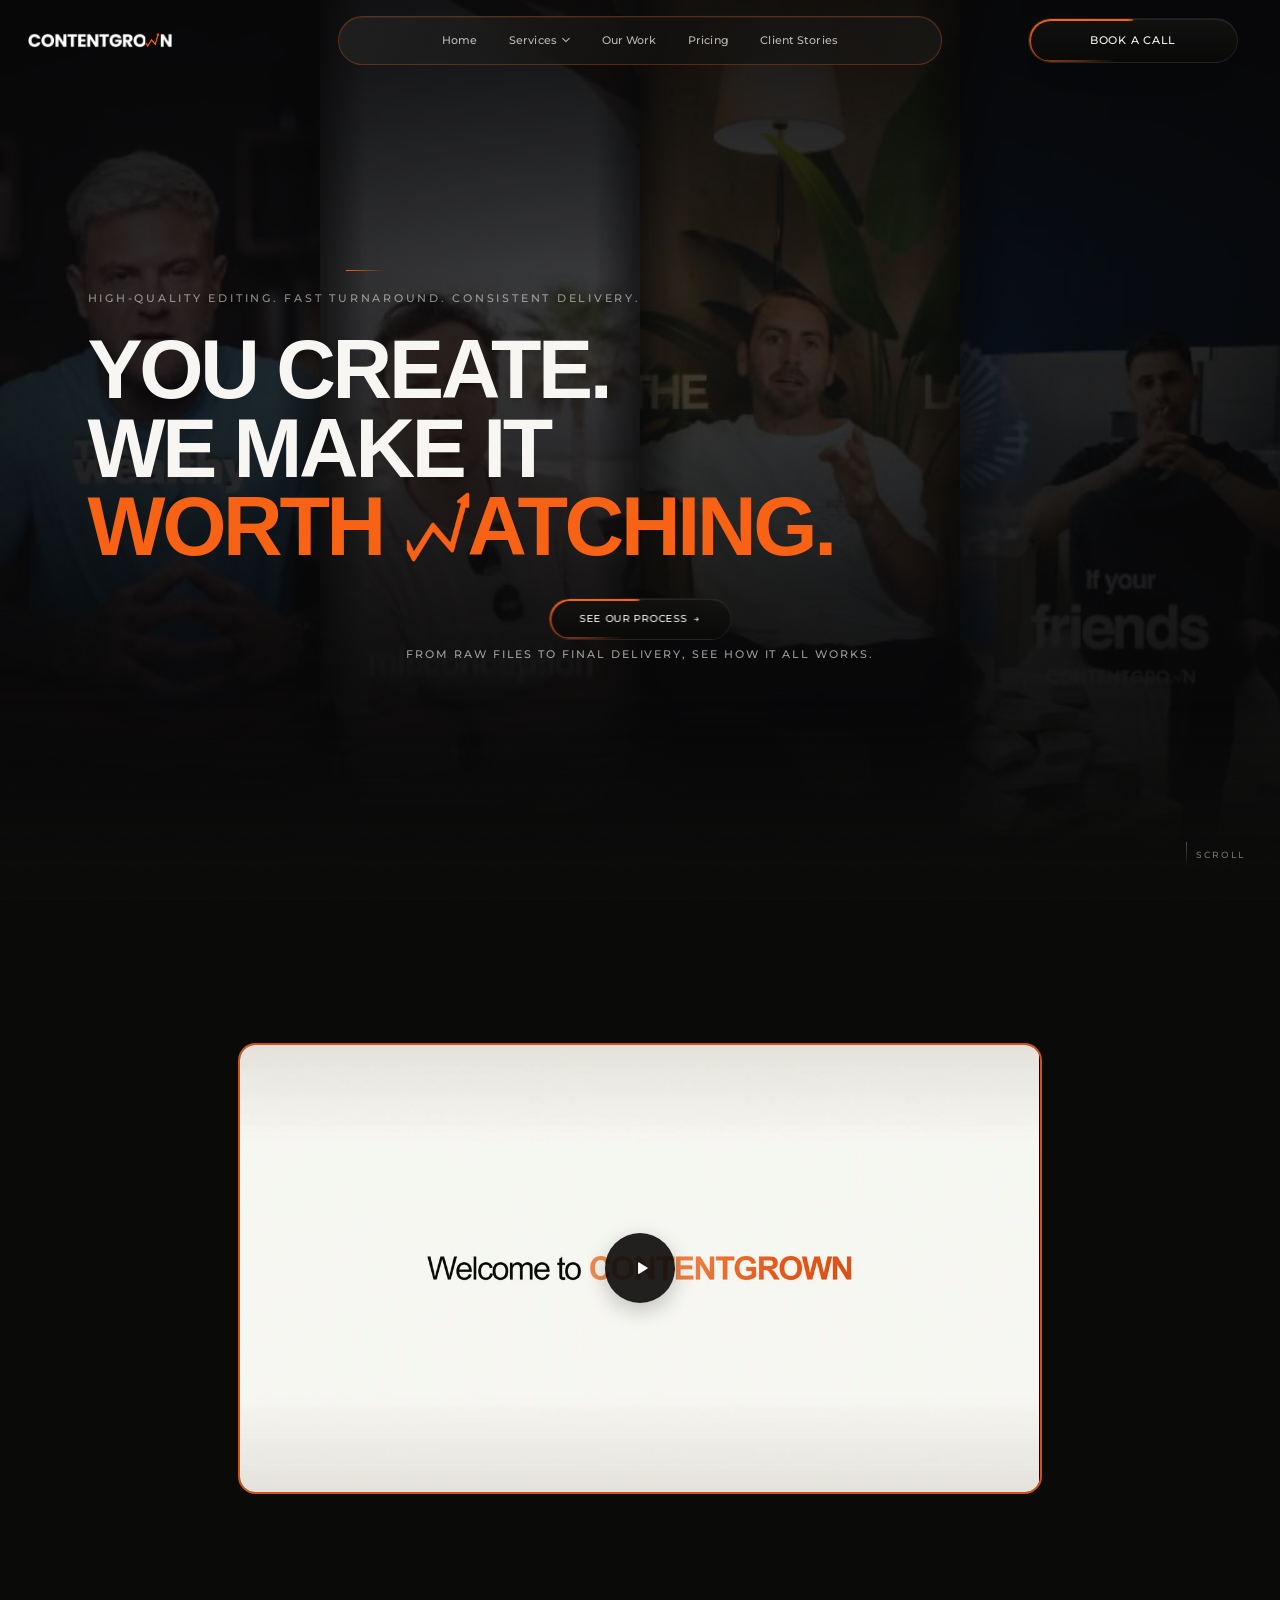
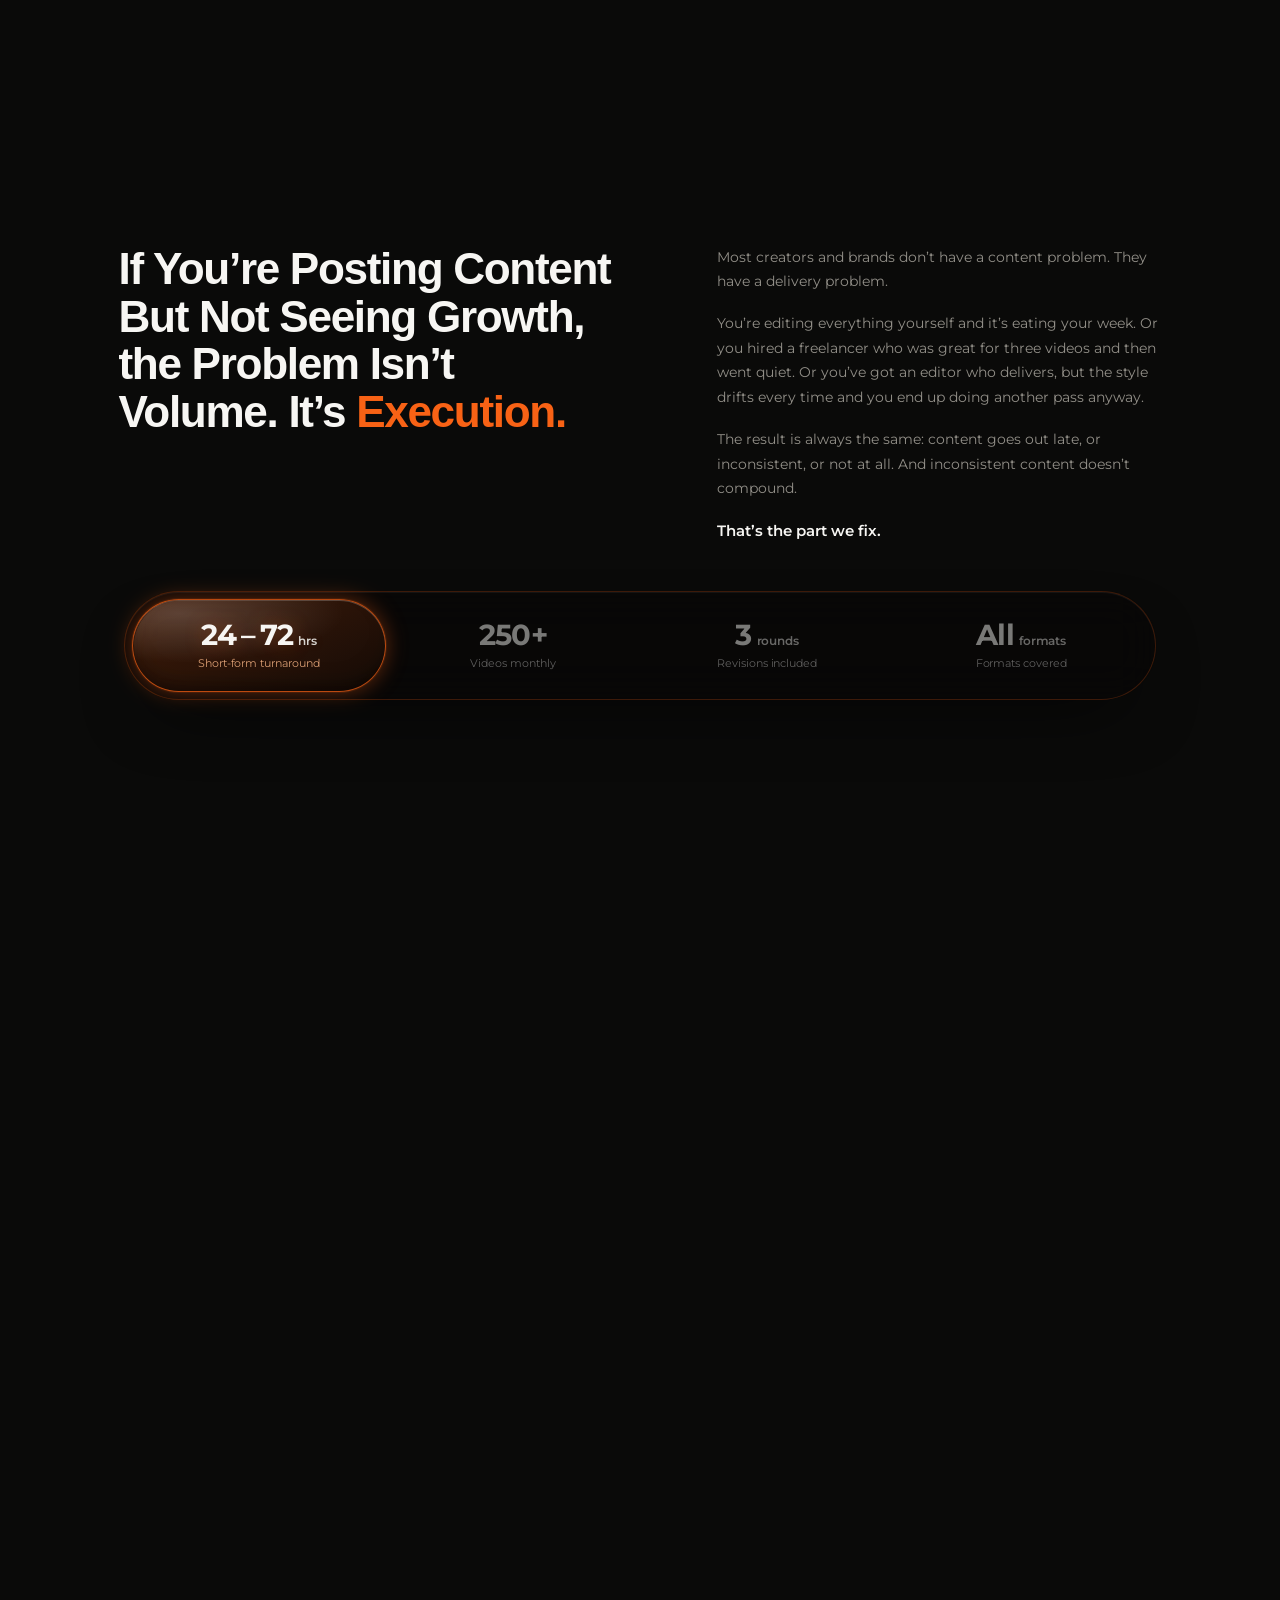
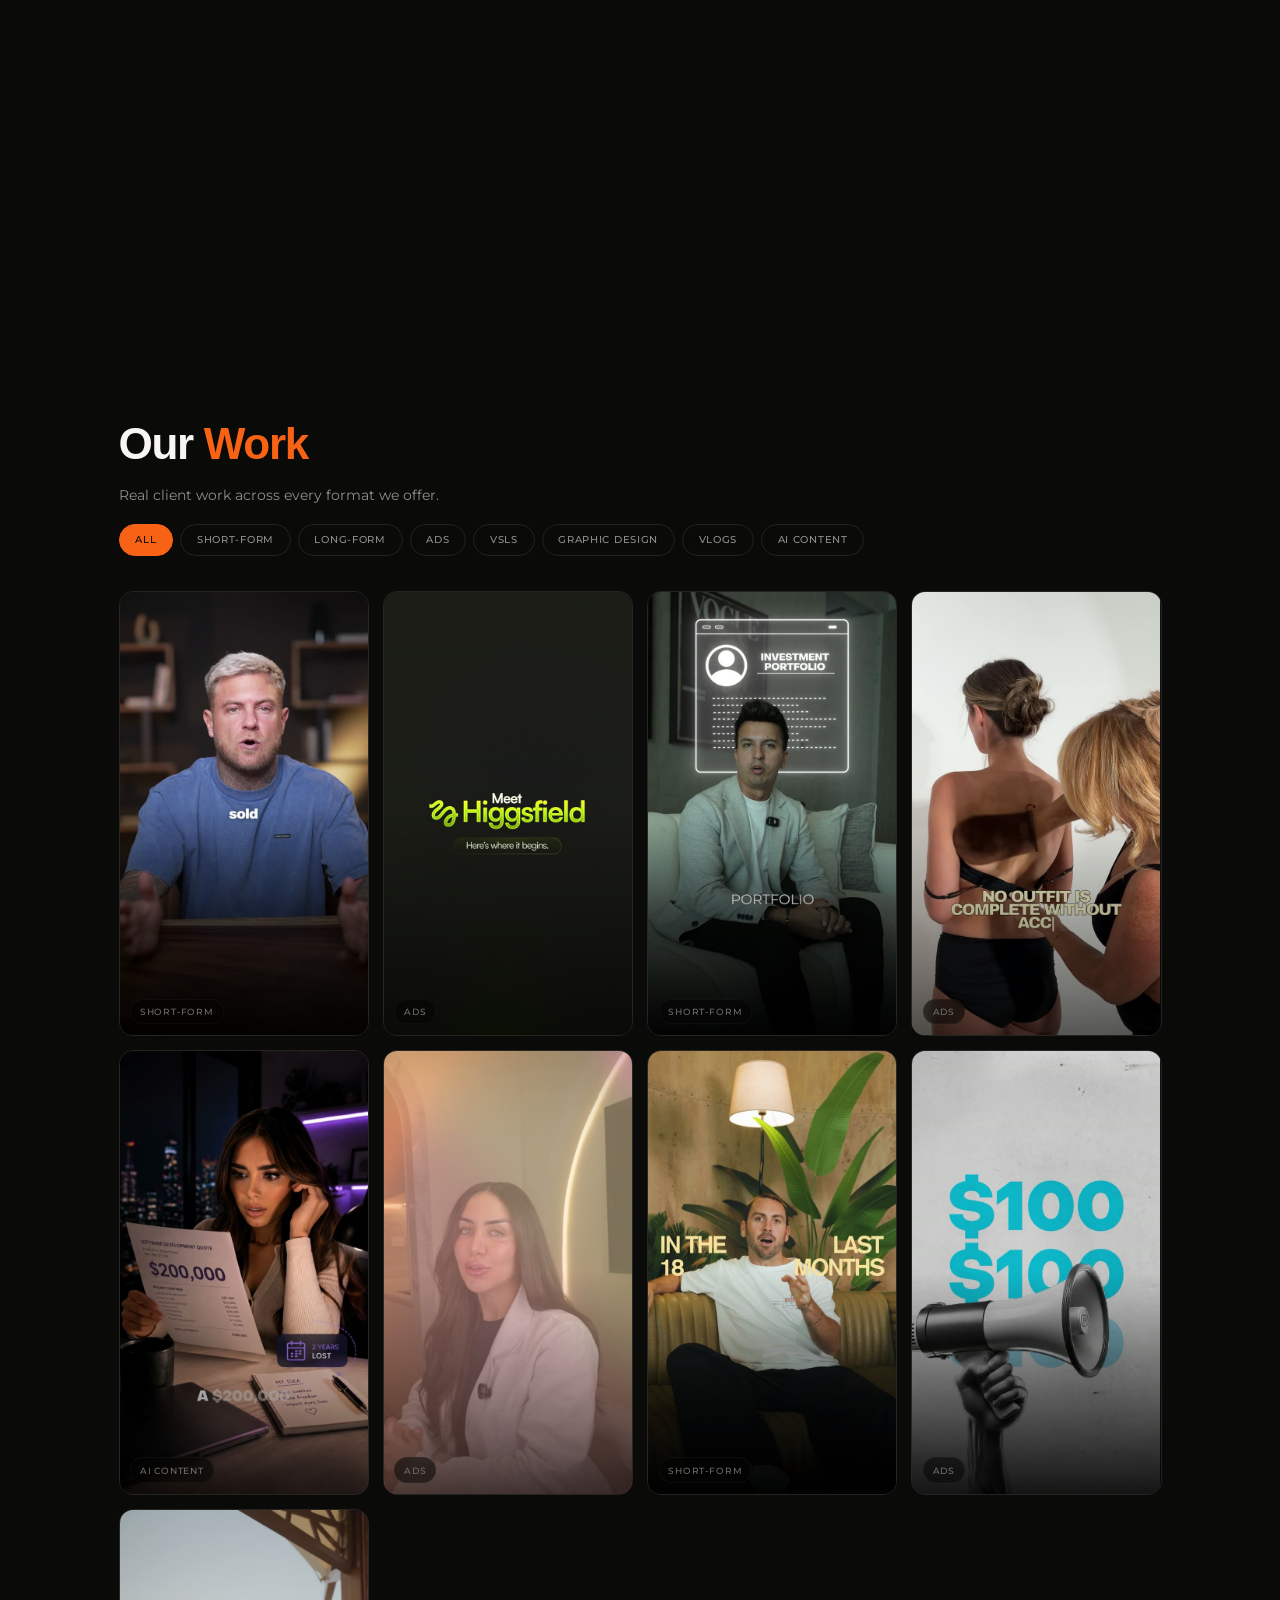
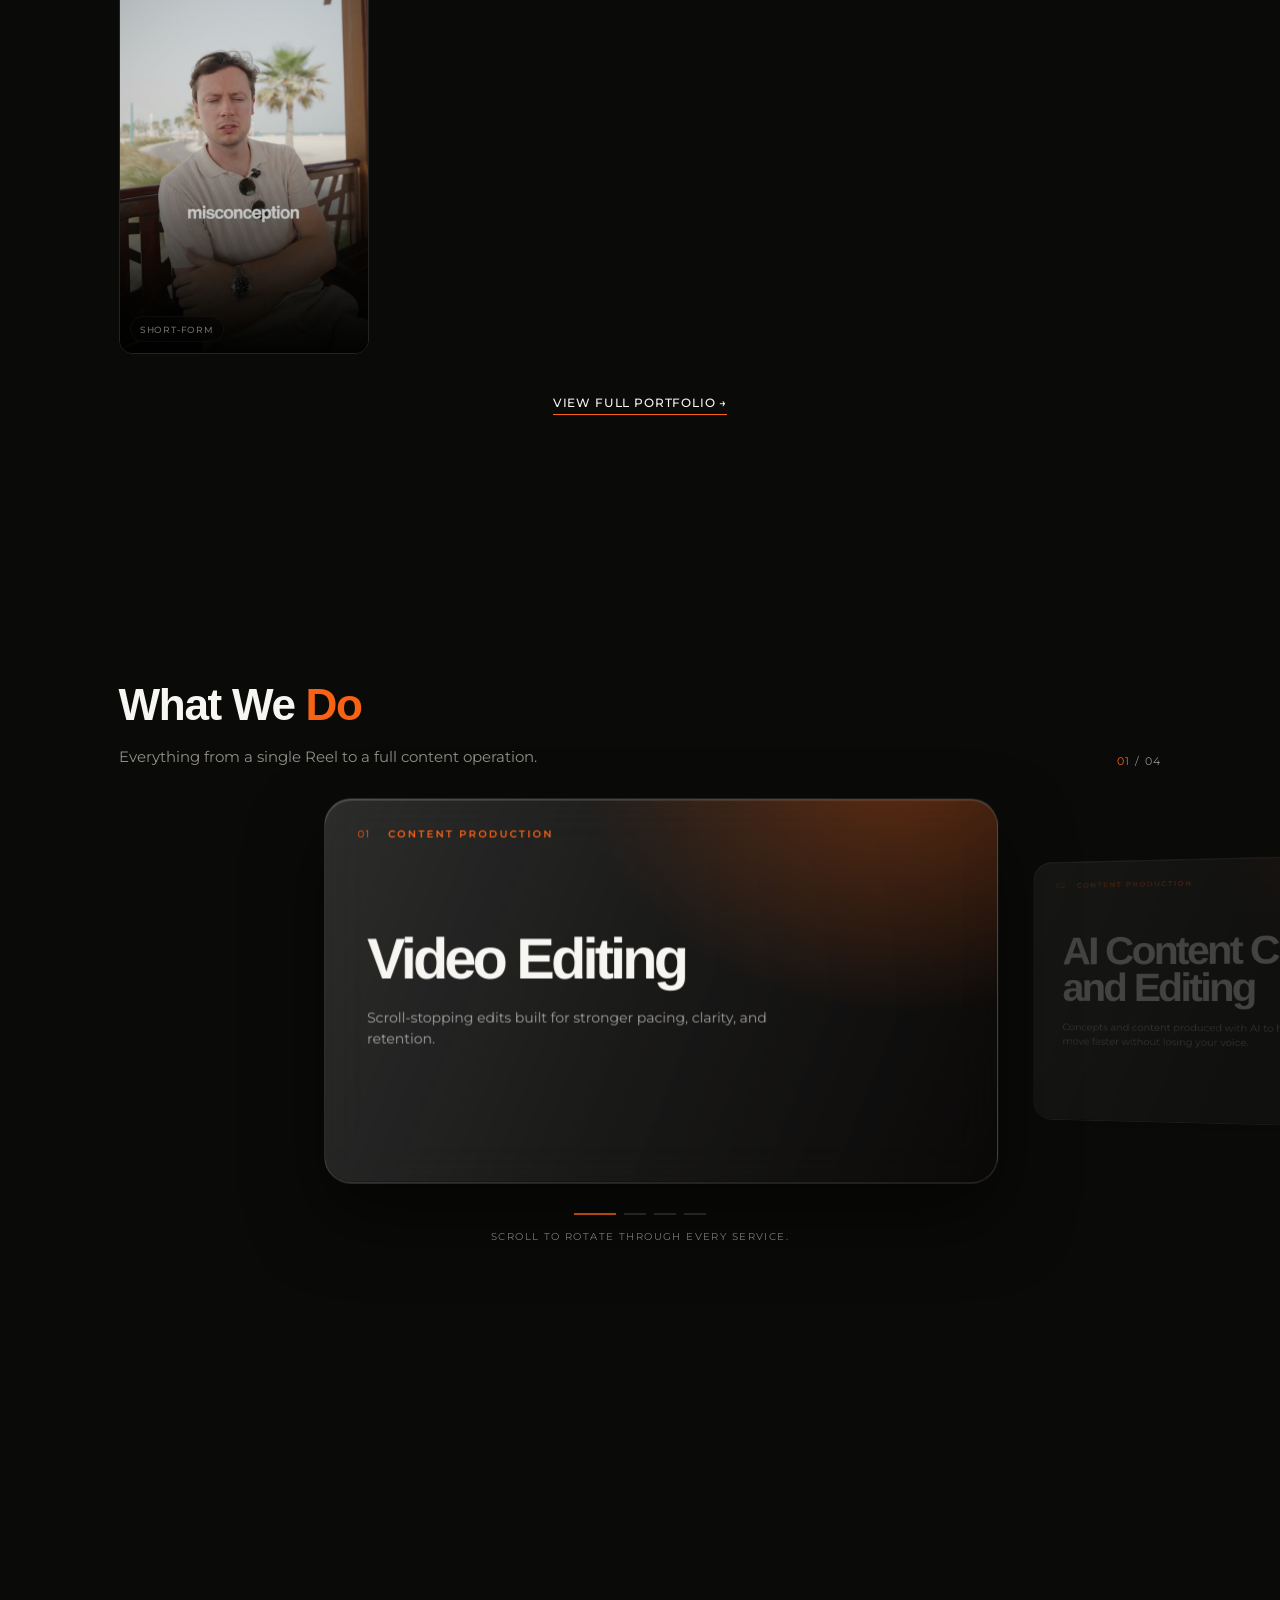
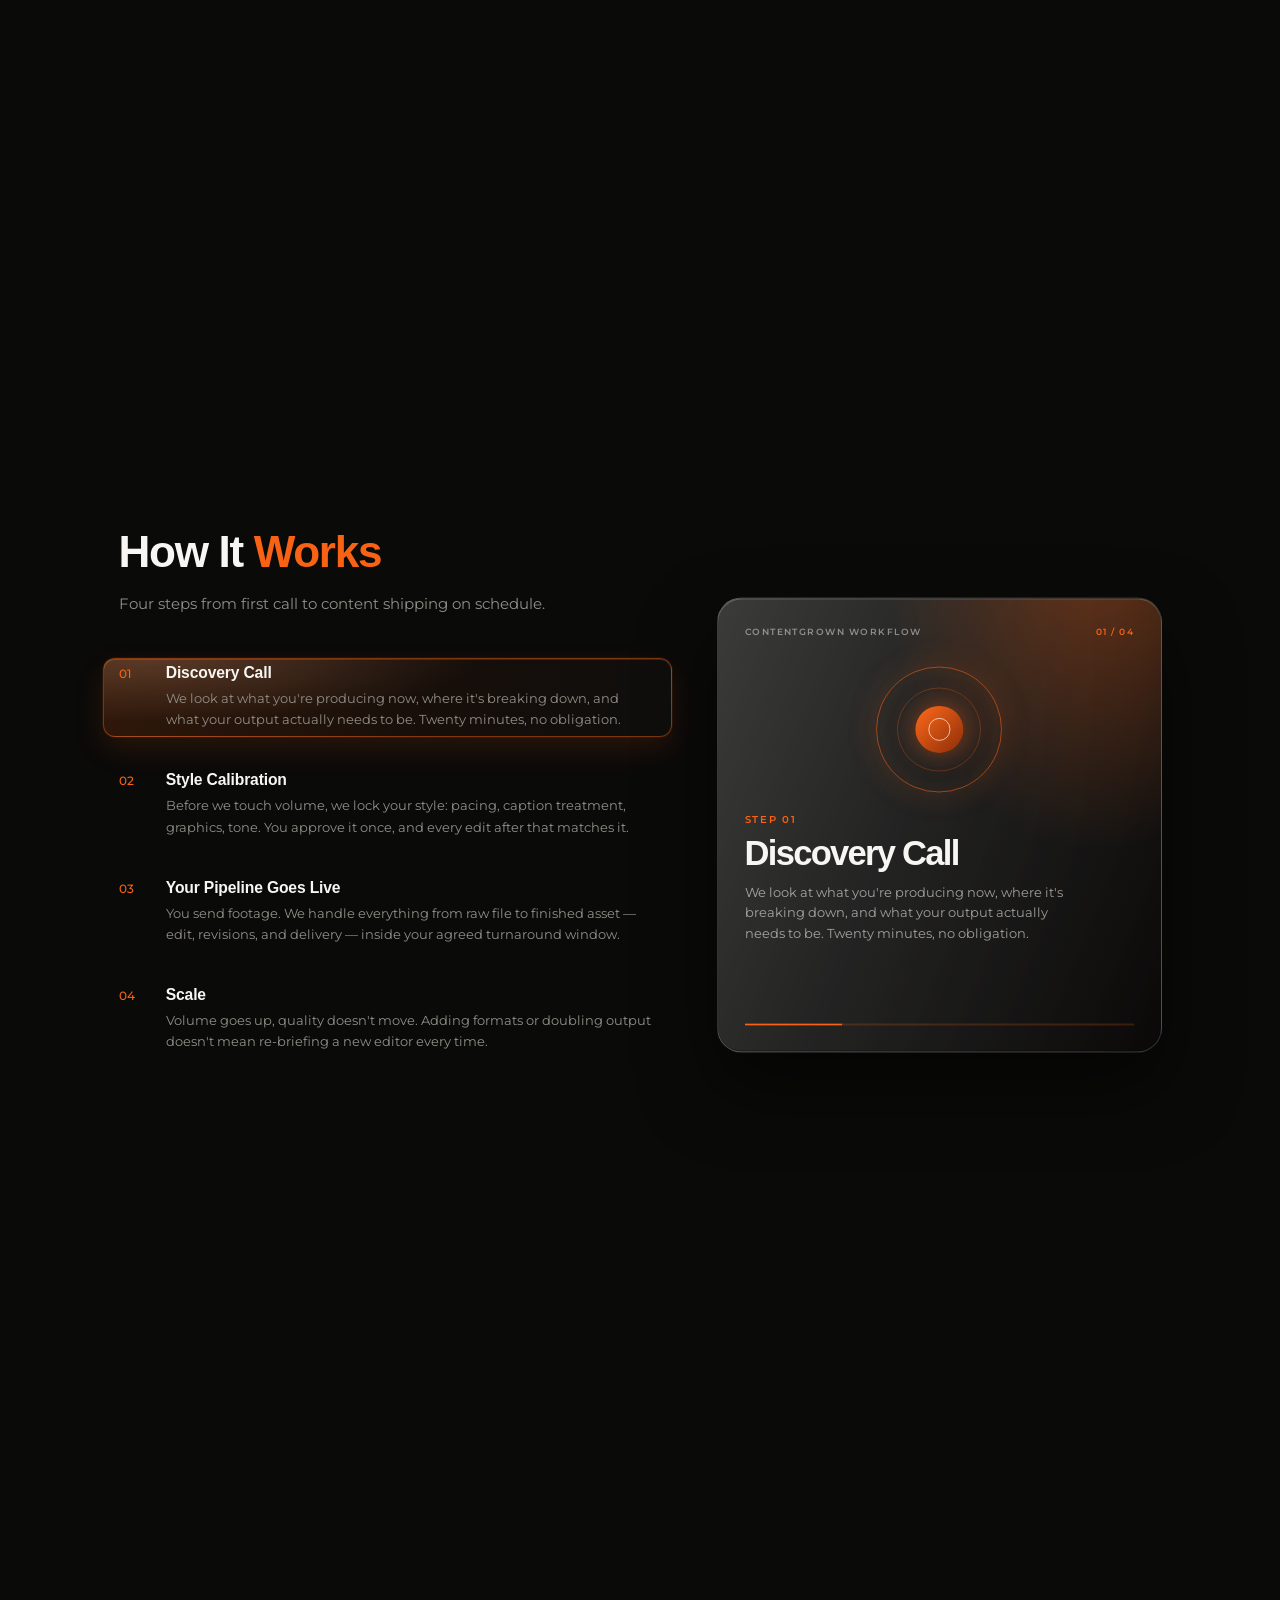
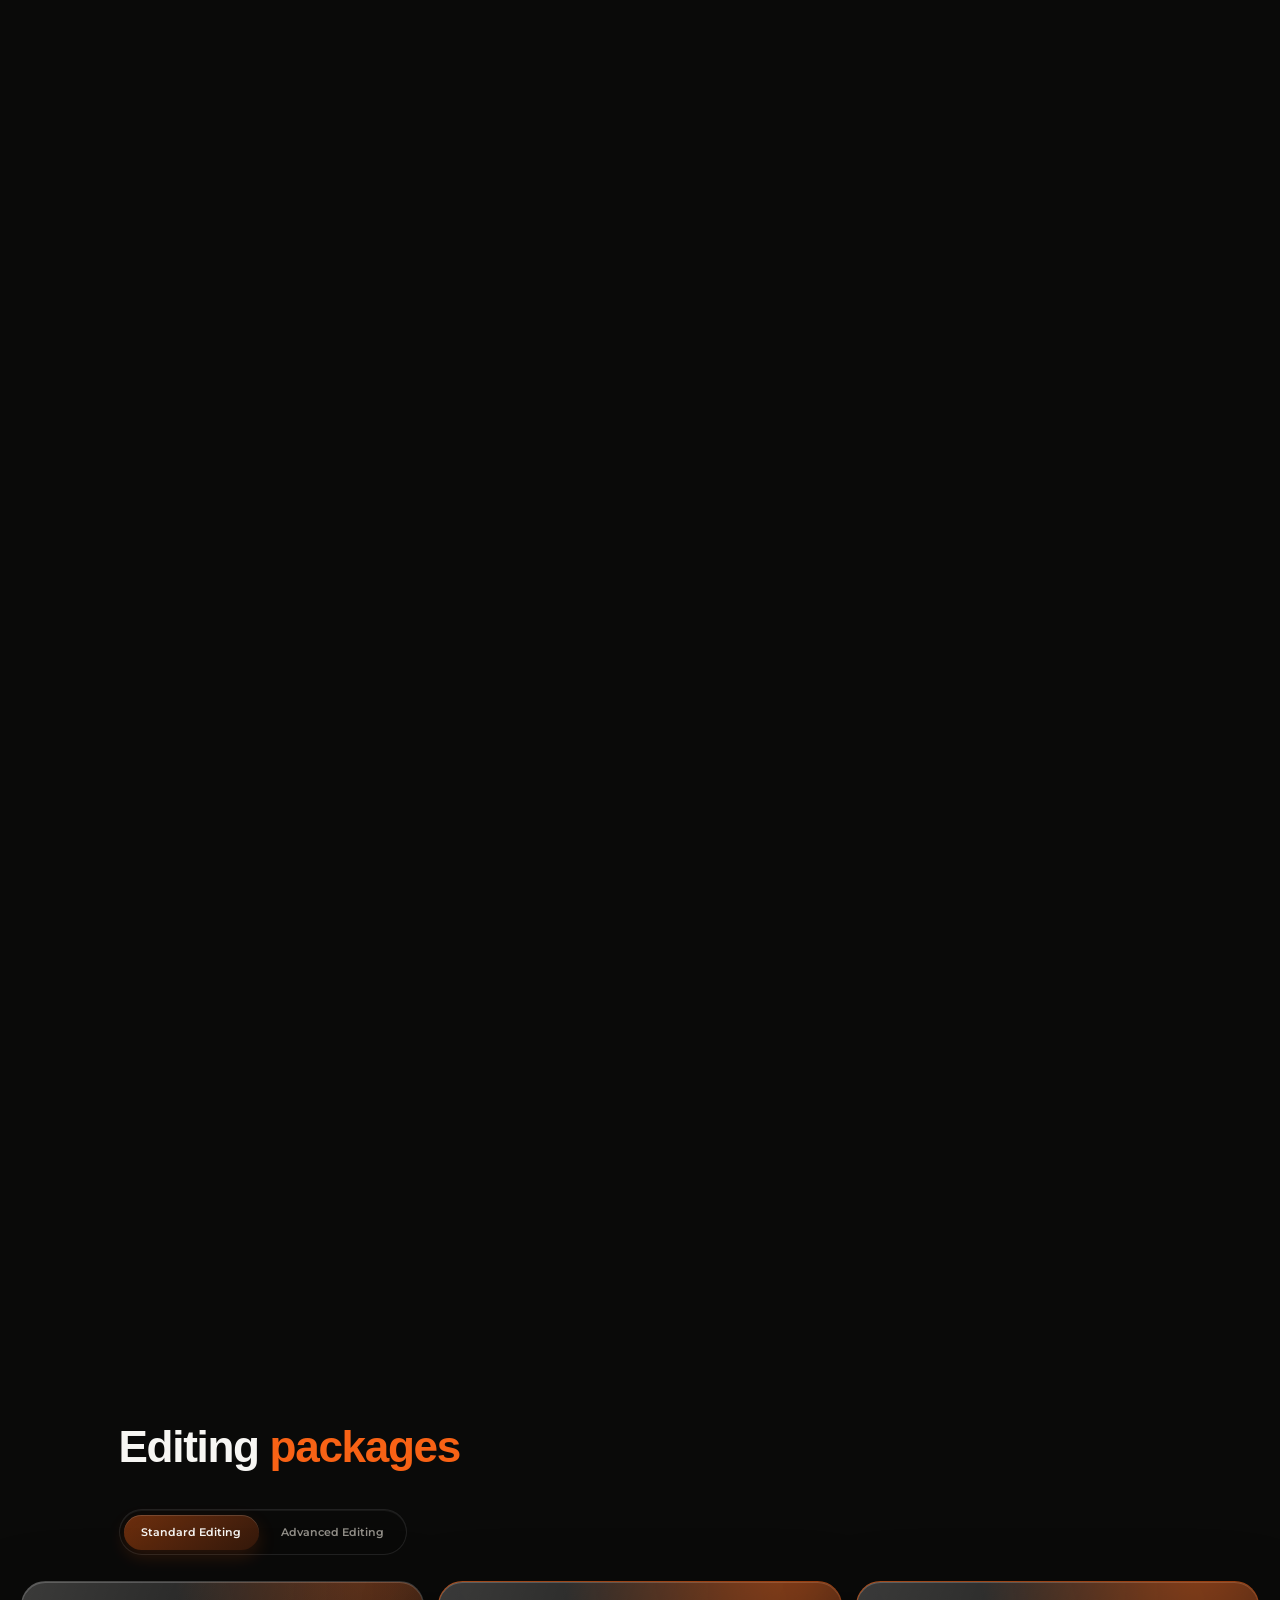
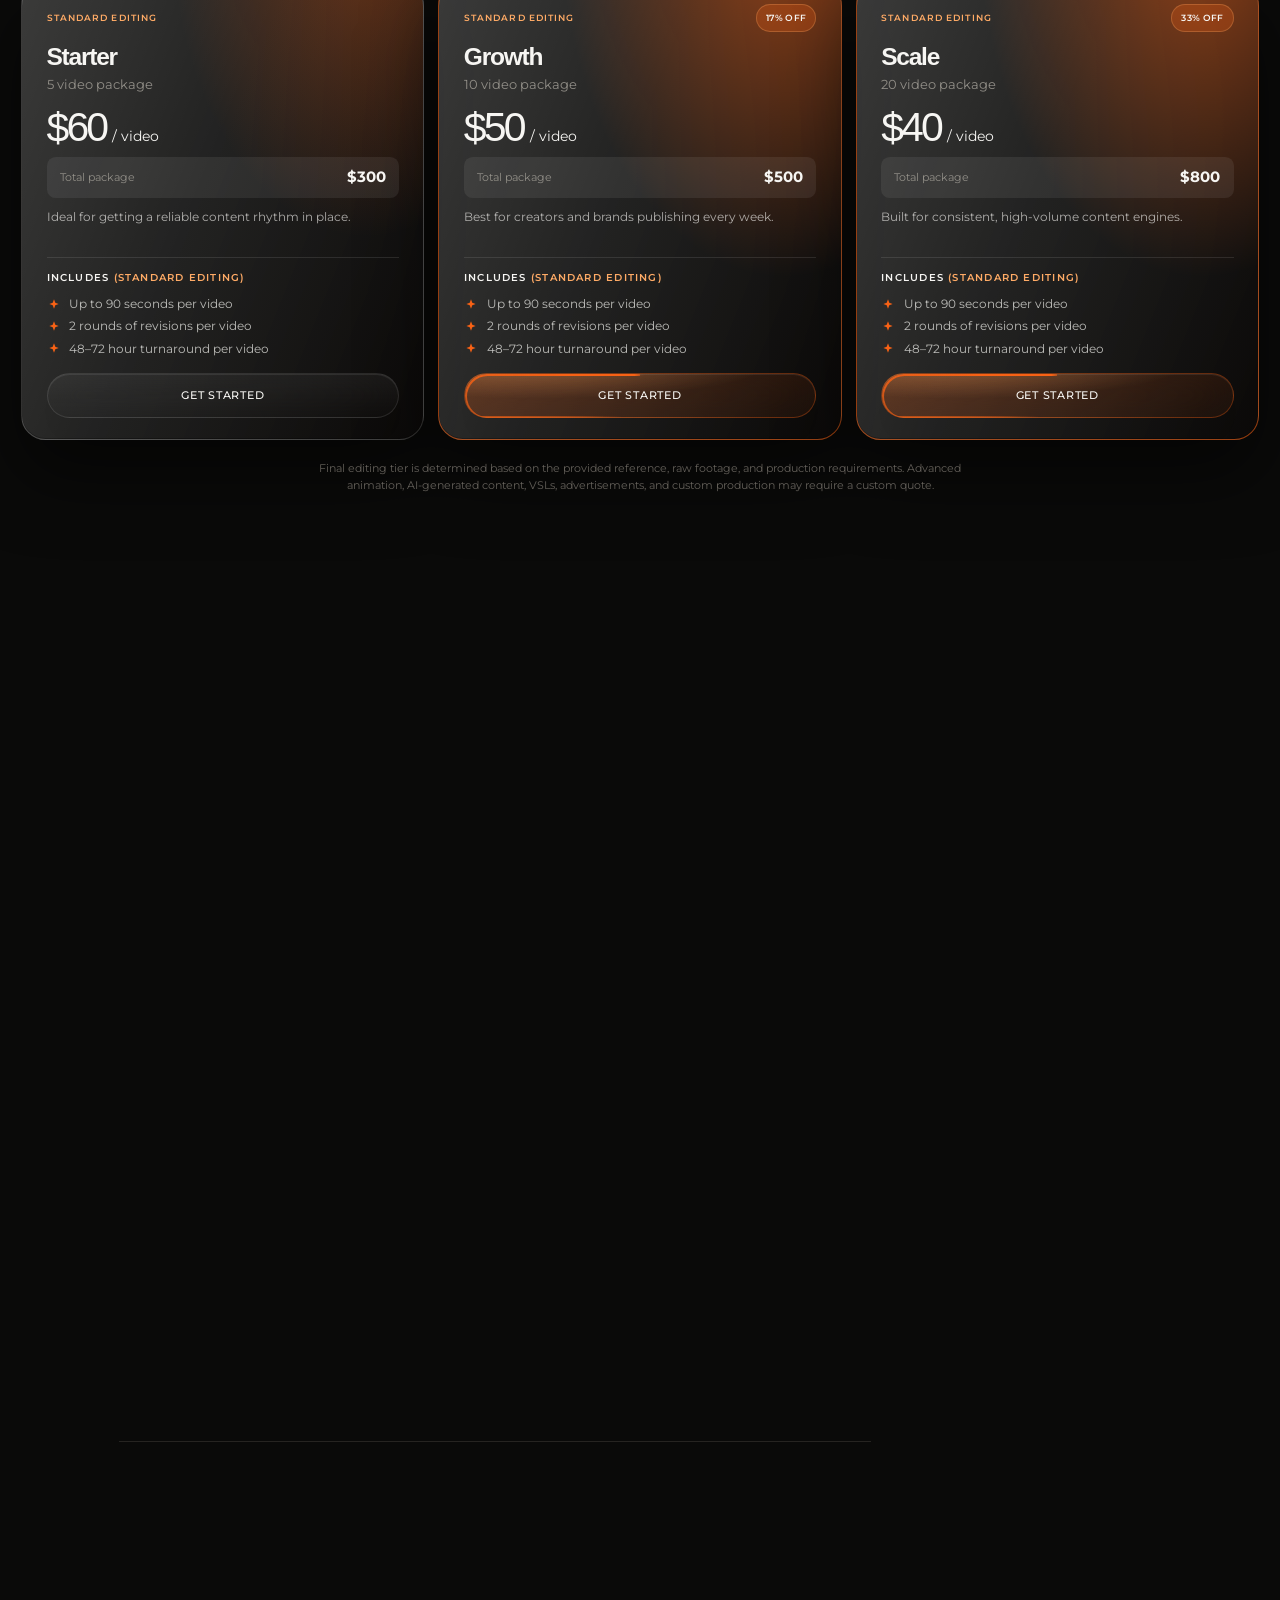
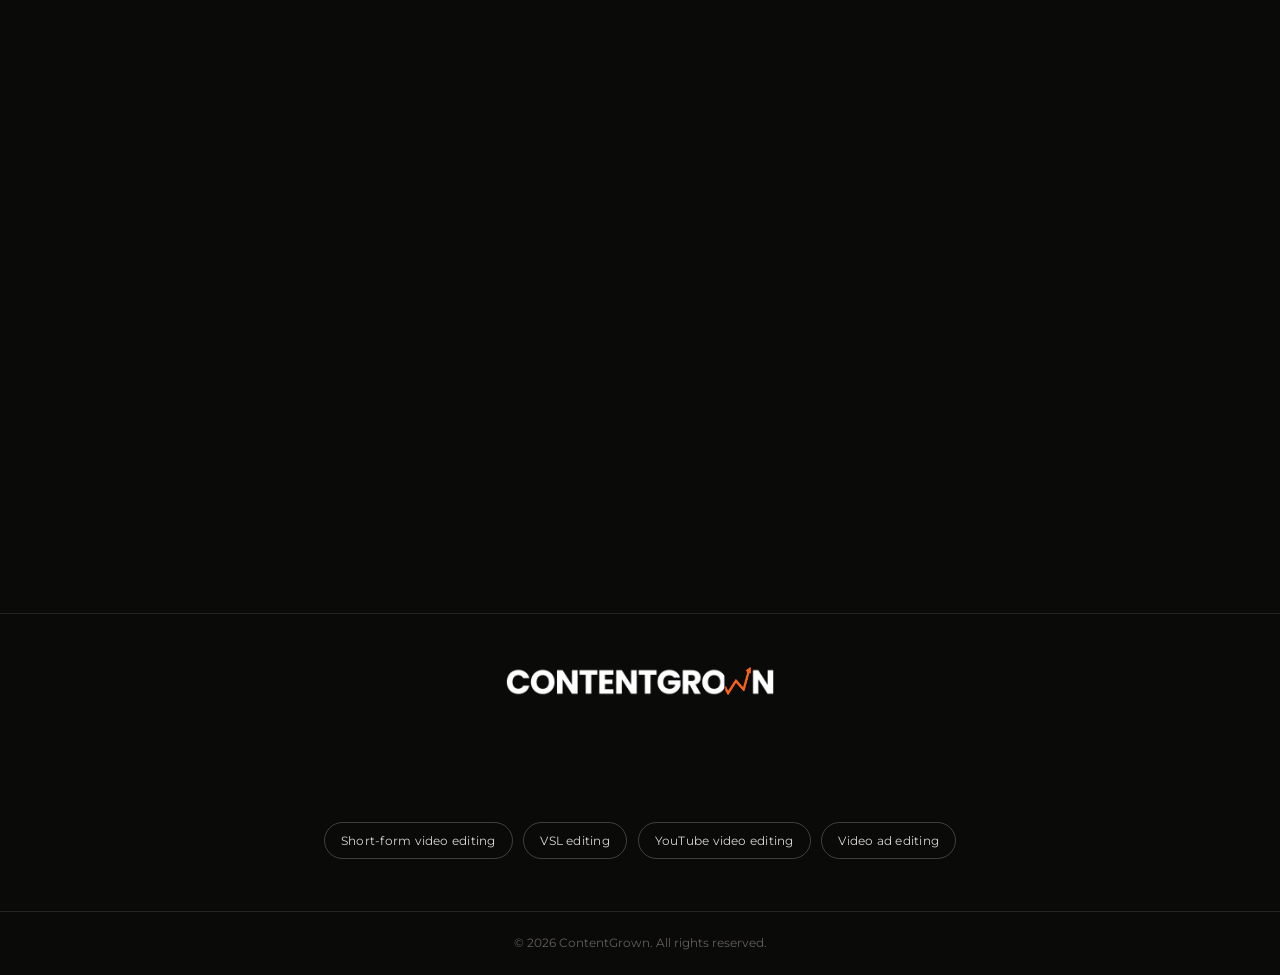
<file: index.html>
<!DOCTYPE html>
<html lang="en">
<head>
<meta charset="UTF-8">
<meta name="viewport" content="width=device-width, initial-scale=1.0">
<title>CONTENTGROWN | Video Editing for Creators, Brands &amp; Agencies</title>
<meta name="description" content="CONTENTGROWN is a video editing agency for creators, brands and agencies. Short-form, long-form, VSL and ad editing. You create. We make it worth watching.">
<link rel="canonical" href="https://contentgrown.com/">
<meta name="robots" content="index, follow, max-image-preview:large, max-snippet:-1, max-video-preview:-1">
<meta property="og:type" content="website">
<meta property="og:site_name" content="CONTENTGROWN">
<meta property="og:url" content="https://contentgrown.com/">
<meta property="og:title" content="Contentgrown | Video editing &amp; content for brands, creators &amp; agencies">
<meta property="og:description" content="Contentgrown is a design-driven creative studio. You create. We make it worth watching.">
<meta property="og:image" content="https://contentgrown.com/assets/og-image.jpg">
<meta property="og:image:width" content="1200">
<meta property="og:image:height" content="630">
<meta property="og:image:alt" content="CONTENTGROWN. You create. We make it worth watching. Video editing &amp; content for brands, creators &amp; agencies.">
<meta name="twitter:card" content="summary_large_image">
<meta name="twitter:title" content="Contentgrown | Video editing &amp; content for brands, creators &amp; agencies">
<meta name="twitter:description" content="Contentgrown is a design-driven creative studio. You create. We make it worth watching.">
<meta name="twitter:image" content="https://contentgrown.com/assets/og-image.jpg">
<meta name="twitter:image:alt" content="CONTENTGROWN. You create. We make it worth watching. Video editing &amp; content for brands, creators &amp; agencies.">
<!-- Structured data (schema.org JSON-LD): the organisation, the site, and the four services listed in "What We Do".
     Only facts the page itself states. If a social profile or contact link in the footer changes, change it here too. -->
<script type="application/ld+json">
{
  "@context": "https://schema.org",
  "@graph": [
    {
      "@type": "Organization",
      "@id": "https://contentgrown.com/#organization",
      "name": "CONTENTGROWN",
      "alternateName": ["Content Grown", "Contentgrown"],
      "url": "https://contentgrown.com/",
      "logo": "https://contentgrown.com/assets/favicon-192.png",
      "description": "Video editing and content for brands, creators and agencies. You create. We make it worth watching.",
      "slogan": "You create. We make it worth watching.",
      "areaServed": "Worldwide",
      "email": "contentgrown@gmail.com",
      "sameAs": [
        "https://www.instagram.com/contentgrown/",
        "https://www.linkedin.com/company/content-grown/",
        "https://www.facebook.com/profile.php?id=61595439915254"
      ],
      "contactPoint": [
        { "@type": "ContactPoint", "contactType": "customer service", "email": "contentgrown@gmail.com" },
        { "@type": "ContactPoint", "contactType": "customer service", "url": "https://wa.me/923181183581" },
        { "@type": "ContactPoint", "contactType": "sales", "url": "https://calendly.com/contentgrownn/15mincall" }
      ]
    },
    {
      "@type": "WebSite",
      "@id": "https://contentgrown.com/#website",
      "name": "CONTENTGROWN",
      "alternateName": ["Content Grown", "Contentgrown", "contentgrown.com"],
      "url": "https://contentgrown.com/",
      "inLanguage": "en",
      "publisher": { "@id": "https://contentgrown.com/#organization" }
    },
    {
      "@type": "VideoObject",
      "@id": "https://contentgrown.com/#intro-video",
      "name": "Welcome to CONTENTGROWN - introduction video",
      "description": "Introduction video from CONTENTGROWN: how the video editing and content service works, from the first call to content shipping on schedule.",
      "thumbnailUrl": "https://contentgrown.com/assets/vsl/contentgrown-vsl-v2-centered-poster.jpg",
      "uploadDate": "2026-10-10T12:48:34+05:00",
      "duration": "PT1M20S",
      "contentUrl": "https://contentgrown.com/assets/vsl/contentgrown-vsl-v2.mp4",
      "inLanguage": "en",
      "publisher": { "@id": "https://contentgrown.com/#organization" }
    },
    {
      "@type": "Service",
      "@id": "https://contentgrown.com/#service-video-editing",
      "name": "Video Editing",
      "serviceType": "Video Editing",
      "category": "Content Production",
      "description": "Scroll-stopping edits built for stronger pacing, clarity, and retention.",
      "url": "https://contentgrown.com/#services",
      "provider": { "@id": "https://contentgrown.com/#organization" }
    },
    {
      "@type": "Service",
      "@id": "https://contentgrown.com/#service-ai-content",
      "name": "AI Content Creation and Editing",
      "serviceType": "AI Content Creation and Editing",
      "category": "Content Production",
      "description": "Concepts and content produced with AI to help you move faster without losing your voice.",
      "url": "https://contentgrown.com/#services",
      "provider": { "@id": "https://contentgrown.com/#organization" }
    },
    {
      "@type": "Service",
      "@id": "https://contentgrown.com/#service-graphic-design",
      "name": "Graphic Design",
      "serviceType": "Graphic Design",
      "category": "Design & Motion",
      "description": "Thumbnails, covers, and visual assets that make your content instantly recognisable.",
      "url": "https://contentgrown.com/#services",
      "provider": { "@id": "https://contentgrown.com/#organization" }
    },
    {
      "@type": "Service",
      "@id": "https://contentgrown.com/#service-social-media",
      "name": "Social Media Management",
      "serviceType": "Social Media Management",
      "category": "Growth & Distribution",
      "description": "A dependable content system for planning, publishing, and growing your presence.",
      "url": "https://contentgrown.com/#services",
      "provider": { "@id": "https://contentgrown.com/#organization" }
    }
  ]
}
</script>
<!-- Hero clips 3 and 4 are hidden on phones (max-width 700px), so they carry data-src and get their file the moment the
     parser creates them on wider screens. Runs before the stylesheets so it never waits for them; script.js repeats the
     same step as a safety net. -->
<script>(function(){if(!window.MutationObserver||window.matchMedia("(max-width: 700px)").matches)return;var m=new MutationObserver(function(){var v=document.querySelectorAll(".hero-loop[data-src]");for(var i=0;i<v.length;i++)if(!v[i].getAttribute("src")){v[i].defaultMuted=true;v[i].muted=true;v[i].src=v[i].getAttribute("data-src");}});m.observe(document,{childList:true,subtree:true});document.addEventListener("DOMContentLoaded",function(){m.disconnect();});})();</script>
<link rel="icon" href="assets/favicon.ico" sizes="32x32">
<link rel="icon" type="image/png" href="assets/favicon-16x16.png" sizes="16x16">
<link rel="icon" type="image/png" href="assets/favicon-32x32.png" sizes="32x32">
<link rel="icon" type="image/png" href="assets/favicon-192.png" sizes="192x192">
<link rel="apple-touch-icon" href="assets/apple-touch-icon.png">
<!-- Stills for the four hero clips: painted straight away while the clips themselves start up. -->
<link rel="preload" as="image" href="assets/hero-videos/video-01.jpg?v=2" fetchpriority="high">
<link rel="preload" as="image" href="assets/hero-videos/video-1.jpg?v=2" fetchpriority="high">
<link rel="preload" as="image" href="assets/hero-videos/video-3.jpg?v=2" fetchpriority="high">
<link rel="preload" as="image" href="assets/hero-videos/video-27.jpg?v=2" fetchpriority="high">
<link rel="preconnect" href="https://fonts.googleapis.com">
<link rel="preconnect" href="https://fonts.gstatic.com" crossorigin>
<!-- The font stylesheet comes from another origin, so it must not hold up the first paint or script.js:
     it loads as "print" (never blocks) and switches to "all" the moment it arrives (display=swap: text shows
     at once in the fallback face, then Montserrat takes over). -->
<link href="https://fonts.googleapis.com/css2?family=Montserrat:wght@300;400;500;600;700;800;900&display=swap" rel="stylesheet" media="print" onload="this.media='all'">
<noscript><link href="https://fonts.googleapis.com/css2?family=Montserrat:wght@300;400;500;600;700;800;900&display=swap" rel="stylesheet"></noscript>
<link rel="stylesheet" href="styles.css">
</head>
<body>

<div class="bg-fixed" aria-hidden="true">
  <!-- The ~20 MB site background is only fetched once the visitor scrolls past most of the hero (see script.js), so the four hero clips have the connection and the decoders to themselves. -->
  <video class="bg-fixed-video" id="bg-fixed-video-a" data-src="assets/site-bg.mp4" style="opacity:0" muted loop playsinline preload="none"></video>
  <video class="bg-fixed-video" id="bg-fixed-video-b" data-src="assets/site-bg.mp4" style="opacity:0" muted loop playsinline preload="none"></video>
  <div class="aurora"></div>
  <div class="blob blob-1"></div>
  <div class="blob blob-2"></div>
  <div class="blob blob-3"></div>
  <div class="grain"></div>
</div>
<header class="site-header" id="site-header">
  <div class="header-row">
    <a href="#top" class="logo"><img src="assets/logo-white.png" alt="CONTENTGROWN" class="logo-img" width="1240" height="136" decoding="async" fetchpriority="high"><span class="logo-arrow-overlay" aria-hidden="true"></span></a>
    <nav class="nav">
      <ul class="nav-links" id="nav-links">
        <li><a href="#top" data-target="hero">Home</a></li>
        <li class="nav-item-dropdown" id="services-dropdown-wrap">
          <button type="button" class="nav-dropdown-trigger" id="services-trigger" data-target="services" aria-haspopup="true" aria-expanded="false" aria-controls="services-dropdown">
            Services
            <svg class="nav-chevron" viewBox="0 0 12 8" fill="none" xmlns="http://www.w3.org/2000/svg"><path d="M1 1.5L6 6.5L11 1.5" stroke="currentColor" stroke-width="1.6" stroke-linecap="round" stroke-linejoin="round"/></svg>
          </button>
          <ul class="services-dropdown" id="services-dropdown" role="menu" aria-labelledby="services-trigger"></ul>
        </li>
        <li><a href="#work" data-target="work">Our Work</a></li>
        <li><a href="#pricing" data-target="pricing">Pricing</a></li>
        <li><a href="#proof" data-target="proof">Client Stories</a></li>
      </ul>
      <span class="nav-indicator" id="nav-indicator" aria-hidden="true"></span>
    </nav>
    <a href="https://calendly.com/contentgrownn/15mincall" target="_blank" rel="noopener" class="btn btn-solid btn-glass nav-cta"><span class="btn-label">Book a Call</span></a>
    <button class="hamburger" id="hamburger" aria-label="Menu">
      <span></span><span></span><span></span>
    </button>
  </div>
  <div class="mobile-menu" id="mobile-menu">
    <a href="#top">Home</a>
    <button class="mobile-services-toggle" id="mobile-services-toggle" type="button" aria-expanded="false" aria-controls="mobile-services-list">
      Services
      <svg class="nav-chevron" viewBox="0 0 12 8" fill="none" xmlns="http://www.w3.org/2000/svg"><path d="M1 1.5L6 6.5L11 1.5" stroke="currentColor" stroke-width="1.6" stroke-linecap="round" stroke-linejoin="round"/></svg>
    </button>
    <ul class="mobile-services-list" id="mobile-services-list"></ul>
    <a href="#work">Our Work</a>
    <a href="#pricing">Pricing</a>
    <a href="#proof">Client Stories</a>
    <a href="https://calendly.com/contentgrownn/15mincall" target="_blank" rel="noopener" class="btn btn-solid btn-glass">Book a Call<span class="btn-beam" aria-hidden="true"></span></a>
  </div>
</header>

<main id="top">

  <section class="hero" id="hero">
    <div class="hero-bg" id="hero-bg" aria-hidden="true">
      <div class="hero-bg-col"><video class="hero-loop" muted autoplay loop playsinline preload="auto" poster="assets/hero-videos/video-01.jpg?v=2" src="assets/hero-videos/video-01.mp4?v=2"></video></div>
      <div class="hero-bg-col"><video class="hero-loop" muted autoplay loop playsinline preload="auto" poster="assets/hero-videos/video-1.jpg?v=2" src="assets/hero-videos/video-1.mp4?v=2"></video></div>
      <div class="hero-bg-col"><video class="hero-loop" muted autoplay loop playsinline preload="auto" poster="assets/hero-videos/video-3.jpg?v=2" data-src="assets/hero-videos/video-3.mp4?v=2"></video></div>
      <div class="hero-bg-col"><video class="hero-loop" muted autoplay loop playsinline preload="auto" poster="assets/hero-videos/video-27.jpg?v=2" data-src="assets/hero-videos/video-27.mp4?v=2"></video></div>
    </div>
    <div class="hero-content">
      <div class="eyebrow-rule"></div>
      <p class="eyebrow">High-quality editing. <span class="eyebrow-focus">Fast turnaround.</span> Consistent delivery.</p>
      <h1 class="hero-title" aria-label="You Create. We Make It Worth Watching.">You Create. We Make It <span class="amber-word">Worth <span class="w-letter-word"><span class="w-letter" role="img" aria-label="W"></span><span class="w-letter-text" aria-hidden="true">W</span>atching.</span></span></h1>
      <div class="hero-actions">
        <a href="#how" class="btn btn-solid btn-glass hero-cta"><span class="btn-label">See Our Process <span aria-hidden="true">→</span></span><span class="btn-beam" aria-hidden="true"></span></a>
        <p class="hero-sub">From raw files to final delivery, see how it all works.</p>
      </div>
    </div>
    <div class="scroll-indicator"><span></span>Scroll</div>
  </section>

  <section class="hero-showcase">
    <div class="section-inner">
      <div class="hero-showcase-frame">
        <div class="vsl-player reveal" id="vsl-player">
          <video id="vsl-video" aria-label="Welcome to CONTENTGROWN - introduction video" src="assets/vsl/contentgrown-vsl-v2.mp4" poster="assets/vsl/contentgrown-vsl-v2-centered-poster.jpg" playsinline preload="none"></video>
          <button class="vsl-play" id="vsl-play" type="button" aria-label="Play video">
            <svg viewBox="0 0 24 24" aria-hidden="true"><path d="M8 5.5v13a1 1 0 0 0 1.5.86l10.6-6.5a1 1 0 0 0 0-1.72L9.5 4.64A1 1 0 0 0 8 5.5Z" fill="currentColor"/></svg>
          </button>
        </div>
      </div>
    </div>
  </section>

  <section class="problem" id="problem">
    <div class="problem-stage">
    <div class="section-inner problem-grid">
      <div>
        <h2 class="reveal">If You&rsquo;re Posting Content But Not Seeing Growth, the Problem Isn&rsquo;t Volume. It&rsquo;s <span class="amber-word">Execution.</span></h2>
      </div>
      <div class="problem-copy">
        <p class="reveal">Most creators and brands don&rsquo;t have a content problem. They have a delivery problem.</p>
        <p class="reveal">You&rsquo;re editing everything yourself and it&rsquo;s eating your week. Or you hired a freelancer who was great for three videos and then went quiet. Or you&rsquo;ve got an editor who delivers, but the style drifts every time and you end up doing another pass anyway.</p>
        <p class="reveal">The result is always the same: content goes out late, or inconsistent, or not at all. And inconsistent content doesn&rsquo;t compound.</p>
        <p class="reveal problem-emphasis">That&rsquo;s the part we fix.</p>
      </div>
    </div>
    <div class="stat-bar-section" id="stat-bar-section">
      <div class="stat-bar-inner">
        <div class="stat-bar" id="stat-bar" aria-label="ContentGrown delivery highlights">
          <div class="stat-bubble" id="stat-bubble" aria-hidden="true"></div>
          <div class="stat-item" data-index="0">
            <span class="stat-item-value"><span class="stat-range"><span>24</span><span class="stat-range-dash">–</span><span>72</span></span><span class="stat-item-unit">hrs</span></span>
            <span class="stat-item-label">Short-form turnaround</span>
          </div>
          <div class="stat-item" data-index="1">
            <span class="stat-item-value">250+</span>
            <span class="stat-item-label">Videos monthly</span>
          </div>
          <div class="stat-item" data-index="2">
            <span class="stat-item-value">3<span class="stat-item-unit">rounds</span></span>
            <span class="stat-item-label">Revisions included</span>
          </div>
          <div class="stat-item" data-index="3">
            <span class="stat-item-value">All<span class="stat-item-unit">formats</span></span>
            <span class="stat-item-label">Formats covered</span>
          </div>
        </div>
      </div>
    </div>
    </div>
  </section>

  <section class="work" id="work">
    <div class="section-inner">
      <h2 class="reveal">Our <span class="amber-word">Work</span></h2>
      <div class="work-toprow reveal">
        <p class="work-sub">Real client work across every format we offer.</p>
        <div class="filter-tabs">
          <button class="filter-tab active" data-filter="all">All</button>
          <button class="filter-tab" data-filter="short">Short-Form</button>
          <button class="filter-tab" data-filter="long">Long-Form</button>
          <button class="filter-tab" data-filter="ads">Ads</button>
          <button class="filter-tab" data-filter="vsl">VSLs</button>
          <button class="filter-tab" data-filter="graphic">Graphic Design</button>
          <button class="filter-tab" data-filter="vlogs">Vlogs</button>
          <button class="filter-tab" data-filter="ai">AI Content</button>
        </div>
      </div>

      <div class="work-grid" id="work-grid"></div>

      <div class="work-portfolio-link reveal">
        <a href="https://f.io/B4Xwe_ll" target="_blank" rel="noopener">View Full Portfolio <span>→</span></a>
      </div>
    </div>
  </section>

  <section class="services" id="services">
    <div class="section-inner">
      <div class="services-heading">
        <div>
          <h2>What We <span class="amber-word">Do</span></h2>
          <p class="section-sub">Everything from a single Reel to a full content operation.</p>
        </div>
        <div class="services-counter"><span id="service-current">01</span> / 04</div>
      </div>
      <div class="services-list" id="services-list"></div>
      <div class="services-dots" id="services-dots" aria-hidden="true"></div>
      <p class="services-note">Scroll to rotate through every service.</p>
    </div>
  </section>

  <section class="how" id="how">
    <div class="section-inner how-grid">
      <div>
        <h2 class="reveal">How It <span class="amber-word">Works</span></h2>
        <p class="section-sub reveal">Four steps from first call to content shipping on schedule.</p>
        <div class="how-steps" id="how-steps"></div>
      </div>
      <aside class="how-preview reveal" id="how-preview" aria-live="polite">
        <div class="how-preview-head">
          <span>CONTENTGROWN WORKFLOW</span>
          <span id="how-preview-count">01 / 04</span>
        </div>
        <div class="how-preview-orbit" aria-hidden="true">
          <span class="how-preview-core"></span>
          <span class="how-preview-ring"></span>
          <span class="how-preview-pulse"></span>
        </div>
        <div class="how-preview-copy">
          <span class="how-preview-kicker" id="how-preview-kicker">STEP 01</span>
          <h3 id="how-preview-title">Discovery Call</h3>
          <p id="how-preview-desc">We get clear on what is holding your content back and what output you actually need.</p>
        </div>
        <div class="how-preview-progress" aria-hidden="true"><span id="how-preview-progress"></span></div>
      </aside>
    </div>
  </section>

  <section class="pricing" id="pricing">
    <div class="section-inner">
      <div class="pricing-heading reveal">
        <h2>Editing <span class="amber-word">packages</span></h2>
      </div>

      <div class="pricing-toggle reveal" role="tablist" aria-label="Editing level">
        <button class="pricing-toggle-option active" type="button" role="tab" aria-selected="true" data-tier="standard">Standard Editing</button>
        <button class="pricing-toggle-option" type="button" role="tab" aria-selected="false" data-tier="advanced">Advanced Editing</button>
      </div>

      <div class="pricing-grid" id="pricing-grid" aria-live="polite"></div>

      <p class="pricing-disclaimer reveal">Final editing tier is determined based on the provided reference, raw footage, and production requirements. Advanced animation, AI-generated content, VSLs, advertisements, and custom production may require a custom quote.</p>

      <div class="custom-production reveal">
        <div>
          <span class="custom-production-kicker">CUSTOM PRODUCTION</span>
          <h3>Need something more <span class="amber-word">complex?</span></h3>
          <p>Animation-heavy edits, AI-generated visuals, ads, VSLs, custom illustrations, extensive compositing, and highly complex SaaS animations are quoted separately.</p>
        </div>
        <a class="btn btn-glass custom-production-cta" href="#book">Get a Custom Quote <span aria-hidden="true">→</span></a>
      </div>
    </div>
  </section>

  <section class="proof" id="proof">
    <div class="section-inner">
      <h2 class="reveal">What Our Clients <span class="amber-word">Say</span></h2>

      <div class="proof-video-grid" id="proof-video-grid"></div>
    </div>
  </section>

  <section class="faqs" id="faqs">
    <div class="section-inner">
      <h2 class="reveal">Frequently Asked <span class="amber-word">Questions</span></h2>
      <div class="faq-list" id="faq-list"></div>
    </div>
  </section>

  <section class="cta" id="book">
    <div class="section-inner cta-inner">
      <h2 class="reveal">Ready to Scale Your <span class="amber-word">Content?</span></h2>
      <a href="https://calendly.com/contentgrownn/15mincall" target="_blank" rel="noopener" class="btn btn-solid btn-glass reveal">Book a Call<span class="btn-beam" aria-hidden="true"></span></a>
    </div>
  </section>

</main>

<footer class="site-footer">
  <div class="section-inner footer-inner">
    <div class="footer-brand">
      <a href="#top" class="logo"><img src="assets/logo-white.png" alt="CONTENTGROWN" class="logo-img" width="1240" height="136" decoding="async"><span class="logo-arrow-overlay" aria-hidden="true"></span></a>
    </div>

    <!-- Social / contact buttons. To change a profile link, edit the three hrefs marked TODO-URL below. -->
    <ul class="social-cluster reveal">
      <li>
        <!-- TODO-URL: Instagram profile link (replace the href) -->
        <a class="social-btn social-btn--instagram" aria-label="Instagram" title="Instagram" href="https://www.instagram.com/contentgrown/" target="_blank" rel="noopener">
          <svg class="social-icon" viewBox="0 0 24 24" aria-hidden="true" focusable="false"><defs><linearGradient id="ig-grad" x1="0" y1="1" x2="1" y2="0"><stop offset="0" stop-color="#FEDA75"/><stop offset=".28" stop-color="#FA7E1E"/><stop offset=".55" stop-color="#D62976"/><stop offset=".8" stop-color="#962FBF"/><stop offset="1" stop-color="#4F5BD5"/></linearGradient></defs><path fill="url(#ig-grad)" d="M7.0301.084c-1.2768.0602-2.1487.264-2.911.5634-.7888.3075-1.4575.72-2.1228 1.3877-.6652.6677-1.075 1.3368-1.3802 2.127-.2954.7638-.4956 1.6365-.552 2.914-.0564 1.2775-.0689 1.6882-.0626 4.947.0062 3.2586.0206 3.6671.0825 4.9473.061 1.2765.264 2.1482.5635 2.9107.308.7889.72 1.4573 1.388 2.1228.6679.6655 1.3365 1.0743 2.1285 1.38.7632.295 1.6361.4961 2.9134.552 1.2773.056 1.6884.069 4.9462.0627 3.2578-.0062 3.668-.0207 4.9478-.0814 1.28-.0607 2.147-.2652 2.9098-.5633.7889-.3086 1.4578-.72 2.1228-1.3881.665-.6682 1.0745-1.3378 1.3795-2.1284.2957-.7632.4966-1.636.552-2.9124.056-1.2809.0692-1.6898.063-4.948-.0063-3.2583-.021-3.6668-.0817-4.9465-.0607-1.2797-.264-2.1487-.5633-2.9117-.3084-.7889-.72-1.4568-1.3876-2.1228C21.2982 1.33 20.628.9208 19.8378.6165 19.074.321 18.2017.1197 16.9244.0645 15.6471.0093 15.236-.005 11.977.0014 8.718.0076 8.31.0215 7.0301.0839m.1402 21.6932c-1.17-.0509-1.8053-.2453-2.2287-.408-.5606-.216-.96-.4771-1.3819-.895-.422-.4178-.6811-.8186-.9-1.378-.1644-.4234-.3624-1.058-.4171-2.228-.0595-1.2645-.072-1.6442-.079-4.848-.007-3.2037.0053-3.583.0607-4.848.05-1.169.2456-1.805.408-2.2282.216-.5613.4762-.96.895-1.3816.4188-.4217.8184-.6814 1.3783-.9003.423-.1651 1.0575-.3614 2.227-.4171 1.2655-.06 1.6447-.072 4.848-.079 3.2033-.007 3.5835.005 4.8495.0608 1.169.0508 1.8053.2445 2.228.408.5608.216.96.4754 1.3816.895.4217.4194.6816.8176.9005 1.3787.1653.4217.3617 1.056.4169 2.2263.0602 1.2655.0739 1.645.0796 4.848.0058 3.203-.0055 3.5834-.061 4.848-.051 1.17-.245 1.8055-.408 2.2294-.216.5604-.4763.96-.8954 1.3814-.419.4215-.8181.6811-1.3783.9-.4224.1649-1.0577.3617-2.2262.4174-1.2656.0595-1.6448.072-4.8493.079-3.2045.007-3.5825-.006-4.848-.0608M16.953 5.5864A1.44 1.44 0 1 0 18.39 4.144a1.44 1.44 0 0 0-1.437 1.4424M5.8385 12.012c.0067 3.4032 2.7706 6.1557 6.173 6.1493 3.4026-.0065 6.157-2.7701 6.1506-6.1733-.0065-3.4032-2.771-6.1565-6.174-6.1498-3.403.0067-6.156 2.771-6.1496 6.1738M8 12.0077a4 4 0 1 1 4.008 3.9921A3.9996 3.9996 0 0 1 8 12.0077"/></svg>
        </a>
      </li>
      <li>
        <!-- TODO-URL: Facebook page link (replace the href) -->
        <a class="social-btn social-btn--facebook" aria-label="Facebook" title="Facebook" href="https://www.facebook.com/profile.php?id=61595439915254" target="_blank" rel="noopener">
          <svg class="social-icon" viewBox="0 0 24 24" aria-hidden="true" focusable="false"><path fill="currentColor" d="M9.101 23.691v-7.98H6.627v-3.667h2.474v-1.58c0-4.085 1.848-5.978 5.858-5.978.401 0 .955.042 1.468.103a8.68 8.68 0 0 1 1.141.195v3.325a8.623 8.623 0 0 0-.653-.036 26.805 26.805 0 0 0-.733-.009c-.707 0-1.259.096-1.675.309a1.686 1.686 0 0 0-.679.622c-.258.42-.374.995-.374 1.752v1.297h3.919l-.386 2.103-.287 1.564h-3.246v8.245C19.396 23.238 24 18.179 24 12.044c0-6.627-5.373-12-12-12s-12 5.373-12 12c0 5.628 3.874 10.35 9.101 11.647Z"/></svg>
        </a>
      </li>
      <li>
        <!-- TODO-URL: LinkedIn page link (replace the href) -->
        <a class="social-btn social-btn--linkedin" aria-label="LinkedIn" title="LinkedIn" href="https://www.linkedin.com/company/content-grown/" target="_blank" rel="noopener">
          <svg class="social-icon" viewBox="0 0 24 24" aria-hidden="true" focusable="false"><path fill="currentColor" d="M20.447 20.452h-3.554v-5.569c0-1.328-.027-3.037-1.852-3.037-1.853 0-2.136 1.445-2.136 2.939v5.667H9.351V9h3.414v1.561h.046c.477-.9 1.637-1.85 3.37-1.85 3.601 0 4.267 2.37 4.267 5.455v6.286zM5.337 7.433c-1.144 0-2.063-.926-2.063-2.065 0-1.138.92-2.063 2.063-2.063 1.14 0 2.064.925 2.064 2.063 0 1.139-.925 2.065-2.064 2.065zm1.782 13.019H3.555V9h3.564v11.452zM22.225 0H1.771C.792 0 0 .774 0 1.729v20.542C0 23.227.792 24 1.771 24h20.451C23.2 24 24 23.227 24 22.271V1.729C24 .774 23.2 0 22.222 0h.003z"/></svg>
        </a>
      </li>
      <li>
        <a class="social-btn social-btn--whatsapp" aria-label="WhatsApp" title="WhatsApp" href="https://wa.me/923181183581" target="_blank" rel="noopener">
          <svg class="social-icon" viewBox="0 0 24 24" aria-hidden="true" focusable="false"><path fill="currentColor" d="M17.472 14.382c-.297-.149-1.758-.867-2.03-.967-.273-.099-.471-.148-.67.15-.197.297-.767.966-.94 1.164-.173.199-.347.223-.644.075-.297-.15-1.255-.463-2.39-1.475-.883-.788-1.48-1.761-1.653-2.059-.173-.297-.018-.458.13-.606.134-.133.298-.347.446-.52.149-.174.198-.298.298-.497.099-.198.05-.371-.025-.52-.075-.149-.669-1.612-.916-2.207-.242-.579-.487-.5-.669-.51-.173-.008-.371-.01-.57-.01-.198 0-.52.074-.792.372-.272.297-1.04 1.016-1.04 2.479 0 1.462 1.065 2.875 1.213 3.074.149.198 2.096 3.2 5.077 4.487.709.306 1.262.489 1.694.625.712.227 1.36.195 1.871.118.571-.085 1.758-.719 2.006-1.413.248-.694.248-1.289.173-1.413-.074-.124-.272-.198-.57-.347m-5.421 7.403h-.004a9.87 9.87 0 01-5.031-1.378l-.361-.214-3.741.982.998-3.648-.235-.374a9.86 9.86 0 01-1.51-5.26c.001-5.45 4.436-9.884 9.888-9.884 2.64 0 5.122 1.03 6.988 2.898a9.825 9.825 0 012.893 6.994c-.003 5.45-4.437 9.884-9.885 9.884m8.413-18.297A11.815 11.815 0 0012.05 0C5.495 0 .16 5.335.157 11.892c0 2.096.547 4.142 1.588 5.945L.057 24l6.305-1.654a11.882 11.882 0 005.683 1.448h.005c6.554 0 11.89-5.335 11.893-11.893a11.821 11.821 0 00-3.48-8.413Z"/></svg>
        </a>
      </li>
      <li>
        <a class="social-btn social-btn--gmail" aria-label="Email us" title="Email us" href="mailto:contentgrown@gmail.com">
          <svg class="social-icon" viewBox="0 0 24 24" aria-hidden="true" focusable="false"><path fill="currentColor" d="M24 5.457v13.909c0 .904-.732 1.636-1.636 1.636h-3.819V11.73L12 16.64l-6.545-4.91v9.273H1.636A1.636 1.636 0 0 1 0 19.366V5.457c0-2.023 2.309-3.178 3.927-1.964L5.455 4.64 12 9.548l6.545-4.91 1.528-1.145C21.69 2.28 24 3.434 24 5.457z"/></svg>
        </a>
      </li>
    </ul>

    <!-- Links to the four service pages (helps visitors and search engines find them) -->
    <nav class="footer-links" aria-label="Services">
      <a href="/short-form-video-editing">Short-form video editing</a>
      <a href="/vsl-editing">VSL editing</a>
      <a href="/youtube-video-editing">YouTube video editing</a>
      <a href="/video-ad-editing">Video ad editing</a>
    </nav>
  </div>

  <!-- Sits outside .footer-inner so its top line runs edge to edge of the viewport -->
  <p class="footer-legal">&copy; 2026 ContentGrown. All rights reserved.</p>
</footer>

<div class="lightbox" id="lightbox">
  <button class="lightbox-close" id="lightbox-close" aria-label="Close">&times;</button>
  <video id="lightbox-video" aria-label="Video player" controls loop playsinline></video>
</div>

<script src="script.js"></script>
</body>
</html>
</file>
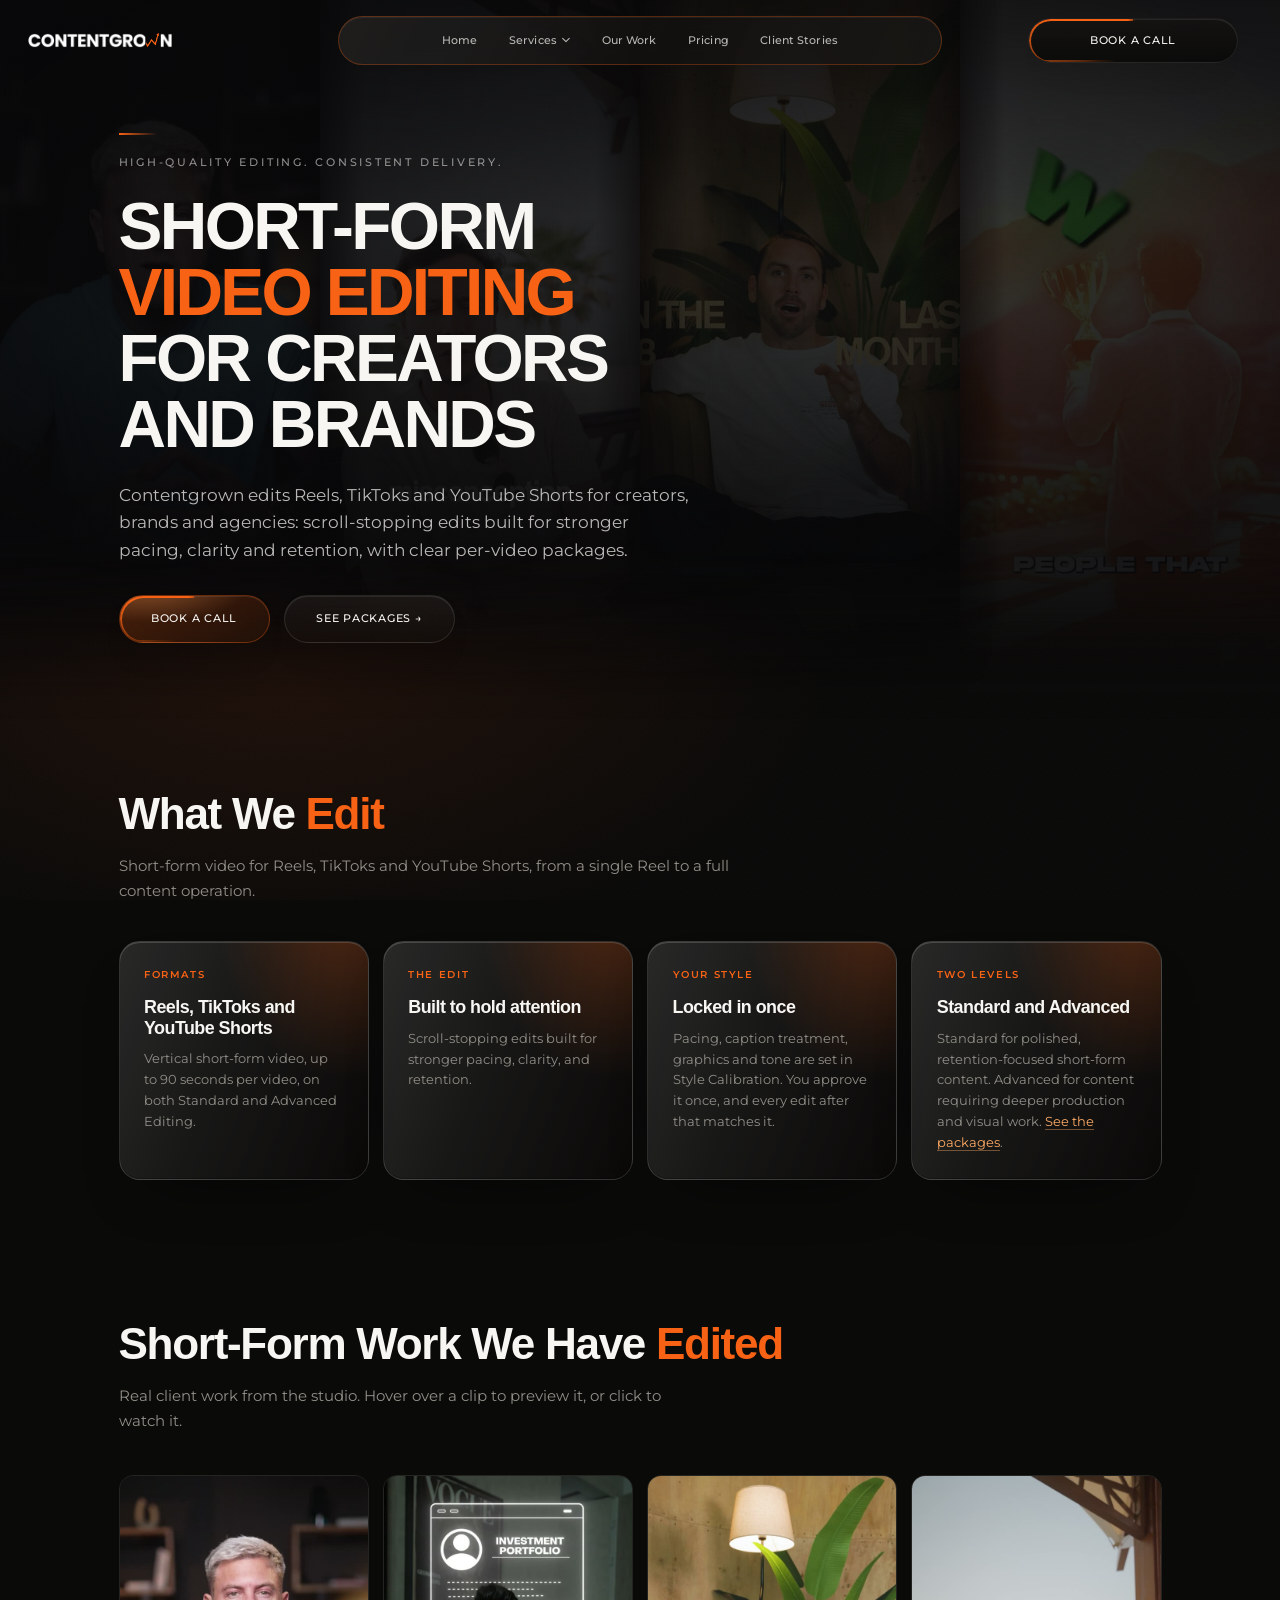
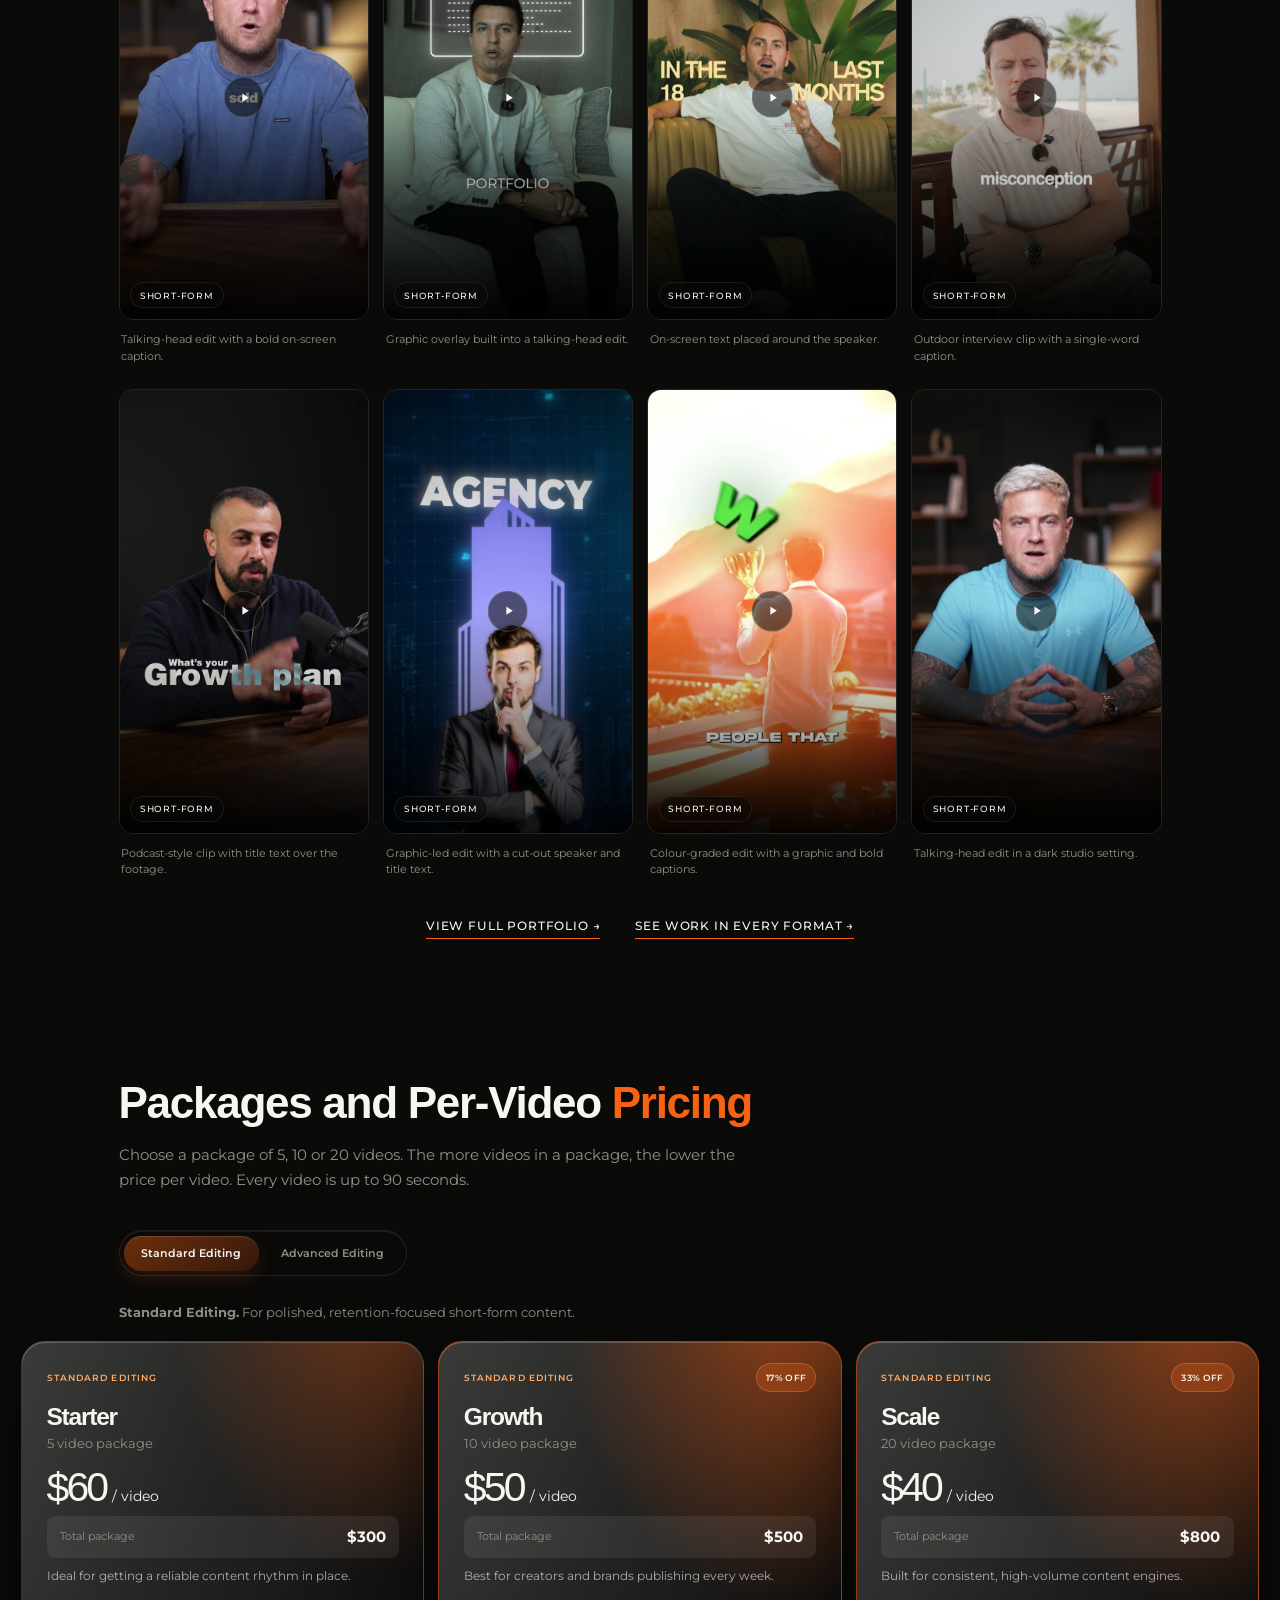
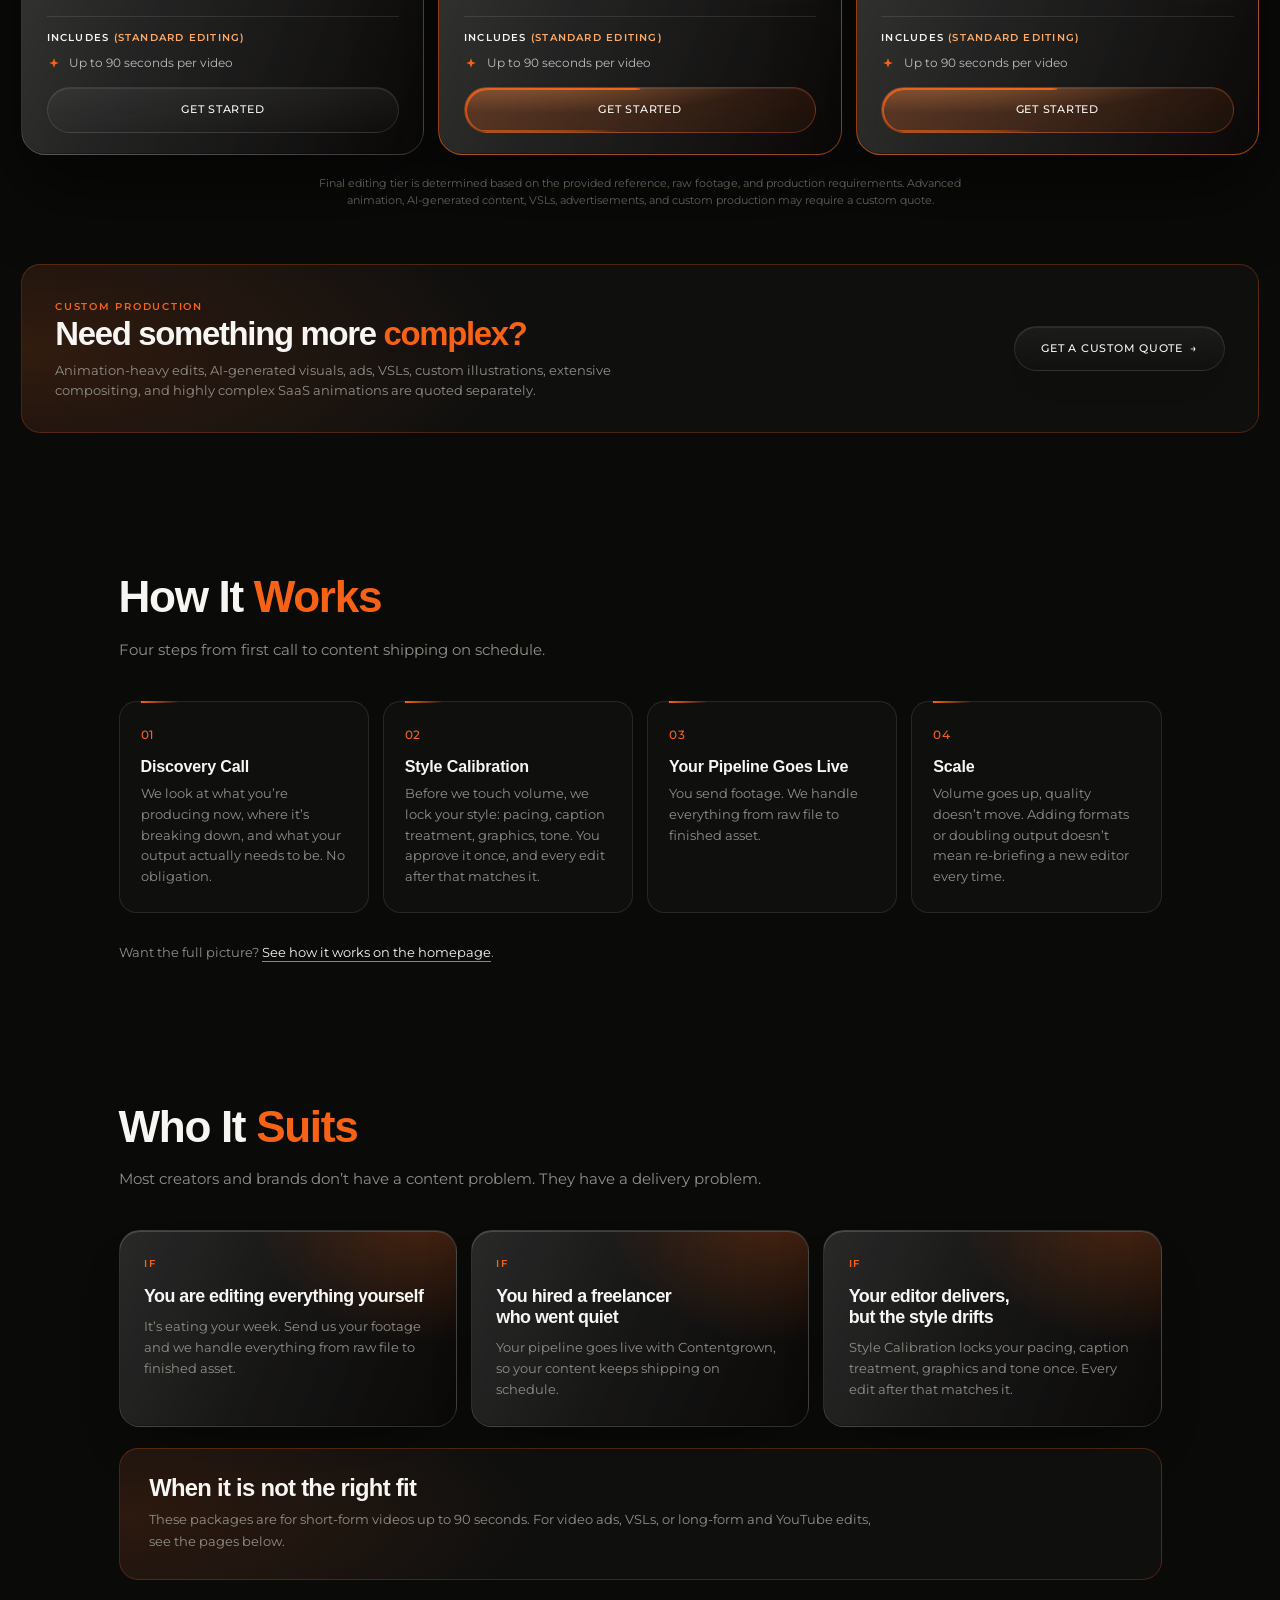
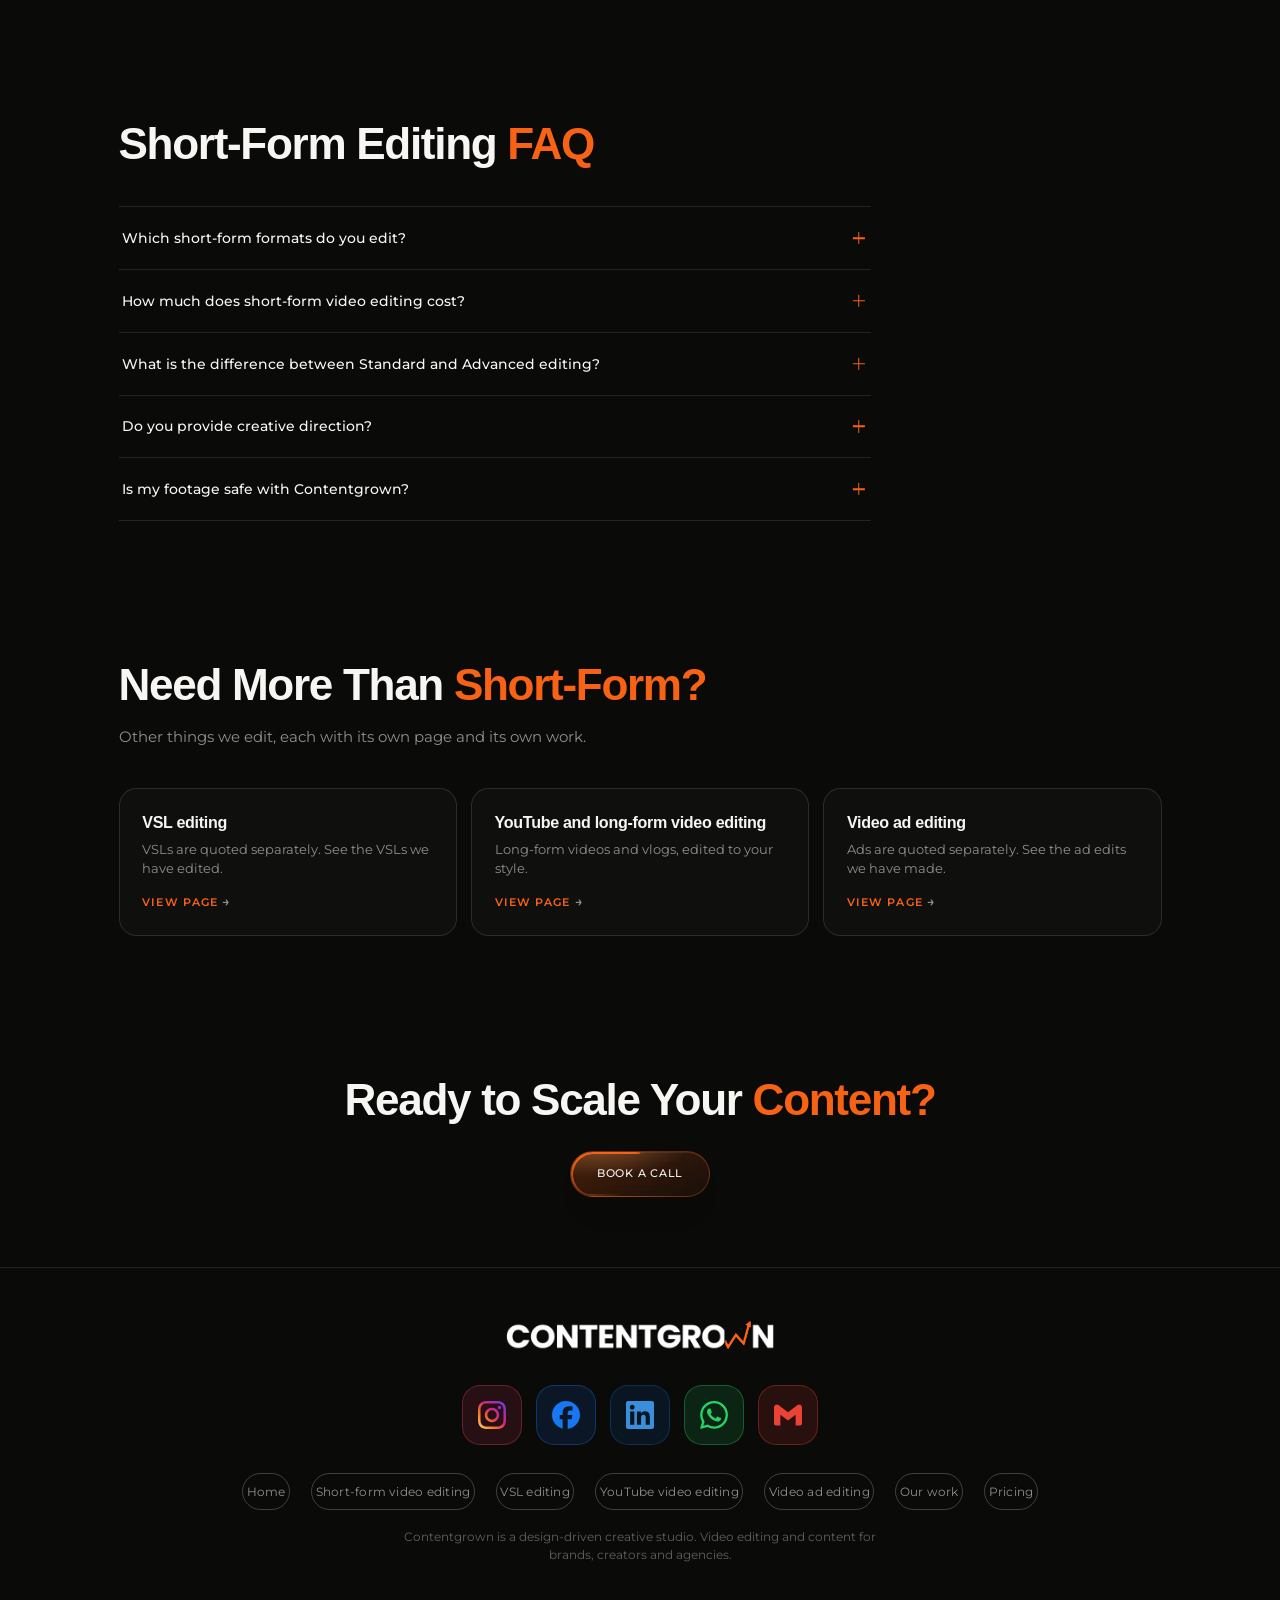
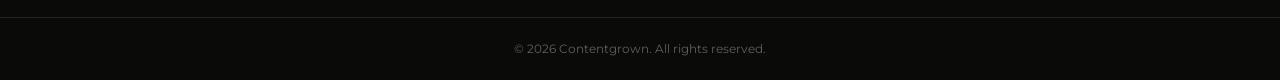
<file: short-form-video-editing/index.html>
<!DOCTYPE html>
<!--
  LANDING PAGE TEMPLATE  (this file is the master copy: the other landing pages are built from it)
  See PAGE-TEMPLATE.md at the repo root for the long version. Short version:

  FILES        /styles.css (homepage stylesheet, never edited for these pages) + /page.css (extras) + /page.js (behaviour).
               The big homepage script.js is NOT loaded here: it assumes the homepage DOM.
               Every path is absolute (/styles.css, /assets/...) because the page lives in a folder (<slug>/index.html)
               and may be served with or without a trailing slash.

  SECTIONS     1 header (same as homepage; Services menu = links to the 4 landing pages)
               2 hero (H1 + lead + Book a Call / See Packages; still frames, no video)
               3 "What We Edit" (4 feature cards)
               4 clips (8 real portfolio clips, poster first, hover preview, click = lightbox)
               5 packages (pricing cards, Standard / Advanced toggle; only on pages that have prices)
               6 "How It Works" (4 site steps)
               7 "Who It Suits" (3 cards + a note box)
               8 FAQ (accordion, answers are in the HTML)
               9 "Need More ...?" (3 links to sibling landing pages)
              10 closing call to action (Book a Call) and the footer

  PER PAGE     <title>, meta description, canonical, og:url / og:title / og:description, twitter:title / twitter:description,
  (change)     the JSON-LD block (names, urls, description, breadcrumb label), the hero (eyebrow, H1, lead, 4 still frames),
               section copy, the clips (data-full / data-preview / poster / alt / caption / label), the pricing block (or
               remove it and use the "custom quote" box), the FAQ, the three sibling cards, aria-current="page" on the
               matching Services-menu link and footer link.  Then add the URL to /sitemap.xml.

  KEEP         header, mobile menu, footer markup and the icon block, lightbox markup, skip link, the inline "js" class
               script, fonts and favicon links, the Calendly link, class names (page.js and page.css look for them).

  RULES        Only facts the homepage already states. No client names or logos. Follow the owner exclusions listed under
               "Content rules" in PAGE-TEMPLATE.md. No FAQPage / Review / rating / price schema. One H1. Alt text or
               aria-label on every image and video. Brand: CONTENTGROWN for the wordmark, "Contentgrown" inside sentences.
-->
<html lang="en">
<head>
<meta charset="UTF-8">
<meta name="viewport" content="width=device-width, initial-scale=1.0">
<title>Short-Form Video Editing Service | CONTENTGROWN</title>
<meta name="description" content="Short-form video editing for creators and brands: Reels, TikToks and Shorts with clear per-video packages and prices. See real client work.">
<link rel="canonical" href="https://contentgrown.com/short-form-video-editing">
<meta name="robots" content="index,follow,max-image-preview:large">
<meta property="og:type" content="website">
<meta property="og:site_name" content="CONTENTGROWN">
<meta property="og:url" content="https://contentgrown.com/short-form-video-editing">
<meta property="og:title" content="Short-Form Video Editing Service | CONTENTGROWN">
<meta property="og:description" content="Short-form video editing for creators and brands: Reels, TikToks and Shorts with clear per-video packages and prices. See real client work.">
<meta property="og:image" content="https://contentgrown.com/assets/og-image.jpg">
<meta property="og:image:width" content="1200">
<meta property="og:image:height" content="630">
<meta property="og:image:alt" content="CONTENTGROWN. You create. We make it worth watching. Video editing &amp; content for brands, creators &amp; agencies.">
<meta name="twitter:card" content="summary_large_image">
<meta name="twitter:title" content="Short-Form Video Editing Service | CONTENTGROWN">
<meta name="twitter:description" content="Short-form video editing for creators and brands: Reels, TikToks and Shorts with clear per-video packages and prices. See real client work.">
<meta name="twitter:image" content="https://contentgrown.com/assets/og-image.jpg">
<meta name="twitter:image:alt" content="CONTENTGROWN. You create. We make it worth watching. Video editing &amp; content for brands, creators &amp; agencies.">
<!-- Structured data: breadcrumb, the service and this page. The provider is the same organisation node (@id) the homepage
     defines. No prices, ratings, reviews or FAQ markup, and nothing the page does not itself state. -->
<script type="application/ld+json">
{
  "@context": "https://schema.org",
  "@graph": [
    {
      "@type": "BreadcrumbList",
      "@id": "https://contentgrown.com/short-form-video-editing#breadcrumb",
      "itemListElement": [
        { "@type": "ListItem", "position": 1, "name": "Home", "item": "https://contentgrown.com/" },
        { "@type": "ListItem", "position": 2, "name": "Short-form video editing", "item": "https://contentgrown.com/short-form-video-editing" }
      ]
    },
    {
      "@type": "Service",
      "@id": "https://contentgrown.com/short-form-video-editing#service",
      "name": "Short-Form Video Editing",
      "serviceType": "Short-form video editing",
      "category": "Content Production",
      "description": "Short-form video editing for creators, brands and agencies: edits for Reels, TikToks and YouTube Shorts, up to 90 seconds per video, sold in clear per-video packages.",
      "url": "https://contentgrown.com/short-form-video-editing",
      "provider": {
        "@type": "Organization",
        "@id": "https://contentgrown.com/#organization",
        "name": "CONTENTGROWN",
        "url": "https://contentgrown.com/"
      },
      "audience": { "@type": "Audience", "audienceType": "Creators, brands and agencies" }
    },
    {
      "@type": "WebPage",
      "@id": "https://contentgrown.com/short-form-video-editing#webpage",
      "url": "https://contentgrown.com/short-form-video-editing",
      "name": "Short-Form Video Editing Service | CONTENTGROWN",
      "description": "Short-form video editing for creators and brands: Reels, TikToks and Shorts with clear per-video packages and prices. See real client work.",
      "inLanguage": "en",
      "isPartOf": { "@id": "https://contentgrown.com/#website" },
      "breadcrumb": { "@id": "https://contentgrown.com/short-form-video-editing#breadcrumb" },
      "mainEntity": { "@id": "https://contentgrown.com/short-form-video-editing#service" },
      "primaryImageOfPage": { "@type": "ImageObject", "url": "https://contentgrown.com/assets/og-image.jpg", "width": 1200, "height": 630 }
    }
  ]
}
</script>
<script>document.documentElement.classList.add("js");</script>
<link rel="icon" href="/assets/favicon.ico" sizes="32x32">
<link rel="icon" type="image/png" href="/assets/favicon-16x16.png" sizes="16x16">
<link rel="icon" type="image/png" href="/assets/favicon-32x32.png" sizes="32x32">
<link rel="icon" type="image/png" href="/assets/favicon-192.png" sizes="192x192">
<link rel="apple-touch-icon" href="/assets/apple-touch-icon.png">
<link rel="preconnect" href="https://fonts.googleapis.com">
<link rel="preconnect" href="https://fonts.gstatic.com" crossorigin>
<!-- The font stylesheet is on another origin: it loads as "print" (never blocks rendering) and switches to "all" on arrival (same as the homepage). -->
<link href="https://fonts.googleapis.com/css2?family=Montserrat:wght@300;400;500;600;700;800;900&amp;display=swap" rel="stylesheet" media="print" onload="this.media='all'">
<noscript><link href="https://fonts.googleapis.com/css2?family=Montserrat:wght@300;400;500;600;700;800;900&amp;display=swap" rel="stylesheet"></noscript>
<link rel="stylesheet" href="/styles.css">
<link rel="stylesheet" href="/page.css">
</head>
<body class="page-landing">
<a class="skip-link" href="#main">Skip to content</a>

<div class="bg-fixed" aria-hidden="true">
  <div class="aurora"></div>
  <div class="grain"></div>
</div>

<header class="site-header" id="site-header">
  <div class="header-row">
    <a href="/" class="logo"><img src="/assets/logo-white.png" alt="CONTENTGROWN" class="logo-img" width="1240" height="136" decoding="async" fetchpriority="high"><span class="logo-arrow-overlay" aria-hidden="true"></span></a>
    <nav class="nav" aria-label="Main">
      <ul class="nav-links" id="nav-links">
        <li><a href="/">Home</a></li>
        <li class="nav-item-dropdown" id="services-dropdown-wrap">
          <button type="button" class="nav-dropdown-trigger" id="services-trigger" aria-expanded="false" aria-controls="services-dropdown">
            Services
            <svg class="nav-chevron" viewBox="0 0 12 8" fill="none" xmlns="http://www.w3.org/2000/svg" aria-hidden="true"><path d="M1 1.5L6 6.5L11 1.5" stroke="currentColor" stroke-width="1.6" stroke-linecap="round" stroke-linejoin="round"/></svg>
          </button>
          <ul class="services-dropdown" id="services-dropdown" aria-labelledby="services-trigger">
            <li><a href="/short-form-video-editing" aria-current="page">Short-form video editing</a></li>
            <li><a href="/vsl-editing">VSL editing</a></li>
            <li><a href="/youtube-video-editing">YouTube video editing</a></li>
            <li><a href="/video-ad-editing">Video ad editing</a></li>
            <li class="services-dropdown-all"><a href="/#services">All services</a></li>
          </ul>
        </li>
        <li><a href="/#work">Our Work</a></li>
        <li><a href="/#pricing">Pricing</a></li>
        <li><a href="/#proof">Client Stories</a></li>
      </ul>
      <span class="nav-indicator" id="nav-indicator" aria-hidden="true"></span>
    </nav>
    <a href="https://calendly.com/contentgrownn/15mincall" target="_blank" rel="noopener" class="btn btn-solid btn-glass nav-cta"><span class="btn-label">Book a Call</span></a>
    <button class="hamburger" id="hamburger" type="button" aria-label="Menu" aria-expanded="false" aria-controls="mobile-menu">
      <span></span><span></span><span></span>
    </button>
  </div>
  <div class="mobile-menu" id="mobile-menu">
    <a href="/">Home</a>
    <button class="mobile-services-toggle" id="mobile-services-toggle" type="button" aria-expanded="false" aria-controls="mobile-services-list">
      Services
      <svg class="nav-chevron" viewBox="0 0 12 8" fill="none" xmlns="http://www.w3.org/2000/svg" aria-hidden="true"><path d="M1 1.5L6 6.5L11 1.5" stroke="currentColor" stroke-width="1.6" stroke-linecap="round" stroke-linejoin="round"/></svg>
    </button>
    <ul class="mobile-services-list" id="mobile-services-list">
      <li><a href="/short-form-video-editing" aria-current="page">Short-form video editing</a></li>
      <li><a href="/vsl-editing">VSL editing</a></li>
      <li><a href="/youtube-video-editing">YouTube video editing</a></li>
      <li><a href="/video-ad-editing">Video ad editing</a></li>
      <li><a href="/#services">All services</a></li>
    </ul>
    <a href="/#work">Our Work</a>
    <a href="/#pricing">Pricing</a>
    <a href="/#proof">Client Stories</a>
    <a href="https://calendly.com/contentgrownn/15mincall" target="_blank" rel="noopener" class="btn btn-solid btn-glass">Book a Call<span class="btn-beam" aria-hidden="true"></span></a>
  </div>
</header>

<main id="main">

  <!-- 2. HERO. Same hero as the homepage (.hero / .hero-bg), with still frames from the studio's own clips instead of four playing videos. -->
  <section class="hero page-hero" id="top">
    <div class="hero-bg" aria-hidden="true">
      <div class="hero-bg-col page-hero-still" style="background-image:url(/assets/portfolio/posters/video-01.jpg)"></div>
      <div class="hero-bg-col page-hero-still" style="background-image:url(/assets/portfolio/posters/video-1.jpg)"></div>
      <div class="hero-bg-col page-hero-still" style="background-image:url(/assets/portfolio/posters/video-3.jpg)"></div>
      <div class="hero-bg-col page-hero-still" style="background-image:url(/assets/portfolio/posters/video-5.jpg)"></div>
    </div>
    <div class="hero-content">
      <div class="eyebrow-rule"></div>
      <p class="eyebrow">High-quality editing. Consistent delivery.</p>
      <h1 class="hero-title">Short-Form <span class="amber-word">Video Editing</span> for Creators and Brands</h1>
      <p class="page-hero-lead">Contentgrown edits Reels, TikToks and YouTube Shorts for creators, brands and agencies: scroll-stopping edits built for stronger pacing, clarity and retention, with clear per-video packages.</p>
      <div class="page-cta-row">
        <a href="https://calendly.com/contentgrownn/15mincall" target="_blank" rel="noopener" class="btn btn-solid btn-glass">Book a Call<span class="btn-beam" aria-hidden="true"></span></a>
        <a href="#packages" class="btn btn-glass"><span class="btn-label">See Packages <span aria-hidden="true">&rarr;</span></span></a>
      </div>
    </div>
  </section>

  <!-- 3. WHAT WE EDIT -->
  <section class="page-section" id="what-we-edit" aria-labelledby="what-we-edit-title">
    <div class="section-inner">
      <h2 id="what-we-edit-title" class="reveal">What We <span class="amber-word">Edit</span></h2>
      <p class="section-sub reveal">Short-form video for Reels, TikToks and YouTube Shorts, from a single Reel to a full content operation.</p>
      <div class="feature-grid">
        <article class="feature-card reveal">
          <span class="feature-kicker">Formats</span>
          <h3>Reels, TikToks and YouTube Shorts</h3>
          <p>Vertical short-form video, up to 90 seconds per video, on both Standard and Advanced Editing.</p>
        </article>
        <article class="feature-card reveal">
          <span class="feature-kicker">The edit</span>
          <h3>Built to hold attention</h3>
          <p>Scroll-stopping edits built for stronger pacing, clarity, and retention.</p>
        </article>
        <article class="feature-card reveal">
          <span class="feature-kicker">Your style</span>
          <h3>Locked in once</h3>
          <p>Pacing, caption treatment, graphics and tone are set in Style Calibration. You approve it once, and every edit after that matches it.</p>
        </article>
        <article class="feature-card reveal">
          <span class="feature-kicker">Two levels</span>
          <h3>Standard and Advanced</h3>
          <p>Standard for polished, retention-focused short-form content. Advanced for content requiring deeper production and visual work. <a href="#packages">See the packages</a>.</p>
        </article>
      </div>
    </div>
  </section>

  <!-- 4. CLIPS. Poster images load lazily; a clip's small preview file is only fetched on hover, and the full clip only when it is opened. -->
  <section class="work page-work" id="clips" aria-labelledby="clips-title">
    <div class="section-inner">
      <h2 id="clips-title" class="reveal">Short-Form Work We Have <span class="amber-word">Edited</span></h2>
      <p class="section-sub reveal">Real client work from the studio. Hover over a clip to preview it, or click to watch it.</p>
      <div class="work-grid">

        <figure class="clip reveal">
          <button class="work-card" type="button" data-full="/assets/portfolio/shortform/video-4.mp4" data-preview="/assets/portfolio/shortform/video-4-grid.mp4" data-label="Short-form client work sample 1" aria-label="Play short-form client work sample 1" aria-haspopup="dialog">
            <img class="clip-poster" src="/assets/portfolio/posters/video-4.jpg" width="640" height="1138" loading="lazy" decoding="async" alt="Short-form edit: a man in a blue t-shirt speaking to camera at a desk, with the word 'sold' as an on-screen caption.">
            <span class="clip-play" aria-hidden="true"><svg viewBox="0 0 24 24" fill="currentColor" aria-hidden="true"><path d="M8 5v14l11-7z"/></svg></span>
            <span class="work-card-tag">Short-Form</span>
          </button>
          <figcaption>Talking-head edit with a bold on-screen caption.</figcaption>
        </figure>

        <figure class="clip reveal">
          <button class="work-card" type="button" data-full="/assets/portfolio/shortform/video-2.mp4" data-preview="/assets/portfolio/shortform/video-2-grid.mp4" data-label="Short-form client work sample 2" aria-label="Play short-form client work sample 2" aria-haspopup="dialog">
            <img class="clip-poster" src="/assets/portfolio/posters/video-2.jpg" width="640" height="1138" loading="lazy" decoding="async" alt="Short-form edit: a man in a light blazer sitting on a sofa, with an 'Investment portfolio' graphic window behind him and the caption 'portfolio'.">
            <span class="clip-play" aria-hidden="true"><svg viewBox="0 0 24 24" fill="currentColor" aria-hidden="true"><path d="M8 5v14l11-7z"/></svg></span>
            <span class="work-card-tag">Short-Form</span>
          </button>
          <figcaption>Graphic overlay built into a talking-head edit.</figcaption>
        </figure>

        <figure class="clip reveal">
          <button class="work-card" type="button" data-full="/assets/portfolio/shortform/video-3.mp4" data-preview="/assets/portfolio/shortform/video-3-grid.mp4" data-label="Short-form client work sample 3" aria-label="Play short-form client work sample 3" aria-haspopup="dialog">
            <img class="clip-poster" src="/assets/portfolio/posters/video-3.jpg" width="640" height="1138" loading="lazy" decoding="async" alt="Short-form edit: a man gesturing on a green leather sofa in front of large plants, with the on-screen text 'In the last 18 months'.">
            <span class="clip-play" aria-hidden="true"><svg viewBox="0 0 24 24" fill="currentColor" aria-hidden="true"><path d="M8 5v14l11-7z"/></svg></span>
            <span class="work-card-tag">Short-Form</span>
          </button>
          <figcaption>On-screen text placed around the speaker.</figcaption>
        </figure>

        <figure class="clip reveal">
          <button class="work-card" type="button" data-full="/assets/portfolio/shortform/video-1.mp4" data-preview="/assets/portfolio/shortform/video-1-grid.mp4" data-label="Short-form client work sample 4" aria-label="Play short-form client work sample 4" aria-haspopup="dialog">
            <img class="clip-poster" src="/assets/portfolio/posters/video-1.jpg" width="640" height="1138" loading="lazy" decoding="async" alt="Short-form edit: a man in a beige polo shirt on a wooden bench by a beach, with the word 'misconception' as an on-screen caption.">
            <span class="clip-play" aria-hidden="true"><svg viewBox="0 0 24 24" fill="currentColor" aria-hidden="true"><path d="M8 5v14l11-7z"/></svg></span>
            <span class="work-card-tag">Short-Form</span>
          </button>
          <figcaption>Outdoor interview clip with a single-word caption.</figcaption>
        </figure>

        <figure class="clip reveal">
          <button class="work-card" type="button" data-full="/assets/portfolio/shortform/video-6.mp4" data-preview="/assets/portfolio/shortform/video-6-grid.mp4" data-label="Short-form client work sample 5" aria-label="Play short-form client work sample 5" aria-haspopup="dialog">
            <img class="clip-poster" src="/assets/portfolio/posters/video-6.jpg" width="640" height="1138" loading="lazy" decoding="async" alt="Short-form edit: a bearded man in a dark zip-up top at a table with a microphone, with the caption 'What's your growth plan'.">
            <span class="clip-play" aria-hidden="true"><svg viewBox="0 0 24 24" fill="currentColor" aria-hidden="true"><path d="M8 5v14l11-7z"/></svg></span>
            <span class="work-card-tag">Short-Form</span>
          </button>
          <figcaption>Podcast-style clip with title text over the footage.</figcaption>
        </figure>

        <figure class="clip reveal">
          <button class="work-card" type="button" data-full="/assets/portfolio/shortform/video-7.mp4" data-preview="/assets/portfolio/shortform/video-7-grid.mp4" data-label="Short-form client work sample 6" aria-label="Play short-form client work sample 6" aria-haspopup="dialog">
            <img class="clip-poster" src="/assets/portfolio/posters/video-7.jpg" width="640" height="1138" loading="lazy" decoding="async" alt="Short-form edit: a man in a suit with a finger on his lips in front of a building graphic, with the title 'Agency' on a blue digital background.">
            <span class="clip-play" aria-hidden="true"><svg viewBox="0 0 24 24" fill="currentColor" aria-hidden="true"><path d="M8 5v14l11-7z"/></svg></span>
            <span class="work-card-tag">Short-Form</span>
          </button>
          <figcaption>Graphic-led edit with a cut-out speaker and title text.</figcaption>
        </figure>

        <figure class="clip reveal">
          <button class="work-card" type="button" data-full="/assets/portfolio/shortform/video-5.mp4" data-preview="/assets/portfolio/shortform/video-5-grid.mp4" data-label="Short-form client work sample 7" aria-label="Play short-form client work sample 7" aria-haspopup="dialog">
            <img class="clip-poster" src="/assets/portfolio/posters/video-5.jpg" width="608" height="1080" loading="lazy" decoding="async" alt="Short-form edit: a warm, orange-toned shot of a man seen from behind holding a trophy, with a green 'W' graphic and the caption 'People that'.">
            <span class="clip-play" aria-hidden="true"><svg viewBox="0 0 24 24" fill="currentColor" aria-hidden="true"><path d="M8 5v14l11-7z"/></svg></span>
            <span class="work-card-tag">Short-Form</span>
          </button>
          <figcaption>Colour-graded edit with a graphic and bold captions.</figcaption>
        </figure>

        <figure class="clip reveal">
          <button class="work-card" type="button" data-full="/assets/portfolio/shortform/video-01.mp4" data-preview="/assets/portfolio/shortform/video-01-grid.mp4" data-label="Short-form client work sample 8" aria-label="Play short-form client work sample 8" aria-haspopup="dialog">
            <img class="clip-poster" src="/assets/portfolio/posters/video-01.jpg" width="640" height="1138" loading="lazy" decoding="async" alt="Short-form edit: a man in a light-blue t-shirt with his hands together on a wooden desk, speaking to camera in front of dark shelves.">
            <span class="clip-play" aria-hidden="true"><svg viewBox="0 0 24 24" fill="currentColor" aria-hidden="true"><path d="M8 5v14l11-7z"/></svg></span>
            <span class="work-card-tag">Short-Form</span>
          </button>
          <figcaption>Talking-head edit in a dark studio setting.</figcaption>
        </figure>

      </div>
      <div class="work-portfolio-link reveal">
        <a href="https://f.io/B4Xwe_ll" target="_blank" rel="noopener">View Full Portfolio <span aria-hidden="true">&rarr;</span></a>
        <a href="/#work">See Work in Every Format <span aria-hidden="true">&rarr;</span></a>
      </div>
    </div>
  </section>

  <!-- 5. PACKAGES. The same prices and wording as the homepage's pricing data, minus the lines the owner excluded (see PAGE-TEMPLATE.md). -->
  <section class="pricing" id="packages" aria-labelledby="packages-title">
    <div class="section-inner">
      <div class="pricing-heading reveal">
        <h2 id="packages-title">Packages and Per-Video <span class="amber-word">Pricing</span></h2>
        <p class="pricing-intro">Choose a package of 5, 10 or 20 videos. The more videos in a package, the lower the price per video. Every video is up to 90 seconds.</p>
      </div>

      <div class="pricing-toggle reveal" role="tablist" aria-label="Editing level">
        <button class="pricing-toggle-option active" type="button" role="tab" id="tab-standard" aria-selected="true" aria-controls="pricing-standard" data-tier="standard">Standard Editing</button>
        <button class="pricing-toggle-option" type="button" role="tab" id="tab-advanced" aria-selected="false" aria-controls="pricing-advanced" data-tier="advanced" tabindex="-1">Advanced Editing</button>
      </div>

      <div class="pricing-panel is-active" id="pricing-standard" role="tabpanel" aria-labelledby="tab-standard" data-tier="standard">
        <p class="pricing-tier-note"><strong>Standard Editing.</strong> For polished, retention-focused short-form content.</p>
        <div class="pricing-grid">
          <article class="pricing-card">
            <div class="pricing-card-topline"><span>Standard Editing</span></div>
            <h3>Starter<span class="sr-only"> (Standard Editing)</span></h3>
            <p class="pricing-videos">5 video package</p>
            <div class="pricing-price"><strong>$60</strong><span>/ video</span></div>
            <div class="pricing-total"><span>Total package</span><strong>$300</strong></div>
            <p class="pricing-best">Ideal for getting a reliable content rhythm in place.</p>
            <p class="pricing-includes-title">Includes <span class="pricing-includes-tier">(Standard Editing)</span></p>
            <ul class="pricing-features">
              <li><svg class="pricing-icon" viewBox="0 0 24 24" aria-hidden="true"><path class="pricing-icon-fill" d="M12 4l2.2 5.8L20 12l-5.8 2.2L12 20l-2.2-5.8L4 12l5.8-2.2z"/></svg><span>Up to 90 seconds per video</span></li>
            </ul>
            <div class="pricing-actions"><a class="btn btn-glass" href="#book" data-tier-label="Standard Editing" data-plan="Starter" data-videos="5" data-per="60" data-total="300" aria-haspopup="dialog">Get Started<span class="sr-only"> with Standard Editing, Starter package</span></a></div>
          </article>
          <article class="pricing-card pricing-card--featured">
            <div class="pricing-card-topline"><span>Standard Editing</span><span class="pricing-badge">17% OFF</span></div>
            <h3>Growth<span class="sr-only"> (Standard Editing)</span></h3>
            <p class="pricing-videos">10 video package</p>
            <div class="pricing-price"><strong>$50</strong><span>/ video</span></div>
            <div class="pricing-total"><span>Total package</span><strong>$500</strong></div>
            <p class="pricing-best">Best for creators and brands publishing every week.</p>
            <p class="pricing-includes-title">Includes <span class="pricing-includes-tier">(Standard Editing)</span></p>
            <ul class="pricing-features">
              <li><svg class="pricing-icon" viewBox="0 0 24 24" aria-hidden="true"><path class="pricing-icon-fill" d="M12 4l2.2 5.8L20 12l-5.8 2.2L12 20l-2.2-5.8L4 12l5.8-2.2z"/></svg><span>Up to 90 seconds per video</span></li>
            </ul>
            <div class="pricing-actions"><a class="btn btn-solid btn-glass" href="#book" data-tier-label="Standard Editing" data-plan="Growth" data-videos="10" data-per="50" data-total="500" aria-haspopup="dialog">Get Started<span class="sr-only"> with Standard Editing, Growth package</span><span class="btn-beam" aria-hidden="true"></span></a></div>
          </article>
          <article class="pricing-card pricing-card--featured">
            <div class="pricing-card-topline"><span>Standard Editing</span><span class="pricing-badge">33% OFF</span></div>
            <h3>Scale<span class="sr-only"> (Standard Editing)</span></h3>
            <p class="pricing-videos">20 video package</p>
            <div class="pricing-price"><strong>$40</strong><span>/ video</span></div>
            <div class="pricing-total"><span>Total package</span><strong>$800</strong></div>
            <p class="pricing-best">Built for consistent, high-volume content engines.</p>
            <p class="pricing-includes-title">Includes <span class="pricing-includes-tier">(Standard Editing)</span></p>
            <ul class="pricing-features">
              <li><svg class="pricing-icon" viewBox="0 0 24 24" aria-hidden="true"><path class="pricing-icon-fill" d="M12 4l2.2 5.8L20 12l-5.8 2.2L12 20l-2.2-5.8L4 12l5.8-2.2z"/></svg><span>Up to 90 seconds per video</span></li>
            </ul>
            <div class="pricing-actions"><a class="btn btn-solid btn-glass" href="#book" data-tier-label="Standard Editing" data-plan="Scale" data-videos="20" data-per="40" data-total="800" aria-haspopup="dialog">Get Started<span class="sr-only"> with Standard Editing, Scale package</span><span class="btn-beam" aria-hidden="true"></span></a></div>
          </article>
        </div>
      </div>

      <div class="pricing-panel" id="pricing-advanced" role="tabpanel" aria-labelledby="tab-advanced" data-tier="advanced">
        <p class="pricing-tier-note"><strong>Advanced Editing.</strong> For content requiring deeper production and visual work.</p>
        <div class="pricing-grid">
          <article class="pricing-card">
            <div class="pricing-card-topline"><span>Advanced Editing</span></div>
            <h3>Starter<span class="sr-only"> (Advanced Editing)</span></h3>
            <p class="pricing-videos">5 video package</p>
            <div class="pricing-price"><strong>$85</strong><span>/ video</span></div>
            <div class="pricing-total"><span>Total package</span><strong>$425</strong></div>
            <p class="pricing-best">Ideal for elevated content with a stronger visual story.</p>
            <p class="pricing-includes-title">Includes <span class="pricing-includes-tier">(Advanced Editing)</span></p>
            <ul class="pricing-features">
              <li><svg class="pricing-icon" viewBox="0 0 24 24" aria-hidden="true"><path class="pricing-icon-fill" d="M12 4l2.2 5.8L20 12l-5.8 2.2L12 20l-2.2-5.8L4 12l5.8-2.2z"/></svg><span>Up to 90 seconds per video</span></li>
              <li><svg class="pricing-icon" viewBox="0 0 24 24" aria-hidden="true"><path class="pricing-icon-fill" d="M12 4l2.2 5.8L20 12l-5.8 2.2L12 20l-2.2-5.8L4 12l5.8-2.2z"/></svg><span>Detailed motion graphics &amp; custom visual elements</span></li>
              <li><svg class="pricing-icon" viewBox="0 0 24 24" aria-hidden="true"><path class="pricing-icon-fill" d="M12 4l2.2 5.8L20 12l-5.8 2.2L12 20l-2.2-5.8L4 12l5.8-2.2z"/></svg><span>Advanced animation, masking &amp; compositing</span></li>
            </ul>
            <div class="pricing-actions"><a class="btn btn-glass" href="#book" data-tier-label="Advanced Editing" data-plan="Starter" data-videos="5" data-per="85" data-total="425" aria-haspopup="dialog">Get Started<span class="sr-only"> with Advanced Editing, Starter package</span></a></div>
          </article>
          <article class="pricing-card pricing-card--featured">
            <div class="pricing-card-topline"><span>Advanced Editing</span><span class="pricing-badge">12% OFF</span></div>
            <h3>Growth<span class="sr-only"> (Advanced Editing)</span></h3>
            <p class="pricing-videos">10 video package</p>
            <div class="pricing-price"><strong>$75</strong><span>/ video</span></div>
            <div class="pricing-total"><span>Total package</span><strong>$750</strong></div>
            <p class="pricing-best">Best for brands producing premium content every week.</p>
            <p class="pricing-includes-title">Includes <span class="pricing-includes-tier">(Advanced Editing)</span></p>
            <ul class="pricing-features">
              <li><svg class="pricing-icon" viewBox="0 0 24 24" aria-hidden="true"><path class="pricing-icon-fill" d="M12 4l2.2 5.8L20 12l-5.8 2.2L12 20l-2.2-5.8L4 12l5.8-2.2z"/></svg><span>Up to 90 seconds per video</span></li>
              <li><svg class="pricing-icon" viewBox="0 0 24 24" aria-hidden="true"><path class="pricing-icon-fill" d="M12 4l2.2 5.8L20 12l-5.8 2.2L12 20l-2.2-5.8L4 12l5.8-2.2z"/></svg><span>Detailed motion graphics &amp; custom visual elements</span></li>
              <li><svg class="pricing-icon" viewBox="0 0 24 24" aria-hidden="true"><path class="pricing-icon-fill" d="M12 4l2.2 5.8L20 12l-5.8 2.2L12 20l-2.2-5.8L4 12l5.8-2.2z"/></svg><span>Advanced animation, masking &amp; compositing</span></li>
            </ul>
            <div class="pricing-actions"><a class="btn btn-solid btn-glass" href="#book" data-tier-label="Advanced Editing" data-plan="Growth" data-videos="10" data-per="75" data-total="750" aria-haspopup="dialog">Get Started<span class="sr-only"> with Advanced Editing, Growth package</span><span class="btn-beam" aria-hidden="true"></span></a></div>
          </article>
          <article class="pricing-card pricing-card--featured">
            <div class="pricing-card-topline"><span>Advanced Editing</span><span class="pricing-badge">24% OFF</span></div>
            <h3>Scale<span class="sr-only"> (Advanced Editing)</span></h3>
            <p class="pricing-videos">20 video package</p>
            <div class="pricing-price"><strong>$65</strong><span>/ video</span></div>
            <div class="pricing-total"><span>Total package</span><strong>$1,300</strong></div>
            <p class="pricing-best">Made for serious output with premium production value.</p>
            <p class="pricing-includes-title">Includes <span class="pricing-includes-tier">(Advanced Editing)</span></p>
            <ul class="pricing-features">
              <li><svg class="pricing-icon" viewBox="0 0 24 24" aria-hidden="true"><path class="pricing-icon-fill" d="M12 4l2.2 5.8L20 12l-5.8 2.2L12 20l-2.2-5.8L4 12l5.8-2.2z"/></svg><span>Up to 90 seconds per video</span></li>
              <li><svg class="pricing-icon" viewBox="0 0 24 24" aria-hidden="true"><path class="pricing-icon-fill" d="M12 4l2.2 5.8L20 12l-5.8 2.2L12 20l-2.2-5.8L4 12l5.8-2.2z"/></svg><span>Detailed motion graphics &amp; custom visual elements</span></li>
              <li><svg class="pricing-icon" viewBox="0 0 24 24" aria-hidden="true"><path class="pricing-icon-fill" d="M12 4l2.2 5.8L20 12l-5.8 2.2L12 20l-2.2-5.8L4 12l5.8-2.2z"/></svg><span>Advanced animation, masking &amp; compositing</span></li>
            </ul>
            <div class="pricing-actions"><a class="btn btn-solid btn-glass" href="#book" data-tier-label="Advanced Editing" data-plan="Scale" data-videos="20" data-per="65" data-total="1300" aria-haspopup="dialog">Get Started<span class="sr-only"> with Advanced Editing, Scale package</span><span class="btn-beam" aria-hidden="true"></span></a></div>
          </article>
        </div>
      </div>

      <p class="pricing-disclaimer reveal">Final editing tier is determined based on the provided reference, raw footage, and production requirements. Advanced animation, AI-generated content, VSLs, advertisements, and custom production may require a custom quote.</p>

      <div class="custom-production reveal">
        <div>
          <span class="custom-production-kicker">CUSTOM PRODUCTION</span>
          <h3>Need something more <span class="amber-word">complex?</span></h3>
          <p>Animation-heavy edits, AI-generated visuals, ads, VSLs, custom illustrations, extensive compositing, and highly complex SaaS animations are quoted separately.</p>
        </div>
        <a class="btn btn-glass custom-production-cta" href="#book">Get a Custom Quote <span aria-hidden="true">&rarr;</span></a>
      </div>
    </div>
  </section>

  <!-- 6. HOW IT WORKS. The four steps from the homepage, flat, minus the phrases the owner excluded (see PAGE-TEMPLATE.md). -->
  <section class="page-section" id="how-it-works" aria-labelledby="how-it-works-title">
    <div class="section-inner">
      <h2 id="how-it-works-title" class="reveal">How It <span class="amber-word">Works</span></h2>
      <p class="section-sub reveal">Four steps from first call to content shipping on schedule.</p>
      <ol class="steps">
        <li class="step reveal">
          <span class="step-num">01</span>
          <h3>Discovery Call</h3>
          <p>We look at what you&rsquo;re producing now, where it&rsquo;s breaking down, and what your output actually needs to be. No obligation.</p>
        </li>
        <li class="step reveal">
          <span class="step-num">02</span>
          <h3>Style Calibration</h3>
          <p>Before we touch volume, we lock your style: pacing, caption treatment, graphics, tone. You approve it once, and every edit after that matches it.</p>
        </li>
        <li class="step reveal">
          <span class="step-num">03</span>
          <h3>Your Pipeline Goes Live</h3>
          <p>You send footage. We handle everything from raw file to finished asset.</p>
        </li>
        <li class="step reveal">
          <span class="step-num">04</span>
          <h3>Scale</h3>
          <p>Volume goes up, quality doesn&rsquo;t move. Adding formats or doubling output doesn&rsquo;t mean re-briefing a new editor every time.</p>
        </li>
      </ol>
      <p class="steps-more reveal">Want the full picture? <a class="text-link" href="/#how">See how it works on the homepage</a>.</p>
    </div>
  </section>

  <!-- 7. WHO IT SUITS -->
  <section class="page-section" id="who-it-suits" aria-labelledby="who-it-suits-title">
    <div class="section-inner">
      <h2 id="who-it-suits-title" class="reveal">Who It <span class="amber-word">Suits</span></h2>
      <p class="section-sub reveal">Most creators and brands don&rsquo;t have a content problem. They have a delivery problem.</p>
      <div class="feature-grid feature-grid--3">
        <article class="feature-card reveal">
          <span class="feature-kicker">If</span>
          <h3>You are editing everything yourself</h3>
          <p>It&rsquo;s eating your week. Send us your footage and we handle everything from raw file to finished asset.</p>
        </article>
        <article class="feature-card reveal">
          <span class="feature-kicker">If</span>
          <h3>You hired a freelancer who went quiet</h3>
          <p>Your pipeline goes live with Contentgrown, so your content keeps shipping on schedule.</p>
        </article>
        <article class="feature-card reveal">
          <span class="feature-kicker">If</span>
          <h3>Your editor delivers, but the style drifts</h3>
          <p>Style Calibration locks your pacing, caption treatment, graphics and tone once. Every edit after that matches it.</p>
        </article>
      </div>
      <div class="note-box reveal">
        <h3>When it is not the right fit</h3>
        <p>These packages are for short-form videos up to 90 seconds. For video ads, VSLs, or long-form and YouTube edits, see the pages below.</p>
      </div>
    </div>
  </section>

  <!-- 8. FAQ. Answers use only what the homepage states about pricing, editing levels and footage. Visible text only, no FAQ markup. -->
  <section class="faqs" id="faqs" aria-labelledby="faqs-title">
    <div class="section-inner">
      <h2 id="faqs-title" class="reveal">Short-Form Editing <span class="amber-word">FAQ</span></h2>
      <div class="faq-list">
        <div class="faq-item reveal">
          <h3 class="faq-heading"><button class="faq-question" type="button" id="faq-q1" aria-expanded="false" aria-controls="faq-a1"><span>Which short-form formats do you edit?</span><span class="faq-icon" aria-hidden="true"></span></button></h3>
          <div class="faq-answer" id="faq-a1" role="region" aria-labelledby="faq-q1">
            <p>Reels, TikToks and YouTube Shorts: vertical short-form video, up to 90 seconds per video on both Standard and Advanced Editing. For long-form videos, see our <a href="/youtube-video-editing">YouTube and long-form video editing</a> page.</p>
          </div>
        </div>
        <div class="faq-item reveal">
          <h3 class="faq-heading"><button class="faq-question" type="button" id="faq-q2" aria-expanded="false" aria-controls="faq-a2"><span>How much does short-form video editing cost?</span><span class="faq-icon" aria-hidden="true"></span></button></h3>
          <div class="faq-answer" id="faq-a2" role="region" aria-labelledby="faq-q2">
            <p>Standard Editing is $60 per video in the 5-video Starter package, $50 per video in the 10-video Growth package and $40 per video in the 20-video Scale package. Advanced Editing is $85, $75 and $65 per video across the same three packages. Each video is up to 90 seconds.</p>
            <p>Ads, VSLs, AI-generated content and other custom production may require a custom quote. See the <a href="#packages">packages</a> above.</p>
          </div>
        </div>
        <div class="faq-item reveal">
          <h3 class="faq-heading"><button class="faq-question" type="button" id="faq-q3" aria-expanded="false" aria-controls="faq-a3"><span>What is the difference between Standard and Advanced editing?</span><span class="faq-icon" aria-hidden="true"></span></button></h3>
          <div class="faq-answer" id="faq-a3" role="region" aria-labelledby="faq-q3">
            <p>Standard Editing is for polished, retention-focused short-form content. Advanced Editing is for content requiring deeper production and visual work: detailed motion graphics and custom visual elements, plus advanced animation, masking and compositing. The final editing tier is determined based on the provided reference, raw footage, and production requirements.</p>
          </div>
        </div>
        <div class="faq-item reveal">
          <h3 class="faq-heading"><button class="faq-question" type="button" id="faq-q4" aria-expanded="false" aria-controls="faq-a4"><span>Do you provide creative direction?</span><span class="faq-icon" aria-hidden="true"></span></button></h3>
          <div class="faq-answer" id="faq-a4" role="region" aria-labelledby="faq-q4">
            <p>Yes, we provide creative direction as well. If you don&rsquo;t have brand fonts or guidelines, our team will use its own creative direction and pick the fonts and colours that look best for your content. We do need you to share references, though, so we can understand your vision and what you have in mind.</p>
          </div>
        </div>
        <div class="faq-item reveal">
          <h3 class="faq-heading"><button class="faq-question" type="button" id="faq-q5" aria-expanded="false" aria-controls="faq-a5"><span>Is my footage safe with Contentgrown?</span><span class="faq-icon" aria-hidden="true"></span></button></h3>
          <div class="faq-answer" id="faq-a5" role="region" aria-labelledby="faq-q5">
            <p>Yes. Your files are stored securely, and only the team members working on your project can access them. We never share your raw footage or personal information with third parties without your consent. The only material we ever feature on our social channels is the finished, edited version of your video, shared to showcase our editing work.</p>
          </div>
        </div>
      </div>
    </div>
  </section>

  <!-- 9. SIBLING PAGES. Three links to the other landing pages (never to this one). -->
  <section class="page-section" id="more" aria-labelledby="more-title">
    <div class="section-inner">
      <h2 id="more-title" class="reveal">Need More Than <span class="amber-word">Short-Form?</span></h2>
      <p class="section-sub reveal">Other things we edit, each with its own page and its own work.</p>
      <div class="related-grid">
        <a class="related-card reveal" href="/vsl-editing">
          <strong>VSL editing</strong>
          <span>VSLs are quoted separately. See the VSLs we have edited.</span>
          <span class="related-go">View page <span aria-hidden="true">&rarr;</span></span>
        </a>
        <a class="related-card reveal" href="/youtube-video-editing">
          <strong>YouTube and long-form video editing</strong>
          <span>Long-form videos and vlogs, edited to your style.</span>
          <span class="related-go">View page <span aria-hidden="true">&rarr;</span></span>
        </a>
        <a class="related-card reveal" href="/video-ad-editing">
          <strong>Video ad editing</strong>
          <span>Ads are quoted separately. See the ad edits we have made.</span>
          <span class="related-go">View page <span aria-hidden="true">&rarr;</span></span>
        </a>
      </div>
    </div>
  </section>

  <!-- 10. CLOSING CALL TO ACTION -->
  <section class="cta" id="book">
    <div class="section-inner cta-inner">
      <h2 class="reveal">Ready to Scale Your <span class="amber-word">Content?</span></h2>
      <a href="https://calendly.com/contentgrownn/15mincall" target="_blank" rel="noopener" class="btn btn-solid btn-glass reveal">Book a Call<span class="btn-beam" aria-hidden="true"></span></a>
    </div>
  </section>

</main>

<footer class="site-footer">
  <div class="section-inner footer-inner">
    <div class="footer-brand">
      <a href="/" class="logo"><img src="/assets/logo-white.png" alt="CONTENTGROWN" class="logo-img" width="1240" height="136" loading="lazy" decoding="async"><span class="logo-arrow-overlay" aria-hidden="true"></span></a>
    </div>

    <ul class="social-cluster reveal">
      <li>
        <a class="social-btn social-btn--instagram" aria-label="Instagram" title="Instagram" href="https://www.instagram.com/contentgrown/" target="_blank" rel="noopener">
          <svg class="social-icon" viewBox="0 0 24 24" aria-hidden="true" focusable="false"><defs><linearGradient id="ig-grad" x1="0" y1="1" x2="1" y2="0"><stop offset="0" stop-color="#FEDA75"/><stop offset=".28" stop-color="#FA7E1E"/><stop offset=".55" stop-color="#D62976"/><stop offset=".8" stop-color="#962FBF"/><stop offset="1" stop-color="#4F5BD5"/></linearGradient></defs><path fill="url(#ig-grad)" d="M7.0301.084c-1.2768.0602-2.1487.264-2.911.5634-.7888.3075-1.4575.72-2.1228 1.3877-.6652.6677-1.075 1.3368-1.3802 2.127-.2954.7638-.4956 1.6365-.552 2.914-.0564 1.2775-.0689 1.6882-.0626 4.947.0062 3.2586.0206 3.6671.0825 4.9473.061 1.2765.264 2.1482.5635 2.9107.308.7889.72 1.4573 1.388 2.1228.6679.6655 1.3365 1.0743 2.1285 1.38.7632.295 1.6361.4961 2.9134.552 1.2773.056 1.6884.069 4.9462.0627 3.2578-.0062 3.668-.0207 4.9478-.0814 1.28-.0607 2.147-.2652 2.9098-.5633.7889-.3086 1.4578-.72 2.1228-1.3881.665-.6682 1.0745-1.3378 1.3795-2.1284.2957-.7632.4966-1.636.552-2.9124.056-1.2809.0692-1.6898.063-4.948-.0063-3.2583-.021-3.6668-.0817-4.9465-.0607-1.2797-.264-2.1487-.5633-2.9117-.3084-.7889-.72-1.4568-1.3876-2.1228C21.2982 1.33 20.628.9208 19.8378.6165 19.074.321 18.2017.1197 16.9244.0645 15.6471.0093 15.236-.005 11.977.0014 8.718.0076 8.31.0215 7.0301.0839m.1402 21.6932c-1.17-.0509-1.8053-.2453-2.2287-.408-.5606-.216-.96-.4771-1.3819-.895-.422-.4178-.6811-.8186-.9-1.378-.1644-.4234-.3624-1.058-.4171-2.228-.0595-1.2645-.072-1.6442-.079-4.848-.007-3.2037.0053-3.583.0607-4.848.05-1.169.2456-1.805.408-2.2282.216-.5613.4762-.96.895-1.3816.4188-.4217.8184-.6814 1.3783-.9003.423-.1651 1.0575-.3614 2.227-.4171 1.2655-.06 1.6447-.072 4.848-.079 3.2033-.007 3.5835.005 4.8495.0608 1.169.0508 1.8053.2445 2.228.408.5608.216.96.4754 1.3816.895.4217.4194.6816.8176.9005 1.3787.1653.4217.3617 1.056.4169 2.2263.0602 1.2655.0739 1.645.0796 4.848.0058 3.203-.0055 3.5834-.061 4.848-.051 1.17-.245 1.8055-.408 2.2294-.216.5604-.4763.96-.8954 1.3814-.419.4215-.8181.6811-1.3783.9-.4224.1649-1.0577.3617-2.2262.4174-1.2656.0595-1.6448.072-4.8493.079-3.2045.007-3.5825-.006-4.848-.0608M16.953 5.5864A1.44 1.44 0 1 0 18.39 4.144a1.44 1.44 0 0 0-1.437 1.4424M5.8385 12.012c.0067 3.4032 2.7706 6.1557 6.173 6.1493 3.4026-.0065 6.157-2.7701 6.1506-6.1733-.0065-3.4032-2.771-6.1565-6.174-6.1498-3.403.0067-6.156 2.771-6.1496 6.1738M8 12.0077a4 4 0 1 1 4.008 3.9921A3.9996 3.9996 0 0 1 8 12.0077"/></svg>
        </a>
      </li>
      <li>
        <a class="social-btn social-btn--facebook" aria-label="Facebook" title="Facebook" href="https://www.facebook.com/profile.php?id=61595439915254" target="_blank" rel="noopener">
          <svg class="social-icon" viewBox="0 0 24 24" aria-hidden="true" focusable="false"><path fill="currentColor" d="M9.101 23.691v-7.98H6.627v-3.667h2.474v-1.58c0-4.085 1.848-5.978 5.858-5.978.401 0 .955.042 1.468.103a8.68 8.68 0 0 1 1.141.195v3.325a8.623 8.623 0 0 0-.653-.036 26.805 26.805 0 0 0-.733-.009c-.707 0-1.259.096-1.675.309a1.686 1.686 0 0 0-.679.622c-.258.42-.374.995-.374 1.752v1.297h3.919l-.386 2.103-.287 1.564h-3.246v8.245C19.396 23.238 24 18.179 24 12.044c0-6.627-5.373-12-12-12s-12 5.373-12 12c0 5.628 3.874 10.35 9.101 11.647Z"/></svg>
        </a>
      </li>
      <li>
        <a class="social-btn social-btn--linkedin" aria-label="LinkedIn" title="LinkedIn" href="https://www.linkedin.com/company/content-grown/" target="_blank" rel="noopener">
          <svg class="social-icon" viewBox="0 0 24 24" aria-hidden="true" focusable="false"><path fill="currentColor" d="M20.447 20.452h-3.554v-5.569c0-1.328-.027-3.037-1.852-3.037-1.853 0-2.136 1.445-2.136 2.939v5.667H9.351V9h3.414v1.561h.046c.477-.9 1.637-1.85 3.37-1.85 3.601 0 4.267 2.37 4.267 5.455v6.286zM5.337 7.433c-1.144 0-2.063-.926-2.063-2.065 0-1.138.92-2.063 2.063-2.063 1.14 0 2.064.925 2.064 2.063 0 1.139-.925 2.065-2.064 2.065zm1.782 13.019H3.555V9h3.564v11.452zM22.225 0H1.771C.792 0 0 .774 0 1.729v20.542C0 23.227.792 24 1.771 24h20.451C23.2 24 24 23.227 24 22.271V1.729C24 .774 23.2 0 22.222 0h.003z"/></svg>
        </a>
      </li>
      <li>
        <a class="social-btn social-btn--whatsapp" aria-label="WhatsApp" title="WhatsApp" href="https://wa.me/923181183581" target="_blank" rel="noopener">
          <svg class="social-icon" viewBox="0 0 24 24" aria-hidden="true" focusable="false"><path fill="currentColor" d="M17.472 14.382c-.297-.149-1.758-.867-2.03-.967-.273-.099-.471-.148-.67.15-.197.297-.767.966-.94 1.164-.173.199-.347.223-.644.075-.297-.15-1.255-.463-2.39-1.475-.883-.788-1.48-1.761-1.653-2.059-.173-.297-.018-.458.13-.606.134-.133.298-.347.446-.52.149-.174.198-.298.298-.497.099-.198.05-.371-.025-.52-.075-.149-.669-1.612-.916-2.207-.242-.579-.487-.5-.669-.51-.173-.008-.371-.01-.57-.01-.198 0-.52.074-.792.372-.272.297-1.04 1.016-1.04 2.479 0 1.462 1.065 2.875 1.213 3.074.149.198 2.096 3.2 5.077 4.487.709.306 1.262.489 1.694.625.712.227 1.36.195 1.871.118.571-.085 1.758-.719 2.006-1.413.248-.694.248-1.289.173-1.413-.074-.124-.272-.198-.57-.347m-5.421 7.403h-.004a9.87 9.87 0 01-5.031-1.378l-.361-.214-3.741.982.998-3.648-.235-.374a9.86 9.86 0 01-1.51-5.26c.001-5.45 4.436-9.884 9.888-9.884 2.64 0 5.122 1.03 6.988 2.898a9.825 9.825 0 012.893 6.994c-.003 5.45-4.437 9.884-9.885 9.884m8.413-18.297A11.815 11.815 0 0012.05 0C5.495 0 .16 5.335.157 11.892c0 2.096.547 4.142 1.588 5.945L.057 24l6.305-1.654a11.882 11.882 0 005.683 1.448h.005c6.554 0 11.89-5.335 11.893-11.893a11.821 11.821 0 00-3.48-8.413Z"/></svg>
        </a>
      </li>
      <li>
        <a class="social-btn social-btn--gmail" aria-label="Email us" title="Email us" href="mailto:contentgrown@gmail.com">
          <svg class="social-icon" viewBox="0 0 24 24" aria-hidden="true" focusable="false"><path fill="currentColor" d="M24 5.457v13.909c0 .904-.732 1.636-1.636 1.636h-3.819V11.73L12 16.64l-6.545-4.91v9.273H1.636A1.636 1.636 0 0 1 0 19.366V5.457c0-2.023 2.309-3.178 3.927-1.964L5.455 4.64 12 9.548l6.545-4.91 1.528-1.145C21.69 2.28 24 3.434 24 5.457z"/></svg>
        </a>
      </li>
    </ul>

    <nav class="footer-links" aria-label="Footer">
      <a href="/">Home</a>
      <a href="/short-form-video-editing" aria-current="page">Short-form video editing</a>
      <a href="/vsl-editing">VSL editing</a>
      <a href="/youtube-video-editing">YouTube video editing</a>
      <a href="/video-ad-editing">Video ad editing</a>
      <a href="/#work">Our work</a>
      <a href="/#pricing">Pricing</a>
    </nav>
    <p class="footer-tagline">Contentgrown is a design-driven creative studio. Video editing and content for brands, creators and agencies.</p>
  </div>

  <p class="footer-legal">&copy; 2026 Contentgrown. All rights reserved.</p>
</footer>

<div class="lightbox" id="lightbox" role="dialog" aria-modal="true" aria-label="Video player">
  <button class="lightbox-close" id="lightbox-close" type="button" aria-label="Close video">&times;</button>
  <video id="lightbox-video" aria-label="Short-form client work sample" controls loop playsinline preload="none"></video>
</div>

<script src="/page.js" defer></script>
</body>
</html>
</file>
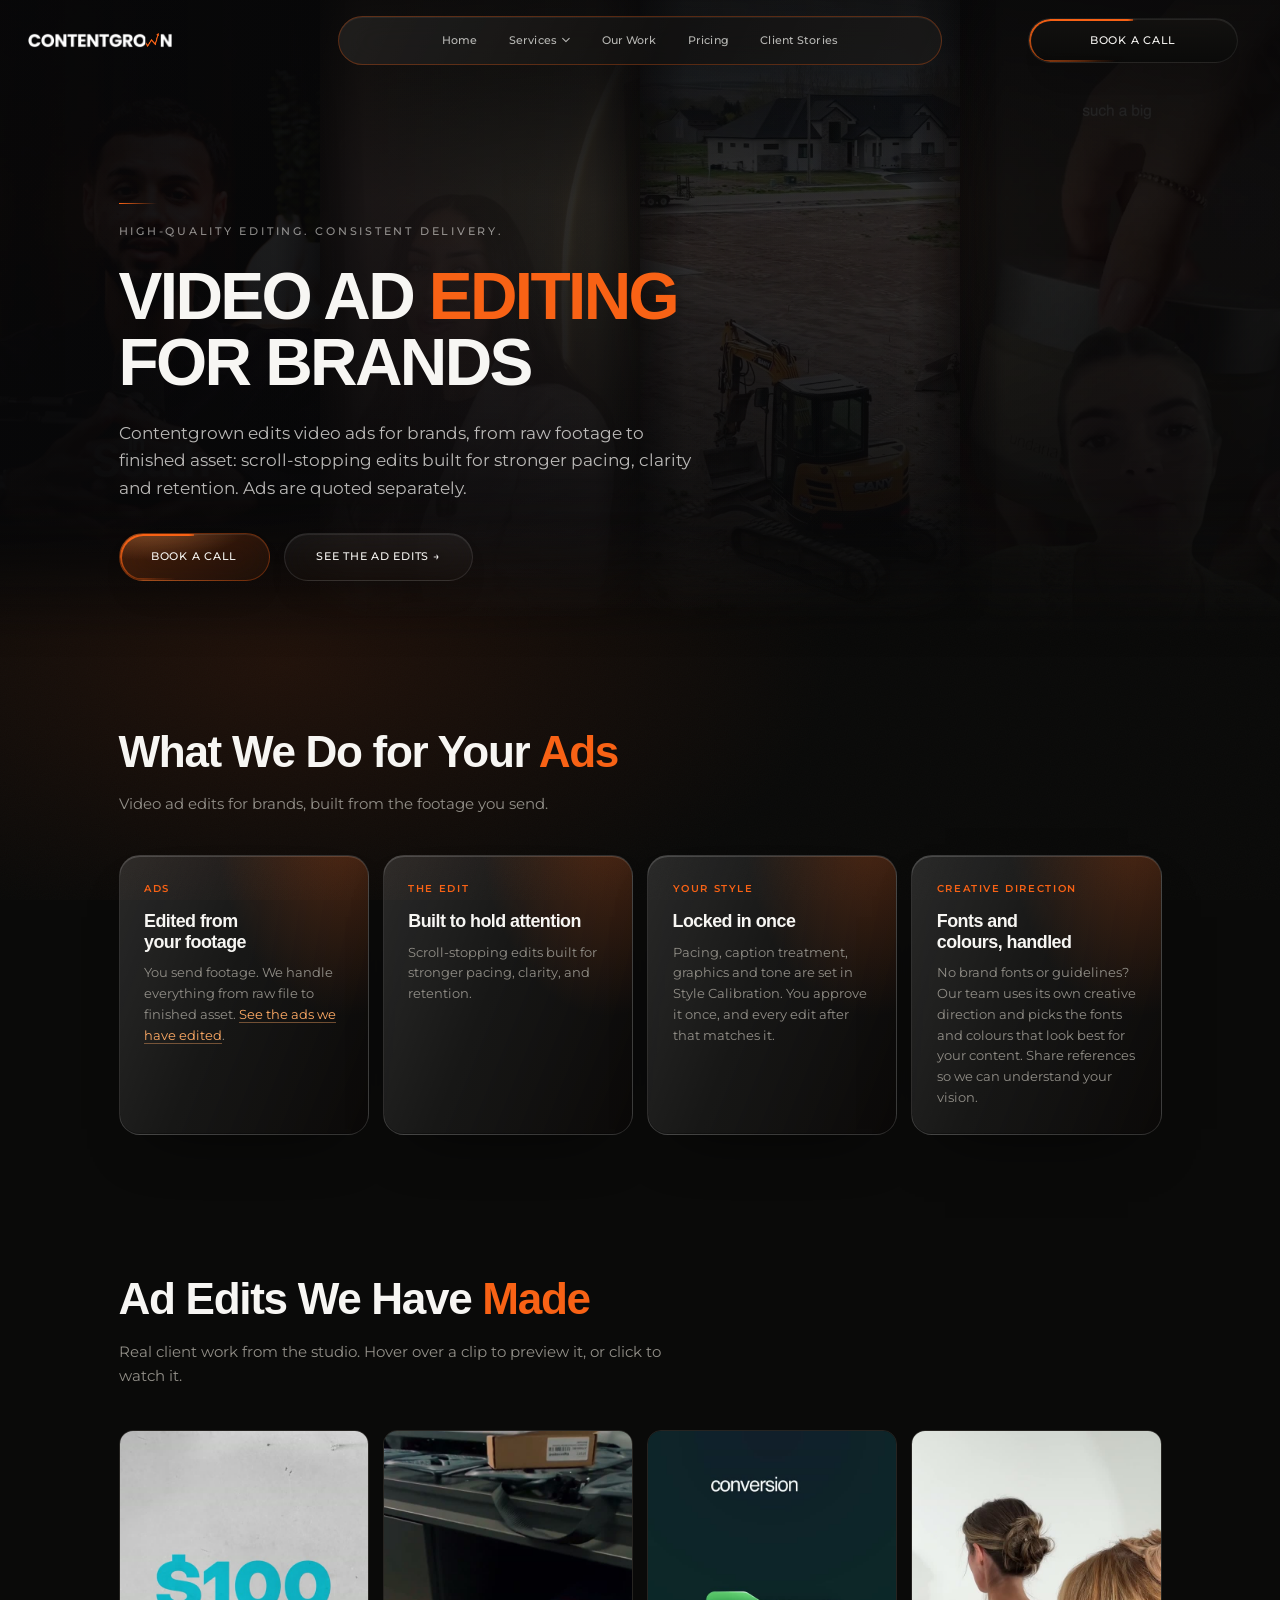
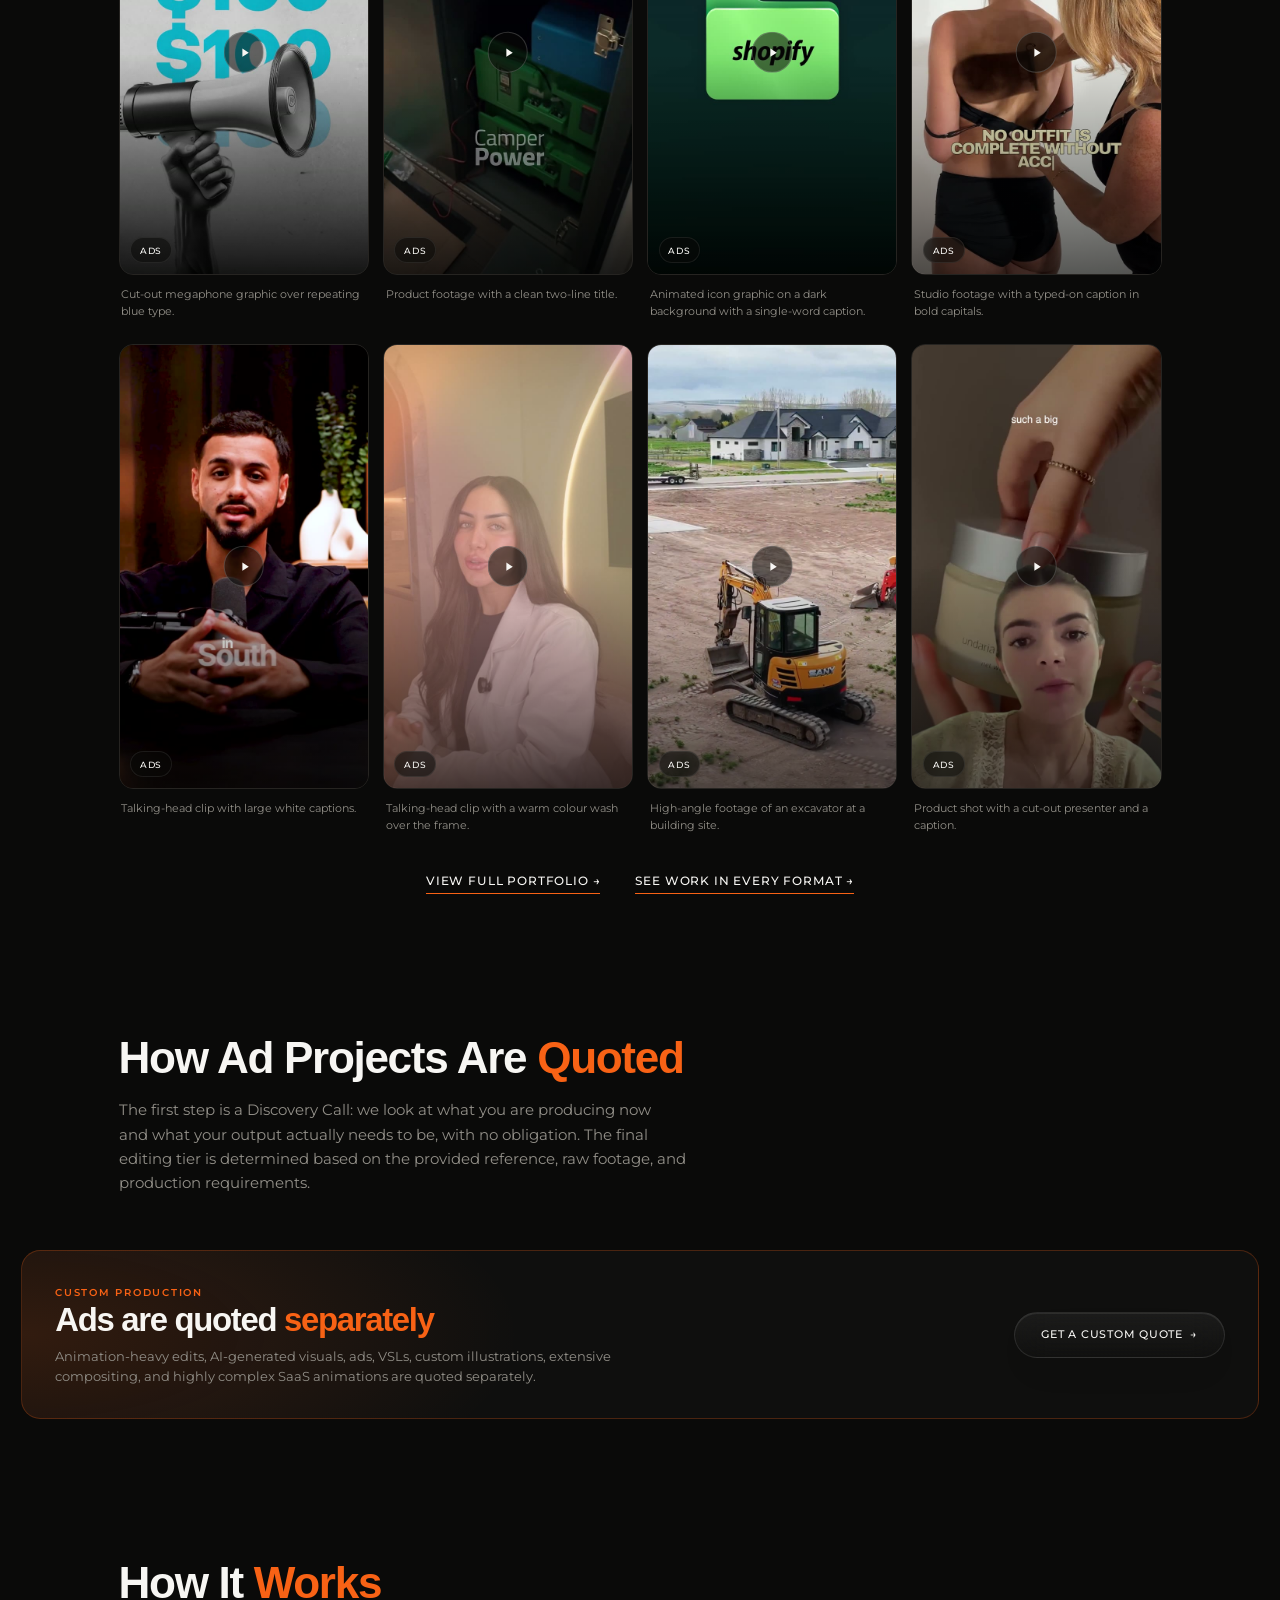
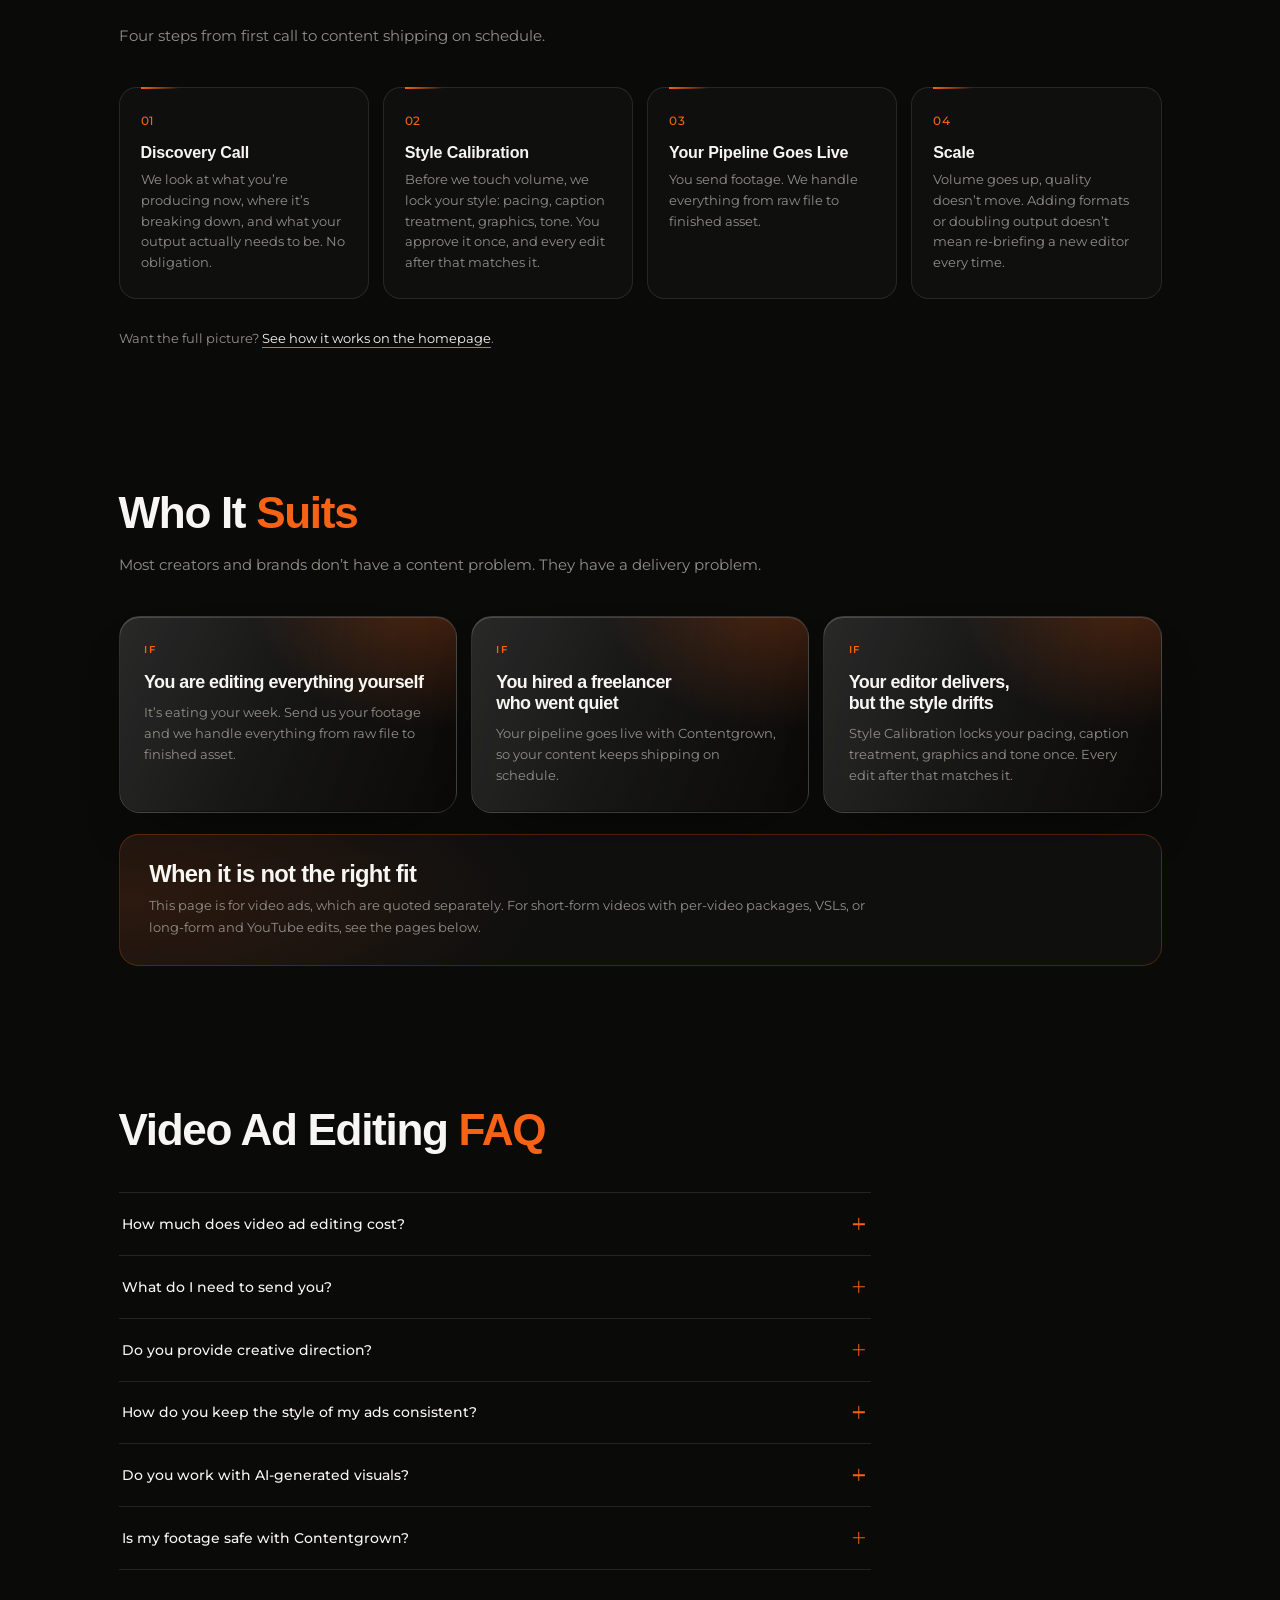
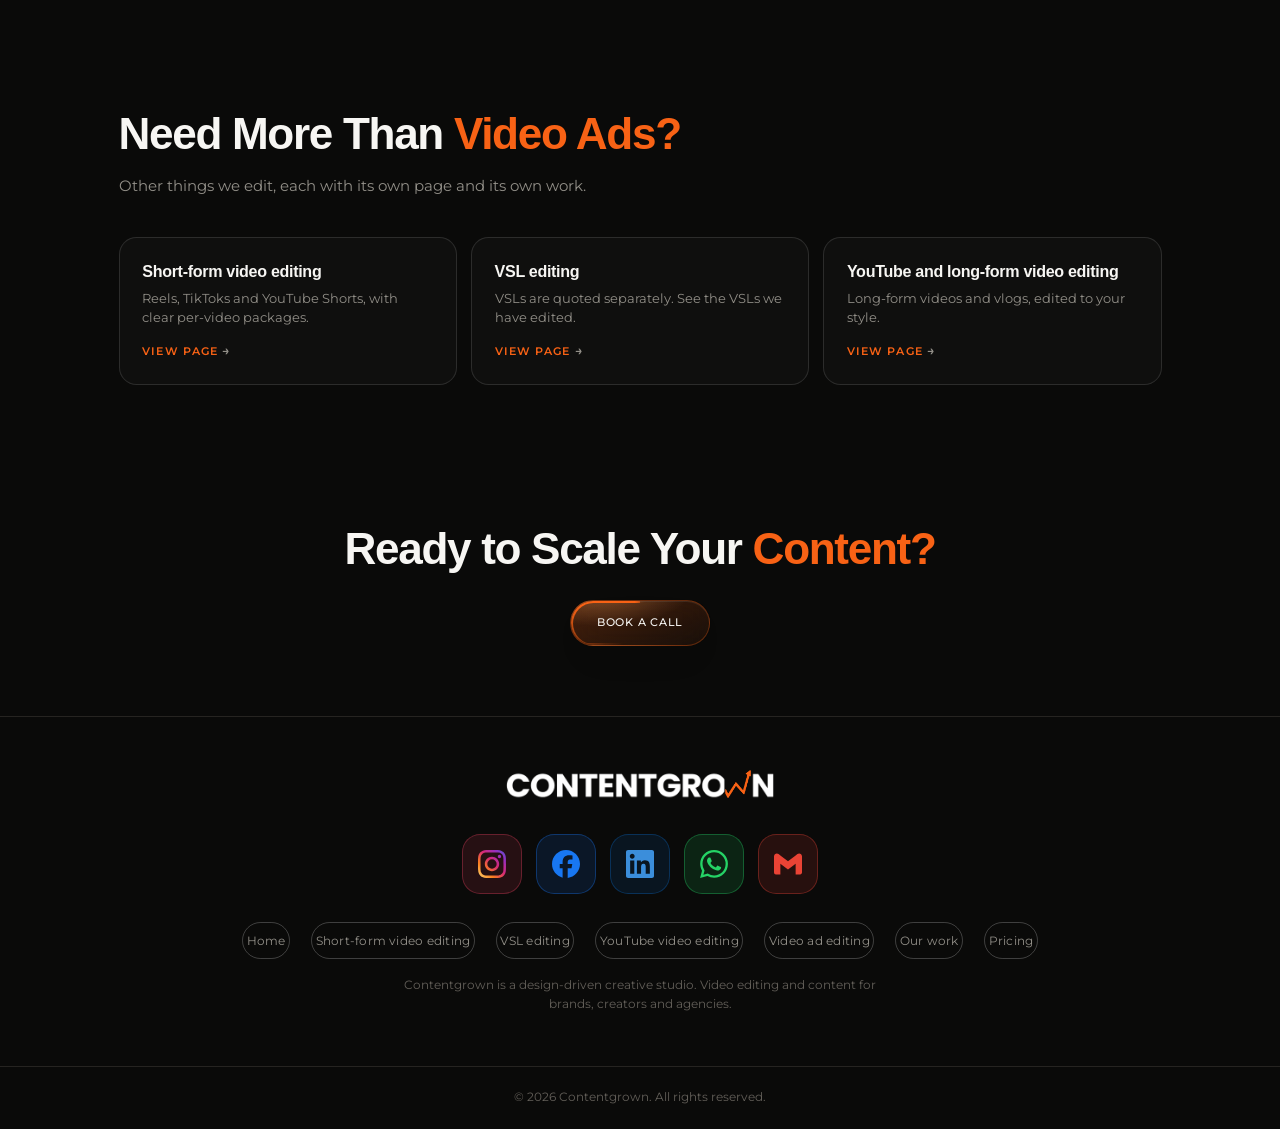
<file: video-ad-editing/index.html>
<!DOCTYPE html>
<!--
  LANDING PAGE TEMPLATE  (this file is the master copy: the other landing pages are built from it)
  See PAGE-TEMPLATE.md at the repo root for the long version. Short version:

  FILES        /styles.css (homepage stylesheet, never edited for these pages) + /page.css (extras) + /page.js (behaviour).
               The big homepage script.js is NOT loaded here: it assumes the homepage DOM.
               Every path is absolute (/styles.css, /assets/...) because the page lives in a folder (<slug>/index.html)
               and may be served with or without a trailing slash.

  SECTIONS     1 header (same as homepage; Services menu = links to the 4 landing pages)
               2 hero (H1 + lead + Book a Call / See Packages; still frames, no video)
               3 "What We Edit" (4 feature cards)
               4 clips (8 real portfolio clips, poster first, hover preview, click = lightbox)
               5 packages (pricing cards, Standard / Advanced toggle; only on pages that have prices)
               6 "How It Works" (4 site steps)
               7 "Who It Suits" (3 cards + a note box)
               8 FAQ (accordion, answers are in the HTML)
               9 "Need More ...?" (3 links to sibling landing pages)
              10 closing call to action (Book a Call) and the footer

  PER PAGE     <title>, meta description, canonical, og:url / og:title / og:description, twitter:title / twitter:description,
  (change)     the JSON-LD block (names, urls, description, breadcrumb label), the hero (eyebrow, H1, lead, 4 still frames),
               section copy, the clips (data-full / data-preview / poster / alt / caption / label), the pricing block (or
               remove it and use the "custom quote" box), the FAQ, the three sibling cards, aria-current="page" on the
               matching Services-menu link and footer link.  Then add the URL to /sitemap.xml.

  KEEP         header, mobile menu, footer markup and the icon block, lightbox markup, skip link, the inline "js" class
               script, fonts and favicon links, the Calendly link, class names (page.js and page.css look for them).

  RULES        Only facts the homepage already states. No client names or logos. Follow the owner exclusions listed under
               "Content rules" in PAGE-TEMPLATE.md. No FAQPage / Review / rating / price schema. One H1. Alt text or
               aria-label on every image and video. Brand: CONTENTGROWN for the wordmark, "Contentgrown" inside sentences.
-->
<html lang="en">
<head>
<meta charset="UTF-8">
<meta name="viewport" content="width=device-width, initial-scale=1.0">
<title>Video Ad Editing Service for Brands | CONTENTGROWN</title>
<meta name="description" content="Video ad editing for brands: scroll-stopping edits built for stronger pacing, clarity and retention. See real ad edits and get a custom quote.">
<link rel="canonical" href="https://contentgrown.com/video-ad-editing">
<meta name="robots" content="index,follow,max-image-preview:large">
<meta property="og:type" content="website">
<meta property="og:site_name" content="CONTENTGROWN">
<meta property="og:url" content="https://contentgrown.com/video-ad-editing">
<meta property="og:title" content="Video Ad Editing Service for Brands | CONTENTGROWN">
<meta property="og:description" content="Video ad editing for brands: scroll-stopping edits built for stronger pacing, clarity and retention. See real ad edits and get a custom quote.">
<meta property="og:image" content="https://contentgrown.com/assets/og-image.jpg">
<meta property="og:image:width" content="1200">
<meta property="og:image:height" content="630">
<meta property="og:image:alt" content="CONTENTGROWN. You create. We make it worth watching. Video editing &amp; content for brands, creators &amp; agencies.">
<meta name="twitter:card" content="summary_large_image">
<meta name="twitter:title" content="Video Ad Editing Service for Brands | CONTENTGROWN">
<meta name="twitter:description" content="Video ad editing for brands: scroll-stopping edits built for stronger pacing, clarity and retention. See real ad edits and get a custom quote.">
<meta name="twitter:image" content="https://contentgrown.com/assets/og-image.jpg">
<meta name="twitter:image:alt" content="CONTENTGROWN. You create. We make it worth watching. Video editing &amp; content for brands, creators &amp; agencies.">
<!-- Structured data: breadcrumb, the service and this page. The provider is the same organisation node (@id) the homepage
     defines. No prices, ratings, reviews or FAQ markup, and nothing the page does not itself state. -->
<script type="application/ld+json">
{
  "@context": "https://schema.org",
  "@graph": [
    {
      "@type": "BreadcrumbList",
      "@id": "https://contentgrown.com/video-ad-editing#breadcrumb",
      "itemListElement": [
        { "@type": "ListItem", "position": 1, "name": "Home", "item": "https://contentgrown.com/" },
        { "@type": "ListItem", "position": 2, "name": "Video ad editing", "item": "https://contentgrown.com/video-ad-editing" }
      ]
    },
    {
      "@type": "Service",
      "@id": "https://contentgrown.com/video-ad-editing#service",
      "name": "Video Ad Editing",
      "serviceType": "Video ad editing",
      "category": "Content Production",
      "description": "Video ad editing for brands: scroll-stopping edits built for stronger pacing, clarity and retention, from raw footage to finished asset. Ads are quoted separately as custom production.",
      "url": "https://contentgrown.com/video-ad-editing",
      "provider": {
        "@type": "Organization",
        "@id": "https://contentgrown.com/#organization",
        "name": "CONTENTGROWN",
        "url": "https://contentgrown.com/"
      },
      "audience": { "@type": "Audience", "audienceType": "Brands" }
    },
    {
      "@type": "WebPage",
      "@id": "https://contentgrown.com/video-ad-editing#webpage",
      "url": "https://contentgrown.com/video-ad-editing",
      "name": "Video Ad Editing Service for Brands | CONTENTGROWN",
      "description": "Video ad editing for brands: scroll-stopping edits built for stronger pacing, clarity and retention. See real ad edits and get a custom quote.",
      "inLanguage": "en",
      "isPartOf": { "@id": "https://contentgrown.com/#website" },
      "breadcrumb": { "@id": "https://contentgrown.com/video-ad-editing#breadcrumb" },
      "mainEntity": { "@id": "https://contentgrown.com/video-ad-editing#service" },
      "primaryImageOfPage": { "@type": "ImageObject", "url": "https://contentgrown.com/assets/og-image.jpg", "width": 1200, "height": 630 }
    }
  ]
}
</script>
<script>document.documentElement.classList.add("js");</script>
<link rel="icon" href="/assets/favicon.ico" sizes="32x32">
<link rel="icon" type="image/png" href="/assets/favicon-16x16.png" sizes="16x16">
<link rel="icon" type="image/png" href="/assets/favicon-32x32.png" sizes="32x32">
<link rel="icon" type="image/png" href="/assets/favicon-192.png" sizes="192x192">
<link rel="apple-touch-icon" href="/assets/apple-touch-icon.png">
<link rel="preconnect" href="https://fonts.googleapis.com">
<link rel="preconnect" href="https://fonts.gstatic.com" crossorigin>
<!-- The font stylesheet is on another origin: it loads as "print" (never blocks rendering) and switches to "all" on arrival (same as the homepage). -->
<link href="https://fonts.googleapis.com/css2?family=Montserrat:wght@300;400;500;600;700;800;900&amp;display=swap" rel="stylesheet" media="print" onload="this.media='all'">
<noscript><link href="https://fonts.googleapis.com/css2?family=Montserrat:wght@300;400;500;600;700;800;900&amp;display=swap" rel="stylesheet"></noscript>
<link rel="stylesheet" href="/styles.css">
<link rel="stylesheet" href="/page.css">
</head>
<body class="page-landing">
<a class="skip-link" href="#main">Skip to content</a>

<div class="bg-fixed" aria-hidden="true">
  <div class="aurora"></div>
  <div class="grain"></div>
</div>

<header class="site-header" id="site-header">
  <div class="header-row">
    <a href="/" class="logo"><img src="/assets/logo-white.png" alt="CONTENTGROWN" class="logo-img" width="1240" height="136" decoding="async" fetchpriority="high"><span class="logo-arrow-overlay" aria-hidden="true"></span></a>
    <nav class="nav" aria-label="Main">
      <ul class="nav-links" id="nav-links">
        <li><a href="/">Home</a></li>
        <li class="nav-item-dropdown" id="services-dropdown-wrap">
          <button type="button" class="nav-dropdown-trigger" id="services-trigger" aria-expanded="false" aria-controls="services-dropdown">
            Services
            <svg class="nav-chevron" viewBox="0 0 12 8" fill="none" xmlns="http://www.w3.org/2000/svg" aria-hidden="true"><path d="M1 1.5L6 6.5L11 1.5" stroke="currentColor" stroke-width="1.6" stroke-linecap="round" stroke-linejoin="round"/></svg>
          </button>
          <ul class="services-dropdown" id="services-dropdown" aria-labelledby="services-trigger">
            <li><a href="/short-form-video-editing">Short-form video editing</a></li>
            <li><a href="/vsl-editing">VSL editing</a></li>
            <li><a href="/youtube-video-editing">YouTube video editing</a></li>
            <li><a href="/video-ad-editing" aria-current="page">Video ad editing</a></li>
            <li class="services-dropdown-all"><a href="/#services">All services</a></li>
          </ul>
        </li>
        <li><a href="/#work">Our Work</a></li>
        <li><a href="/#pricing">Pricing</a></li>
        <li><a href="/#proof">Client Stories</a></li>
      </ul>
      <span class="nav-indicator" id="nav-indicator" aria-hidden="true"></span>
    </nav>
    <a href="https://calendly.com/contentgrownn/15mincall" target="_blank" rel="noopener" class="btn btn-solid btn-glass nav-cta"><span class="btn-label">Book a Call</span></a>
    <button class="hamburger" id="hamburger" type="button" aria-label="Menu" aria-expanded="false" aria-controls="mobile-menu">
      <span></span><span></span><span></span>
    </button>
  </div>
  <div class="mobile-menu" id="mobile-menu">
    <a href="/">Home</a>
    <button class="mobile-services-toggle" id="mobile-services-toggle" type="button" aria-expanded="false" aria-controls="mobile-services-list">
      Services
      <svg class="nav-chevron" viewBox="0 0 12 8" fill="none" xmlns="http://www.w3.org/2000/svg" aria-hidden="true"><path d="M1 1.5L6 6.5L11 1.5" stroke="currentColor" stroke-width="1.6" stroke-linecap="round" stroke-linejoin="round"/></svg>
    </button>
    <ul class="mobile-services-list" id="mobile-services-list">
      <li><a href="/short-form-video-editing">Short-form video editing</a></li>
      <li><a href="/vsl-editing">VSL editing</a></li>
      <li><a href="/youtube-video-editing">YouTube video editing</a></li>
      <li><a href="/video-ad-editing" aria-current="page">Video ad editing</a></li>
      <li><a href="/#services">All services</a></li>
    </ul>
    <a href="/#work">Our Work</a>
    <a href="/#pricing">Pricing</a>
    <a href="/#proof">Client Stories</a>
    <a href="https://calendly.com/contentgrownn/15mincall" target="_blank" rel="noopener" class="btn btn-solid btn-glass">Book a Call<span class="btn-beam" aria-hidden="true"></span></a>
  </div>
</header>

<main id="main">

  <!-- 2. HERO. Same hero as the homepage (.hero / .hero-bg), with still frames from the studio's own ad clips instead of four playing videos. -->
  <section class="hero page-hero" id="top">
    <div class="hero-bg" aria-hidden="true">
      <div class="hero-bg-col page-hero-still" style="background-image:url(/assets/portfolio/posters/ad-5.jpg)"></div>
      <div class="hero-bg-col page-hero-still" style="background-image:url(/assets/portfolio/posters/ad-6.jpg)"></div>
      <div class="hero-bg-col page-hero-still" style="background-image:url(/assets/portfolio/posters/ad-7.jpg)"></div>
      <div class="hero-bg-col page-hero-still" style="background-image:url(/assets/portfolio/posters/ad-8.jpg)"></div>
    </div>
    <div class="hero-content">
      <div class="eyebrow-rule"></div>
      <p class="eyebrow">High-quality editing. Consistent delivery.</p>
      <h1 class="hero-title">Video Ad <span class="amber-word">Editing</span> for Brands</h1>
      <p class="page-hero-lead">Contentgrown edits video ads for brands, from raw footage to finished asset: scroll-stopping edits built for stronger pacing, clarity and retention. Ads are quoted separately.</p>
      <div class="page-cta-row">
        <a href="https://calendly.com/contentgrownn/15mincall" target="_blank" rel="noopener" class="btn btn-solid btn-glass">Book a Call<span class="btn-beam" aria-hidden="true"></span></a>
        <a href="#clips" class="btn btn-glass"><span class="btn-label">See the Ad Edits <span aria-hidden="true">&rarr;</span></span></a>
      </div>
    </div>
  </section>

  <!-- 3. WHAT WE DO FOR ADS -->
  <section class="page-section" id="what-we-do" aria-labelledby="what-we-do-title">
    <div class="section-inner">
      <h2 id="what-we-do-title" class="reveal">What We Do for Your <span class="amber-word">Ads</span></h2>
      <p class="section-sub reveal">Video ad edits for brands, built from the footage you send.</p>
      <div class="feature-grid">
        <article class="feature-card reveal">
          <span class="feature-kicker">Ads</span>
          <h3>Edited from your footage</h3>
          <p>You send footage. We handle everything from raw file to finished asset. <a href="#clips">See the ads we have edited</a>.</p>
        </article>
        <article class="feature-card reveal">
          <span class="feature-kicker">The edit</span>
          <h3>Built to hold attention</h3>
          <p>Scroll-stopping edits built for stronger pacing, clarity, and retention.</p>
        </article>
        <article class="feature-card reveal">
          <span class="feature-kicker">Your style</span>
          <h3>Locked in once</h3>
          <p>Pacing, caption treatment, graphics and tone are set in Style Calibration. You approve it once, and every edit after that matches it.</p>
        </article>
        <article class="feature-card reveal">
          <span class="feature-kicker">Creative direction</span>
          <h3>Fonts and colours, handled</h3>
          <p>No brand fonts or guidelines? Our team uses its own creative direction and picks the fonts and colours that look best for your content. Share references so we can understand your vision.</p>
        </article>
      </div>
    </div>
  </section>

  <!-- 4. CLIPS. Poster images load lazily; a clip's small preview file is only fetched on hover, and the full clip only when it is opened.
       The studio's own ad edits only (the Ads category of the homepage Our Work). -->
  <section class="work page-work" id="clips" aria-labelledby="clips-title">
    <div class="section-inner">
      <h2 id="clips-title" class="reveal">Ad Edits We Have <span class="amber-word">Made</span></h2>
      <p class="section-sub reveal">Real client work from the studio. Hover over a clip to preview it, or click to watch it.</p>
      <div class="work-grid">

        <figure class="clip reveal">
          <button class="work-card" type="button" data-full="/assets/portfolio/ads/ad-1.mp4" data-preview="/assets/portfolio/ads/ad-1-grid.mp4" data-label="Ad client work sample 1" aria-label="Play ad client work sample 1" aria-haspopup="dialog">
            <img class="clip-poster" src="/assets/portfolio/posters/ad-1.jpg" width="640" height="1138" loading="lazy" decoding="async" alt="Ad edit: a black-and-white hand holding a megaphone in front of repeated large blue dollar-figure text on a grey textured background.">
            <span class="clip-play" aria-hidden="true"><svg viewBox="0 0 24 24" fill="currentColor" aria-hidden="true"><path d="M8 5v14l11-7z"/></svg></span>
            <span class="work-card-tag">Ads</span>
          </button>
          <figcaption>Cut-out megaphone graphic over repeating blue type.</figcaption>
        </figure>

        <figure class="clip reveal">
          <button class="work-card" type="button" data-full="/assets/portfolio/ads/ad-2.mp4" data-preview="/assets/portfolio/ads/ad-2-grid.mp4" data-label="Ad client work sample 2" aria-label="Play ad client work sample 2" aria-haspopup="dialog">
            <img class="clip-poster" src="/assets/portfolio/posters/ad-2.jpg" width="640" height="1138" loading="lazy" decoding="async" alt="Ad edit: a metal cabinet holding green and blue equipment, with a two-line white title in the lower half of the frame.">
            <span class="clip-play" aria-hidden="true"><svg viewBox="0 0 24 24" fill="currentColor" aria-hidden="true"><path d="M8 5v14l11-7z"/></svg></span>
            <span class="work-card-tag">Ads</span>
          </button>
          <figcaption>Product footage with a clean two-line title.</figcaption>
        </figure>

        <figure class="clip reveal">
          <button class="work-card" type="button" data-full="/assets/portfolio/ads/ad-3.mp4" data-preview="/assets/portfolio/ads/ad-3-grid.mp4" data-label="Ad client work sample 3" aria-label="Play ad client work sample 3" aria-haspopup="dialog">
            <img class="clip-poster" src="/assets/portfolio/posters/ad-3.jpg" width="640" height="1138" loading="lazy" decoding="async" alt="Ad edit: a glossy green folder icon with a brand name on it, centred on a dark teal background, with a single white word above it.">
            <span class="clip-play" aria-hidden="true"><svg viewBox="0 0 24 24" fill="currentColor" aria-hidden="true"><path d="M8 5v14l11-7z"/></svg></span>
            <span class="work-card-tag">Ads</span>
          </button>
          <figcaption>Animated icon graphic on a dark background with a single-word caption.</figcaption>
        </figure>

        <figure class="clip reveal">
          <button class="work-card" type="button" data-full="/assets/portfolio/ads/ad-4.mp4" data-preview="/assets/portfolio/ads/ad-4-grid.mp4" data-label="Ad client work sample 4" aria-label="Play ad client work sample 4" aria-haspopup="dialog">
            <img class="clip-poster" src="/assets/portfolio/posters/ad-4.jpg" width="640" height="1138" loading="lazy" decoding="async" alt="Ad edit: two women in a bright white studio, one seen from behind in black swimwear, with a bold cream caption typed across the lower half of the frame.">
            <span class="clip-play" aria-hidden="true"><svg viewBox="0 0 24 24" fill="currentColor" aria-hidden="true"><path d="M8 5v14l11-7z"/></svg></span>
            <span class="work-card-tag">Ads</span>
          </button>
          <figcaption>Studio footage with a typed-on caption in bold capitals.</figcaption>
        </figure>

        <figure class="clip reveal">
          <button class="work-card" type="button" data-full="/assets/portfolio/ads/ad-5.mp4" data-preview="/assets/portfolio/ads/ad-5-grid.mp4" data-label="Ad client work sample 5" aria-label="Play ad client work sample 5" aria-haspopup="dialog">
            <img class="clip-poster" src="/assets/portfolio/posters/ad-5.jpg" width="640" height="1138" loading="lazy" decoding="async" alt="Ad edit: a bearded man in a dark shirt speaking at a table with a microphone in a warm, dark room, with a large white caption over his hands.">
            <span class="clip-play" aria-hidden="true"><svg viewBox="0 0 24 24" fill="currentColor" aria-hidden="true"><path d="M8 5v14l11-7z"/></svg></span>
            <span class="work-card-tag">Ads</span>
          </button>
          <figcaption>Talking-head clip with large white captions.</figcaption>
        </figure>

        <figure class="clip reveal">
          <button class="work-card" type="button" data-full="/assets/portfolio/ads/ad-6.mp4" data-preview="/assets/portfolio/ads/ad-6-grid.mp4" data-label="Ad client work sample 6" aria-label="Play ad client work sample 6" aria-haspopup="dialog">
            <img class="clip-poster" src="/assets/portfolio/posters/ad-6.jpg" width="640" height="1138" loading="lazy" decoding="async" alt="Ad edit: a woman in a white coat with a clip-on microphone speaking to camera in a softly lit room, with a warm orange-and-pink colour wash over the frame.">
            <span class="clip-play" aria-hidden="true"><svg viewBox="0 0 24 24" fill="currentColor" aria-hidden="true"><path d="M8 5v14l11-7z"/></svg></span>
            <span class="work-card-tag">Ads</span>
          </button>
          <figcaption>Talking-head clip with a warm colour wash over the frame.</figcaption>
        </figure>

        <figure class="clip reveal">
          <button class="work-card" type="button" data-full="/assets/portfolio/ads/ad-7.mp4" data-preview="/assets/portfolio/ads/ad-7-grid.mp4" data-label="Ad client work sample 7" aria-label="Play ad client work sample 7" aria-haspopup="dialog">
            <img class="clip-poster" src="/assets/portfolio/posters/ad-7.jpg" width="640" height="1138" loading="lazy" decoding="async" alt="Ad edit: a high-angle shot of a yellow-and-black excavator on a cleared plot of land, with a large house and a red machine in the background.">
            <span class="clip-play" aria-hidden="true"><svg viewBox="0 0 24 24" fill="currentColor" aria-hidden="true"><path d="M8 5v14l11-7z"/></svg></span>
            <span class="work-card-tag">Ads</span>
          </button>
          <figcaption>High-angle footage of an excavator at a building site.</figcaption>
        </figure>

        <figure class="clip reveal">
          <button class="work-card" type="button" data-full="/assets/portfolio/ads/ad-8.mp4" data-preview="/assets/portfolio/ads/ad-8-grid.mp4" data-label="Ad client work sample 8" aria-label="Play ad client work sample 8" aria-haspopup="dialog">
            <img class="clip-poster" src="/assets/portfolio/posters/ad-8.jpg" width="640" height="1138" loading="lazy" decoding="async" alt="Ad edit: a hand holding a frosted-glass jar with a silver lid, with a cut-out of a woman's face in front of it and a small white caption above.">
            <span class="clip-play" aria-hidden="true"><svg viewBox="0 0 24 24" fill="currentColor" aria-hidden="true"><path d="M8 5v14l11-7z"/></svg></span>
            <span class="work-card-tag">Ads</span>
          </button>
          <figcaption>Product shot with a cut-out presenter and a caption.</figcaption>
        </figure>

      </div>
      <div class="work-portfolio-link reveal">
        <a href="https://f.io/B4Xwe_ll" target="_blank" rel="noopener">View Full Portfolio <span aria-hidden="true">&rarr;</span></a>
        <a href="/#work">See Work in Every Format <span aria-hidden="true">&rarr;</span></a>
      </div>
    </div>
  </section>

  <!-- 5. HOW ADS ARE QUOTED. Ads have no price list: this replaces the packages section with the homepage's "Custom production" box. -->
  <section class="pricing" id="quote" aria-labelledby="quote-title">
    <div class="section-inner">
      <div class="pricing-heading reveal">
        <h2 id="quote-title">How Ad Projects Are <span class="amber-word">Quoted</span></h2>
        <p class="pricing-intro">The first step is a Discovery Call: we look at what you are producing now and what your output actually needs to be, with no obligation. The final editing tier is determined based on the provided reference, raw footage, and production requirements.</p>
      </div>

      <div class="custom-production reveal">
        <div>
          <span class="custom-production-kicker">CUSTOM PRODUCTION</span>
          <h3>Ads are quoted <span class="amber-word">separately</span></h3>
          <p>Animation-heavy edits, AI-generated visuals, ads, VSLs, custom illustrations, extensive compositing, and highly complex SaaS animations are quoted separately.</p>
        </div>
        <a class="btn btn-glass custom-production-cta" href="#book">Get a Custom Quote <span aria-hidden="true">&rarr;</span></a>
      </div>
    </div>
  </section>

  <!-- 6. HOW IT WORKS. The four steps from the homepage, flat. -->
  <section class="page-section" id="how-it-works" aria-labelledby="how-it-works-title">
    <div class="section-inner">
      <h2 id="how-it-works-title" class="reveal">How It <span class="amber-word">Works</span></h2>
      <p class="section-sub reveal">Four steps from first call to content shipping on schedule.</p>
      <ol class="steps">
        <li class="step reveal">
          <span class="step-num">01</span>
          <h3>Discovery Call</h3>
          <p>We look at what you&rsquo;re producing now, where it&rsquo;s breaking down, and what your output actually needs to be. No obligation.</p>
        </li>
        <li class="step reveal">
          <span class="step-num">02</span>
          <h3>Style Calibration</h3>
          <p>Before we touch volume, we lock your style: pacing, caption treatment, graphics, tone. You approve it once, and every edit after that matches it.</p>
        </li>
        <li class="step reveal">
          <span class="step-num">03</span>
          <h3>Your Pipeline Goes Live</h3>
          <p>You send footage. We handle everything from raw file to finished asset.</p>
        </li>
        <li class="step reveal">
          <span class="step-num">04</span>
          <h3>Scale</h3>
          <p>Volume goes up, quality doesn&rsquo;t move. Adding formats or doubling output doesn&rsquo;t mean re-briefing a new editor every time.</p>
        </li>
      </ol>
      <p class="steps-more reveal">Want the full picture? <a class="text-link" href="/#how">See how it works on the homepage</a>.</p>
    </div>
  </section>

  <!-- 7. WHO IT SUITS -->
  <section class="page-section" id="who-it-suits" aria-labelledby="who-it-suits-title">
    <div class="section-inner">
      <h2 id="who-it-suits-title" class="reveal">Who It <span class="amber-word">Suits</span></h2>
      <p class="section-sub reveal">Most creators and brands don&rsquo;t have a content problem. They have a delivery problem.</p>
      <div class="feature-grid feature-grid--3">
        <article class="feature-card reveal">
          <span class="feature-kicker">If</span>
          <h3>You are editing everything yourself</h3>
          <p>It&rsquo;s eating your week. Send us your footage and we handle everything from raw file to finished asset.</p>
        </article>
        <article class="feature-card reveal">
          <span class="feature-kicker">If</span>
          <h3>You hired a freelancer who went quiet</h3>
          <p>Your pipeline goes live with Contentgrown, so your content keeps shipping on schedule.</p>
        </article>
        <article class="feature-card reveal">
          <span class="feature-kicker">If</span>
          <h3>Your editor delivers, but the style drifts</h3>
          <p>Style Calibration locks your pacing, caption treatment, graphics and tone once. Every edit after that matches it.</p>
        </article>
      </div>
      <div class="note-box reveal">
        <h3>When it is not the right fit</h3>
        <p>This page is for video ads, which are quoted separately. For short-form videos with per-video packages, VSLs, or long-form and YouTube edits, see the pages below.</p>
      </div>
    </div>
  </section>

  <!-- 8. FAQ. Answers use only what the homepage states about ads, custom quotes, footage, style and creative direction. Visible text only, no FAQ markup. -->
  <section class="faqs" id="faqs" aria-labelledby="faqs-title">
    <div class="section-inner">
      <h2 id="faqs-title" class="reveal">Video Ad Editing <span class="amber-word">FAQ</span></h2>
      <div class="faq-list">
        <div class="faq-item reveal">
          <h3 class="faq-heading"><button class="faq-question" type="button" id="faq-q1" aria-expanded="false" aria-controls="faq-a1"><span>How much does video ad editing cost?</span><span class="faq-icon" aria-hidden="true"></span></button></h3>
          <div class="faq-answer" id="faq-a1" role="region" aria-labelledby="faq-q1">
            <p>Ads are quoted separately. They are custom production rather than part of the <a href="/#pricing">editing packages</a> on our homepage. The final editing tier is determined based on the provided reference, raw footage, and production requirements.</p>
            <p>To get a custom quote, <a href="#book">book a call</a>.</p>
          </div>
        </div>
        <div class="faq-item reveal">
          <h3 class="faq-heading"><button class="faq-question" type="button" id="faq-q2" aria-expanded="false" aria-controls="faq-a2"><span>What do I need to send you?</span><span class="faq-icon" aria-hidden="true"></span></button></h3>
          <div class="faq-answer" id="faq-a2" role="region" aria-labelledby="faq-q2">
            <p>Your footage. You send it and we handle everything from raw file to finished asset. We also need you to share references, so we can understand your vision and what you have in mind.</p>
          </div>
        </div>
        <div class="faq-item reveal">
          <h3 class="faq-heading"><button class="faq-question" type="button" id="faq-q3" aria-expanded="false" aria-controls="faq-a3"><span>Do you provide creative direction?</span><span class="faq-icon" aria-hidden="true"></span></button></h3>
          <div class="faq-answer" id="faq-a3" role="region" aria-labelledby="faq-q3">
            <p>Yes, we provide creative direction as well. If you don&rsquo;t have brand fonts or guidelines, our team will use its own creative direction and pick the fonts and colours that look best for your content. We do need you to share references, though, so we can understand your vision and what you have in mind.</p>
          </div>
        </div>
        <div class="faq-item reveal">
          <h3 class="faq-heading"><button class="faq-question" type="button" id="faq-q4" aria-expanded="false" aria-controls="faq-a4"><span>How do you keep the style of my ads consistent?</span><span class="faq-icon" aria-hidden="true"></span></button></h3>
          <div class="faq-answer" id="faq-a4" role="region" aria-labelledby="faq-q4">
            <p>Before we touch volume, we lock your style in Style Calibration: pacing, caption treatment, graphics and tone. You approve it once, and every edit after that matches it. Adding formats or doubling output doesn&rsquo;t mean re-briefing a new editor every time.</p>
          </div>
        </div>
        <div class="faq-item reveal">
          <h3 class="faq-heading"><button class="faq-question" type="button" id="faq-q5" aria-expanded="false" aria-controls="faq-a5"><span>Do you work with AI-generated visuals?</span><span class="faq-icon" aria-hidden="true"></span></button></h3>
          <div class="faq-answer" id="faq-a5" role="region" aria-labelledby="faq-q5">
            <p>Yes. AI Content Creation and Editing is one of our services: concepts and content produced with AI to help you move faster without losing your voice. AI-generated visuals are quoted separately, like ads. You can see AI Content examples under <a href="/#work">Our Work</a> on the homepage.</p>
          </div>
        </div>
        <div class="faq-item reveal">
          <h3 class="faq-heading"><button class="faq-question" type="button" id="faq-q6" aria-expanded="false" aria-controls="faq-a6"><span>Is my footage safe with Contentgrown?</span><span class="faq-icon" aria-hidden="true"></span></button></h3>
          <div class="faq-answer" id="faq-a6" role="region" aria-labelledby="faq-q6">
            <p>Yes. Your files are stored securely, and only the team members working on your project can access them. We never share your raw footage or personal information with third parties without your consent. The only material we ever feature on our social channels is the finished, edited version of your video, shared to showcase our editing work.</p>
          </div>
        </div>
      </div>
    </div>
  </section>

  <!-- 9. SIBLING PAGES. Three links to the other landing pages (never to this one). -->
  <section class="page-section" id="more" aria-labelledby="more-title">
    <div class="section-inner">
      <h2 id="more-title" class="reveal">Need More Than <span class="amber-word">Video Ads?</span></h2>
      <p class="section-sub reveal">Other things we edit, each with its own page and its own work.</p>
      <div class="related-grid">
        <a class="related-card reveal" href="/short-form-video-editing">
          <strong>Short-form video editing</strong>
          <span>Reels, TikToks and YouTube Shorts, with clear per-video packages.</span>
          <span class="related-go">View page <span aria-hidden="true">&rarr;</span></span>
        </a>
        <a class="related-card reveal" href="/vsl-editing">
          <strong>VSL editing</strong>
          <span>VSLs are quoted separately. See the VSLs we have edited.</span>
          <span class="related-go">View page <span aria-hidden="true">&rarr;</span></span>
        </a>
        <a class="related-card reveal" href="/youtube-video-editing">
          <strong>YouTube and long-form video editing</strong>
          <span>Long-form videos and vlogs, edited to your style.</span>
          <span class="related-go">View page <span aria-hidden="true">&rarr;</span></span>
        </a>
      </div>
    </div>
  </section>

  <!-- 10. CLOSING CALL TO ACTION -->
  <section class="cta" id="book">
    <div class="section-inner cta-inner">
      <h2 class="reveal">Ready to Scale Your <span class="amber-word">Content?</span></h2>
      <a href="https://calendly.com/contentgrownn/15mincall" target="_blank" rel="noopener" class="btn btn-solid btn-glass reveal">Book a Call<span class="btn-beam" aria-hidden="true"></span></a>
    </div>
  </section>

</main>

<footer class="site-footer">
  <div class="section-inner footer-inner">
    <div class="footer-brand">
      <a href="/" class="logo"><img src="/assets/logo-white.png" alt="CONTENTGROWN" class="logo-img" width="1240" height="136" loading="lazy" decoding="async"><span class="logo-arrow-overlay" aria-hidden="true"></span></a>
    </div>

    <ul class="social-cluster reveal">
      <li>
        <a class="social-btn social-btn--instagram" aria-label="Instagram" title="Instagram" href="https://www.instagram.com/contentgrown/" target="_blank" rel="noopener">
          <svg class="social-icon" viewBox="0 0 24 24" aria-hidden="true" focusable="false"><defs><linearGradient id="ig-grad" x1="0" y1="1" x2="1" y2="0"><stop offset="0" stop-color="#FEDA75"/><stop offset=".28" stop-color="#FA7E1E"/><stop offset=".55" stop-color="#D62976"/><stop offset=".8" stop-color="#962FBF"/><stop offset="1" stop-color="#4F5BD5"/></linearGradient></defs><path fill="url(#ig-grad)" d="M7.0301.084c-1.2768.0602-2.1487.264-2.911.5634-.7888.3075-1.4575.72-2.1228 1.3877-.6652.6677-1.075 1.3368-1.3802 2.127-.2954.7638-.4956 1.6365-.552 2.914-.0564 1.2775-.0689 1.6882-.0626 4.947.0062 3.2586.0206 3.6671.0825 4.9473.061 1.2765.264 2.1482.5635 2.9107.308.7889.72 1.4573 1.388 2.1228.6679.6655 1.3365 1.0743 2.1285 1.38.7632.295 1.6361.4961 2.9134.552 1.2773.056 1.6884.069 4.9462.0627 3.2578-.0062 3.668-.0207 4.9478-.0814 1.28-.0607 2.147-.2652 2.9098-.5633.7889-.3086 1.4578-.72 2.1228-1.3881.665-.6682 1.0745-1.3378 1.3795-2.1284.2957-.7632.4966-1.636.552-2.9124.056-1.2809.0692-1.6898.063-4.948-.0063-3.2583-.021-3.6668-.0817-4.9465-.0607-1.2797-.264-2.1487-.5633-2.9117-.3084-.7889-.72-1.4568-1.3876-2.1228C21.2982 1.33 20.628.9208 19.8378.6165 19.074.321 18.2017.1197 16.9244.0645 15.6471.0093 15.236-.005 11.977.0014 8.718.0076 8.31.0215 7.0301.0839m.1402 21.6932c-1.17-.0509-1.8053-.2453-2.2287-.408-.5606-.216-.96-.4771-1.3819-.895-.422-.4178-.6811-.8186-.9-1.378-.1644-.4234-.3624-1.058-.4171-2.228-.0595-1.2645-.072-1.6442-.079-4.848-.007-3.2037.0053-3.583.0607-4.848.05-1.169.2456-1.805.408-2.2282.216-.5613.4762-.96.895-1.3816.4188-.4217.8184-.6814 1.3783-.9003.423-.1651 1.0575-.3614 2.227-.4171 1.2655-.06 1.6447-.072 4.848-.079 3.2033-.007 3.5835.005 4.8495.0608 1.169.0508 1.8053.2445 2.228.408.5608.216.96.4754 1.3816.895.4217.4194.6816.8176.9005 1.3787.1653.4217.3617 1.056.4169 2.2263.0602 1.2655.0739 1.645.0796 4.848.0058 3.203-.0055 3.5834-.061 4.848-.051 1.17-.245 1.8055-.408 2.2294-.216.5604-.4763.96-.8954 1.3814-.419.4215-.8181.6811-1.3783.9-.4224.1649-1.0577.3617-2.2262.4174-1.2656.0595-1.6448.072-4.8493.079-3.2045.007-3.5825-.006-4.848-.0608M16.953 5.5864A1.44 1.44 0 1 0 18.39 4.144a1.44 1.44 0 0 0-1.437 1.4424M5.8385 12.012c.0067 3.4032 2.7706 6.1557 6.173 6.1493 3.4026-.0065 6.157-2.7701 6.1506-6.1733-.0065-3.4032-2.771-6.1565-6.174-6.1498-3.403.0067-6.156 2.771-6.1496 6.1738M8 12.0077a4 4 0 1 1 4.008 3.9921A3.9996 3.9996 0 0 1 8 12.0077"/></svg>
        </a>
      </li>
      <li>
        <a class="social-btn social-btn--facebook" aria-label="Facebook" title="Facebook" href="https://www.facebook.com/profile.php?id=61595439915254" target="_blank" rel="noopener">
          <svg class="social-icon" viewBox="0 0 24 24" aria-hidden="true" focusable="false"><path fill="currentColor" d="M9.101 23.691v-7.98H6.627v-3.667h2.474v-1.58c0-4.085 1.848-5.978 5.858-5.978.401 0 .955.042 1.468.103a8.68 8.68 0 0 1 1.141.195v3.325a8.623 8.623 0 0 0-.653-.036 26.805 26.805 0 0 0-.733-.009c-.707 0-1.259.096-1.675.309a1.686 1.686 0 0 0-.679.622c-.258.42-.374.995-.374 1.752v1.297h3.919l-.386 2.103-.287 1.564h-3.246v8.245C19.396 23.238 24 18.179 24 12.044c0-6.627-5.373-12-12-12s-12 5.373-12 12c0 5.628 3.874 10.35 9.101 11.647Z"/></svg>
        </a>
      </li>
      <li>
        <a class="social-btn social-btn--linkedin" aria-label="LinkedIn" title="LinkedIn" href="https://www.linkedin.com/company/content-grown/" target="_blank" rel="noopener">
          <svg class="social-icon" viewBox="0 0 24 24" aria-hidden="true" focusable="false"><path fill="currentColor" d="M20.447 20.452h-3.554v-5.569c0-1.328-.027-3.037-1.852-3.037-1.853 0-2.136 1.445-2.136 2.939v5.667H9.351V9h3.414v1.561h.046c.477-.9 1.637-1.85 3.37-1.85 3.601 0 4.267 2.37 4.267 5.455v6.286zM5.337 7.433c-1.144 0-2.063-.926-2.063-2.065 0-1.138.92-2.063 2.063-2.063 1.14 0 2.064.925 2.064 2.063 0 1.139-.925 2.065-2.064 2.065zm1.782 13.019H3.555V9h3.564v11.452zM22.225 0H1.771C.792 0 0 .774 0 1.729v20.542C0 23.227.792 24 1.771 24h20.451C23.2 24 24 23.227 24 22.271V1.729C24 .774 23.2 0 22.222 0h.003z"/></svg>
        </a>
      </li>
      <li>
        <a class="social-btn social-btn--whatsapp" aria-label="WhatsApp" title="WhatsApp" href="https://wa.me/923181183581" target="_blank" rel="noopener">
          <svg class="social-icon" viewBox="0 0 24 24" aria-hidden="true" focusable="false"><path fill="currentColor" d="M17.472 14.382c-.297-.149-1.758-.867-2.03-.967-.273-.099-.471-.148-.67.15-.197.297-.767.966-.94 1.164-.173.199-.347.223-.644.075-.297-.15-1.255-.463-2.39-1.475-.883-.788-1.48-1.761-1.653-2.059-.173-.297-.018-.458.13-.606.134-.133.298-.347.446-.52.149-.174.198-.298.298-.497.099-.198.05-.371-.025-.52-.075-.149-.669-1.612-.916-2.207-.242-.579-.487-.5-.669-.51-.173-.008-.371-.01-.57-.01-.198 0-.52.074-.792.372-.272.297-1.04 1.016-1.04 2.479 0 1.462 1.065 2.875 1.213 3.074.149.198 2.096 3.2 5.077 4.487.709.306 1.262.489 1.694.625.712.227 1.36.195 1.871.118.571-.085 1.758-.719 2.006-1.413.248-.694.248-1.289.173-1.413-.074-.124-.272-.198-.57-.347m-5.421 7.403h-.004a9.87 9.87 0 01-5.031-1.378l-.361-.214-3.741.982.998-3.648-.235-.374a9.86 9.86 0 01-1.51-5.26c.001-5.45 4.436-9.884 9.888-9.884 2.64 0 5.122 1.03 6.988 2.898a9.825 9.825 0 012.893 6.994c-.003 5.45-4.437 9.884-9.885 9.884m8.413-18.297A11.815 11.815 0 0012.05 0C5.495 0 .16 5.335.157 11.892c0 2.096.547 4.142 1.588 5.945L.057 24l6.305-1.654a11.882 11.882 0 005.683 1.448h.005c6.554 0 11.89-5.335 11.893-11.893a11.821 11.821 0 00-3.48-8.413Z"/></svg>
        </a>
      </li>
      <li>
        <a class="social-btn social-btn--gmail" aria-label="Email us" title="Email us" href="mailto:contentgrown@gmail.com">
          <svg class="social-icon" viewBox="0 0 24 24" aria-hidden="true" focusable="false"><path fill="currentColor" d="M24 5.457v13.909c0 .904-.732 1.636-1.636 1.636h-3.819V11.73L12 16.64l-6.545-4.91v9.273H1.636A1.636 1.636 0 0 1 0 19.366V5.457c0-2.023 2.309-3.178 3.927-1.964L5.455 4.64 12 9.548l6.545-4.91 1.528-1.145C21.69 2.28 24 3.434 24 5.457z"/></svg>
        </a>
      </li>
    </ul>

    <nav class="footer-links" aria-label="Footer">
      <a href="/">Home</a>
      <a href="/short-form-video-editing">Short-form video editing</a>
      <a href="/vsl-editing">VSL editing</a>
      <a href="/youtube-video-editing">YouTube video editing</a>
      <a href="/video-ad-editing" aria-current="page">Video ad editing</a>
      <a href="/#work">Our work</a>
      <a href="/#pricing">Pricing</a>
    </nav>
    <p class="footer-tagline">Contentgrown is a design-driven creative studio. Video editing and content for brands, creators and agencies.</p>
  </div>

  <p class="footer-legal">&copy; 2026 Contentgrown. All rights reserved.</p>
</footer>

<div class="lightbox" id="lightbox" role="dialog" aria-modal="true" aria-label="Video player">
  <button class="lightbox-close" id="lightbox-close" type="button" aria-label="Close video">&times;</button>
  <video id="lightbox-video" aria-label="Ad client work sample" controls loop playsinline preload="none"></video>
</div>

<script src="/page.js" defer></script>
</body>
</html>
</file>
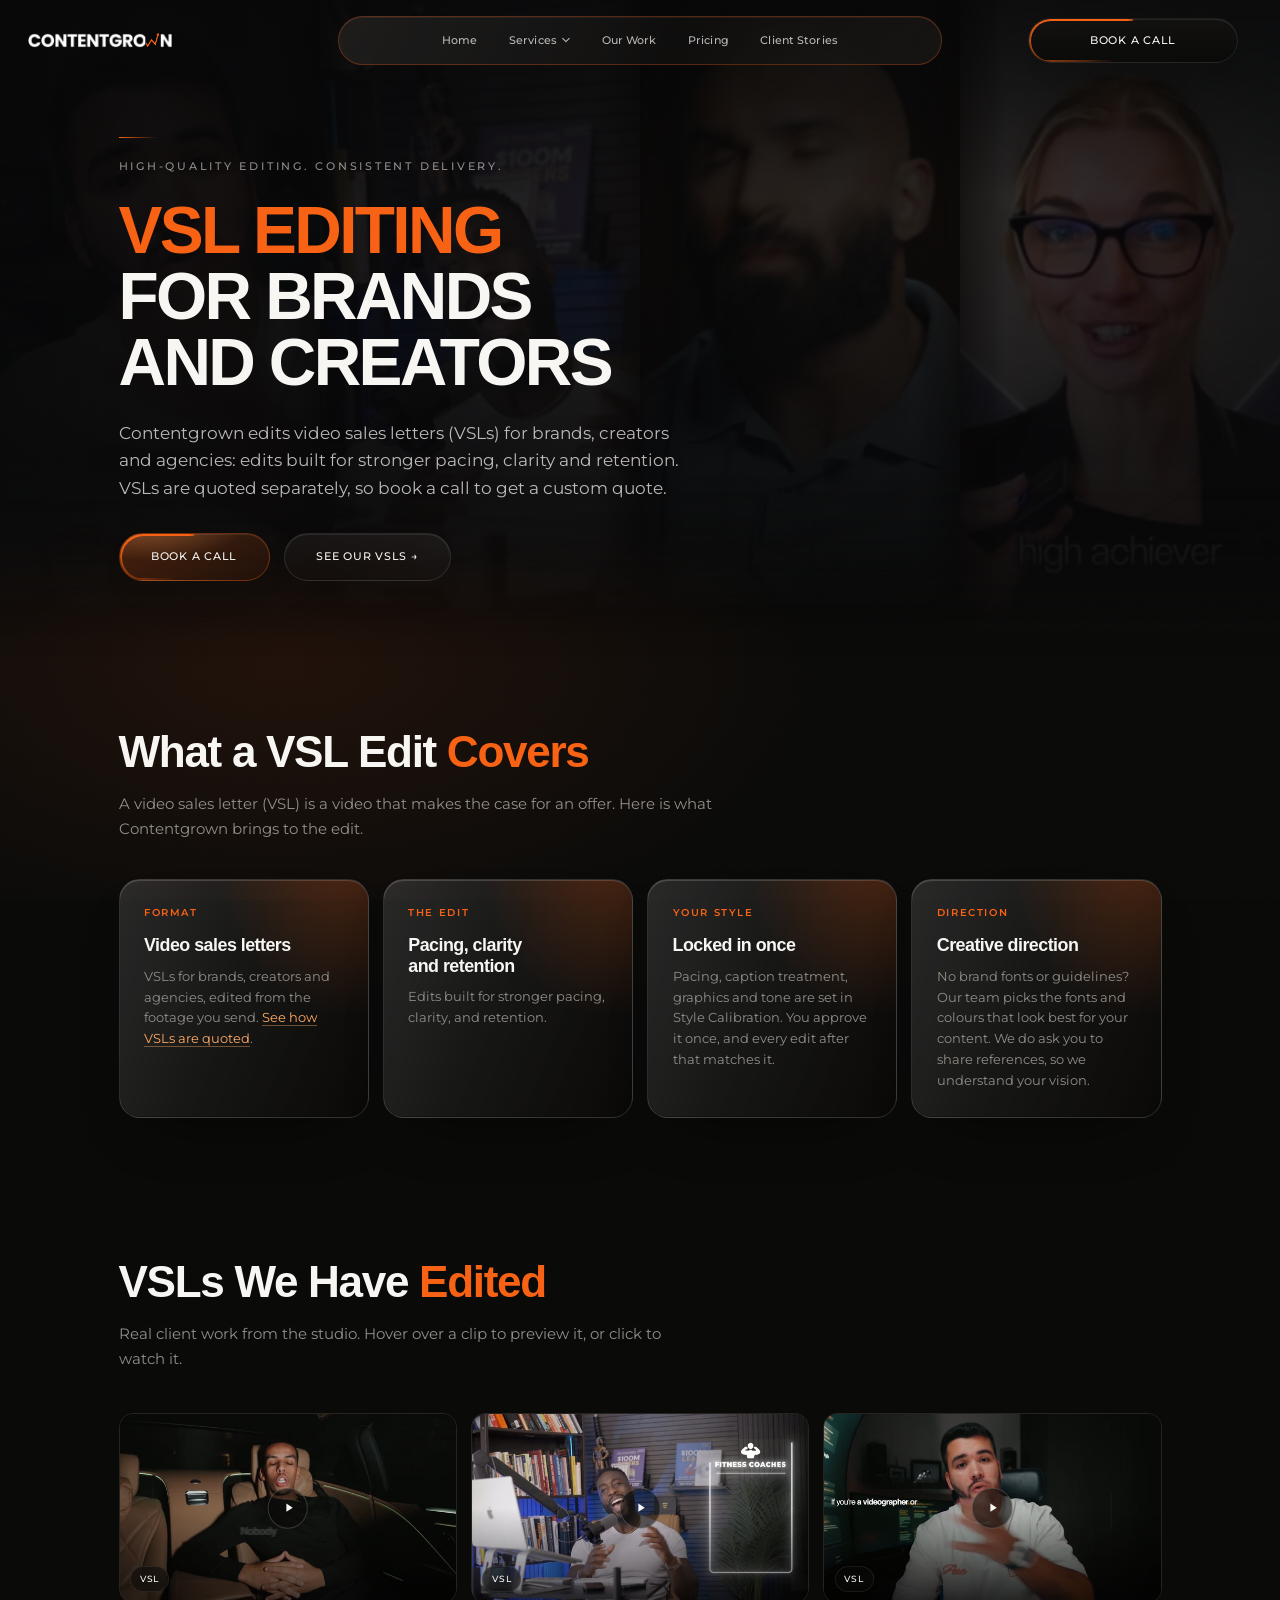
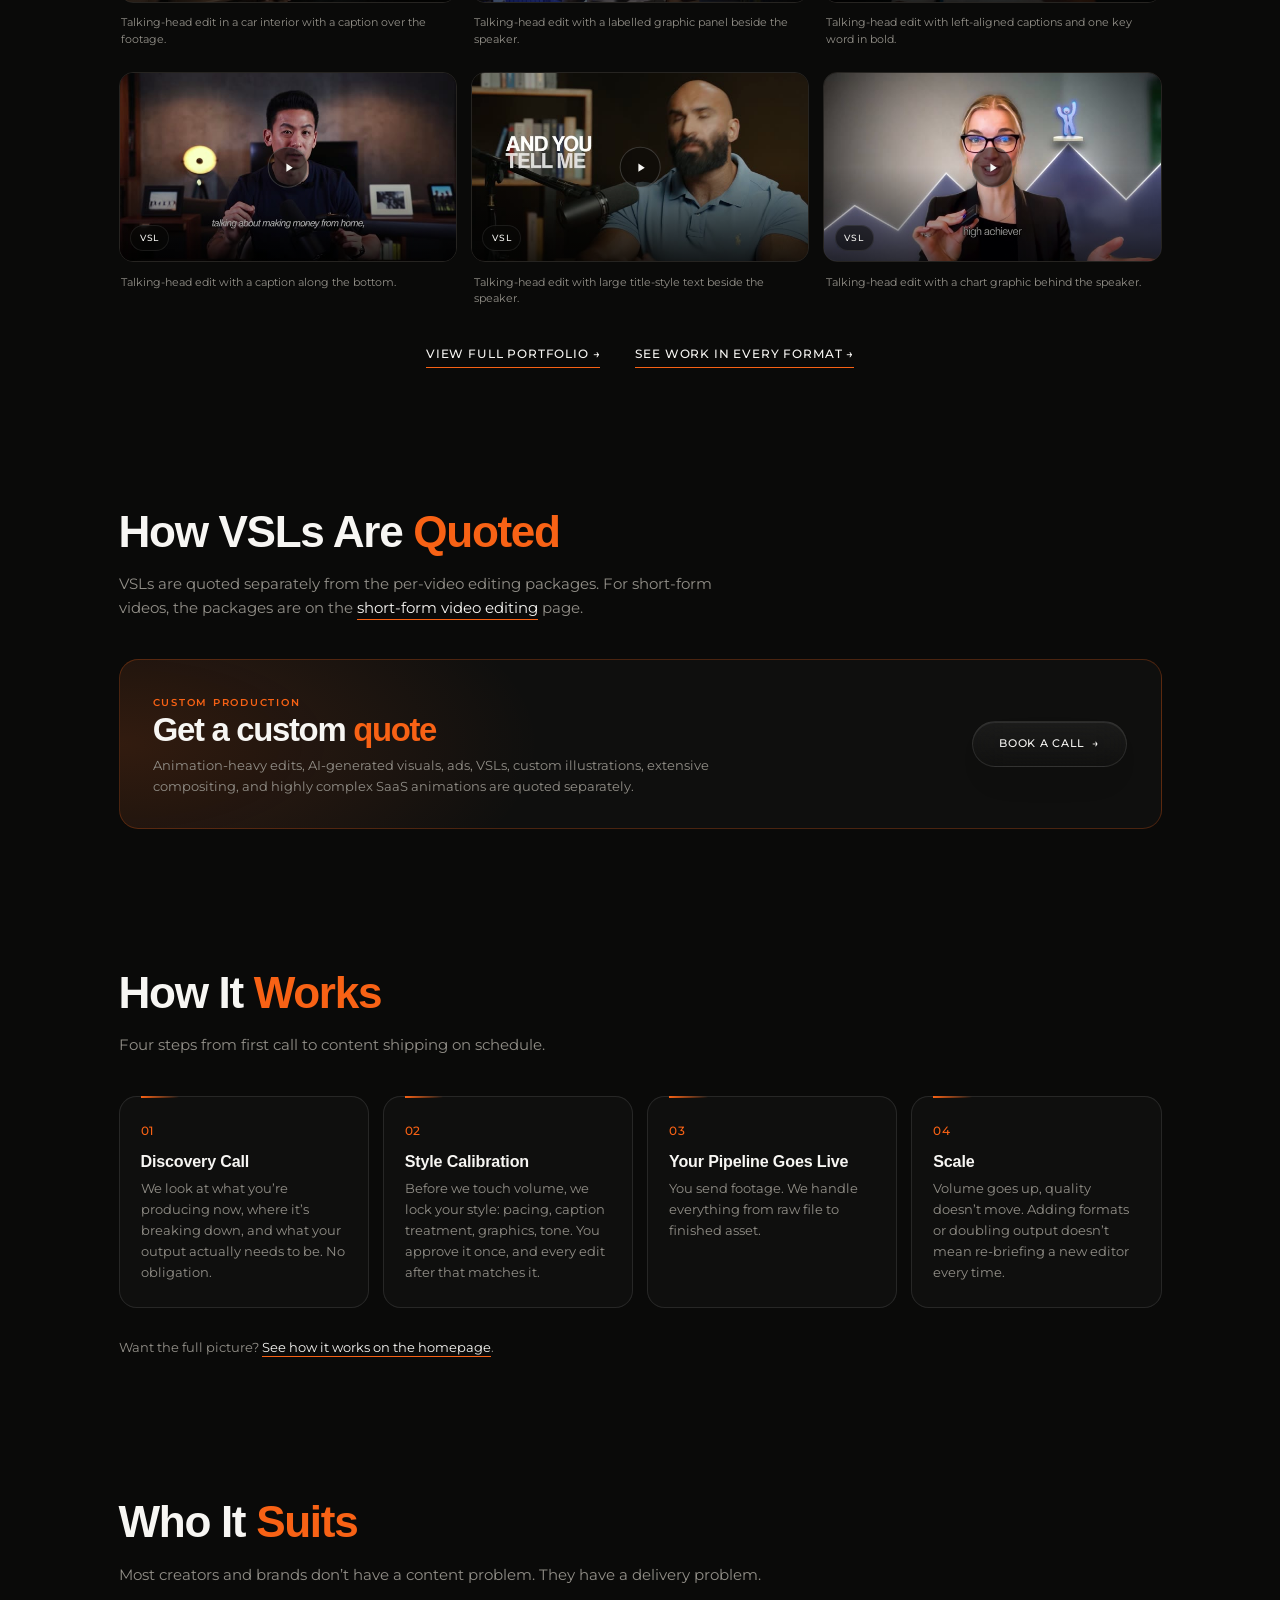
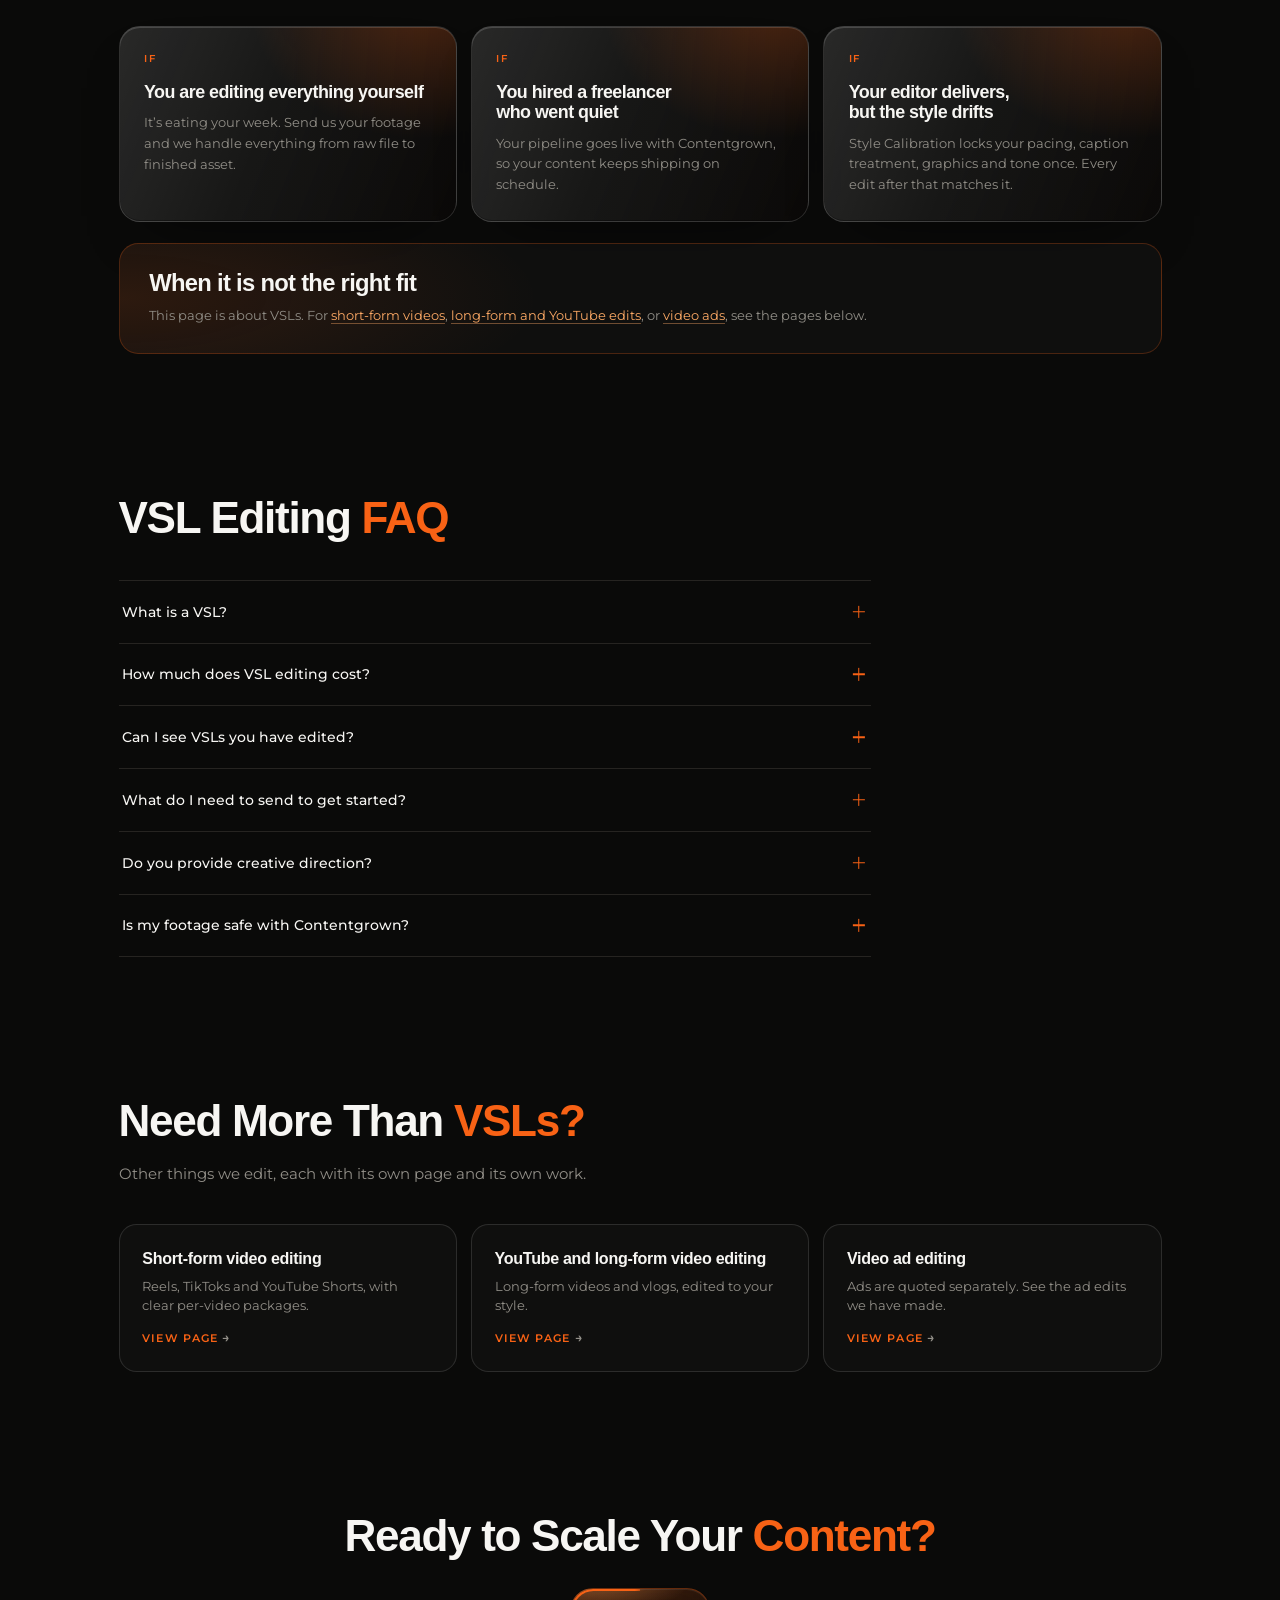
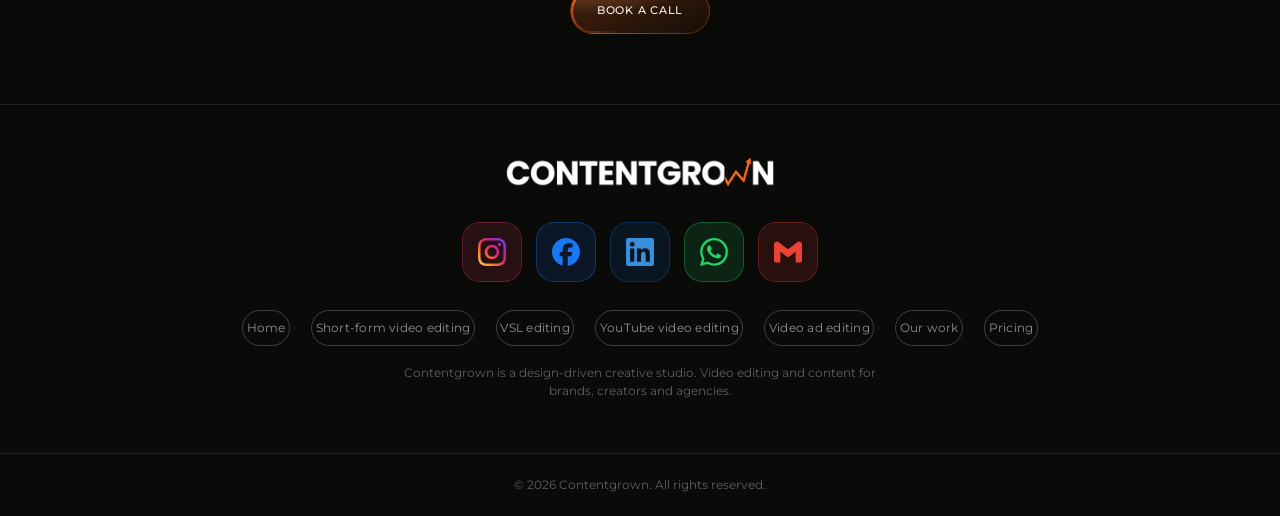
<file: vsl-editing/index.html>
<!DOCTYPE html>
<!--
  LANDING PAGE TEMPLATE  (this file is the master copy: the other landing pages are built from it)
  See PAGE-TEMPLATE.md at the repo root for the long version. Short version:

  FILES        /styles.css (homepage stylesheet, never edited for these pages) + /page.css (extras) + /page.js (behaviour).
               The big homepage script.js is NOT loaded here: it assumes the homepage DOM.
               Every path is absolute (/styles.css, /assets/...) because the page lives in a folder (<slug>/index.html)
               and may be served with or without a trailing slash.

  SECTIONS     1 header (same as homepage; Services menu = links to the 4 landing pages)
               2 hero (H1 + lead + Book a Call / See Packages; still frames, no video)
               3 "What We Edit" (4 feature cards)
               4 clips (8 real portfolio clips, poster first, hover preview, click = lightbox)
               5 packages (pricing cards, Standard / Advanced toggle; only on pages that have prices)
               6 "How It Works" (4 site steps)
               7 "Who It Suits" (3 cards + a note box)
               8 FAQ (accordion, answers are in the HTML)
               9 "Need More ...?" (3 links to sibling landing pages)
              10 closing call to action (Book a Call) and the footer

  PER PAGE     <title>, meta description, canonical, og:url / og:title / og:description, twitter:title / twitter:description,
  (change)     the JSON-LD block (names, urls, description, breadcrumb label), the hero (eyebrow, H1, lead, 4 still frames),
               section copy, the clips (data-full / data-preview / poster / alt / caption / label), the pricing block (or
               remove it and use the "custom quote" box), the FAQ, the three sibling cards, aria-current="page" on the
               matching Services-menu link and footer link.  Then add the URL to /sitemap.xml.

  KEEP         header, mobile menu, footer markup and the icon block, lightbox markup, skip link, the inline "js" class
               script, fonts and favicon links, the Calendly link, class names (page.js and page.css look for them).

  RULES        Only facts the homepage already states. No client names or logos. Follow the owner exclusions listed under
               "Content rules" in PAGE-TEMPLATE.md. No FAQPage / Review / rating / price schema. One H1. Alt text or
               aria-label on every image and video. Brand: CONTENTGROWN for the wordmark, "Contentgrown" inside sentences.
-->
<html lang="en">
<head>
<meta charset="UTF-8">
<meta name="viewport" content="width=device-width, initial-scale=1.0">
<title>VSL Editing Service | CONTENTGROWN</title>
<meta name="description" content="VSL editing for brands and creators: video sales letters edited for pacing, clarity and retention. See real VSLs we have edited and book a call.">
<link rel="canonical" href="https://contentgrown.com/vsl-editing">
<meta name="robots" content="index,follow,max-image-preview:large">
<meta property="og:type" content="website">
<meta property="og:site_name" content="CONTENTGROWN">
<meta property="og:url" content="https://contentgrown.com/vsl-editing">
<meta property="og:title" content="VSL Editing Service | CONTENTGROWN">
<meta property="og:description" content="VSL editing for brands and creators: video sales letters edited for pacing, clarity and retention. See real VSLs we have edited and book a call.">
<meta property="og:image" content="https://contentgrown.com/assets/og-image.jpg">
<meta property="og:image:width" content="1200">
<meta property="og:image:height" content="630">
<meta property="og:image:alt" content="CONTENTGROWN. You create. We make it worth watching. Video editing &amp; content for brands, creators &amp; agencies.">
<meta name="twitter:card" content="summary_large_image">
<meta name="twitter:title" content="VSL Editing Service | CONTENTGROWN">
<meta name="twitter:description" content="VSL editing for brands and creators: video sales letters edited for pacing, clarity and retention. See real VSLs we have edited and book a call.">
<meta name="twitter:image" content="https://contentgrown.com/assets/og-image.jpg">
<meta name="twitter:image:alt" content="CONTENTGROWN. You create. We make it worth watching. Video editing &amp; content for brands, creators &amp; agencies.">
<!-- Structured data: breadcrumb, the service and this page. The provider is the same organisation node (@id) the homepage
     defines. No prices, ratings, reviews or FAQ markup, and nothing the page does not itself state. -->
<script type="application/ld+json">
{
  "@context": "https://schema.org",
  "@graph": [
    {
      "@type": "BreadcrumbList",
      "@id": "https://contentgrown.com/vsl-editing#breadcrumb",
      "itemListElement": [
        { "@type": "ListItem", "position": 1, "name": "Home", "item": "https://contentgrown.com/" },
        { "@type": "ListItem", "position": 2, "name": "VSL editing", "item": "https://contentgrown.com/vsl-editing" }
      ]
    },
    {
      "@type": "Service",
      "@id": "https://contentgrown.com/vsl-editing#service",
      "name": "VSL Editing",
      "serviceType": "VSL editing",
      "category": "Content Production",
      "description": "Video sales letter (VSL) editing for brands, creators and agencies: VSLs edited for stronger pacing, clarity and retention, and quoted separately as a custom project.",
      "url": "https://contentgrown.com/vsl-editing",
      "provider": {
        "@type": "Organization",
        "@id": "https://contentgrown.com/#organization",
        "name": "CONTENTGROWN",
        "url": "https://contentgrown.com/"
      },
      "audience": { "@type": "Audience", "audienceType": "Brands, creators and agencies" }
    },
    {
      "@type": "WebPage",
      "@id": "https://contentgrown.com/vsl-editing#webpage",
      "url": "https://contentgrown.com/vsl-editing",
      "name": "VSL Editing Service | CONTENTGROWN",
      "description": "VSL editing for brands and creators: video sales letters edited for pacing, clarity and retention. See real VSLs we have edited and book a call.",
      "inLanguage": "en",
      "isPartOf": { "@id": "https://contentgrown.com/#website" },
      "breadcrumb": { "@id": "https://contentgrown.com/vsl-editing#breadcrumb" },
      "mainEntity": { "@id": "https://contentgrown.com/vsl-editing#service" },
      "primaryImageOfPage": { "@type": "ImageObject", "url": "https://contentgrown.com/assets/og-image.jpg", "width": 1200, "height": 630 }
    }
  ]
}
</script>
<script>document.documentElement.classList.add("js");</script>
<link rel="icon" href="/assets/favicon.ico" sizes="32x32">
<link rel="icon" type="image/png" href="/assets/favicon-16x16.png" sizes="16x16">
<link rel="icon" type="image/png" href="/assets/favicon-32x32.png" sizes="32x32">
<link rel="icon" type="image/png" href="/assets/favicon-192.png" sizes="192x192">
<link rel="apple-touch-icon" href="/assets/apple-touch-icon.png">
<link rel="preconnect" href="https://fonts.googleapis.com">
<link rel="preconnect" href="https://fonts.gstatic.com" crossorigin>
<!-- The font stylesheet is on another origin: it loads as "print" (never blocks rendering) and switches to "all" on arrival (same as the homepage). -->
<link href="https://fonts.googleapis.com/css2?family=Montserrat:wght@300;400;500;600;700;800;900&amp;display=swap" rel="stylesheet" media="print" onload="this.media='all'">
<noscript><link href="https://fonts.googleapis.com/css2?family=Montserrat:wght@300;400;500;600;700;800;900&amp;display=swap" rel="stylesheet"></noscript>
<link rel="stylesheet" href="/styles.css">
<link rel="stylesheet" href="/page.css">
<style>
/* This page only. The six VSL clips are 16:9, so they sit three to a row (the vertical short-form clips sit four to a row),
   and the custom-quote box sits directly under its heading (the box's top margin is meant for the pricing section it follows on the homepage). */
.page-work--landscape .work-grid { grid-template-columns: repeat(3, minmax(0, 1fr)); }
#custom-quote .custom-production { margin-top: 0; }
@media (max-width: 900px) { .page-work--landscape .work-grid { grid-template-columns: repeat(2, minmax(0, 1fr)); } }
@media (max-width: 560px) { .page-work--landscape .work-grid { grid-template-columns: minmax(0, 1fr); } }
</style>
</head>
<body class="page-landing">
<a class="skip-link" href="#main">Skip to content</a>

<div class="bg-fixed" aria-hidden="true">
  <div class="aurora"></div>
  <div class="grain"></div>
</div>

<header class="site-header" id="site-header">
  <div class="header-row">
    <a href="/" class="logo"><img src="/assets/logo-white.png" alt="CONTENTGROWN" class="logo-img" width="1240" height="136" decoding="async" fetchpriority="high"><span class="logo-arrow-overlay" aria-hidden="true"></span></a>
    <nav class="nav" aria-label="Main">
      <ul class="nav-links" id="nav-links">
        <li><a href="/">Home</a></li>
        <li class="nav-item-dropdown" id="services-dropdown-wrap">
          <button type="button" class="nav-dropdown-trigger" id="services-trigger" aria-expanded="false" aria-controls="services-dropdown">
            Services
            <svg class="nav-chevron" viewBox="0 0 12 8" fill="none" xmlns="http://www.w3.org/2000/svg" aria-hidden="true"><path d="M1 1.5L6 6.5L11 1.5" stroke="currentColor" stroke-width="1.6" stroke-linecap="round" stroke-linejoin="round"/></svg>
          </button>
          <ul class="services-dropdown" id="services-dropdown" aria-labelledby="services-trigger">
            <li><a href="/short-form-video-editing">Short-form video editing</a></li>
            <li><a href="/vsl-editing" aria-current="page">VSL editing</a></li>
            <li><a href="/youtube-video-editing">YouTube video editing</a></li>
            <li><a href="/video-ad-editing">Video ad editing</a></li>
            <li class="services-dropdown-all"><a href="/#services">All services</a></li>
          </ul>
        </li>
        <li><a href="/#work">Our Work</a></li>
        <li><a href="/#pricing">Pricing</a></li>
        <li><a href="/#proof">Client Stories</a></li>
      </ul>
      <span class="nav-indicator" id="nav-indicator" aria-hidden="true"></span>
    </nav>
    <a href="https://calendly.com/contentgrownn/15mincall" target="_blank" rel="noopener" class="btn btn-solid btn-glass nav-cta"><span class="btn-label">Book a Call</span></a>
    <button class="hamburger" id="hamburger" type="button" aria-label="Menu" aria-expanded="false" aria-controls="mobile-menu">
      <span></span><span></span><span></span>
    </button>
  </div>
  <div class="mobile-menu" id="mobile-menu">
    <a href="/">Home</a>
    <button class="mobile-services-toggle" id="mobile-services-toggle" type="button" aria-expanded="false" aria-controls="mobile-services-list">
      Services
      <svg class="nav-chevron" viewBox="0 0 12 8" fill="none" xmlns="http://www.w3.org/2000/svg" aria-hidden="true"><path d="M1 1.5L6 6.5L11 1.5" stroke="currentColor" stroke-width="1.6" stroke-linecap="round" stroke-linejoin="round"/></svg>
    </button>
    <ul class="mobile-services-list" id="mobile-services-list">
      <li><a href="/short-form-video-editing">Short-form video editing</a></li>
      <li><a href="/vsl-editing" aria-current="page">VSL editing</a></li>
      <li><a href="/youtube-video-editing">YouTube video editing</a></li>
      <li><a href="/video-ad-editing">Video ad editing</a></li>
      <li><a href="/#services">All services</a></li>
    </ul>
    <a href="/#work">Our Work</a>
    <a href="/#pricing">Pricing</a>
    <a href="/#proof">Client Stories</a>
    <a href="https://calendly.com/contentgrownn/15mincall" target="_blank" rel="noopener" class="btn btn-solid btn-glass">Book a Call<span class="btn-beam" aria-hidden="true"></span></a>
  </div>
</header>

<main id="main">

  <!-- 2. HERO. Same hero as the homepage (.hero / .hero-bg), with still frames from the studio's own clips instead of four playing videos. -->
  <section class="hero page-hero" id="top">
    <div class="hero-bg" aria-hidden="true">
      <div class="hero-bg-col page-hero-still" style="background-image:url(/assets/portfolio/posters/vsl-4k-preview.jpg);background-position:42% 28%"></div>
      <div class="hero-bg-col page-hero-still" style="background-image:url(/assets/portfolio/posters/vsl-1-preview.jpg);background-position:39% 28%"></div>
      <div class="hero-bg-col page-hero-still" style="background-image:url(/assets/portfolio/posters/vsl-5-preview.jpg);background-position:75% 28%"></div>
      <div class="hero-bg-col page-hero-still" style="background-image:url(/assets/portfolio/posters/vsl-6-preview.jpg)"></div>
    </div>
    <div class="hero-content">
      <div class="eyebrow-rule"></div>
      <p class="eyebrow">High-quality editing. Consistent delivery.</p>
      <h1 class="hero-title"><span class="amber-word">VSL Editing</span> for Brands and Creators</h1>
      <p class="page-hero-lead">Contentgrown edits video sales letters (VSLs) for brands, creators and agencies: edits built for stronger pacing, clarity and retention. VSLs are quoted separately, so book a call to get a custom quote.</p>
      <div class="page-cta-row">
        <a href="https://calendly.com/contentgrownn/15mincall" target="_blank" rel="noopener" class="btn btn-solid btn-glass">Book a Call<span class="btn-beam" aria-hidden="true"></span></a>
        <a href="#clips" class="btn btn-glass"><span class="btn-label">See Our VSLs <span aria-hidden="true">&rarr;</span></span></a>
      </div>
    </div>
  </section>

  <!-- 3. WHAT A VSL EDIT COVERS. Only what the homepage already says about the editing, the style lock and creative direction. -->
  <section class="page-section" id="what-we-edit" aria-labelledby="what-we-edit-title">
    <div class="section-inner">
      <h2 id="what-we-edit-title" class="reveal">What a VSL Edit <span class="amber-word">Covers</span></h2>
      <p class="section-sub reveal">A video sales letter (VSL) is a video that makes the case for an offer. Here is what Contentgrown brings to the edit.</p>
      <div class="feature-grid">
        <article class="feature-card reveal">
          <span class="feature-kicker">Format</span>
          <h3>Video sales letters</h3>
          <p>VSLs for brands, creators and agencies, edited from the footage you send. <a href="#custom-quote">See how VSLs are quoted</a>.</p>
        </article>
        <article class="feature-card reveal">
          <span class="feature-kicker">The edit</span>
          <h3>Pacing, clarity and retention</h3>
          <p>Edits built for stronger pacing, clarity, and retention.</p>
        </article>
        <article class="feature-card reveal">
          <span class="feature-kicker">Your style</span>
          <h3>Locked in once</h3>
          <p>Pacing, caption treatment, graphics and tone are set in Style Calibration. You approve it once, and every edit after that matches it.</p>
        </article>
        <article class="feature-card reveal">
          <span class="feature-kicker">Direction</span>
          <h3>Creative direction</h3>
          <p>No brand fonts or guidelines? Our team picks the fonts and colours that look best for your content. We do ask you to share references, so we understand your vision.</p>
        </article>
      </div>
    </div>
  </section>

  <!-- 4. CLIPS. The studio's six VSLs from the homepage's Our Work (VSLs tab). Poster images load lazily; a clip's small preview file is only
       fetched on hover, and the full clip only when it is opened. The clips are 16:9 (see the small style block in the head). -->
  <section class="work page-work page-work--landscape" id="clips" aria-labelledby="clips-title">
    <div class="section-inner">
      <h2 id="clips-title" class="reveal">VSLs We Have <span class="amber-word">Edited</span></h2>
      <p class="section-sub reveal">Real client work from the studio. Hover over a clip to preview it, or click to watch it.</p>
      <div class="work-grid">

        <figure class="clip reveal">
          <button class="work-card landscape" type="button" data-full="/assets/portfolio/vsls/office-vsl-preview.mp4" data-preview="/assets/portfolio/vsls/office-vsl-preview-grid.mp4" data-label="VSL client work sample 1" aria-label="Play VSL client work sample 1" aria-haspopup="dialog">
            <img class="clip-poster" src="/assets/portfolio/posters/office-vsl-preview.jpg" width="640" height="360" loading="lazy" decoding="async" alt="VSL edit: a man in a black sweater sitting in a tan leather car seat with his hands clasped, speaking, with the caption 'Nobody' on screen.">
            <span class="clip-play" aria-hidden="true"><svg viewBox="0 0 24 24" fill="currentColor" aria-hidden="true"><path d="M8 5v14l11-7z"/></svg></span>
            <span class="work-card-tag">VSL</span>
          </button>
          <figcaption>Talking-head edit in a car interior with a caption over the footage.</figcaption>
        </figure>

        <figure class="clip reveal">
          <button class="work-card landscape" type="button" data-full="/assets/portfolio/vsls/vsl-1-preview.mp4" data-preview="/assets/portfolio/vsls/vsl-1-preview-grid.mp4" data-label="VSL client work sample 2" aria-label="Play VSL client work sample 2" aria-haspopup="dialog">
            <img class="clip-poster" src="/assets/portfolio/posters/vsl-1-preview.jpg" width="640" height="360" loading="lazy" decoding="async" alt="VSL edit: a man in a white t-shirt laughing at a desk with a microphone and a laptop, bookshelves behind him and a graphic panel labelled 'Fitness coaches' beside him.">
            <span class="clip-play" aria-hidden="true"><svg viewBox="0 0 24 24" fill="currentColor" aria-hidden="true"><path d="M8 5v14l11-7z"/></svg></span>
            <span class="work-card-tag">VSL</span>
          </button>
          <figcaption>Talking-head edit with a labelled graphic panel beside the speaker.</figcaption>
        </figure>

        <figure class="clip reveal">
          <button class="work-card landscape" type="button" data-full="/assets/portfolio/vsls/vsl-4k-preview.mp4" data-preview="/assets/portfolio/vsls/vsl-4k-preview-grid.mp4" data-label="VSL client work sample 3" aria-label="Play VSL client work sample 3" aria-haspopup="dialog">
            <img class="clip-poster" src="/assets/portfolio/posters/vsl-4k-preview.jpg" width="640" height="360" loading="lazy" decoding="async" alt="VSL edit: a man in a white t-shirt with a red print speaking to camera with his hand raised in a dark desk setup, with the caption 'If you're a videographer or' at the left.">
            <span class="clip-play" aria-hidden="true"><svg viewBox="0 0 24 24" fill="currentColor" aria-hidden="true"><path d="M8 5v14l11-7z"/></svg></span>
            <span class="work-card-tag">VSL</span>
          </button>
          <figcaption>Talking-head edit with left-aligned captions and one key word in bold.</figcaption>
        </figure>

        <figure class="clip reveal">
          <button class="work-card landscape" type="button" data-full="/assets/portfolio/vsls/vsl-4-preview.mp4" data-preview="/assets/portfolio/vsls/vsl-4-preview-grid.mp4" data-label="VSL client work sample 4" aria-label="Play VSL client work sample 4" aria-haspopup="dialog">
            <img class="clip-poster" src="/assets/portfolio/posters/vsl-4-preview.jpg" width="640" height="360" loading="lazy" decoding="async" alt="VSL edit: a man in a navy t-shirt speaking to camera behind a microphone, with a lamp and framed pictures behind him and the caption 'talking about making money from home,'.">
            <span class="clip-play" aria-hidden="true"><svg viewBox="0 0 24 24" fill="currentColor" aria-hidden="true"><path d="M8 5v14l11-7z"/></svg></span>
            <span class="work-card-tag">VSL</span>
          </button>
          <figcaption>Talking-head edit with a caption along the bottom.</figcaption>
        </figure>

        <figure class="clip reveal">
          <button class="work-card landscape" type="button" data-full="/assets/portfolio/vsls/vsl-5-preview.mp4" data-preview="/assets/portfolio/vsls/vsl-5-preview-grid.mp4" data-label="VSL client work sample 5" aria-label="Play VSL client work sample 5" aria-haspopup="dialog">
            <img class="clip-poster" src="/assets/portfolio/posters/vsl-5-preview.jpg" width="640" height="360" loading="lazy" decoding="async" alt="VSL edit: a bald, bearded man in a light-blue polo shirt beside a microphone, with large on-screen text reading 'AND YOU TELL ME'.">
            <span class="clip-play" aria-hidden="true"><svg viewBox="0 0 24 24" fill="currentColor" aria-hidden="true"><path d="M8 5v14l11-7z"/></svg></span>
            <span class="work-card-tag">VSL</span>
          </button>
          <figcaption>Talking-head edit with large title-style text beside the speaker.</figcaption>
        </figure>

        <figure class="clip reveal">
          <button class="work-card landscape" type="button" data-full="/assets/portfolio/vsls/vsl-6-preview.mp4" data-preview="/assets/portfolio/vsls/vsl-6-preview-grid.mp4" data-label="VSL client work sample 6" aria-label="Play VSL client work sample 6" aria-haspopup="dialog">
            <img class="clip-poster" src="/assets/portfolio/posters/vsl-6-preview.jpg" width="640" height="360" loading="lazy" decoding="async" alt="VSL edit: a woman with glasses and a black blazer holding a small device, with a white line-chart graphic and a small blue figure with raised arms behind her, and the caption 'high achiever'.">
            <span class="clip-play" aria-hidden="true"><svg viewBox="0 0 24 24" fill="currentColor" aria-hidden="true"><path d="M8 5v14l11-7z"/></svg></span>
            <span class="work-card-tag">VSL</span>
          </button>
          <figcaption>Talking-head edit with a chart graphic behind the speaker.</figcaption>
        </figure>

      </div>
      <div class="work-portfolio-link reveal">
        <a href="https://f.io/B4Xwe_ll" target="_blank" rel="noopener">View Full Portfolio <span aria-hidden="true">&rarr;</span></a>
        <a href="/#work">See Work in Every Format <span aria-hidden="true">&rarr;</span></a>
      </div>
    </div>
  </section>

  <!-- 5. CUSTOM QUOTE. This page has no price list: the homepage says VSLs are quoted separately, so the packages section is replaced by
       the same "Custom production" box the homepage uses. -->
  <section class="page-section" id="custom-quote" aria-labelledby="custom-quote-title">
    <div class="section-inner">
      <h2 id="custom-quote-title" class="reveal">How VSLs Are <span class="amber-word">Quoted</span></h2>
      <p class="section-sub reveal">VSLs are quoted separately from the per-video editing packages. For short-form videos, the packages are on the <a class="text-link" href="/short-form-video-editing#packages">short-form video editing</a> page.</p>
      <div class="custom-production reveal">
        <div>
          <span class="custom-production-kicker">CUSTOM PRODUCTION</span>
          <h3>Get a custom <span class="amber-word">quote</span></h3>
          <p>Animation-heavy edits, AI-generated visuals, ads, VSLs, custom illustrations, extensive compositing, and highly complex SaaS animations are quoted separately.</p>
        </div>
        <a class="btn btn-glass custom-production-cta" href="https://calendly.com/contentgrownn/15mincall" target="_blank" rel="noopener">Book a Call <span aria-hidden="true">&rarr;</span></a>
      </div>
    </div>
  </section>

  <!-- 6. HOW IT WORKS. The four steps from the homepage, flat, minus the phrases the owner excluded (see PAGE-TEMPLATE.md). -->
  <section class="page-section" id="how-it-works" aria-labelledby="how-it-works-title">
    <div class="section-inner">
      <h2 id="how-it-works-title" class="reveal">How It <span class="amber-word">Works</span></h2>
      <p class="section-sub reveal">Four steps from first call to content shipping on schedule.</p>
      <ol class="steps">
        <li class="step reveal">
          <span class="step-num">01</span>
          <h3>Discovery Call</h3>
          <p>We look at what you&rsquo;re producing now, where it&rsquo;s breaking down, and what your output actually needs to be. No obligation.</p>
        </li>
        <li class="step reveal">
          <span class="step-num">02</span>
          <h3>Style Calibration</h3>
          <p>Before we touch volume, we lock your style: pacing, caption treatment, graphics, tone. You approve it once, and every edit after that matches it.</p>
        </li>
        <li class="step reveal">
          <span class="step-num">03</span>
          <h3>Your Pipeline Goes Live</h3>
          <p>You send footage. We handle everything from raw file to finished asset.</p>
        </li>
        <li class="step reveal">
          <span class="step-num">04</span>
          <h3>Scale</h3>
          <p>Volume goes up, quality doesn&rsquo;t move. Adding formats or doubling output doesn&rsquo;t mean re-briefing a new editor every time.</p>
        </li>
      </ol>
      <p class="steps-more reveal">Want the full picture? <a class="text-link" href="/#how">See how it works on the homepage</a>.</p>
    </div>
  </section>

  <!-- 7. WHO IT SUITS -->
  <section class="page-section" id="who-it-suits" aria-labelledby="who-it-suits-title">
    <div class="section-inner">
      <h2 id="who-it-suits-title" class="reveal">Who It <span class="amber-word">Suits</span></h2>
      <p class="section-sub reveal">Most creators and brands don&rsquo;t have a content problem. They have a delivery problem.</p>
      <div class="feature-grid feature-grid--3">
        <article class="feature-card reveal">
          <span class="feature-kicker">If</span>
          <h3>You are editing everything yourself</h3>
          <p>It&rsquo;s eating your week. Send us your footage and we handle everything from raw file to finished asset.</p>
        </article>
        <article class="feature-card reveal">
          <span class="feature-kicker">If</span>
          <h3>You hired a freelancer who went quiet</h3>
          <p>Your pipeline goes live with Contentgrown, so your content keeps shipping on schedule.</p>
        </article>
        <article class="feature-card reveal">
          <span class="feature-kicker">If</span>
          <h3>Your editor delivers, but the style drifts</h3>
          <p>Style Calibration locks your pacing, caption treatment, graphics and tone once. Every edit after that matches it.</p>
        </article>
      </div>
      <div class="note-box reveal">
        <h3>When it is not the right fit</h3>
        <p>This page is about VSLs. For <a href="/short-form-video-editing">short-form videos</a>, <a href="/youtube-video-editing">long-form and YouTube edits</a>, or <a href="/video-ad-editing">video ads</a>, see the pages below.</p>
      </div>
    </div>
  </section>

  <!-- 8. FAQ. Answers use only what the homepage states. Visible text only, no FAQ markup. -->
  <section class="faqs" id="faqs" aria-labelledby="faqs-title">
    <div class="section-inner">
      <h2 id="faqs-title" class="reveal">VSL Editing <span class="amber-word">FAQ</span></h2>
      <div class="faq-list">
        <div class="faq-item reveal">
          <h3 class="faq-heading"><button class="faq-question" type="button" id="faq-q1" aria-expanded="false" aria-controls="faq-a1"><span>What is a VSL?</span><span class="faq-icon" aria-hidden="true"></span></button></h3>
          <div class="faq-answer" id="faq-a1" role="region" aria-labelledby="faq-q1">
            <p>A VSL, or video sales letter, is a video that makes the case for an offer. Contentgrown edits VSLs for brands, creators and agencies, from the footage you send.</p>
          </div>
        </div>
        <div class="faq-item reveal">
          <h3 class="faq-heading"><button class="faq-question" type="button" id="faq-q2" aria-expanded="false" aria-controls="faq-a2"><span>How much does VSL editing cost?</span><span class="faq-icon" aria-hidden="true"></span></button></h3>
          <div class="faq-answer" id="faq-a2" role="region" aria-labelledby="faq-q2">
            <p>VSLs are quoted separately from the per-video editing packages on our site. Ads, AI-generated visuals and other custom production are quoted separately too. To get a custom quote for your VSL, <a href="#book">book a call</a>.</p>
          </div>
        </div>
        <div class="faq-item reveal">
          <h3 class="faq-heading"><button class="faq-question" type="button" id="faq-q3" aria-expanded="false" aria-controls="faq-a3"><span>Can I see VSLs you have edited?</span><span class="faq-icon" aria-hidden="true"></span></button></h3>
          <div class="faq-answer" id="faq-a3" role="region" aria-labelledby="faq-q3">
            <p>Yes. The six VSLs <a href="#clips">above</a> are real client work from the studio: hover over a clip to preview it, or click to watch it. You can also <a href="https://f.io/B4Xwe_ll" target="_blank" rel="noopener">view the full portfolio</a>.</p>
          </div>
        </div>
        <div class="faq-item reveal">
          <h3 class="faq-heading"><button class="faq-question" type="button" id="faq-q4" aria-expanded="false" aria-controls="faq-a4"><span>What do I need to send to get started?</span><span class="faq-icon" aria-hidden="true"></span></button></h3>
          <div class="faq-answer" id="faq-a4" role="region" aria-labelledby="faq-q4">
            <p>You send your footage and share references, so we can understand your vision and what you have in mind. We handle everything from raw file to finished asset. Before that, Style Calibration locks your pacing, caption treatment, graphics and tone: you approve it once, and every edit after that matches it.</p>
          </div>
        </div>
        <div class="faq-item reveal">
          <h3 class="faq-heading"><button class="faq-question" type="button" id="faq-q5" aria-expanded="false" aria-controls="faq-a5"><span>Do you provide creative direction?</span><span class="faq-icon" aria-hidden="true"></span></button></h3>
          <div class="faq-answer" id="faq-a5" role="region" aria-labelledby="faq-q5">
            <p>Yes, we provide creative direction as well. If you don&rsquo;t have brand fonts or guidelines, our team will use its own creative direction and pick the fonts and colours that look best for your content. We do need you to share references, though, so we can understand your vision and what you have in mind.</p>
          </div>
        </div>
        <div class="faq-item reveal">
          <h3 class="faq-heading"><button class="faq-question" type="button" id="faq-q6" aria-expanded="false" aria-controls="faq-a6"><span>Is my footage safe with Contentgrown?</span><span class="faq-icon" aria-hidden="true"></span></button></h3>
          <div class="faq-answer" id="faq-a6" role="region" aria-labelledby="faq-q6">
            <p>Yes. Your files are stored securely, and only the team members working on your project can access them. We never share your raw footage or personal information with third parties without your consent. The only material we ever feature on our social channels is the finished, edited version of your video, shared to showcase our editing work.</p>
          </div>
        </div>
      </div>
    </div>
  </section>

  <!-- 9. SIBLING PAGES. Three links to the other landing pages (never to this one). -->
  <section class="page-section" id="more" aria-labelledby="more-title">
    <div class="section-inner">
      <h2 id="more-title" class="reveal">Need More Than <span class="amber-word">VSLs?</span></h2>
      <p class="section-sub reveal">Other things we edit, each with its own page and its own work.</p>
      <div class="related-grid">
        <a class="related-card reveal" href="/short-form-video-editing">
          <strong>Short-form video editing</strong>
          <span>Reels, TikToks and YouTube Shorts, with clear per-video packages.</span>
          <span class="related-go">View page <span aria-hidden="true">&rarr;</span></span>
        </a>
        <a class="related-card reveal" href="/youtube-video-editing">
          <strong>YouTube and long-form video editing</strong>
          <span>Long-form videos and vlogs, edited to your style.</span>
          <span class="related-go">View page <span aria-hidden="true">&rarr;</span></span>
        </a>
        <a class="related-card reveal" href="/video-ad-editing">
          <strong>Video ad editing</strong>
          <span>Ads are quoted separately. See the ad edits we have made.</span>
          <span class="related-go">View page <span aria-hidden="true">&rarr;</span></span>
        </a>
      </div>
    </div>
  </section>

  <!-- 10. CLOSING CALL TO ACTION -->
  <section class="cta" id="book">
    <div class="section-inner cta-inner">
      <h2 class="reveal">Ready to Scale Your <span class="amber-word">Content?</span></h2>
      <a href="https://calendly.com/contentgrownn/15mincall" target="_blank" rel="noopener" class="btn btn-solid btn-glass reveal">Book a Call<span class="btn-beam" aria-hidden="true"></span></a>
    </div>
  </section>

</main>

<footer class="site-footer">
  <div class="section-inner footer-inner">
    <div class="footer-brand">
      <a href="/" class="logo"><img src="/assets/logo-white.png" alt="CONTENTGROWN" class="logo-img" width="1240" height="136" loading="lazy" decoding="async"><span class="logo-arrow-overlay" aria-hidden="true"></span></a>
    </div>

    <ul class="social-cluster reveal">
      <li>
        <a class="social-btn social-btn--instagram" aria-label="Instagram" title="Instagram" href="https://www.instagram.com/contentgrown/" target="_blank" rel="noopener">
          <svg class="social-icon" viewBox="0 0 24 24" aria-hidden="true" focusable="false"><defs><linearGradient id="ig-grad" x1="0" y1="1" x2="1" y2="0"><stop offset="0" stop-color="#FEDA75"/><stop offset=".28" stop-color="#FA7E1E"/><stop offset=".55" stop-color="#D62976"/><stop offset=".8" stop-color="#962FBF"/><stop offset="1" stop-color="#4F5BD5"/></linearGradient></defs><path fill="url(#ig-grad)" d="M7.0301.084c-1.2768.0602-2.1487.264-2.911.5634-.7888.3075-1.4575.72-2.1228 1.3877-.6652.6677-1.075 1.3368-1.3802 2.127-.2954.7638-.4956 1.6365-.552 2.914-.0564 1.2775-.0689 1.6882-.0626 4.947.0062 3.2586.0206 3.6671.0825 4.9473.061 1.2765.264 2.1482.5635 2.9107.308.7889.72 1.4573 1.388 2.1228.6679.6655 1.3365 1.0743 2.1285 1.38.7632.295 1.6361.4961 2.9134.552 1.2773.056 1.6884.069 4.9462.0627 3.2578-.0062 3.668-.0207 4.9478-.0814 1.28-.0607 2.147-.2652 2.9098-.5633.7889-.3086 1.4578-.72 2.1228-1.3881.665-.6682 1.0745-1.3378 1.3795-2.1284.2957-.7632.4966-1.636.552-2.9124.056-1.2809.0692-1.6898.063-4.948-.0063-3.2583-.021-3.6668-.0817-4.9465-.0607-1.2797-.264-2.1487-.5633-2.9117-.3084-.7889-.72-1.4568-1.3876-2.1228C21.2982 1.33 20.628.9208 19.8378.6165 19.074.321 18.2017.1197 16.9244.0645 15.6471.0093 15.236-.005 11.977.0014 8.718.0076 8.31.0215 7.0301.0839m.1402 21.6932c-1.17-.0509-1.8053-.2453-2.2287-.408-.5606-.216-.96-.4771-1.3819-.895-.422-.4178-.6811-.8186-.9-1.378-.1644-.4234-.3624-1.058-.4171-2.228-.0595-1.2645-.072-1.6442-.079-4.848-.007-3.2037.0053-3.583.0607-4.848.05-1.169.2456-1.805.408-2.2282.216-.5613.4762-.96.895-1.3816.4188-.4217.8184-.6814 1.3783-.9003.423-.1651 1.0575-.3614 2.227-.4171 1.2655-.06 1.6447-.072 4.848-.079 3.2033-.007 3.5835.005 4.8495.0608 1.169.0508 1.8053.2445 2.228.408.5608.216.96.4754 1.3816.895.4217.4194.6816.8176.9005 1.3787.1653.4217.3617 1.056.4169 2.2263.0602 1.2655.0739 1.645.0796 4.848.0058 3.203-.0055 3.5834-.061 4.848-.051 1.17-.245 1.8055-.408 2.2294-.216.5604-.4763.96-.8954 1.3814-.419.4215-.8181.6811-1.3783.9-.4224.1649-1.0577.3617-2.2262.4174-1.2656.0595-1.6448.072-4.8493.079-3.2045.007-3.5825-.006-4.848-.0608M16.953 5.5864A1.44 1.44 0 1 0 18.39 4.144a1.44 1.44 0 0 0-1.437 1.4424M5.8385 12.012c.0067 3.4032 2.7706 6.1557 6.173 6.1493 3.4026-.0065 6.157-2.7701 6.1506-6.1733-.0065-3.4032-2.771-6.1565-6.174-6.1498-3.403.0067-6.156 2.771-6.1496 6.1738M8 12.0077a4 4 0 1 1 4.008 3.9921A3.9996 3.9996 0 0 1 8 12.0077"/></svg>
        </a>
      </li>
      <li>
        <a class="social-btn social-btn--facebook" aria-label="Facebook" title="Facebook" href="https://www.facebook.com/profile.php?id=61595439915254" target="_blank" rel="noopener">
          <svg class="social-icon" viewBox="0 0 24 24" aria-hidden="true" focusable="false"><path fill="currentColor" d="M9.101 23.691v-7.98H6.627v-3.667h2.474v-1.58c0-4.085 1.848-5.978 5.858-5.978.401 0 .955.042 1.468.103a8.68 8.68 0 0 1 1.141.195v3.325a8.623 8.623 0 0 0-.653-.036 26.805 26.805 0 0 0-.733-.009c-.707 0-1.259.096-1.675.309a1.686 1.686 0 0 0-.679.622c-.258.42-.374.995-.374 1.752v1.297h3.919l-.386 2.103-.287 1.564h-3.246v8.245C19.396 23.238 24 18.179 24 12.044c0-6.627-5.373-12-12-12s-12 5.373-12 12c0 5.628 3.874 10.35 9.101 11.647Z"/></svg>
        </a>
      </li>
      <li>
        <a class="social-btn social-btn--linkedin" aria-label="LinkedIn" title="LinkedIn" href="https://www.linkedin.com/company/content-grown/" target="_blank" rel="noopener">
          <svg class="social-icon" viewBox="0 0 24 24" aria-hidden="true" focusable="false"><path fill="currentColor" d="M20.447 20.452h-3.554v-5.569c0-1.328-.027-3.037-1.852-3.037-1.853 0-2.136 1.445-2.136 2.939v5.667H9.351V9h3.414v1.561h.046c.477-.9 1.637-1.85 3.37-1.85 3.601 0 4.267 2.37 4.267 5.455v6.286zM5.337 7.433c-1.144 0-2.063-.926-2.063-2.065 0-1.138.92-2.063 2.063-2.063 1.14 0 2.064.925 2.064 2.063 0 1.139-.925 2.065-2.064 2.065zm1.782 13.019H3.555V9h3.564v11.452zM22.225 0H1.771C.792 0 0 .774 0 1.729v20.542C0 23.227.792 24 1.771 24h20.451C23.2 24 24 23.227 24 22.271V1.729C24 .774 23.2 0 22.222 0h.003z"/></svg>
        </a>
      </li>
      <li>
        <a class="social-btn social-btn--whatsapp" aria-label="WhatsApp" title="WhatsApp" href="https://wa.me/923181183581" target="_blank" rel="noopener">
          <svg class="social-icon" viewBox="0 0 24 24" aria-hidden="true" focusable="false"><path fill="currentColor" d="M17.472 14.382c-.297-.149-1.758-.867-2.03-.967-.273-.099-.471-.148-.67.15-.197.297-.767.966-.94 1.164-.173.199-.347.223-.644.075-.297-.15-1.255-.463-2.39-1.475-.883-.788-1.48-1.761-1.653-2.059-.173-.297-.018-.458.13-.606.134-.133.298-.347.446-.52.149-.174.198-.298.298-.497.099-.198.05-.371-.025-.52-.075-.149-.669-1.612-.916-2.207-.242-.579-.487-.5-.669-.51-.173-.008-.371-.01-.57-.01-.198 0-.52.074-.792.372-.272.297-1.04 1.016-1.04 2.479 0 1.462 1.065 2.875 1.213 3.074.149.198 2.096 3.2 5.077 4.487.709.306 1.262.489 1.694.625.712.227 1.36.195 1.871.118.571-.085 1.758-.719 2.006-1.413.248-.694.248-1.289.173-1.413-.074-.124-.272-.198-.57-.347m-5.421 7.403h-.004a9.87 9.87 0 01-5.031-1.378l-.361-.214-3.741.982.998-3.648-.235-.374a9.86 9.86 0 01-1.51-5.26c.001-5.45 4.436-9.884 9.888-9.884 2.64 0 5.122 1.03 6.988 2.898a9.825 9.825 0 012.893 6.994c-.003 5.45-4.437 9.884-9.885 9.884m8.413-18.297A11.815 11.815 0 0012.05 0C5.495 0 .16 5.335.157 11.892c0 2.096.547 4.142 1.588 5.945L.057 24l6.305-1.654a11.882 11.882 0 005.683 1.448h.005c6.554 0 11.89-5.335 11.893-11.893a11.821 11.821 0 00-3.48-8.413Z"/></svg>
        </a>
      </li>
      <li>
        <a class="social-btn social-btn--gmail" aria-label="Email us" title="Email us" href="mailto:contentgrown@gmail.com">
          <svg class="social-icon" viewBox="0 0 24 24" aria-hidden="true" focusable="false"><path fill="currentColor" d="M24 5.457v13.909c0 .904-.732 1.636-1.636 1.636h-3.819V11.73L12 16.64l-6.545-4.91v9.273H1.636A1.636 1.636 0 0 1 0 19.366V5.457c0-2.023 2.309-3.178 3.927-1.964L5.455 4.64 12 9.548l6.545-4.91 1.528-1.145C21.69 2.28 24 3.434 24 5.457z"/></svg>
        </a>
      </li>
    </ul>

    <nav class="footer-links" aria-label="Footer">
      <a href="/">Home</a>
      <a href="/short-form-video-editing">Short-form video editing</a>
      <a href="/vsl-editing" aria-current="page">VSL editing</a>
      <a href="/youtube-video-editing">YouTube video editing</a>
      <a href="/video-ad-editing">Video ad editing</a>
      <a href="/#work">Our work</a>
      <a href="/#pricing">Pricing</a>
    </nav>
    <p class="footer-tagline">Contentgrown is a design-driven creative studio. Video editing and content for brands, creators and agencies.</p>
  </div>

  <p class="footer-legal">&copy; 2026 Contentgrown. All rights reserved.</p>
</footer>

<div class="lightbox" id="lightbox" role="dialog" aria-modal="true" aria-label="Video player">
  <button class="lightbox-close" id="lightbox-close" type="button" aria-label="Close video">&times;</button>
  <video id="lightbox-video" aria-label="VSL client work sample" controls loop playsinline preload="none"></video>
</div>

<script src="/page.js" defer></script>
</body>
</html>
</file>
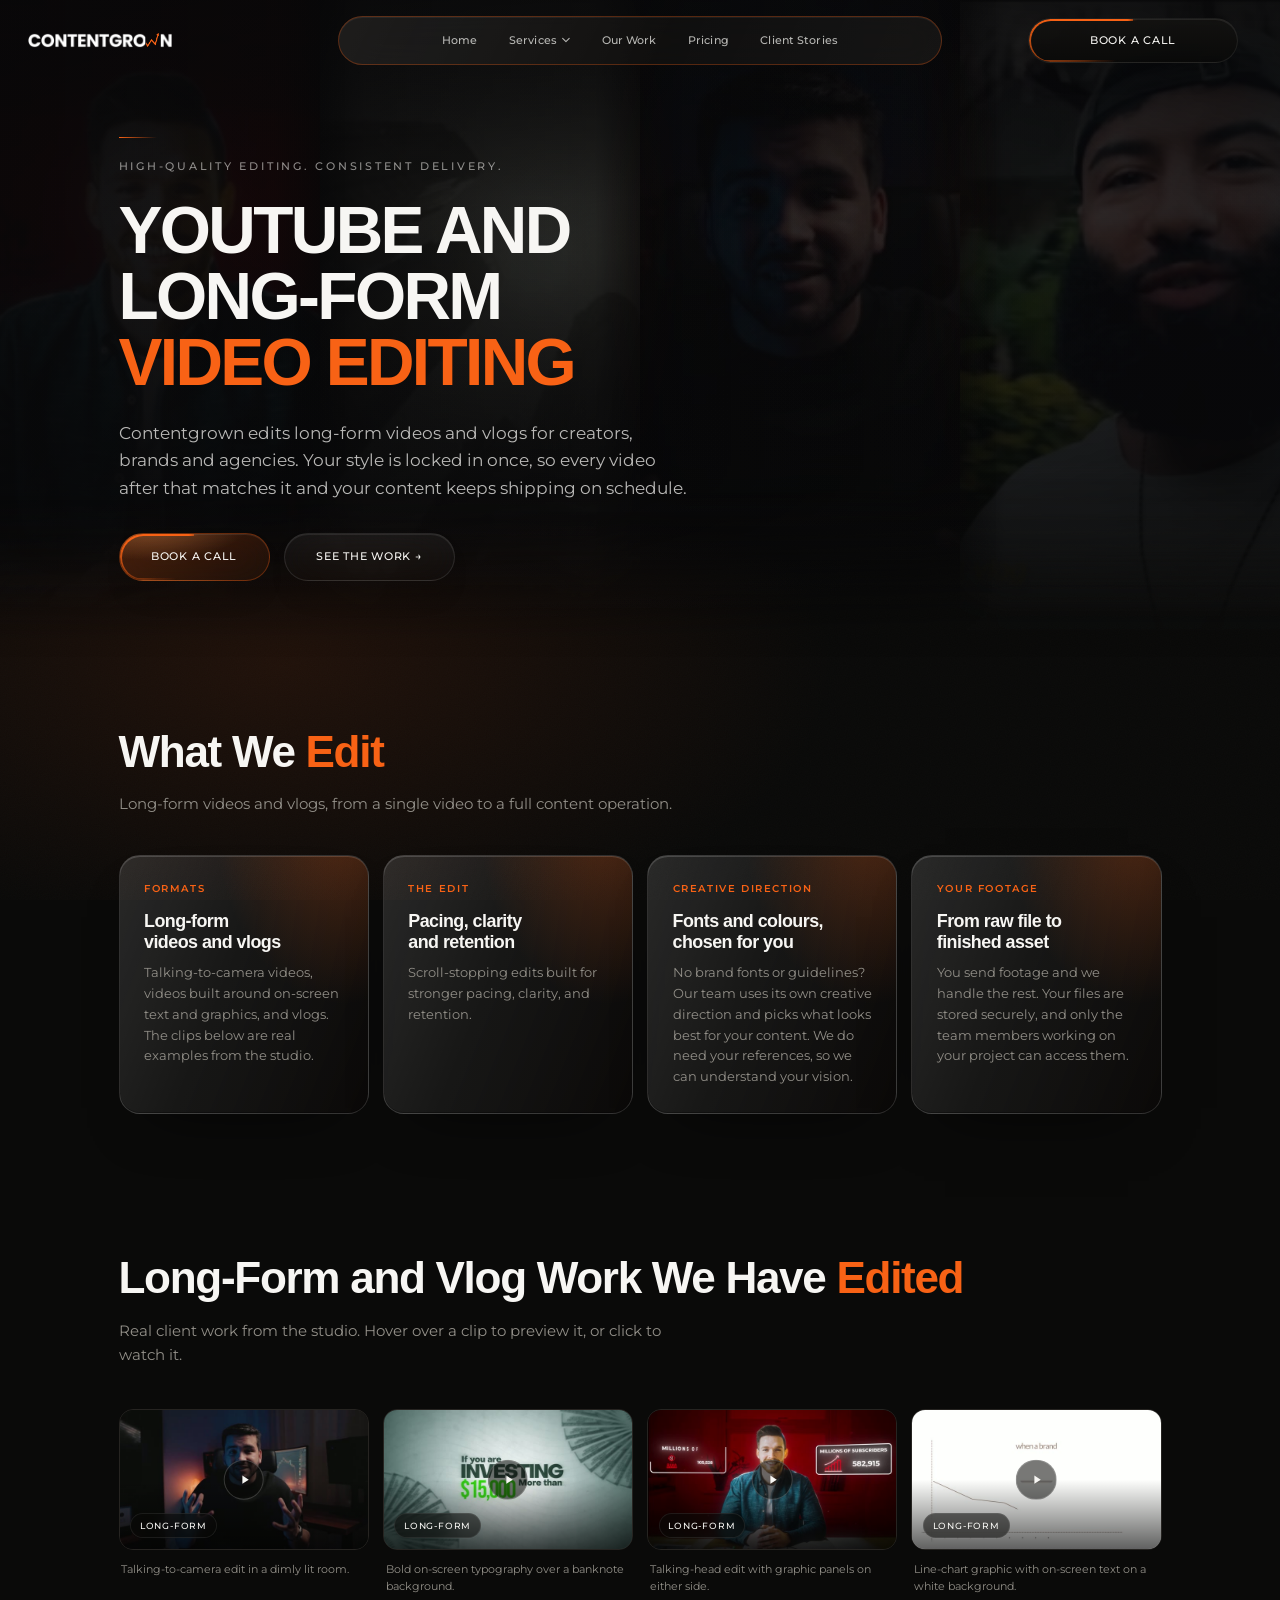
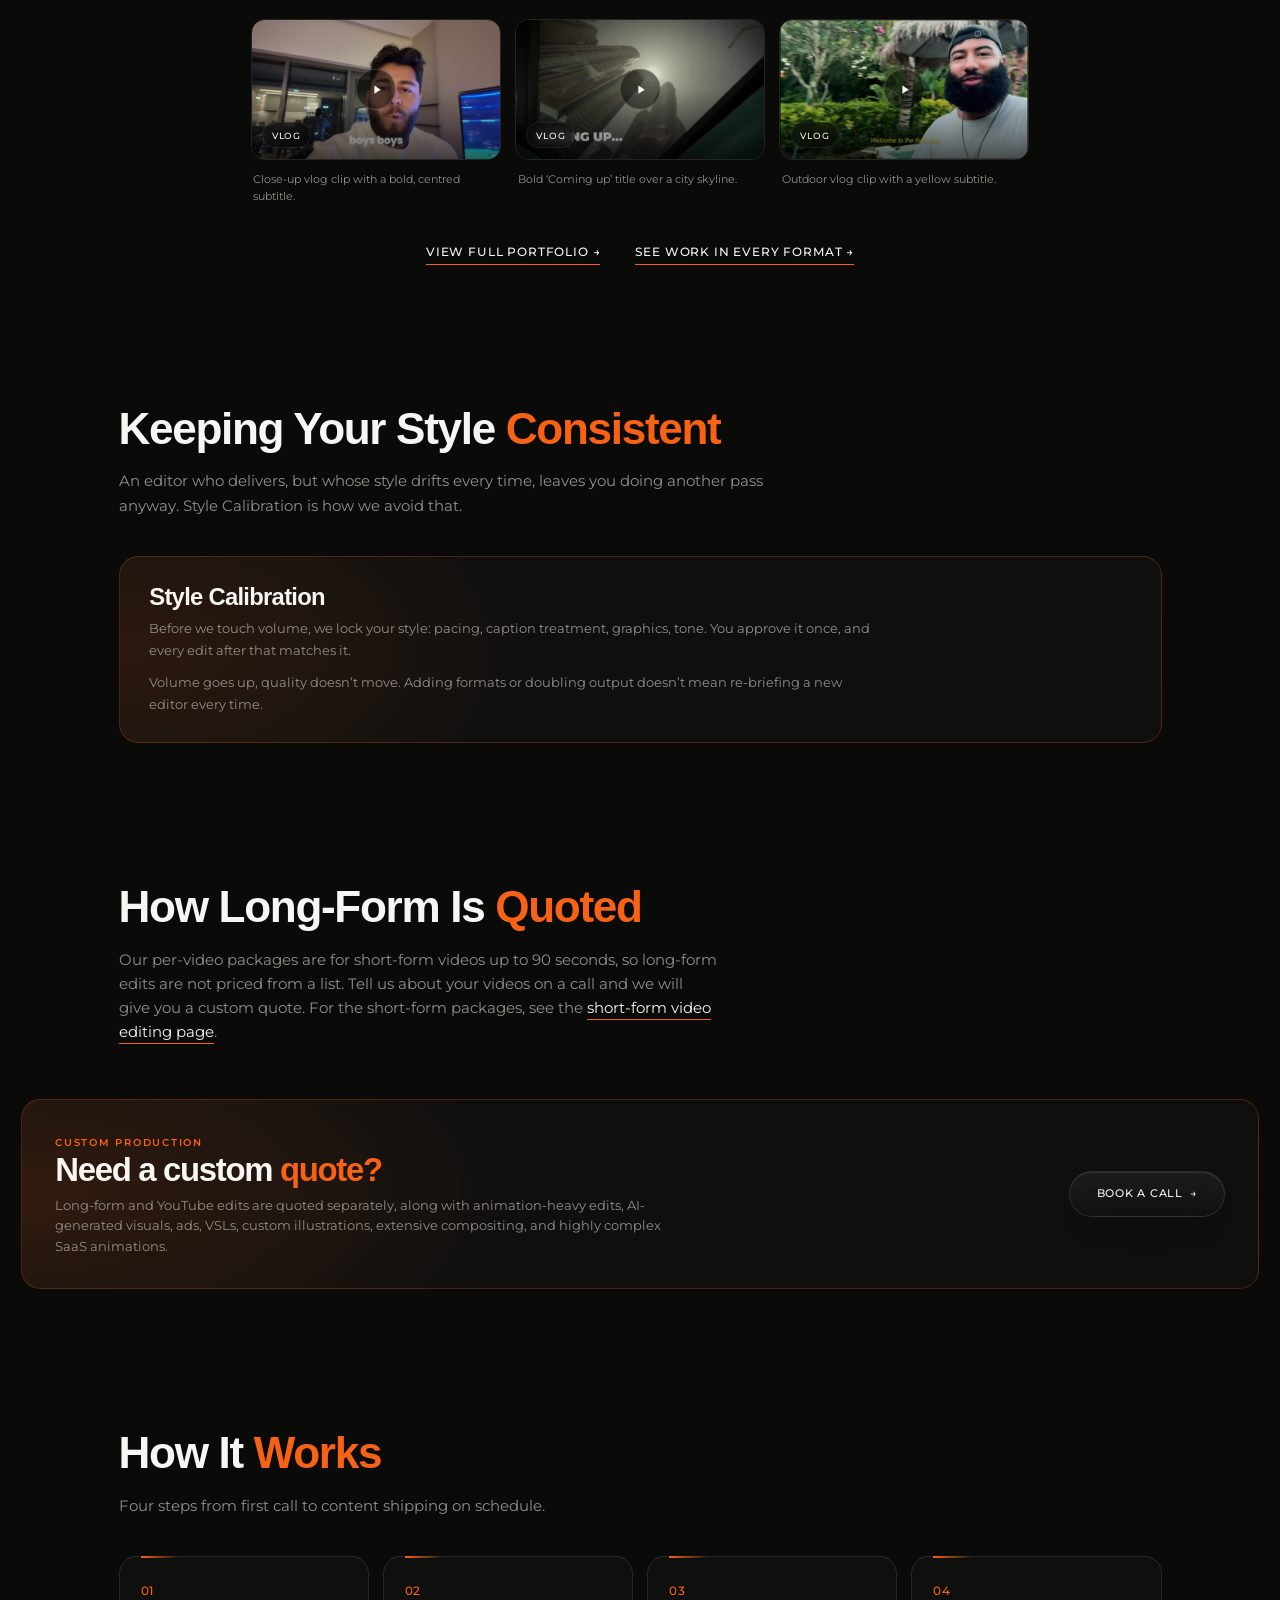
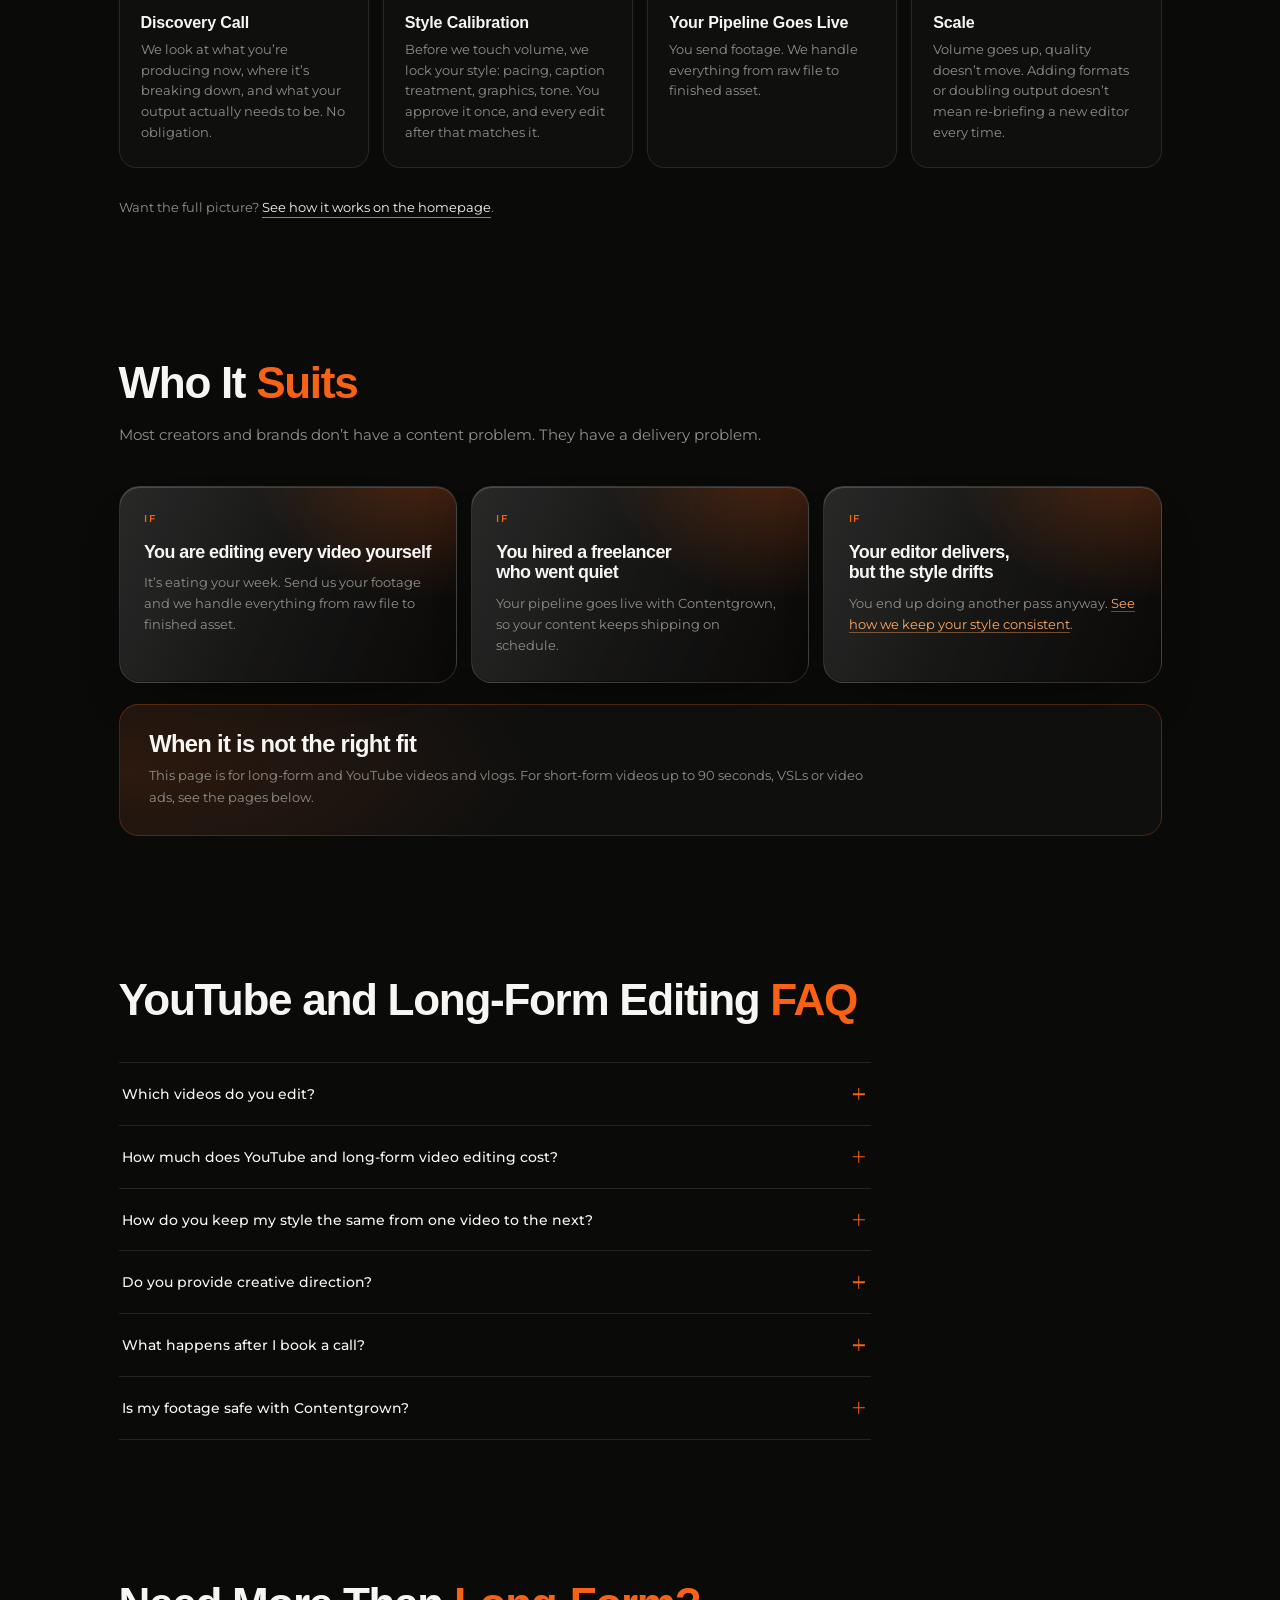
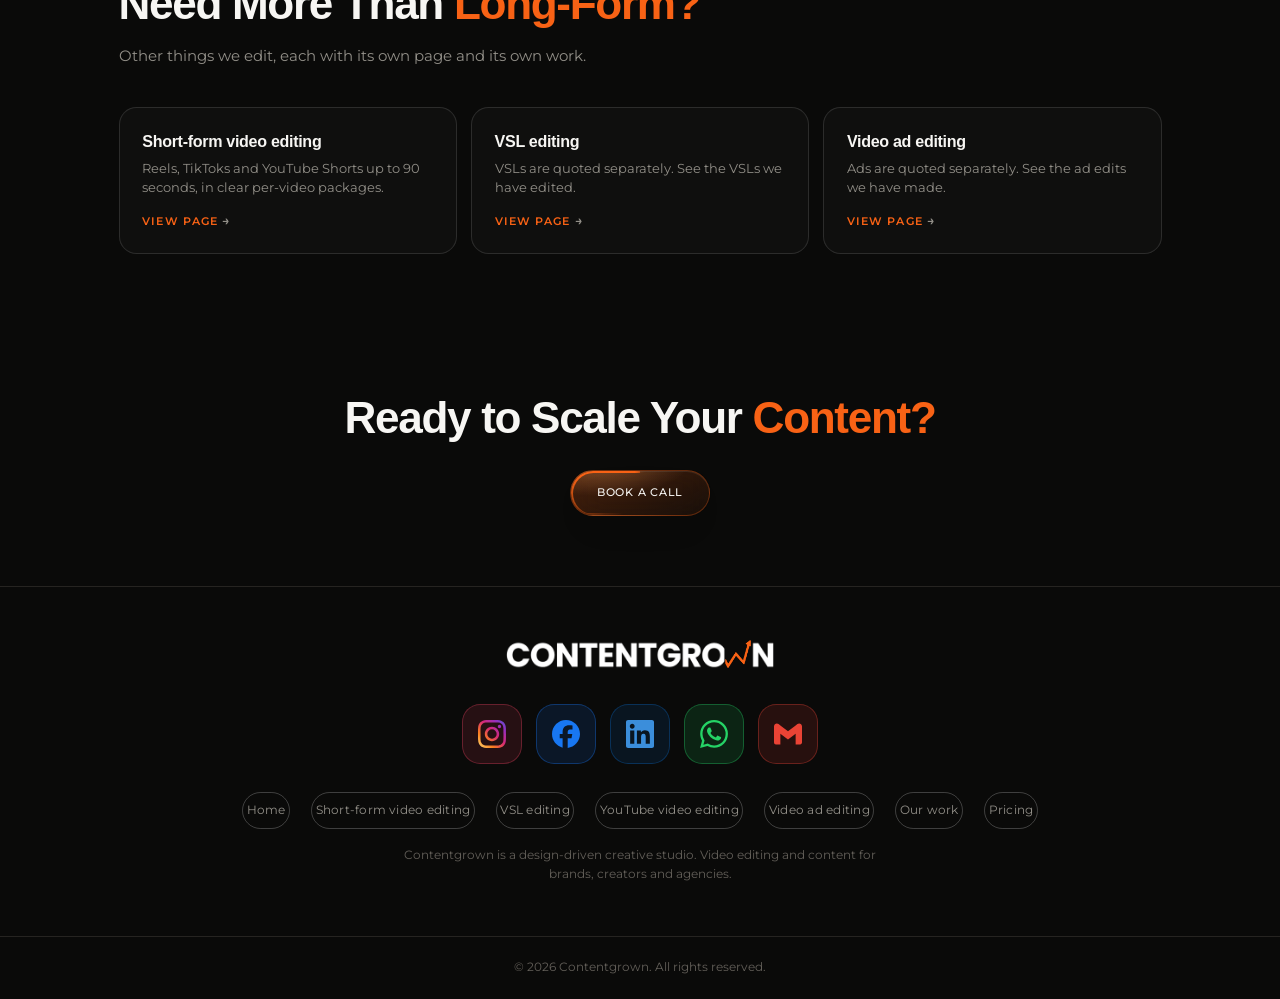
<file: youtube-video-editing/index.html>
<!DOCTYPE html>
<!--
  LANDING PAGE TEMPLATE  (this file is the master copy: the other landing pages are built from it)
  See PAGE-TEMPLATE.md at the repo root for the long version. Short version:

  FILES        /styles.css (homepage stylesheet, never edited for these pages) + /page.css (extras) + /page.js (behaviour).
               The big homepage script.js is NOT loaded here: it assumes the homepage DOM.
               Every path is absolute (/styles.css, /assets/...) because the page lives in a folder (<slug>/index.html)
               and may be served with or without a trailing slash.

  SECTIONS     1 header (same as homepage; Services menu = links to the 4 landing pages)
               2 hero (H1 + lead + Book a Call / See Packages; still frames, no video)
               3 "What We Edit" (4 feature cards)
               4 clips (8 real portfolio clips, poster first, hover preview, click = lightbox)
               5 packages (pricing cards, Standard / Advanced toggle; only on pages that have prices)
               6 "How It Works" (4 site steps)
               7 "Who It Suits" (3 cards + a note box)
               8 FAQ (accordion, answers are in the HTML)
               9 "Need More ...?" (3 links to sibling landing pages)
              10 closing call to action (Book a Call) and the footer

  PER PAGE     <title>, meta description, canonical, og:url / og:title / og:description, twitter:title / twitter:description,
  (change)     the JSON-LD block (names, urls, description, breadcrumb label), the hero (eyebrow, H1, lead, 4 still frames),
               section copy, the clips (data-full / data-preview / poster / alt / caption / label), the pricing block (or
               remove it and use the "custom quote" box), the FAQ, the three sibling cards, aria-current="page" on the
               matching Services-menu link and footer link.  Then add the URL to /sitemap.xml.

  KEEP         header, mobile menu, footer markup and the icon block, lightbox markup, skip link, the inline "js" class
               script, fonts and favicon links, the Calendly link, class names (page.js and page.css look for them).

  RULES        Only facts the homepage already states. No client names or logos. Follow the owner exclusions listed under
               "Content rules" in PAGE-TEMPLATE.md. No FAQPage / Review / rating / price schema. One H1. Alt text or
               aria-label on every image and video. Brand: CONTENTGROWN for the wordmark, "Contentgrown" inside sentences.
-->
<html lang="en">
<head>
<meta charset="UTF-8">
<meta name="viewport" content="width=device-width, initial-scale=1.0">
<title>YouTube Video Editing Service | CONTENTGROWN</title>
<meta name="description" content="YouTube and long-form video editing for creators, brands and agencies, with a style you approve once. See real long-form and vlog work and book a call.">
<link rel="canonical" href="https://contentgrown.com/youtube-video-editing">
<meta name="robots" content="index,follow,max-image-preview:large">
<meta property="og:type" content="website">
<meta property="og:site_name" content="CONTENTGROWN">
<meta property="og:url" content="https://contentgrown.com/youtube-video-editing">
<meta property="og:title" content="YouTube Video Editing Service | CONTENTGROWN">
<meta property="og:description" content="YouTube and long-form video editing for creators, brands and agencies, with a style you approve once. See real long-form and vlog work and book a call.">
<meta property="og:image" content="https://contentgrown.com/assets/og-image.jpg">
<meta property="og:image:width" content="1200">
<meta property="og:image:height" content="630">
<meta property="og:image:alt" content="CONTENTGROWN. You create. We make it worth watching. Video editing &amp; content for brands, creators &amp; agencies.">
<meta name="twitter:card" content="summary_large_image">
<meta name="twitter:title" content="YouTube Video Editing Service | CONTENTGROWN">
<meta name="twitter:description" content="YouTube and long-form video editing for creators, brands and agencies, with a style you approve once. See real long-form and vlog work and book a call.">
<meta name="twitter:image" content="https://contentgrown.com/assets/og-image.jpg">
<meta name="twitter:image:alt" content="CONTENTGROWN. You create. We make it worth watching. Video editing &amp; content for brands, creators &amp; agencies.">
<!-- Structured data: breadcrumb, the service and this page. The provider is the same organisation node (@id) the homepage
     defines. No prices, ratings, reviews or FAQ markup, and nothing the page does not itself state. -->
<script type="application/ld+json">
{
  "@context": "https://schema.org",
  "@graph": [
    {
      "@type": "BreadcrumbList",
      "@id": "https://contentgrown.com/youtube-video-editing#breadcrumb",
      "itemListElement": [
        { "@type": "ListItem", "position": 1, "name": "Home", "item": "https://contentgrown.com/" },
        { "@type": "ListItem", "position": 2, "name": "YouTube video editing", "item": "https://contentgrown.com/youtube-video-editing" }
      ]
    },
    {
      "@type": "Service",
      "@id": "https://contentgrown.com/youtube-video-editing#service",
      "name": "YouTube and Long-Form Video Editing",
      "serviceType": "Long-form video editing",
      "category": "Content Production",
      "description": "YouTube and long-form video editing for creators, brands and agencies: long-form videos and vlogs edited to a style you approve once, with every project quoted separately.",
      "url": "https://contentgrown.com/youtube-video-editing",
      "provider": {
        "@type": "Organization",
        "@id": "https://contentgrown.com/#organization",
        "name": "CONTENTGROWN",
        "url": "https://contentgrown.com/"
      },
      "audience": { "@type": "Audience", "audienceType": "Creators, brands and agencies" }
    },
    {
      "@type": "WebPage",
      "@id": "https://contentgrown.com/youtube-video-editing#webpage",
      "url": "https://contentgrown.com/youtube-video-editing",
      "name": "YouTube Video Editing Service | CONTENTGROWN",
      "description": "YouTube and long-form video editing for creators, brands and agencies, with a style you approve once. See real long-form and vlog work and book a call.",
      "inLanguage": "en",
      "isPartOf": { "@id": "https://contentgrown.com/#website" },
      "breadcrumb": { "@id": "https://contentgrown.com/youtube-video-editing#breadcrumb" },
      "mainEntity": { "@id": "https://contentgrown.com/youtube-video-editing#service" },
      "primaryImageOfPage": { "@type": "ImageObject", "url": "https://contentgrown.com/assets/og-image.jpg", "width": 1200, "height": 630 }
    }
  ]
}
</script>
<script>document.documentElement.classList.add("js");</script>
<link rel="icon" href="/assets/favicon.ico" sizes="32x32">
<link rel="icon" type="image/png" href="/assets/favicon-16x16.png" sizes="16x16">
<link rel="icon" type="image/png" href="/assets/favicon-32x32.png" sizes="32x32">
<link rel="icon" type="image/png" href="/assets/favicon-192.png" sizes="192x192">
<link rel="apple-touch-icon" href="/assets/apple-touch-icon.png">
<link rel="preconnect" href="https://fonts.googleapis.com">
<link rel="preconnect" href="https://fonts.gstatic.com" crossorigin>
<!-- The font stylesheet is on another origin: it loads as "print" (never blocks rendering) and switches to "all" on arrival (same as the homepage). -->
<link href="https://fonts.googleapis.com/css2?family=Montserrat:wght@300;400;500;600;700;800;900&amp;display=swap" rel="stylesheet" media="print" onload="this.media='all'">
<noscript><link href="https://fonts.googleapis.com/css2?family=Montserrat:wght@300;400;500;600;700;800;900&amp;display=swap" rel="stylesheet"></noscript>
<link rel="stylesheet" href="/styles.css">
<link rel="stylesheet" href="/page.css">
<style>
/* This page only: keeps "Long-Form" from breaking at its hyphen in headings, and lays out seven landscape (16:9) clips instead of the eight portrait ones the template shows. */
.nw { white-space: nowrap; }
.page-work .work-card.landscape .clip-video { object-fit: cover; }
@media (min-width: 901px) {
  /* the four Long-Form clips on the first row, the three Vlogs centred under them */
  .page-work .work-grid { grid-template-columns: repeat(8, minmax(0, 1fr)); }
  .page-work .work-grid .clip { grid-column: span 2; }
  .page-work .work-grid .clip:nth-child(5) { grid-column: 2 / span 2; }
}
@media (max-width: 900px) {
  /* two columns: the last clip sits centred on its own row */
  .page-work .work-grid .clip:last-child { grid-column: 1 / -1; width: calc(50% - 0.5rem); justify-self: center; }
}
@media (max-width: 560px) {
  /* phones: one column, so a 16:9 clip is big enough to read */
  .page-work .work-grid { grid-template-columns: minmax(0, 1fr); }
  .page-work .work-grid .clip:last-child { width: auto; justify-self: stretch; }
}
</style>
</head>
<body class="page-landing">
<a class="skip-link" href="#main">Skip to content</a>

<div class="bg-fixed" aria-hidden="true">
  <div class="aurora"></div>
  <div class="grain"></div>
</div>

<header class="site-header" id="site-header">
  <div class="header-row">
    <a href="/" class="logo"><img src="/assets/logo-white.png" alt="CONTENTGROWN" class="logo-img" width="1240" height="136" decoding="async" fetchpriority="high"><span class="logo-arrow-overlay" aria-hidden="true"></span></a>
    <nav class="nav" aria-label="Main">
      <ul class="nav-links" id="nav-links">
        <li><a href="/">Home</a></li>
        <li class="nav-item-dropdown" id="services-dropdown-wrap">
          <button type="button" class="nav-dropdown-trigger" id="services-trigger" aria-expanded="false" aria-controls="services-dropdown">
            Services
            <svg class="nav-chevron" viewBox="0 0 12 8" fill="none" xmlns="http://www.w3.org/2000/svg" aria-hidden="true"><path d="M1 1.5L6 6.5L11 1.5" stroke="currentColor" stroke-width="1.6" stroke-linecap="round" stroke-linejoin="round"/></svg>
          </button>
          <ul class="services-dropdown" id="services-dropdown" aria-labelledby="services-trigger">
            <li><a href="/short-form-video-editing">Short-form video editing</a></li>
            <li><a href="/vsl-editing">VSL editing</a></li>
            <li><a href="/youtube-video-editing" aria-current="page">YouTube video editing</a></li>
            <li><a href="/video-ad-editing">Video ad editing</a></li>
            <li class="services-dropdown-all"><a href="/#services">All services</a></li>
          </ul>
        </li>
        <li><a href="/#work">Our Work</a></li>
        <li><a href="/#pricing">Pricing</a></li>
        <li><a href="/#proof">Client Stories</a></li>
      </ul>
      <span class="nav-indicator" id="nav-indicator" aria-hidden="true"></span>
    </nav>
    <a href="https://calendly.com/contentgrownn/15mincall" target="_blank" rel="noopener" class="btn btn-solid btn-glass nav-cta"><span class="btn-label">Book a Call</span></a>
    <button class="hamburger" id="hamburger" type="button" aria-label="Menu" aria-expanded="false" aria-controls="mobile-menu">
      <span></span><span></span><span></span>
    </button>
  </div>
  <div class="mobile-menu" id="mobile-menu">
    <a href="/">Home</a>
    <button class="mobile-services-toggle" id="mobile-services-toggle" type="button" aria-expanded="false" aria-controls="mobile-services-list">
      Services
      <svg class="nav-chevron" viewBox="0 0 12 8" fill="none" xmlns="http://www.w3.org/2000/svg" aria-hidden="true"><path d="M1 1.5L6 6.5L11 1.5" stroke="currentColor" stroke-width="1.6" stroke-linecap="round" stroke-linejoin="round"/></svg>
    </button>
    <ul class="mobile-services-list" id="mobile-services-list">
      <li><a href="/short-form-video-editing">Short-form video editing</a></li>
      <li><a href="/vsl-editing">VSL editing</a></li>
      <li><a href="/youtube-video-editing" aria-current="page">YouTube video editing</a></li>
      <li><a href="/video-ad-editing">Video ad editing</a></li>
      <li><a href="/#services">All services</a></li>
    </ul>
    <a href="/#work">Our Work</a>
    <a href="/#pricing">Pricing</a>
    <a href="/#proof">Client Stories</a>
    <a href="https://calendly.com/contentgrownn/15mincall" target="_blank" rel="noopener" class="btn btn-solid btn-glass">Book a Call<span class="btn-beam" aria-hidden="true"></span></a>
  </div>
</header>

<main id="main">

  <!-- 2. HERO. Same hero as the homepage (.hero / .hero-bg), with still frames from the studio's own long-form and vlog clips instead of four playing videos. -->
  <section class="hero page-hero" id="top">
    <div class="hero-bg" aria-hidden="true">
      <div class="hero-bg-col page-hero-still" style="background-image:url(/assets/portfolio/posters/long-form-3.jpg)"></div>
      <div class="hero-bg-col page-hero-still" style="background-image:url(/assets/portfolio/posters/vlog-01-preview.jpg)"></div>
      <div class="hero-bg-col page-hero-still" style="background-image:url(/assets/portfolio/posters/long-form-1.jpg)"></div>
      <div class="hero-bg-col page-hero-still" style="background-image:url(/assets/portfolio/posters/vlog-2-preview.jpg);background-position:80% 28%"></div>
    </div>
    <div class="hero-content">
      <div class="eyebrow-rule"></div>
      <p class="eyebrow">High-quality editing. Consistent delivery.</p>
      <h1 class="hero-title">YouTube and <span class="nw">Long-Form</span> <span class="amber-word">Video Editing</span></h1>
      <p class="page-hero-lead">Contentgrown edits long-form videos and vlogs for creators, brands and agencies. Your style is locked in once, so every video after that matches it and your content keeps shipping on schedule.</p>
      <div class="page-cta-row">
        <a href="https://calendly.com/contentgrownn/15mincall" target="_blank" rel="noopener" class="btn btn-solid btn-glass">Book a Call<span class="btn-beam" aria-hidden="true"></span></a>
        <a href="#clips" class="btn btn-glass"><span class="btn-label">See the Work <span aria-hidden="true">&rarr;</span></span></a>
      </div>
    </div>
  </section>

  <!-- 3. WHAT WE EDIT -->
  <section class="page-section" id="what-we-edit" aria-labelledby="what-we-edit-title">
    <div class="section-inner">
      <h2 id="what-we-edit-title" class="reveal">What We <span class="amber-word">Edit</span></h2>
      <p class="section-sub reveal">Long-form videos and vlogs, from a single video to a full content operation.</p>
      <div class="feature-grid">
        <article class="feature-card reveal">
          <span class="feature-kicker">Formats</span>
          <h3>Long-form videos and vlogs</h3>
          <p>Talking-to-camera videos, videos built around on-screen text and graphics, and vlogs. The clips below are real examples from the studio.</p>
        </article>
        <article class="feature-card reveal">
          <span class="feature-kicker">The edit</span>
          <h3>Pacing, clarity and retention</h3>
          <p>Scroll-stopping edits built for stronger pacing, clarity, and retention.</p>
        </article>
        <article class="feature-card reveal">
          <span class="feature-kicker">Creative direction</span>
          <h3>Fonts and colours, chosen for you</h3>
          <p>No brand fonts or guidelines? Our team uses its own creative direction and picks what looks best for your content. We do need your references, so we can understand your vision.</p>
        </article>
        <article class="feature-card reveal">
          <span class="feature-kicker">Your footage</span>
          <h3>From raw file to finished asset</h3>
          <p>You send footage and we handle the rest. Your files are stored securely, and only the team members working on your project can access them.</p>
        </article>
      </div>
    </div>
  </section>

  <!-- 4. CLIPS. Landscape clips: the studio's own Long-Form (4) and Vlogs (3) portfolio items. Poster images load lazily; a clip's small preview file is only fetched on hover, and the full clip only when it is opened. -->
  <section class="work page-work" id="clips" aria-labelledby="clips-title">
    <div class="section-inner">
      <h2 id="clips-title" class="reveal">Long-Form and Vlog Work We Have <span class="amber-word">Edited</span></h2>
      <p class="section-sub reveal">Real client work from the studio. Hover over a clip to preview it, or click to watch it.</p>
      <div class="work-grid">

        <figure class="clip reveal">
          <button class="work-card landscape" type="button" data-full="/assets/portfolio/longform/long-form-1.mp4" data-preview="/assets/portfolio/longform/long-form-1-grid.mp4" data-label="Long-form client work sample 1" aria-label="Play long-form client work sample 1" aria-haspopup="dialog">
            <img class="clip-poster" src="/assets/portfolio/posters/long-form-1.jpg" width="640" height="338" loading="lazy" decoding="async" alt="Long-form edit: a bearded man in a black sweater gesturing with both hands as he talks to camera in a dimly lit room, with a monitor showing a chart behind him.">
            <span class="clip-play" aria-hidden="true"><svg viewBox="0 0 24 24" fill="currentColor" aria-hidden="true"><path d="M8 5v14l11-7z"/></svg></span>
            <span class="work-card-tag">Long-Form</span>
          </button>
          <figcaption>Talking-to-camera edit in a dimly lit room.</figcaption>
        </figure>

        <figure class="clip reveal">
          <button class="work-card landscape" type="button" data-full="/assets/portfolio/longform/long-form-2.mp4" data-preview="/assets/portfolio/longform/long-form-2-grid.mp4" data-label="Long-form client work sample 2" aria-label="Play long-form client work sample 2" aria-haspopup="dialog">
            <img class="clip-poster" src="/assets/portfolio/posters/long-form-2.jpg" width="640" height="360" loading="lazy" decoding="async" alt="Long-form edit: large bold on-screen text reading 'If you are INVESTING' and 'More than', with a bright green dollar amount, on a pale green background with fanned banknotes in two corners.">
            <span class="clip-play" aria-hidden="true"><svg viewBox="0 0 24 24" fill="currentColor" aria-hidden="true"><path d="M8 5v14l11-7z"/></svg></span>
            <span class="work-card-tag">Long-Form</span>
          </button>
          <figcaption>Bold on-screen typography over a banknote background.</figcaption>
        </figure>

        <figure class="clip reveal">
          <button class="work-card landscape" type="button" data-full="/assets/portfolio/longform/long-form-3.mp4" data-preview="/assets/portfolio/longform/long-form-3-grid.mp4" data-label="Long-form client work sample 3" aria-label="Play long-form client work sample 3" aria-haspopup="dialog">
            <img class="clip-poster" src="/assets/portfolio/posters/long-form-3.jpg" width="640" height="360" loading="lazy" decoding="async" alt="Long-form edit: a smiling man in a teal shirt with clasped hands at a desk against a red background, with a graphic panel on either side, one reading 'Millions of subscribers' beside a rising bar chart.">
            <span class="clip-play" aria-hidden="true"><svg viewBox="0 0 24 24" fill="currentColor" aria-hidden="true"><path d="M8 5v14l11-7z"/></svg></span>
            <span class="work-card-tag">Long-Form</span>
          </button>
          <figcaption>Talking-head edit with graphic panels on either side.</figcaption>
        </figure>

        <figure class="clip reveal">
          <button class="work-card landscape" type="button" data-full="/assets/portfolio/longform/long-form-5.mp4" data-preview="/assets/portfolio/longform/long-form-5-grid.mp4" data-label="Long-form client work sample 4" aria-label="Play long-form client work sample 4" aria-haspopup="dialog">
            <img class="clip-poster" src="/assets/portfolio/posters/long-form-5.jpg" width="640" height="360" loading="lazy" decoding="async" alt="Long-form edit: a white screen with a thin line chart trending downwards and the on-screen text 'when a brand'.">
            <span class="clip-play" aria-hidden="true"><svg viewBox="0 0 24 24" fill="currentColor" aria-hidden="true"><path d="M8 5v14l11-7z"/></svg></span>
            <span class="work-card-tag">Long-Form</span>
          </button>
          <figcaption>Line-chart graphic with on-screen text on a white background.</figcaption>
        </figure>

        <figure class="clip reveal">
          <button class="work-card landscape" type="button" data-full="/assets/portfolio/vlogs/betting-vlog-preview.mp4" data-preview="/assets/portfolio/vlogs/betting-vlog-preview-grid.mp4" data-label="Vlog client work sample 1" aria-label="Play vlog client work sample 1" aria-haspopup="dialog">
            <img class="clip-poster" src="/assets/portfolio/posters/betting-vlog-preview.jpg" width="640" height="360" loading="lazy" decoding="async" alt="Vlog edit: a close-up of a bearded man in a white t-shirt speaking to camera at night in front of a window with city lights, with the bold subtitle 'boys boys'.">
            <span class="clip-play" aria-hidden="true"><svg viewBox="0 0 24 24" fill="currentColor" aria-hidden="true"><path d="M8 5v14l11-7z"/></svg></span>
            <span class="work-card-tag">Vlog</span>
          </button>
          <figcaption>Close-up vlog clip with a bold, centred subtitle.</figcaption>
        </figure>

        <figure class="clip reveal">
          <button class="work-card landscape" type="button" data-full="/assets/portfolio/vlogs/vlog-01-preview.mp4" data-preview="/assets/portfolio/vlogs/vlog-01-preview-grid.mp4" data-label="Vlog client work sample 2" aria-label="Play vlog client work sample 2" aria-haspopup="dialog">
            <img class="clip-poster" src="/assets/portfolio/posters/vlog-01-preview.jpg" width="640" height="360" loading="lazy" decoding="async" alt="Vlog edit: a low-angle view of tall glass skyscrapers against a hazy sun, with the title 'COMING UP...' in bold white capitals at the bottom left.">
            <span class="clip-play" aria-hidden="true"><svg viewBox="0 0 24 24" fill="currentColor" aria-hidden="true"><path d="M8 5v14l11-7z"/></svg></span>
            <span class="work-card-tag">Vlog</span>
          </button>
          <figcaption>Bold &lsquo;Coming up&rsquo; title over a city skyline.</figcaption>
        </figure>

        <figure class="clip reveal">
          <button class="work-card landscape" type="button" data-full="/assets/portfolio/vlogs/vlog-2-preview.mp4" data-preview="/assets/portfolio/vlogs/vlog-2-preview-grid.mp4" data-label="Vlog client work sample 3" aria-label="Play vlog client work sample 3" aria-haspopup="dialog">
            <img class="clip-poster" src="/assets/portfolio/posters/vlog-2-preview.jpg" width="640" height="360" loading="lazy" decoding="async" alt="Vlog edit: a bearded man in a backwards cap and light t-shirt outdoors in front of green tropical plants and palm trunks, with the yellow subtitle 'Welcome to the first vlog'.">
            <span class="clip-play" aria-hidden="true"><svg viewBox="0 0 24 24" fill="currentColor" aria-hidden="true"><path d="M8 5v14l11-7z"/></svg></span>
            <span class="work-card-tag">Vlog</span>
          </button>
          <figcaption>Outdoor vlog clip with a yellow subtitle.</figcaption>
        </figure>

      </div>
      <div class="work-portfolio-link reveal">
        <a href="https://f.io/B4Xwe_ll" target="_blank" rel="noopener">View Full Portfolio <span aria-hidden="true">&rarr;</span></a>
        <a href="/#work">See Work in Every Format <span aria-hidden="true">&rarr;</span></a>
      </div>
    </div>
  </section>

  <!-- 5. STYLE. The homepage's Style Calibration step and the "style drifts" problem, as one block. -->
  <section class="page-section" id="style" aria-labelledby="style-title">
    <div class="section-inner">
      <h2 id="style-title" class="reveal">Keeping Your Style <span class="amber-word">Consistent</span></h2>
      <p class="section-sub reveal">An editor who delivers, but whose style drifts every time, leaves you doing another pass anyway. Style Calibration is how we avoid that.</p>
      <div class="note-box reveal">
        <h3>Style Calibration</h3>
        <p>Before we touch volume, we lock your style: pacing, caption treatment, graphics, tone. You approve it once, and every edit after that matches it.</p>
        <p>Volume goes up, quality doesn&rsquo;t move. Adding formats or doubling output doesn&rsquo;t mean re-briefing a new editor every time.</p>
      </div>
    </div>
  </section>

  <!-- 6. HOW IT IS QUOTED. No price list on this page: the homepage prices short-form per video only (up to 90 seconds), so long-form is a custom quote. -->
  <section class="pricing" id="quote" aria-labelledby="quote-title">
    <div class="section-inner">
      <div class="pricing-heading reveal">
        <h2 id="quote-title">How <span class="nw">Long-Form</span> Is <span class="amber-word">Quoted</span></h2>
        <p class="pricing-intro">Our per-video packages are for short-form videos up to 90 seconds, so long-form edits are not priced from a list. Tell us about your videos on a call and we will give you a custom quote. For the short-form packages, see the <a class="text-link" href="/short-form-video-editing#packages">short-form video editing page</a>.</p>
      </div>

      <div class="custom-production reveal">
        <div>
          <span class="custom-production-kicker">CUSTOM PRODUCTION</span>
          <h3>Need a custom <span class="amber-word">quote?</span></h3>
          <p>Long-form and YouTube edits are quoted separately, along with animation-heavy edits, AI-generated visuals, ads, VSLs, custom illustrations, extensive compositing, and highly complex SaaS animations.</p>
        </div>
        <a class="btn btn-glass custom-production-cta" href="https://calendly.com/contentgrownn/15mincall" target="_blank" rel="noopener">Book a Call <span aria-hidden="true">&rarr;</span></a>
      </div>
    </div>
  </section>

  <!-- 7. HOW IT WORKS. The four steps from the homepage, flat, minus the phrases the owner excluded (see PAGE-TEMPLATE.md). -->
  <section class="page-section" id="how-it-works" aria-labelledby="how-it-works-title">
    <div class="section-inner">
      <h2 id="how-it-works-title" class="reveal">How It <span class="amber-word">Works</span></h2>
      <p class="section-sub reveal">Four steps from first call to content shipping on schedule.</p>
      <ol class="steps">
        <li class="step reveal">
          <span class="step-num">01</span>
          <h3>Discovery Call</h3>
          <p>We look at what you&rsquo;re producing now, where it&rsquo;s breaking down, and what your output actually needs to be. No obligation.</p>
        </li>
        <li class="step reveal">
          <span class="step-num">02</span>
          <h3>Style Calibration</h3>
          <p>Before we touch volume, we lock your style: pacing, caption treatment, graphics, tone. You approve it once, and every edit after that matches it.</p>
        </li>
        <li class="step reveal">
          <span class="step-num">03</span>
          <h3>Your Pipeline Goes Live</h3>
          <p>You send footage. We handle everything from raw file to finished asset.</p>
        </li>
        <li class="step reveal">
          <span class="step-num">04</span>
          <h3>Scale</h3>
          <p>Volume goes up, quality doesn&rsquo;t move. Adding formats or doubling output doesn&rsquo;t mean re-briefing a new editor every time.</p>
        </li>
      </ol>
      <p class="steps-more reveal">Want the full picture? <a class="text-link" href="/#how">See how it works on the homepage</a>.</p>
    </div>
  </section>

  <!-- 8. WHO IT SUITS -->
  <section class="page-section" id="who-it-suits" aria-labelledby="who-it-suits-title">
    <div class="section-inner">
      <h2 id="who-it-suits-title" class="reveal">Who It <span class="amber-word">Suits</span></h2>
      <p class="section-sub reveal">Most creators and brands don&rsquo;t have a content problem. They have a delivery problem.</p>
      <div class="feature-grid feature-grid--3">
        <article class="feature-card reveal">
          <span class="feature-kicker">If</span>
          <h3>You are editing every video yourself</h3>
          <p>It&rsquo;s eating your week. Send us your footage and we handle everything from raw file to finished asset.</p>
        </article>
        <article class="feature-card reveal">
          <span class="feature-kicker">If</span>
          <h3>You hired a freelancer who went quiet</h3>
          <p>Your pipeline goes live with Contentgrown, so your content keeps shipping on schedule.</p>
        </article>
        <article class="feature-card reveal">
          <span class="feature-kicker">If</span>
          <h3>Your editor delivers, but the style drifts</h3>
          <p>You end up doing another pass anyway. <a href="#style">See how we keep your style consistent</a>.</p>
        </article>
      </div>
      <div class="note-box reveal">
        <h3>When it is not the right fit</h3>
        <p>This page is for long-form and YouTube videos and vlogs. For short-form videos up to 90 seconds, VSLs or video ads, see the pages below.</p>
      </div>
    </div>
  </section>

  <!-- 9. FAQ. Answers use only what the homepage states about the process, creative direction and footage. Visible text only, no FAQ markup. -->
  <section class="faqs" id="faqs" aria-labelledby="faqs-title">
    <div class="section-inner">
      <h2 id="faqs-title" class="reveal">YouTube and <span class="nw">Long-Form</span> Editing <span class="amber-word">FAQ</span></h2>
      <div class="faq-list">
        <div class="faq-item reveal">
          <h3 class="faq-heading"><button class="faq-question" type="button" id="faq-q1" aria-expanded="false" aria-controls="faq-a1"><span>Which videos do you edit?</span><span class="faq-icon" aria-hidden="true"></span></button></h3>
          <div class="faq-answer" id="faq-a1" role="region" aria-labelledby="faq-q1">
            <p>Long-form videos and vlogs, like the clips shown above, for creators, brands and agencies. For short-form videos up to 90 seconds, see our <a href="/short-form-video-editing">short-form video editing</a> page. For VSLs and ads, see our <a href="/vsl-editing">VSL editing</a> and <a href="/video-ad-editing">video ad editing</a> pages.</p>
          </div>
        </div>
        <div class="faq-item reveal">
          <h3 class="faq-heading"><button class="faq-question" type="button" id="faq-q2" aria-expanded="false" aria-controls="faq-a2"><span>How much does YouTube and long-form video editing cost?</span><span class="faq-icon" aria-hidden="true"></span></button></h3>
          <div class="faq-answer" id="faq-a2" role="region" aria-labelledby="faq-q2">
            <p>Long-form and YouTube edits are quoted separately. Our published per-video packages are for short-form videos up to 90 seconds. Book a call, tell us about your videos and we will give you a custom quote. See <a href="#quote">how long-form is quoted</a>.</p>
          </div>
        </div>
        <div class="faq-item reveal">
          <h3 class="faq-heading"><button class="faq-question" type="button" id="faq-q3" aria-expanded="false" aria-controls="faq-a3"><span>How do you keep my style the same from one video to the next?</span><span class="faq-icon" aria-hidden="true"></span></button></h3>
          <div class="faq-answer" id="faq-a3" role="region" aria-labelledby="faq-q3">
            <p>Before we touch volume, we lock your style in Style Calibration: pacing, caption treatment, graphics and tone. You approve it once, and every edit after that matches it. Adding formats or doubling output doesn&rsquo;t mean re-briefing a new editor every time.</p>
          </div>
        </div>
        <div class="faq-item reveal">
          <h3 class="faq-heading"><button class="faq-question" type="button" id="faq-q4" aria-expanded="false" aria-controls="faq-a4"><span>Do you provide creative direction?</span><span class="faq-icon" aria-hidden="true"></span></button></h3>
          <div class="faq-answer" id="faq-a4" role="region" aria-labelledby="faq-q4">
            <p>Yes, we provide creative direction as well. If you don&rsquo;t have brand fonts or guidelines, our team will use its own creative direction and pick the fonts and colours that look best for your content. We do need you to share references, though, so we can understand your vision and what you have in mind.</p>
          </div>
        </div>
        <div class="faq-item reveal">
          <h3 class="faq-heading"><button class="faq-question" type="button" id="faq-q5" aria-expanded="false" aria-controls="faq-a5"><span>What happens after I book a call?</span><span class="faq-icon" aria-hidden="true"></span></button></h3>
          <div class="faq-answer" id="faq-a5" role="region" aria-labelledby="faq-q5">
            <p>On the Discovery Call we look at what you&rsquo;re producing now, where it&rsquo;s breaking down, and what your output actually needs to be, with no obligation. Then we lock your style in Style Calibration, you send footage, and we handle everything from raw file to finished asset.</p>
          </div>
        </div>
        <div class="faq-item reveal">
          <h3 class="faq-heading"><button class="faq-question" type="button" id="faq-q6" aria-expanded="false" aria-controls="faq-a6"><span>Is my footage safe with Contentgrown?</span><span class="faq-icon" aria-hidden="true"></span></button></h3>
          <div class="faq-answer" id="faq-a6" role="region" aria-labelledby="faq-q6">
            <p>Yes. Your files are stored securely, and only the team members working on your project can access them. We never share your raw footage or personal information with third parties without your consent. The only material we ever feature on our social channels is the finished, edited version of your video, shared to showcase our editing work.</p>
          </div>
        </div>
      </div>
    </div>
  </section>

  <!-- 10. SIBLING PAGES. Three links to the other landing pages (never to this one). -->
  <section class="page-section" id="more" aria-labelledby="more-title">
    <div class="section-inner">
      <h2 id="more-title" class="reveal">Need More Than <span class="amber-word">Long-Form?</span></h2>
      <p class="section-sub reveal">Other things we edit, each with its own page and its own work.</p>
      <div class="related-grid">
        <a class="related-card reveal" href="/short-form-video-editing">
          <strong>Short-form video editing</strong>
          <span>Reels, TikToks and YouTube Shorts up to 90 seconds, in clear per-video packages.</span>
          <span class="related-go">View page <span aria-hidden="true">&rarr;</span></span>
        </a>
        <a class="related-card reveal" href="/vsl-editing">
          <strong>VSL editing</strong>
          <span>VSLs are quoted separately. See the VSLs we have edited.</span>
          <span class="related-go">View page <span aria-hidden="true">&rarr;</span></span>
        </a>
        <a class="related-card reveal" href="/video-ad-editing">
          <strong>Video ad editing</strong>
          <span>Ads are quoted separately. See the ad edits we have made.</span>
          <span class="related-go">View page <span aria-hidden="true">&rarr;</span></span>
        </a>
      </div>
    </div>
  </section>

  <!-- 11. CLOSING CALL TO ACTION -->
  <section class="cta" id="book">
    <div class="section-inner cta-inner">
      <h2 class="reveal">Ready to Scale Your <span class="amber-word">Content?</span></h2>
      <a href="https://calendly.com/contentgrownn/15mincall" target="_blank" rel="noopener" class="btn btn-solid btn-glass reveal">Book a Call<span class="btn-beam" aria-hidden="true"></span></a>
    </div>
  </section>

</main>

<footer class="site-footer">
  <div class="section-inner footer-inner">
    <div class="footer-brand">
      <a href="/" class="logo"><img src="/assets/logo-white.png" alt="CONTENTGROWN" class="logo-img" width="1240" height="136" loading="lazy" decoding="async"><span class="logo-arrow-overlay" aria-hidden="true"></span></a>
    </div>

    <ul class="social-cluster reveal">
      <li>
        <a class="social-btn social-btn--instagram" aria-label="Instagram" title="Instagram" href="https://www.instagram.com/contentgrown/" target="_blank" rel="noopener">
          <svg class="social-icon" viewBox="0 0 24 24" aria-hidden="true" focusable="false"><defs><linearGradient id="ig-grad" x1="0" y1="1" x2="1" y2="0"><stop offset="0" stop-color="#FEDA75"/><stop offset=".28" stop-color="#FA7E1E"/><stop offset=".55" stop-color="#D62976"/><stop offset=".8" stop-color="#962FBF"/><stop offset="1" stop-color="#4F5BD5"/></linearGradient></defs><path fill="url(#ig-grad)" d="M7.0301.084c-1.2768.0602-2.1487.264-2.911.5634-.7888.3075-1.4575.72-2.1228 1.3877-.6652.6677-1.075 1.3368-1.3802 2.127-.2954.7638-.4956 1.6365-.552 2.914-.0564 1.2775-.0689 1.6882-.0626 4.947.0062 3.2586.0206 3.6671.0825 4.9473.061 1.2765.264 2.1482.5635 2.9107.308.7889.72 1.4573 1.388 2.1228.6679.6655 1.3365 1.0743 2.1285 1.38.7632.295 1.6361.4961 2.9134.552 1.2773.056 1.6884.069 4.9462.0627 3.2578-.0062 3.668-.0207 4.9478-.0814 1.28-.0607 2.147-.2652 2.9098-.5633.7889-.3086 1.4578-.72 2.1228-1.3881.665-.6682 1.0745-1.3378 1.3795-2.1284.2957-.7632.4966-1.636.552-2.9124.056-1.2809.0692-1.6898.063-4.948-.0063-3.2583-.021-3.6668-.0817-4.9465-.0607-1.2797-.264-2.1487-.5633-2.9117-.3084-.7889-.72-1.4568-1.3876-2.1228C21.2982 1.33 20.628.9208 19.8378.6165 19.074.321 18.2017.1197 16.9244.0645 15.6471.0093 15.236-.005 11.977.0014 8.718.0076 8.31.0215 7.0301.0839m.1402 21.6932c-1.17-.0509-1.8053-.2453-2.2287-.408-.5606-.216-.96-.4771-1.3819-.895-.422-.4178-.6811-.8186-.9-1.378-.1644-.4234-.3624-1.058-.4171-2.228-.0595-1.2645-.072-1.6442-.079-4.848-.007-3.2037.0053-3.583.0607-4.848.05-1.169.2456-1.805.408-2.2282.216-.5613.4762-.96.895-1.3816.4188-.4217.8184-.6814 1.3783-.9003.423-.1651 1.0575-.3614 2.227-.4171 1.2655-.06 1.6447-.072 4.848-.079 3.2033-.007 3.5835.005 4.8495.0608 1.169.0508 1.8053.2445 2.228.408.5608.216.96.4754 1.3816.895.4217.4194.6816.8176.9005 1.3787.1653.4217.3617 1.056.4169 2.2263.0602 1.2655.0739 1.645.0796 4.848.0058 3.203-.0055 3.5834-.061 4.848-.051 1.17-.245 1.8055-.408 2.2294-.216.5604-.4763.96-.8954 1.3814-.419.4215-.8181.6811-1.3783.9-.4224.1649-1.0577.3617-2.2262.4174-1.2656.0595-1.6448.072-4.8493.079-3.2045.007-3.5825-.006-4.848-.0608M16.953 5.5864A1.44 1.44 0 1 0 18.39 4.144a1.44 1.44 0 0 0-1.437 1.4424M5.8385 12.012c.0067 3.4032 2.7706 6.1557 6.173 6.1493 3.4026-.0065 6.157-2.7701 6.1506-6.1733-.0065-3.4032-2.771-6.1565-6.174-6.1498-3.403.0067-6.156 2.771-6.1496 6.1738M8 12.0077a4 4 0 1 1 4.008 3.9921A3.9996 3.9996 0 0 1 8 12.0077"/></svg>
        </a>
      </li>
      <li>
        <a class="social-btn social-btn--facebook" aria-label="Facebook" title="Facebook" href="https://www.facebook.com/profile.php?id=61595439915254" target="_blank" rel="noopener">
          <svg class="social-icon" viewBox="0 0 24 24" aria-hidden="true" focusable="false"><path fill="currentColor" d="M9.101 23.691v-7.98H6.627v-3.667h2.474v-1.58c0-4.085 1.848-5.978 5.858-5.978.401 0 .955.042 1.468.103a8.68 8.68 0 0 1 1.141.195v3.325a8.623 8.623 0 0 0-.653-.036 26.805 26.805 0 0 0-.733-.009c-.707 0-1.259.096-1.675.309a1.686 1.686 0 0 0-.679.622c-.258.42-.374.995-.374 1.752v1.297h3.919l-.386 2.103-.287 1.564h-3.246v8.245C19.396 23.238 24 18.179 24 12.044c0-6.627-5.373-12-12-12s-12 5.373-12 12c0 5.628 3.874 10.35 9.101 11.647Z"/></svg>
        </a>
      </li>
      <li>
        <a class="social-btn social-btn--linkedin" aria-label="LinkedIn" title="LinkedIn" href="https://www.linkedin.com/company/content-grown/" target="_blank" rel="noopener">
          <svg class="social-icon" viewBox="0 0 24 24" aria-hidden="true" focusable="false"><path fill="currentColor" d="M20.447 20.452h-3.554v-5.569c0-1.328-.027-3.037-1.852-3.037-1.853 0-2.136 1.445-2.136 2.939v5.667H9.351V9h3.414v1.561h.046c.477-.9 1.637-1.85 3.37-1.85 3.601 0 4.267 2.37 4.267 5.455v6.286zM5.337 7.433c-1.144 0-2.063-.926-2.063-2.065 0-1.138.92-2.063 2.063-2.063 1.14 0 2.064.925 2.064 2.063 0 1.139-.925 2.065-2.064 2.065zm1.782 13.019H3.555V9h3.564v11.452zM22.225 0H1.771C.792 0 0 .774 0 1.729v20.542C0 23.227.792 24 1.771 24h20.451C23.2 24 24 23.227 24 22.271V1.729C24 .774 23.2 0 22.222 0h.003z"/></svg>
        </a>
      </li>
      <li>
        <a class="social-btn social-btn--whatsapp" aria-label="WhatsApp" title="WhatsApp" href="https://wa.me/923181183581" target="_blank" rel="noopener">
          <svg class="social-icon" viewBox="0 0 24 24" aria-hidden="true" focusable="false"><path fill="currentColor" d="M17.472 14.382c-.297-.149-1.758-.867-2.03-.967-.273-.099-.471-.148-.67.15-.197.297-.767.966-.94 1.164-.173.199-.347.223-.644.075-.297-.15-1.255-.463-2.39-1.475-.883-.788-1.48-1.761-1.653-2.059-.173-.297-.018-.458.13-.606.134-.133.298-.347.446-.52.149-.174.198-.298.298-.497.099-.198.05-.371-.025-.52-.075-.149-.669-1.612-.916-2.207-.242-.579-.487-.5-.669-.51-.173-.008-.371-.01-.57-.01-.198 0-.52.074-.792.372-.272.297-1.04 1.016-1.04 2.479 0 1.462 1.065 2.875 1.213 3.074.149.198 2.096 3.2 5.077 4.487.709.306 1.262.489 1.694.625.712.227 1.36.195 1.871.118.571-.085 1.758-.719 2.006-1.413.248-.694.248-1.289.173-1.413-.074-.124-.272-.198-.57-.347m-5.421 7.403h-.004a9.87 9.87 0 01-5.031-1.378l-.361-.214-3.741.982.998-3.648-.235-.374a9.86 9.86 0 01-1.51-5.26c.001-5.45 4.436-9.884 9.888-9.884 2.64 0 5.122 1.03 6.988 2.898a9.825 9.825 0 012.893 6.994c-.003 5.45-4.437 9.884-9.885 9.884m8.413-18.297A11.815 11.815 0 0012.05 0C5.495 0 .16 5.335.157 11.892c0 2.096.547 4.142 1.588 5.945L.057 24l6.305-1.654a11.882 11.882 0 005.683 1.448h.005c6.554 0 11.89-5.335 11.893-11.893a11.821 11.821 0 00-3.48-8.413Z"/></svg>
        </a>
      </li>
      <li>
        <a class="social-btn social-btn--gmail" aria-label="Email us" title="Email us" href="mailto:contentgrown@gmail.com">
          <svg class="social-icon" viewBox="0 0 24 24" aria-hidden="true" focusable="false"><path fill="currentColor" d="M24 5.457v13.909c0 .904-.732 1.636-1.636 1.636h-3.819V11.73L12 16.64l-6.545-4.91v9.273H1.636A1.636 1.636 0 0 1 0 19.366V5.457c0-2.023 2.309-3.178 3.927-1.964L5.455 4.64 12 9.548l6.545-4.91 1.528-1.145C21.69 2.28 24 3.434 24 5.457z"/></svg>
        </a>
      </li>
    </ul>

    <nav class="footer-links" aria-label="Footer">
      <a href="/">Home</a>
      <a href="/short-form-video-editing">Short-form video editing</a>
      <a href="/vsl-editing">VSL editing</a>
      <a href="/youtube-video-editing" aria-current="page">YouTube video editing</a>
      <a href="/video-ad-editing">Video ad editing</a>
      <a href="/#work">Our work</a>
      <a href="/#pricing">Pricing</a>
    </nav>
    <p class="footer-tagline">Contentgrown is a design-driven creative studio. Video editing and content for brands, creators and agencies.</p>
  </div>

  <p class="footer-legal">&copy; 2026 Contentgrown. All rights reserved.</p>
</footer>

<div class="lightbox" id="lightbox" role="dialog" aria-modal="true" aria-label="Video player">
  <button class="lightbox-close" id="lightbox-close" type="button" aria-label="Close video">&times;</button>
  <video id="lightbox-video" aria-label="Client work sample" controls loop playsinline preload="none"></video>
</div>

<script src="/page.js" defer></script>
</body>
</html>
</file>
<file: styles.css>
:root {
  --ink: #0a0a09;
  --charcoal: #121110;
  --surface: #161513;
  --surface-2: #1c1a17;
  --line: #262421;
  --line-soft: #322f2a;
  --chalk: #f7f6f3;
  --muted: #928f88;
  --muted-2: #635f59;
  --amber: #f86215;
  --amber-light: #ffab66;
  --amber-dim: rgba(248, 98, 21, 0.09);
  --border-accent: #f8621522;
  --ease: cubic-bezier(0.16, 1, 0.3, 1);
  --ease-soft: cubic-bezier(0.4, 0, 0.2, 1);
  /* One page grid for every section heading: the standard content column (.section-inner)
     and its side gutter. A section that uses a wider container for its cards (Editing
     packages) indents its heading with these same two values, so all headings share one left edge.
     --heading-gap is the space between a heading and the content under it when there is no sub-line. */
  --content-max: 77.5rem;
  --gutter: 1.5rem;
  --heading-gap: 2.75rem;
  --font-display: "Helvetica Neue", Helvetica, Arial, sans-serif;
  --font-body: "Montserrat", "Helvetica Neue", Arial, sans-serif;
  --cursor-img: url("data:image/svg+xml,%3Csvg xmlns='http://www.w3.org/2000/svg' width='32' height='32' viewBox='0 0 32 32'%3E%3Cdefs%3E%3ClinearGradient id='a' x1='0' y1='0' x2='1' y2='1'%3E%3Cstop offset='0' stop-color='%23ffd9b3'/%3E%3Cstop offset='1' stop-color='%23f86215'/%3E%3C/linearGradient%3E%3ClinearGradient id='b' x1='0' y1='0' x2='1' y2='1'%3E%3Cstop offset='0' stop-color='%23b8430a'/%3E%3Cstop offset='1' stop-color='%237a2d07'/%3E%3C/linearGradient%3E%3C/defs%3E%3Cpath d='M6 2 L2 26 L14 20 Z' fill='url(%23a)' stroke='%230a0a09' stroke-width='1.2' stroke-linejoin='round'/%3E%3Cpath d='M6 2 L14 20 L26 24 Z' fill='url(%23b)' stroke='%230a0a09' stroke-width='1.2' stroke-linejoin='round'/%3E%3C/svg%3E") 6 2;
}

html { cursor: var(--cursor-img), auto; }

* { box-sizing: border-box; margin: 0; padding: 0; }

html { scroll-behavior: smooth; }

/* Fluid sizing: every layout size is in rem, so scaling this one value scales
   the whole site together. 16px (the original design size) at 1920px wide and
   on tablet/phone; eases down to ~14px on laptops and up to 22px on very large
   screens so nothing is oversized on small displays or tiny on big ones. */
html { font-size: 16px; }
@media (min-width: 901px) and (max-width: 1919px) {
  html { font-size: max(12.5px, min(calc(10px + 0.3125vw), 2.1vh)); }
}
@media (min-width: 1920px) {
  html { font-size: min(22px, calc(16px + (100vw - 1920px) * 0.00625)); }
}

body {
  background: var(--ink);
  color: var(--chalk);
  font-family: var(--font-body);
  font-size: 1rem;
  line-height: 1.5;
  overflow-x: hidden;
  -webkit-font-smoothing: antialiased;
  -moz-osx-font-smoothing: grayscale;
  text-rendering: optimizeLegibility;
}

/* Used while the Get Started dialog is open. --scrollbar-gap (set in script.js) replaces the width
   of the vanishing scrollbar so the page and the fixed header do not shift sideways. */
body.scroll-locked { overflow: hidden; padding-right: var(--scrollbar-gap, 0px); }
body.scroll-locked .site-header { right: var(--scrollbar-gap, 0px); }

img, video { max-width: 100%; display: block; }

a { color: inherit; text-decoration: none; }

ul { list-style: none; }

h1, h2, h3 {
  font-family: var(--font-display);
  font-weight: 600;
  letter-spacing: -0.025em;
  line-height: 1.08;
  text-wrap: balance;
}

h2 {
  font-size: clamp(2.15rem, 4.2vw, 3.15rem);
  margin-bottom: 1.2rem;
  letter-spacing: -0.03em;
}

p { line-height: 1.68; }

.section-inner {
  max-width: var(--content-max);
  margin: 0 auto;
  padding: 0 var(--gutter);
}

.section-sub {
  color: var(--muted);
  font-size: 1.05rem;
  line-height: 1.65;
  max-width: 38.75rem;
  margin-bottom: 3rem;
}

.amber-word { color: var(--amber); }

/* ---------- Fixed background layer ---------- */
.bg-fixed {
  position: fixed;
  inset: 0;
  z-index: 0;
  overflow: hidden;
  pointer-events: none;
  background: #0a0a09;
}

.bg-fixed-video {
  position: absolute;
  inset: 0;
  width: 100%;
  height: 100%;
  object-fit: cover;
}

.aurora {
  position: absolute;
  inset: 0;
  background: rgba(10, 10, 9, 0.82);
}

/* Static background — no motion */
.blob { display: none; }

.grain {
  position: absolute;
  inset: -10%;
  opacity: 0.022;
  background-image: url("data:image/svg+xml,%3Csvg xmlns='http://www.w3.org/2000/svg' width='120' height='120'%3E%3Cfilter id='n'%3E%3CfeTurbulence type='fractalNoise' baseFrequency='0.9' numOctaves='2' stitchTiles='stitch'/%3E%3C/filter%3E%3Crect width='100%25' height='100%25' filter='url(%23n)'/%3E%3C/svg%3E");
}

main, .site-header, .site-footer { position: relative; z-index: 2; }
section[id], #top { scroll-margin-top: 6.875rem; }

/* ---------- Header ---------- */
.site-header {
  position: fixed;
  top: 0; left: 0; right: 0;
  z-index: 50;
  display: flex;
  flex-direction: column;
  align-items: center;
  padding: 1.125rem 1.5rem 0;
}

.header-row {
  width: 100%;
  max-width: 105rem;
  margin: 0 auto;
  display: flex;
  align-items: center;
  justify-content: space-between;
  gap: 1.25rem;
}

/* Desktop: logo | nav | button as three columns where the two outer columns are equal, so the nav bar sits
   exactly on the page centre (with flex space-between its position drifted with the logo/button widths). */
@media (min-width: 901px) {
  .header-row { display: grid; grid-template-columns: 1fr auto 1fr; }
  .header-row .logo { justify-self: start; }
  .header-row .nav { justify-self: center; }
  .header-row .nav-cta { justify-self: end; }
}

.nav {
  position: relative;
  display: inline-flex;
  align-items: center;
  justify-content: center;
  min-width: 43.125rem;
  padding: 0.5rem 2.5rem;
  border-radius: 999px;
  background: linear-gradient(115deg, rgba(255, 255, 255, 0.075) 0%, rgba(255, 255, 255, 0.015) 55%, rgba(255, 255, 255, 0.04) 100%), rgba(14, 13, 12, 0.72);
  border: 1px solid rgba(248, 98, 21, 0.3);
  backdrop-filter: blur(18px) saturate(150%);
  -webkit-backdrop-filter: blur(18px) saturate(150%);
  box-shadow:
    inset 0 1px 0 rgba(255, 255, 255, 0.06),
    0 20px 44px -26px rgba(0, 0, 0, 0.75);
  transition: background 0.4s var(--ease-soft), border-color 0.4s var(--ease-soft), box-shadow 0.4s var(--ease-soft);
}
.site-header.scrolled .nav {
  background: linear-gradient(115deg, rgba(255, 255, 255, 0.075) 0%, rgba(255, 255, 255, 0.015) 55%, rgba(255, 255, 255, 0.04) 100%), rgba(12, 11, 10, 0.86);
  border-color: rgba(248, 98, 21, 0.4);
}

/* Narrow desktops / landscape tablets (901-1050px): keep the header on one line. */
@media (min-width: 901px) and (max-width: 1050px) {
  .nav { min-width: 0; padding: 0.5rem 1rem; }
  .header-row .nav-links a,
  .header-row .nav-links .nav-dropdown-trigger { padding: 0.5625rem 0.625rem; }
  .header-row .nav-cta { min-width: 11rem; padding: 0.9375rem 1.5rem; margin-right: 0.5rem; }
}

.logo { display: inline-flex; align-items: center; white-space: nowrap; flex-shrink: 0; margin-left: 0.5rem; position: relative; }
.logo-img { height: 1.125rem; width: auto; display: block; }
.footer-brand .logo-img { height: 2.1rem; }
.logo-arrow-overlay {
  position: absolute;
  left: 81.9%;
  width: 9.6%;
  top: 1.9%;
  height: 96.3%;
  background-color: var(--amber);
  -webkit-mask: url("assets/arrow-icon.png") center / contain no-repeat;
  mask: url("assets/arrow-icon.png") center / contain no-repeat;
  pointer-events: none;
}

.nav-links {
  display: flex;
  align-items: center;
  gap: 0.25rem;
  font-family: var(--font-body);
  font-size: 0.82rem;
  font-weight: 500;
  letter-spacing: 0.01em;
  color: var(--chalk);
}
.nav-links a,
.nav-links .nav-dropdown-trigger {
  display: inline-flex;
  align-items: center;
  gap: 0.375rem;
  padding: 0.5625rem 1rem;
  border-radius: 999px;
  color: rgba(247, 246, 243, 0.72);
  transition: color 0.3s var(--ease-soft), background 0.3s var(--ease-soft);
}
.nav-links a.active,
.nav-links .nav-dropdown-trigger.active {
  color: rgba(247, 246, 243, 0.72);
  background: transparent;
}
/* "Services" is a button, not a link: strip the button chrome so it matches its link neighbours. */
.nav-links .nav-dropdown-trigger,
.services-dropdown button {
  border: 0;
  background: transparent;
  font: inherit;
  letter-spacing: inherit;
  cursor: var(--cursor-img), pointer;
}

.nav-chevron { width: 0.5625rem; height: 0.5625rem; transition: transform 0.3s var(--ease-soft); }
.nav-item-dropdown { position: relative; padding-bottom: 1rem; margin-bottom: -1rem; }
.nav-item-dropdown.open .nav-chevron { transform: rotate(180deg); }

/* One compact, single-column list of the four services, sized to its content. Shown by the .open
   class (set on hover, click or key press), never by :hover alone, so clicking an option can close it. */
.services-dropdown {
  position: absolute;
  top: 100%;
  left: 50%;
  transform: translateX(-50%);
  width: max-content;
  padding: 0.5rem;
  margin-top: 0.875rem;
  border-radius: 1.25rem;
  background: rgba(16, 15, 13, 0.82);
  border: 1px solid rgba(255, 255, 255, 0.09);
  backdrop-filter: blur(22px) saturate(150%);
  -webkit-backdrop-filter: blur(22px) saturate(150%);
  box-shadow: 0 30px 60px -30px rgba(0, 0, 0, 0.8), inset 0 1px 0 rgba(255, 255, 255, 0.05);
  display: flex;
  flex-direction: column;
  gap: 0.125rem;
  opacity: 0;
  visibility: hidden;
  pointer-events: none;
  transition: opacity 0.28s var(--ease-soft), visibility 0.28s;
}
.nav-item-dropdown.open .services-dropdown {
  opacity: 1;
  visibility: visible;
  pointer-events: auto;
  transform: translate(-50%, 0);
  /* visible at once when opening (so keyboard focus can move into it); it still fades out on close */
  transition: opacity 0.28s var(--ease-soft), visibility 0s;
}
.services-dropdown button {
  display: block;
  width: 100%;
  padding: 0.5625rem 0.875rem;
  border-radius: 0.75rem;
  text-align: left;
  white-space: nowrap;
  font-size: 0.86rem;
  color: rgba(247, 246, 243, 0.78);
  transition: background 0.25s var(--ease-soft), color 0.25s var(--ease-soft);
}
.nav-links a:hover,
.nav-links .nav-dropdown-trigger:hover,
.services-dropdown button:hover {
  color: var(--amber);
  background: rgba(248, 98, 21, 0.12);
}

.nav-indicator {
  position: absolute;
  bottom: 0.375rem;
  left: 0;
  height: 2px;
  width: 0;
  border-radius: 2px;
  background: linear-gradient(90deg, transparent, var(--amber) 20%, var(--amber) 50%, var(--amber) 80%, transparent);
  box-shadow: 0 0 8px rgba(248, 98, 21, 0.55);
  opacity: 0;
  pointer-events: none;
  transition: left 0.35s var(--ease), width 0.35s var(--ease), opacity 0.25s var(--ease-soft);
}
.nav-indicator.visible { opacity: 1; }

/* ---------- Buttons ---------- */
/* Hover standard for every button on the site (.btn, filter tabs, pricing toggle, footer
   social buttons, mobile menu button, video play button): a clean pop-up. The button scales up
   slightly and its border brightens to brand orange. Nothing follows the cursor, nothing
   tilts or wobbles, and there is no glow. Only `transform` moves; the ease has no overshoot.
   Hover is for mouse-type devices only (touch gets no hover scale); with reduced motion the
   scale is dropped and only the colour change stays. */
:root {
  --btn-ease: cubic-bezier(0.22, 0.8, 0.3, 1);
  --btn-hover-border: rgba(248, 98, 21, 0.75);
}

.btn {
  position: relative;
  display: inline-flex;
  align-items: center;
  justify-content: center;
  gap: 0.5rem;
  font-family: var(--font-body);
  font-weight: 500;
  font-size: 0.76rem;
  letter-spacing: 0.07em;
  text-transform: uppercase;
  padding: 1rem 1.875rem;
  border-radius: 999px;
  white-space: nowrap;
  cursor: var(--cursor-img), pointer;
  border: 1px solid transparent;
  transition: transform 0.28s var(--btn-ease), border-color 0.28s ease, background-color 0.28s ease;
}

.nav-cta { min-width: 15rem; padding: 0.9375rem 2.5rem; font-size: 0.78rem; margin-right: 1.5rem; }

/* Premium glass surface shared by every "Book a Call" CTA */
.btn-glass {
  color: var(--chalk);
  background: linear-gradient(180deg, rgba(255, 255, 255, 0.055), rgba(255, 255, 255, 0.012));
  border: 1px solid rgba(255, 255, 255, 0.1);
  backdrop-filter: blur(18px) saturate(140%);
  -webkit-backdrop-filter: blur(18px) saturate(140%);
  box-shadow:
    inset 0 1px 0 rgba(255, 255, 255, 0.08),
    0 16px 36px -22px rgba(0, 0, 0, 0.7);
}
.btn-glass.btn-solid {
  background:
    radial-gradient(120% 140% at 20% -20%, rgba(255, 171, 102, 0.35), transparent 55%),
    linear-gradient(155deg, rgba(248, 98, 21, 0.26), rgba(248, 98, 21, 0.06));
  border-color: rgba(248, 98, 21, 0.32);
}
.nav-cta.btn-glass.btn-solid,
.hero-cta.btn-glass.btn-solid {
  background: linear-gradient(180deg, rgba(20, 19, 17, 0.85), rgba(10, 10, 9, 0.92));
  border-color: rgba(255, 255, 255, 0.08);
  color: var(--chalk);
}

/* CTA: a bright segment continuously revolves around the border ring (always on, idle, not tied
   to the cursor). Only the registered custom property --beam-angle animates, on the ::after
   overlay, so it needs no JS and causes no layout. The overlay is inside the button, so it
   scales with the hover pop. */
@property --beam-angle {
  syntax: "<angle>";
  inherits: false;
  initial-value: 0deg;
}
.nav-cta.btn-glass .btn-label,
.hero-cta.btn-glass .btn-label {
  position: relative;
  display: inline-flex;
  align-items: center;
  gap: 0.5rem;
}
.btn-glass.btn-solid::after {
  content: "";
  position: absolute;
  inset: 0;
  border-radius: inherit;
  padding: 1.5px;
  background: conic-gradient(
    from var(--beam-angle),
    transparent 0deg 220deg,
    rgba(248, 98, 21, 0.12) 240deg,
    rgba(248, 98, 21, 0.5) 260deg,
    var(--amber) 285deg,
    var(--amber) 345deg,
    rgba(248, 98, 21, 0.5) 360deg
  );
  -webkit-mask: linear-gradient(#000 0 0) content-box, linear-gradient(#000 0 0);
  -webkit-mask-composite: xor;
  mask-composite: exclude;
  opacity: 1;
  filter: drop-shadow(0 0 3px rgba(248, 98, 21, 0.38));
  pointer-events: none;
  /* The beam repaints every frame, so it gets its own small layer: the glass button around it (and the
     blurred video behind it) is then not re-drawn with it. Measured: far fewer playback stalls in the
     hero clips with this one line. */
  will-change: transform;
  animation: beam-spin 5.2s linear infinite;
}
@keyframes beam-spin {
  to { --beam-angle: 360deg; }
}
@media (prefers-reduced-motion: reduce) {
  .btn-glass.btn-solid::after { animation: none; }
}

/* MOBILE: button glow
   Phones and tablets only (<= 900px). Above 900px nothing below applies (.btn-beam is display:none there),
   so the desktop beam above is untouched.
   The desktop beam turns by animating a custom property (--beam-angle). That is a main-thread animation that
   needs @property support (iOS Safari 16.4+) and stalls whenever the page is busy (four background videos),
   which is why it sat still on phones. Here the SAME arc turns by rotating a layer with `transform`, which
   every phone browser animates on the GPU compositor, whatever the main thread is doing. Same look: same
   1.5px pill ring, same stops and colour, same 5.2s turn. A rotating layer needs a parent that does not
   rotate to cut it to the ring, so each solid glass button carries one tiny <span class="btn-beam"> (the
   ring) whose ::before is the turning gradient. The "reduce motion" setting still stops the turn. */
.btn-beam { display: none; }
@media (max-width: 900px) {
  .btn-glass.btn-solid::after { display: none; }
  .btn-beam {
    display: block;
    position: absolute;
    inset: 0;
    padding: 1.5px;
    border-radius: inherit;
    overflow: hidden;
    -webkit-mask: linear-gradient(#000 0 0) content-box, linear-gradient(#000 0 0);
    -webkit-mask-composite: xor;
    mask-composite: exclude;
    pointer-events: none;
  }
  /* a square (width = height via the padding) centred on the button and wider than its diagonal, so it
     covers the whole ring at every angle; the .btn-beam parent clips it to the ring */
  .btn-beam::before {
    content: "";
    position: absolute;
    left: 50%;
    top: 50%;
    width: calc(100% + 3rem);
    height: 0;
    padding-bottom: calc(100% + 3rem);
    background: conic-gradient(
      from 0deg,
      transparent 0deg 220deg,
      rgba(248, 98, 21, 0.12) 240deg,
      rgba(248, 98, 21, 0.5) 260deg,
      var(--amber) 285deg,
      var(--amber) 345deg,
      rgba(248, 98, 21, 0.5) 360deg
    );
    transform: translate(-50%, -50%);
    will-change: transform;
    animation: btn-beam-turn 5.2s linear infinite;
  }
  @keyframes btn-beam-turn {
    from { transform: translate(-50%, -50%) rotate(0deg); }
    to { transform: translate(-50%, -50%) rotate(360deg); }
  }
}
@media (max-width: 900px) and (prefers-reduced-motion: reduce) {
  .btn-beam::before { animation: none; }
}

@media (hover: hover) and (pointer: fine) {
  .btn:hover,
  .btn:focus-visible { transform: scale(1.04); }
  .btn:active { transform: scale(0.98); }
  /* the selectors are this specific so they beat the per-button border colours above */
  .btn.btn-glass:hover,
  .btn.btn-glass:focus-visible,
  .btn.btn-glass.btn-solid:hover,
  .btn.btn-glass.btn-solid:focus-visible { border-color: var(--btn-hover-border); }
}

.hamburger {
  display: none;
  flex-direction: column;
  gap: 0.3125rem;
  background: none;
  border: none;
  cursor: var(--cursor-img), pointer;
  padding: 0.375rem;
  transition: transform 0.28s var(--btn-ease);
}
@media (hover: hover) and (pointer: fine) {
  .hamburger:hover,
  .hamburger:focus-visible { transform: scale(1.08); }
  .hamburger:active { transform: scale(0.98); }
}
.hamburger span { width: 1.375rem; height: 2px; background: var(--chalk); display: block; transition: 0.3s; }

.mobile-menu {
  display: none;
  flex-direction: column;
  gap: 0.25rem;
  width: 100%;
  max-width: 72.5rem;
  margin-top: 0.625rem;
  border-radius: 1.375rem;
  background: rgba(14, 13, 11, 0.9);
  border: 1px solid rgba(255, 255, 255, 0.09);
  backdrop-filter: blur(18px) saturate(150%);
  -webkit-backdrop-filter: blur(18px) saturate(150%);
  box-shadow: 0 20px 44px -26px rgba(0, 0, 0, 0.75);
  padding: 0.5rem 1.5rem 1.5rem;
}
.mobile-menu.open { display: flex; }
.mobile-menu a {
  padding: 0.8125rem 0;
  font-family: var(--font-body);
  font-weight: 500;
  font-size: 0.85rem;
  letter-spacing: 0.08em;
  text-transform: uppercase;
  border-bottom: 1px solid var(--line);
}
.mobile-menu .btn { margin-top: 1rem; align-self: flex-start; }

.mobile-services-toggle {
  width: 100%;
  background: none;
  border: none;
  border-bottom: 1px solid var(--line);
  padding: 0.8125rem 0;
  display: flex;
  align-items: center;
  justify-content: space-between;
  font-family: var(--font-body);
  font-weight: 500;
  font-size: 0.85rem;
  letter-spacing: 0.08em;
  text-transform: uppercase;
  color: var(--chalk);
  cursor: var(--cursor-img), pointer;
}
.mobile-services-toggle .nav-chevron { transition: transform 0.3s var(--ease-soft); }
.mobile-services-toggle.open .nav-chevron { transform: rotate(180deg); }
.mobile-services-list {
  display: none;
  flex-direction: column;
  gap: 2px;
  padding: 0.375rem 0 0.625rem 0.875rem;
  border-bottom: 1px solid var(--line);
}
.mobile-services-list.open { display: flex; }
.mobile-services-list button {
  display: block;
  width: 100%;
  padding: 0.5625rem 0;
  border: 0;
  border-bottom: 1px solid var(--line);
  background: none;
  text-align: left;
  font-family: var(--font-body);
  font-weight: 500;
  font-size: 0.82rem;
  letter-spacing: 0.08em;
  text-transform: uppercase;
  color: var(--muted);
  cursor: var(--cursor-img), pointer;
}
.mobile-services-list button:hover { color: var(--amber); }

/* ---------- Hero ---------- */
.hero {
  position: relative;
  min-height: 100vh;
  display: flex;
  align-items: center;
  justify-content: flex-start;
  overflow: hidden;
  /* Bottom blend. The four clips and their dark shade (.hero::before) dissolve into the
     fixed page background with alpha masks only (nothing is blurred), so the hero has
     no edge where it ends. The fade is the larger of 14rem and 26% of the hero height.
     The shade fades out smoothly over the whole zone. The clips fade out faster (the
     shade is ~90% opaque over them, so a clip that faded at the same speed would light
     up while the shade lets go) so the picture eases from "clips under shade" straight
     into the page background instead of passing through a lighter band. */
  --hero-fade: max(14rem, 26%);
  --hero-fade-shade: linear-gradient(to bottom,
    #000 calc(100% - var(--hero-fade)),
    rgba(0, 0, 0, 0.972) calc(100% - var(--hero-fade) * 0.9),
    rgba(0, 0, 0, 0.896) calc(100% - var(--hero-fade) * 0.8),
    rgba(0, 0, 0, 0.784) calc(100% - var(--hero-fade) * 0.7),
    rgba(0, 0, 0, 0.648) calc(100% - var(--hero-fade) * 0.6),
    rgba(0, 0, 0, 0.5) calc(100% - var(--hero-fade) * 0.5),
    rgba(0, 0, 0, 0.352) calc(100% - var(--hero-fade) * 0.4),
    rgba(0, 0, 0, 0.216) calc(100% - var(--hero-fade) * 0.3),
    rgba(0, 0, 0, 0.104) calc(100% - var(--hero-fade) * 0.2),
    rgba(0, 0, 0, 0.028) calc(100% - var(--hero-fade) * 0.1),
    transparent 100%);
  --hero-fade-video: linear-gradient(to bottom,
    #000 calc(100% - var(--hero-fade)),
    rgba(0, 0, 0, 0.916) calc(100% - var(--hero-fade) * 0.95),
    rgba(0, 0, 0, 0.735) calc(100% - var(--hero-fade) * 0.9),
    rgba(0, 0, 0, 0.553) calc(100% - var(--hero-fade) * 0.85),
    rgba(0, 0, 0, 0.408) calc(100% - var(--hero-fade) * 0.8),
    rgba(0, 0, 0, 0.225) calc(100% - var(--hero-fade) * 0.7),
    rgba(0, 0, 0, 0.128) calc(100% - var(--hero-fade) * 0.6),
    rgba(0, 0, 0, 0.074) calc(100% - var(--hero-fade) * 0.5),
    rgba(0, 0, 0, 0.042) calc(100% - var(--hero-fade) * 0.4),
    rgba(0, 0, 0, 0.022) calc(100% - var(--hero-fade) * 0.3),
    rgba(0, 0, 0, 0.009) calc(100% - var(--hero-fade) * 0.2),
    rgba(0, 0, 0, 0.002) calc(100% - var(--hero-fade) * 0.1),
    transparent 100%);
  /* Soft seams between the four clips: each clip fades a little towards its inner
     side edges instead of ending in a hard line. */
  --hero-seam: min(3.25rem, 4.5%);
  --hero-seam-floor: 0.35;
  /* The seam dips for the whole strip as ONE gradient: at each of the three joins (25 / 50 / 75%) the alpha
     falls to the floor and comes back, exactly what each clip used to carry on its own two inner edges.
     (--hero-seam is a share of the whole strip here, so 4.5% = 18% of one of the four columns.) */
  --hero-seams: linear-gradient(to right,
    #000 calc(25% - var(--hero-seam)), rgba(0, 0, 0, var(--hero-seam-floor)) 25%, #000 calc(25% + var(--hero-seam)),
    #000 calc(50% - var(--hero-seam)), rgba(0, 0, 0, var(--hero-seam-floor)) 50%, #000 calc(50% + var(--hero-seam)),
    #000 calc(75% - var(--hero-seam)), rgba(0, 0, 0, var(--hero-seam-floor)) 75%, #000 calc(75% + var(--hero-seam)));
}
.hero-bg {
  position: absolute;
  inset: 0;
  z-index: -1;
  display: grid;
  grid-template-columns: repeat(4, 1fr);
  gap: 0;
  overflow: hidden;
  /* One mask for the whole strip (bottom fade x soft seams) instead of one per clip: the browser then
     composites a single masked layer rather than four masked layers on top of four playing videos, which
     is what kept the clips from holding a steady frame rate on modest GPUs. Same picture as before. */
  -webkit-mask-image: var(--hero-fade-video), var(--hero-seams);
  -webkit-mask-composite: source-in;
  mask-image: var(--hero-fade-video), var(--hero-seams);
  mask-composite: intersect;
}
.hero-bg-col {
  position: relative;
  height: 100%;
  overflow: hidden;
}
.hero-bg-col video {
  width: 100%;
  height: 100%;
  object-fit: cover;
  display: block;
}
@media (max-width: 700px) {
  .hero-bg { grid-template-columns: repeat(2, 1fr); }
  .hero-bg-col:nth-child(n+3) { display: none; }
  /* Two clips: the one inner join sits at 50% (9% of the strip = 18% of one column). */
  .hero {
    --hero-seam: min(3.25rem, 9%);
    --hero-seams: linear-gradient(to right,
      #000 calc(50% - var(--hero-seam)), rgba(0, 0, 0, var(--hero-seam-floor)) 50%, #000 calc(50% + var(--hero-seam)));
  }
}
/* MOBILE: hero video alignment
   The columns themselves are already equal, flush and level (same width, same top and bottom, the join at the exact
   middle). What looked misaligned was the PICTURE inside them: all four clips are 9:16 and every column is far
   narrower than that, so the clip is scaled to the column's height and only a strip of it shows, and with the default
   centre crop the speaker lands wherever he happens to stand in that clip (video-1 sits left of centre in his frame,
   video-27 right of it) and at a different height (head at 29% / 46% / 37% / 42% of the frame's height). A column this
   narrow has no spare height to move the picture with object-position, so each clip is drawn 25% taller than its
   column (the column clips the excess) and nudged up by its own offset so every head lands at the same height (34% of
   the column), with a per-clip object-position that puts the head in the middle of the column. The offsets belong to
   the clip, not the slot (matched by the clip's poster), so they hold whichever order the clips are in. Phones turned
   sideways (two columns that are wider than the clip, where nothing fits the same way) keep the plain centred crop. */
@media (max-width: 900px) {
  .hero-bg-col video {
    position: absolute;
    left: 0;
    height: 125%;
    top: -12%;
  }
  .hero-bg-col video[poster*="/video-01.jpg"] { top: -2.3%;  object-position: 49% 50%; }
  .hero-bg-col video[poster*="/video-1.jpg"]  { top: -23.5%; object-position: 40% 50%; }
  .hero-bg-col video[poster*="/video-3.jpg"]  { top: -12.3%; object-position: 47% 50%; }
  .hero-bg-col video[poster*="/video-27.jpg"] { top: -17.3%; object-position: 66% 50%; }
}
@media (max-width: 700px) and (min-aspect-ratio: 9/8) {
  .hero-bg-col video[poster] { position: static; height: 100%; object-position: 50% 50%; }
}
.hero::before {
  content: "";
  position: absolute;
  inset: 0;
  background:
    radial-gradient(60% 55% at 50% 38%, rgba(8, 8, 9, 0.35) 0%, rgba(8, 8, 9, 0.78) 100%),
    linear-gradient(180deg, rgba(8, 8, 9, 0.82) 0%, rgba(8, 8, 9, 0.58) 30%, rgba(8, 8, 9, 0.88) 100%);
  -webkit-mask-image: var(--hero-fade-shade);
  mask-image: var(--hero-fade-shade);
  z-index: 0;
  pointer-events: none;
}
.hero-content {
  position: relative;
  z-index: 2;
  text-align: left;
  width: 100%;
  max-width: 63.75rem;
  padding: 8.75rem 1.5rem 0 clamp(1.5rem, 7vw, 6.25rem);
  transform: translateY(-5vh);
}
.eyebrow-rule {
  width: 2.75rem;
  height: 1.5px;
  background: linear-gradient(90deg, var(--amber), transparent);
  margin: 0 0 1.375rem;
}
.eyebrow {
  font-family: var(--font-body);
  font-weight: 500;
  font-size: 0.76rem;
  letter-spacing: 0.26em;
  text-transform: uppercase;
  color: rgba(247, 246, 243, 0.55);
  margin-bottom: 1.625rem;
}
.hero-title {
  font-size: clamp(3.2rem, 7.5vw, 5.9rem);
  font-weight: 700;
  letter-spacing: -0.04em;
  line-height: 0.95;
  margin-bottom: 2.25rem;
  text-transform: uppercase;
}
.hero-title .amber-word { display: inline-flex; flex-wrap: wrap; justify-content: flex-start; align-items: center; gap: 0.28em; }
.w-letter-word { display: inline-flex; align-items: center; }
/* The arrow below is the "W" of "Watching". This is that letter as real text, so search engines, copy/paste and
   reader mode see the heading as "Worth Watching". It is clipped to nothing and out of the flow: it paints no
   pixel and takes no space (the masked arrow is the only thing drawn). */
.w-letter-word .w-letter-text {
  position: absolute;
  width: 1px;
  height: 1px;
  margin: -1px;
  padding: 0;
  overflow: hidden;
  clip-path: inset(50%);
  white-space: nowrap;
}
.hero-title .w-letter {
  display: inline-block;
  height: 0.85em;
  width: 0.78em;
  margin-right: -0.04em;
  background-color: var(--amber);
  -webkit-mask: url("assets/arrow-icon.png") center / contain no-repeat;
  mask: url("assets/arrow-icon.png") center / contain no-repeat;
  filter:
    drop-shadow(0.7px 0 0 var(--amber))
    drop-shadow(-0.7px 0 0 var(--amber))
    drop-shadow(0 0.7px 0 var(--amber))
    drop-shadow(0 -0.7px 0 var(--amber));
}
.hero-actions {
  width: 100vw;
  position: relative;
  left: 0;
  margin-left: 0;
  display: flex;
  flex-direction: column;
  align-items: center;
}
.hero-cta { padding: 0.875rem 2.125rem; font-size: 0.72rem; }
.arrow-icon { height: 0.62em; width: auto; display: inline-block; }
.hero-sub {
  color: rgba(247, 246, 243, 0.62);
  margin: 0.625rem 0 0;
  font-size: clamp(0.68rem, 0.84vw, 0.82rem);
  font-weight: 500;
  letter-spacing: 0.18em;
  line-height: 1.35;
  text-align: center;
  text-transform: uppercase;
}
@media (max-width: 560px) { .hero-sub { padding: 0 1.25rem; } }
.scroll-indicator {
  position: absolute;
  bottom: 2.375rem;
  right: 2.5rem;
  z-index: 2;
  display: flex;
  align-items: center;
  gap: 0.625rem;
  font-family: var(--font-body);
  font-weight: 500;
  font-size: 0.66rem;
  letter-spacing: 0.22em;
  text-transform: uppercase;
  color: rgba(247, 246, 243, 0.45);
}
.scroll-indicator span {
  width: 1px;
  height: 1.75rem;
  background: linear-gradient(to bottom, rgba(255, 255, 255, 0.5), transparent);
  opacity: 0.55;
}

.glass-panel {
  position: relative;
  background: linear-gradient(180deg, rgba(255, 255, 255, 0.03), rgba(255, 255, 255, 0.008));
  border: 1px solid var(--line);
  border-radius: 1.375rem;
  backdrop-filter: blur(10px);
  -webkit-backdrop-filter: blur(10px);
  box-shadow: inset 0 1px 0 rgba(255, 255, 255, 0.05), 0 30px 60px -40px rgba(0, 0, 0, 0.8);
}

/* ---------- Liquid bubble stat bar ---------- */
.stat-bar-section {
  position: relative;
  margin-top: 2.125rem;
}
.stat-bar-inner {
  position: relative;
  height: auto;
  display: flex;
  align-items: center;
  justify-content: center;
  padding: 0 1.5rem;
}
.stat-bar {
  position: relative;
  width: min(100%, 73.75rem);
  margin: 0 auto;
  display: flex;
  align-items: stretch;
  padding: 0.5rem;
  border-radius: 999px;
  background: rgba(8, 7, 6, 0.7);
  border: 1px solid rgba(248, 98, 21, 0.22);
  backdrop-filter: blur(22px) saturate(150%);
  -webkit-backdrop-filter: blur(22px) saturate(150%);
  box-shadow:
    inset 0 1px 0 rgba(255, 255, 255, 0.05),
    0 30px 70px -32px rgba(0, 0, 0, 0.85);
}
.stat-bubble {
  position: absolute;
  top: 0.5rem;
  bottom: 0.5rem;
  left: 0;
  width: var(--bubble-w, 25%);
  border-radius: 999px;
  background: linear-gradient(155deg, rgba(248, 98, 21, 0.24), rgba(248, 98, 21, 0.06));
  border: 1.5px solid rgba(248, 98, 21, 0.7);
  box-shadow:
    0 0 0 1px rgba(248, 98, 21, 0.1),
    0 0 22px rgba(248, 98, 21, 0.38),
    inset 0 1px 0 rgba(255, 255, 255, 0.22),
    inset 0 -14px 22px -12px rgba(0, 0, 0, 0.6);
  transform: translateX(var(--bubble-x, 0px)) scaleX(var(--bubble-stretch, 1));
  transform-origin: center;
  will-change: transform;
  pointer-events: none;
  z-index: 0;
}
.stat-bubble::before {
  content: "";
  position: absolute;
  inset: 1px;
  border-radius: inherit;
  background: radial-gradient(120% 100% at 18% 14%, rgba(255, 255, 255, 0.18), transparent 55%);
  pointer-events: none;
}
.stat-item {
  position: relative;
  z-index: 1;
  flex: 1;
  display: flex;
  flex-direction: column;
  align-items: center;
  justify-content: center;
  gap: 0.375rem;
  padding: 1.5rem 1rem;
  text-align: center;
  color: rgba(247, 246, 243, 0.48);
  transition: color 0.35s var(--ease-soft);
}
.stat-item-value {
  display: flex;
  align-items: baseline;
  justify-content: center;
  gap: 0.375rem;
  font-family: var(--font-body);
  font-weight: 700;
  font-size: clamp(1.4rem, 2.3vw, 2.1rem);
  letter-spacing: -0.03em;
  line-height: 1;
  color: inherit;
  transition: color 0.35s var(--ease-soft), text-shadow 0.35s var(--ease-soft);
}
.stat-item-unit { font-size: 0.42em; font-weight: 600; letter-spacing: -0.01em; opacity: 0.85; }
.stat-range { display:inline-flex; align-items:baseline; }
.stat-range-dash { display:inline-block; margin:0 .11em 0 .18em; font-weight:600; letter-spacing:0; }
.stat-item-label {
  font-size: clamp(0.7rem, 0.85vw, 0.82rem);
  color: rgba(247, 246, 243, 0.36);
  letter-spacing: -0.005em;
  transition: color 0.35s var(--ease-soft);
}
.stat-item.active { color: var(--chalk); }
.stat-item.active .stat-item-value { text-shadow: 0 0 20px rgba(248, 98, 21, 0.3); }
.stat-item.active .stat-item-label { color: rgba(255, 187, 138, 0.82); }

/* ---------- Problem ---------- */
.hero-showcase { padding: 3.75rem 0 10.4vh; }
.hero-showcase .section-inner { max-width: 85rem; }
.hero-showcase-frame {
  max-width: 57.375rem;
  margin: 0 auto;
  position: relative;
  transform: translateY(10vh);
}
.hero-showcase .placeholder-frame {
  aspect-ratio: 16/9;
  position: relative;
  border: 2px solid rgba(248, 98, 21, 0.85);
}
.vsl-player {
  aspect-ratio: 16/9;
  position: relative;
  overflow: hidden;
  border-radius: 1.25rem;
  border: 2px solid rgba(248, 98, 21, 0.85);
  background: #000;
}
.vsl-player video { display: block; width: 100%; height: 100%; object-fit: cover; background: #000; }
.vsl-play {
  position: absolute;
  top: 50%;
  left: 50%;
  box-sizing: border-box;
  flex: none;
  width: 5rem;
  height: 5rem;
  margin: -2.5rem 0 0 -2.5rem;
  display: flex;
  align-items: center;
  justify-content: center;
  padding: 0;
  border-radius: 50%;
  border: 0;
  background: rgba(11, 9, 8, 0.9);
  color: #fff;
  cursor: pointer;
  box-shadow: 0 0.5rem 1.5rem rgba(0, 0, 0, 0.22);
  transition: transform 0.28s var(--btn-ease), opacity 0.2s ease, background-color 0.28s ease;
}
.vsl-play svg { display: block; width: 1.3rem; height: 1.3rem; margin-left: 0.15rem; }
.vsl-play:hover { background: #0b0908; }
@media (hover: hover) and (pointer: fine) {
  .vsl-play:hover,
  .vsl-play:focus-visible { transform: scale(1.08); }
  .vsl-play:active { transform: scale(0.98); }
}
.vsl-player.playing .vsl-play { opacity: 0; pointer-events: none; }
@media (max-width: 560px) {
  .vsl-play { width: 3.75rem; height: 3.75rem; margin: -1.875rem 0 0 -1.875rem; }
  .vsl-play svg { width: 1.05rem; height: 1.05rem; }
}
.problem { position: relative; height: 218vh; margin-top: 10vh; padding: 0; }
.problem-stage {
  position: sticky;
  top: 0;
  min-height: 100vh;
  box-sizing: border-box;
  padding: clamp(4.5rem, 12vh, 9.375rem) 0 2.75rem;
  display: flex;
  flex-direction: column;
  justify-content: center;
}
.problem-grid {
  display: grid;
  grid-template-columns: 1.1fr 0.9fr;
  gap: 4rem;
  align-items: start;
}
.problem-copy p { color: var(--muted); margin-bottom: 1.25rem; font-size: 1.03rem; line-height: 1.7; }
.problem-emphasis { color: var(--chalk) !important; font-weight: 600; font-size: 1.1rem !important; }

/* MOBILE: stat bar
   Tablets and phones (<= 900px). The desktop section pins the whole stage, but on a phone the heading and
   copy alone are taller than the screen, so they scroll away normally and only the stat bar is pinned: it
   stays in the middle of the screen while the page scrolls, and the glass bubble glides from stat to stat
   (script.js, the "MOBILE: stat bar" parts of the liquid bubble code). The empty space after the bar is
   the scroll distance it stays pinned (240svh here, twice the ~120vh the desktop section holds for: phones scroll in longer flicks, so the glide is slower and calmer too). Tablets keep the
   desktop pill (four stats in a row); phones held upright (<= 640px wide) stack the stats and the bubble
   slides up and down instead. */
@media (max-width: 900px) {
  .problem { height: auto; padding: 4.5rem 0 0; }
  .problem-stage { position: relative; min-height: 0; padding: 0 0 2.5rem; }
  .stat-bar-section {
    --stat-bar-h: 7rem; /* about the height of the bar; only used to centre it on screen while pinned */
    margin: 2.5rem 0 0;
  }
  /* a bit larger and brighter than on desktop: read at arm's length, with no hover to light a stat up */
  .stat-item { justify-content: flex-start; padding: 1.5rem 0.5rem; } /* top-aligned, so the numbers line up even if a label wraps */
  .stat-item-value { font-size: clamp(1.5rem, 3.2vw, 2rem); }
  .stat-item-label { font-size: 0.75rem; color: rgba(247, 246, 243, 0.5); }
  /* The pin is NOT switched off for reduced motion: many phones have "remove animations" / "reduce motion" on, and the
     bar would then be dead. Holding the bar and changing the lit stat as the user scrolls is not an animation; with
     reduced motion script.js jumps the bubble from stat to stat instead of gliding it, and the colour fade is removed below. */
  .stat-bar-section {
    position: -webkit-sticky; /* Safari before 13 */
    position: sticky;
    top: max(5.5rem, calc((100vh - var(--stat-bar-h)) / 2));
  }
  /* svh needs @supports: a declaration with var() in it is never dropped at parse time, so on a browser that does not know
     svh (Safari before 15.4) a second plain `top:` line would be thrown away at computed-value time AND replace the vh line
     above it, leaving top: auto and no pin at all. */
  @supports (height: 100svh) {
    .stat-bar-section { top: max(5.5rem, calc((100svh - var(--stat-bar-h)) / 2)); }
  }
  /* empty space after the bar inside the stage: the bar can only stay stuck for as long as there is room left below it.
     Pin length 240svh (was 120svh): 60svh of scrolling per stat, so a flick of the thumb crosses only a couple of stats.
     Desktop holds the bar for about 118vh and moves the bubble in 0.33 s; phones scroll in long flicks, so they get twice the
     distance and a slower glide (MOBILE_OMEGA in script.js). If this value changes, change the fallback in pinStatIndex() too. */
  .problem-stage::after {
    content: "";
    flex: none;
    height: 240vh;
    height: 240svh;
  }
  /* the lit stat fades at the pace of the bubble's glide (desktop 0.35s), see the "MOBILE: stat bar" constants in script.js */
  .stat-item, .stat-item-value, .stat-item-label { transition-duration: 0.6s; }
  @media (prefers-reduced-motion: reduce) {
    .stat-item, .stat-item-value, .stat-item-label { transition: none; }
  }
  /* phones held upright: stack the stats (a phone turned sideways is wide enough for the row) */
  @media (max-width: 640px) and (orientation: portrait) {
    .stat-bar-section { --stat-bar-h: 24.4rem; }
    .stat-bar { --stat-pad: 0.375rem; display: grid; grid-auto-rows: 1fr; width: 100%; padding: var(--stat-pad); border-radius: 3.45rem; }
    .stat-item { gap: 0.4rem; padding: 1.125rem 1rem; }
    .stat-item-value { font-size: 2rem; }
    .stat-item-label { font-size: 0.8125rem; }
    .stat-bubble {
      top: 0;
      bottom: auto;
      left: var(--stat-pad);
      right: var(--stat-pad);
      width: auto;
      height: var(--bubble-h, calc((100% - 2 * var(--stat-pad)) / 4));
      border-radius: 3rem;
      transform: translateY(var(--bubble-y, var(--stat-pad))) scaleY(var(--bubble-stretch, 1));
    }
  }
}

.placeholder-frame {
  aspect-ratio: 16/7;
  border-radius: 1.25rem;
  border: 1px solid var(--line);
  background: linear-gradient(150deg, #151310, #0d0c0a);
  display: flex;
  align-items: center;
  justify-content: center;
  color: var(--muted-2);
  font-size: 0.85rem;
  letter-spacing: 0.02em;
  text-align: center;
  padding: 1.5rem;
}
.placeholder-frame-side { aspect-ratio: auto; height: 100%; min-height: 20rem; }

/* ---------- Card hover "pop" (shared by the portfolio, pricing and testimonial cards) ----------
   One calm standard for every card: on hover (mouse only) or keyboard focus the card
   grows a few percent, may lift a hair, and its border turns brand orange. No glow, no
   tilt, no spring/overshoot curve, and nothing follows the cursor. The rules sit next
   to each card below; these two values are the shared curve and border colour. */
.work-card, .pricing-card, .custom-production, .proof-video-card {
  --pop-ease: cubic-bezier(0.22, 0.8, 0.3, 1);
  --pop-border: rgba(248, 98, 21, 0.7);
}

/* ---------- Work ---------- */
.work { padding: 5rem 0; }
.work-toprow {
  display: flex;
  justify-content: space-between;
  align-items: center;
  flex-wrap: wrap;
  gap: 1.125rem;
  margin-bottom: 2.5rem;
}
.work-sub { color: var(--muted); }
.filter-tabs { display: flex; flex-wrap: wrap; gap: 0.5rem; }
.filter-tab {
  font-family: var(--font-body);
  font-weight: 500;
  font-size: 0.72rem;
  letter-spacing: 0.07em;
  text-transform: uppercase;
  padding: 0.625rem 1.125rem;
  border-radius: 999px;
  border: 1px solid var(--line);
  background: transparent;
  color: var(--muted);
  cursor: var(--cursor-img), pointer;
  transition: transform 0.28s var(--btn-ease), color 0.28s ease, border-color 0.28s ease, background-color 0.28s ease;
}
.filter-tab:hover { color: var(--chalk); border-color: var(--line-soft); }
.filter-tab.active { background: var(--amber); color: #0a0a09; border-color: var(--amber); }
@media (hover: hover) and (pointer: fine) {
  .filter-tab:hover,
  .filter-tab:focus-visible { transform: scale(1.04); }
  .filter-tab:not(.active):hover,
  .filter-tab:not(.active):focus-visible { color: var(--chalk); border-color: var(--btn-hover-border); }
  .filter-tab:active { transform: scale(0.98); }
}

.work-grid {
  display: grid;
  grid-template-columns: repeat(4, 1fr);
  gap: 1rem;
}
.work-card {
  position: relative;
  aspect-ratio: 9/16;
  border-radius: 1rem;
  overflow: hidden;
  border: 1px solid var(--line);
  cursor: var(--cursor-img), pointer;
  background: #111;
  box-shadow: 0 0 0 0 rgba(0, 0, 0, 0);
}
/* These cards also carry .reveal (fade/slide in on scroll), whose own `transform` and
   `transition` would fight a hover transform. So the pop uses the separate `scale` and
   `translate` properties, which animate independently of `transform`, and this rule
   repeats the reveal's fade/slide transition next to them. */
.work-card.reveal {
  transition: opacity 0.9s var(--ease), transform 0.9s var(--ease),
    scale 0.3s var(--pop-ease), translate 0.3s var(--pop-ease),
    border-color 0.3s ease, box-shadow 0.3s ease;
}
@media (hover: hover) and (pointer: fine) {
  .work-card:hover {
    scale: 1.04;
    translate: 0 -0.25rem;
    z-index: 2;
    border-color: var(--pop-border);
    box-shadow: 0 1.25rem 2.5rem -1rem rgba(0, 0, 0, 0.55);
  }
}
.work-card video, .work-card img { width: 100%; height: 100%; object-fit: cover; }
.work-card.landscape { aspect-ratio: 16/9; }
.work-card.landscape video { object-fit: contain; }
.work-card-tag {
  position: absolute;
  bottom: 0.75rem; left: 0.75rem;
  font-family: var(--font-body);
  font-weight: 500;
  font-size: 0.64rem;
  letter-spacing: 0.09em;
  text-transform: uppercase;
  background: rgba(10, 10, 9, 0.55);
  backdrop-filter: blur(6px);
  -webkit-backdrop-filter: blur(6px);
  padding: 0.375rem 0.625rem;
  border-radius: 999px;
  border: 1px solid rgba(255, 255, 255, 0.08);
}
.work-card::after {
  content: "";
  position: absolute; inset: 0;
  background: linear-gradient(180deg, transparent 50%, rgba(0, 0, 0, 0.62) 100%);
  pointer-events: none;
}
.work-card.hidden { display: none; }

.work-portfolio-link { text-align: center; margin-top: 2.75rem; }
.work-portfolio-link a {
  font-family: var(--font-body);
  font-weight: 500;
  font-size: 0.85rem;
  letter-spacing: 0.07em;
  text-transform: uppercase;
  color: var(--chalk);
  border-bottom: 1px solid var(--amber);
  padding-bottom: 0.25rem;
  transition: color 0.3s var(--ease-soft);
}
.work-portfolio-link a:hover { color: var(--amber); }
.work-portfolio-link span { display: inline-block; transition: transform 0.3s var(--ease-soft); }
.work-portfolio-link a:hover span { transform: translateX(4px); }

/* ---------- Services: stacked scroll carousel ---------- */
.services { position:relative; height:340vh; padding:0; }
.services > .section-inner { position:sticky; top:0; min-height:100vh; padding-top:clamp(4.625rem,10vh,7.875rem); padding-bottom:2.125rem; display:flex; flex-direction:column; justify-content:center; }
/* The sub-line sits 1.2rem under the title, the same gap as every other heading. The block's
   bottom margin gives back the extra 0.45rem so the pinned carousel below does not move. */
.services-heading { display:flex; align-items:end; justify-content:space-between; gap:1.5rem; margin-bottom:1.425rem; }
.services-heading h2 { margin:0; }
.services-heading .section-sub { margin:1.2rem 0 0; }
.services-counter { color:var(--muted); font-size:.8rem; letter-spacing:.12em; white-space:nowrap; }
.services-counter span { color:var(--amber); }
.services-list { position:relative; width:min(77.5rem,94vw); height:min(28.75rem,60vh); margin:0 auto; perspective:1800px; }
.service-row { position:absolute; left:50%; top:50%; display:flex; flex-direction:column; align-items:flex-start; justify-content:center; text-align:left; width:min(48.125rem,66vw); height:27.5rem; padding:3.375rem 3rem; overflow:hidden; border:1px solid rgba(255,255,255,.16); border-radius:1.9375rem; background:linear-gradient(112deg,rgba(255,255,255,.2) 0%,rgba(255,255,255,.1) 45%,rgba(11,9,8,.88) 100%); box-shadow:inset 0 1px 0 rgba(255,255,255,.20),inset 0 -1px 0 rgba(0,0,0,.3),0 34px 72px rgba(0,0,0,.52); opacity:0; transform:translate(-50%,-50%) translate3d(0,0,-460px) rotateY(-58deg) scale(.72); transform-origin:center; backface-visibility:hidden; -webkit-backface-visibility:hidden; -webkit-font-smoothing:antialiased; text-rendering:geometricPrecision; pointer-events:none; will-change:transform,opacity; transition:transform .62s cubic-bezier(.22,.75,.25,1), opacity .3s ease; }
/* Backdrop-blur ("glass") is reserved for the single front card - combining
   it with a rotateY transform on all four cards every animation frame is
   what made the scroll jerky (the browser has to re-sample and re-blur
   whatever is behind each moving card, every frame, x4). The receded cards
   get a denser solid gradient instead so they don't look flat without it. */
.service-row--glass { background:linear-gradient(112deg,rgba(255,255,255,.145) 0%,rgba(255,255,255,.07) 45%,rgba(11,9,8,.76) 100%); backdrop-filter:blur(24px) saturate(120%); -webkit-backdrop-filter:blur(24px) saturate(120%); }
.service-row.active { opacity:1; transform:translate(-50%,-50%); z-index:3; }
.service-row.previous { opacity:.24; transform:translate(-150%,-50%) translate3d(0,0,-210px) rotateY(20deg) scale(.77); z-index:1; }
.service-row.next { opacity:.24; transform:translate(50%,-50%) translate3d(0,0,-190px) rotateY(-20deg) scale(.77); z-index:1; }
.service-row::before { content:""; position:absolute; inset:0; background:radial-gradient(92% 128% at 86% -12%,rgba(248,98,21,.34),transparent 53%); pointer-events:none; }
.service-row::after { content:none; }
.service-index { position:absolute; top:1.9375rem; left:2.3125rem; color:var(--amber); font-size:.72rem; letter-spacing:.14em; }
.service-title-wrap { position:static; z-index:1; align-self:flex-start; width:100%; padding:0; text-align:left; }
.service-title-wrap h3 { max-width:32.5rem; margin:0; font-family:var(--font-display); font-size:clamp(2.8rem,4.5vw,4.45rem); font-weight:700; line-height:.94; letter-spacing:-.065em; }
.service-title-ai { max-width:100% !important; white-space:nowrap; }
.service-title-nowrap { white-space:nowrap; }
.service-tag { position:absolute; top:1.9375rem; left:4.5rem; display:block; width:auto; margin:0; color:var(--amber); font-family:var(--font-body); font-size:.72rem; font-weight:600; letter-spacing:.22em; text-align:left; text-transform:uppercase; }
.service-desc { position:relative; z-index:1; align-self:flex-start; max-width:28.75rem; margin:1.4375rem 0 0; color:rgba(247,246,243,.62); font-family:var(--font-body); font-size:1rem; line-height:1.5; text-align:left; }
.services-dots { display:flex; justify-content:center; gap:0.5625rem; margin-top:1.5rem; }
.services-dot { width:1.5625rem; height:2px; background:rgba(255,255,255,.17); transition:background .35s var(--ease-soft),width .35s var(--ease-soft); }
.services-dot.active { width:3rem; background:var(--amber); }
.services-note { margin:1rem auto 0; color:var(--muted); text-align:center; font-size:.72rem; letter-spacing:.14em; text-transform:uppercase; }

/* ---------- How it works ---------- */
.how { padding: 6.25rem 0; }
.how-grid { display: grid; grid-template-columns: 1.1fr 0.9fr; gap: 4rem; align-items: center; }
.how-steps { position:relative; margin-top:2.75rem; display:flex; flex-direction:column; gap:2rem; }
.how-step-bubble { position:absolute; z-index:0; top:var(--how-bubble-y,0px); right:-0.75rem; left:-1.125rem; height:var(--how-bubble-h,0px); border:1px solid rgba(248,98,21,.46); border-radius:0.875rem; background:radial-gradient(120% 170% at 8% 0%,rgba(255,183,138,.22),transparent 48%),linear-gradient(105deg,rgba(248,98,21,.16),rgba(248,98,21,.055) 58%,rgba(255,255,255,.018)); box-shadow:0 0 0 1px rgba(248,98,21,.08),0 12px 30px rgba(248,98,21,.13),inset 0 1px 0 rgba(255,255,255,.12); pointer-events:none; transition:top .68s cubic-bezier(.22,1,.36,1),height .68s cubic-bezier(.22,1,.36,1); }
.how-step { position:relative; z-index:1; display:flex; gap:1.375rem; }
.how-step-num {
  font-family: var(--font-body);
  color: var(--amber);
  font-size: 0.85rem;
  font-weight: 500;
  flex-shrink: 0;
  width: 2rem;
}
.how-step h3 { font-size: 1.12rem; font-weight: 600; margin-bottom: 0.4375rem; letter-spacing: -0.01em; }
.how-step p { color: var(--muted); font-size: 0.94rem; line-height: 1.6; }
.how-step { padding:0.5rem 0.75rem 0.5rem 0; border-radius:0.75rem; cursor:default; transition:transform .3s var(--ease-soft); }
.how-step::before { content:""; position:absolute; left:-0.8125rem; top:0.5rem; bottom:0.5rem; width:2px; border-radius:2px; background:transparent; transition:background .3s var(--ease-soft), box-shadow .3s var(--ease-soft); }
.how-step.active { transform:translateX(7px); }
.how-step.active::before { background:transparent; box-shadow:none; }
.how-step.active h3 { color:var(--chalk); }
.how-preview { position:sticky; top:8.75rem; min-height:32.5rem; padding:1.875rem; overflow:hidden; border:1px solid rgba(255,255,255,.16); border-radius:1.75rem; background:linear-gradient(112deg,rgba(255,255,255,.2) 0%,rgba(255,255,255,.1) 45%,rgba(11,9,8,.88) 100%); box-shadow:inset 0 1px 0 rgba(255,255,255,.20),inset 0 -1px 0 rgba(0,0,0,.3),0 34px 72px rgba(0,0,0,.52); }
.how-preview.reveal { transform:translateY(calc(10% + 8px)); }
.how-preview.reveal.in-view { transform:translateY(calc(10% - 14px)); }
.how-preview::before { content:""; position:absolute; inset:0; background:radial-gradient(92% 128% at 86% -12%,rgba(248,98,21,.34),transparent 53%); pointer-events:none; }
.how-preview-head { position:relative; z-index:1; display:flex; justify-content:space-between; color:rgba(247,246,243,.48); font-size:.66rem; font-weight:600; letter-spacing:.16em; }
.how-preview-head span:last-child { color:var(--amber); }
.how-preview-orbit { position:relative; height:11.125rem; margin:0.9375rem 0 0; }
.how-preview-ring, .how-preview-pulse, .how-preview-core { position:absolute; border-radius:50%; left:50%; top:50%; transform:translate(-50%,-50%); }
.how-preview-ring { width:9rem; height:9rem; border:1px solid rgba(248,98,21,.58); box-shadow:0 0 32px rgba(248,98,21,.16),inset 0 0 28px rgba(248,98,21,.08); }
.how-preview-pulse { width:6rem; height:6rem; border:1px solid rgba(248,98,21,.28); }
.how-preview-core { width:3.375rem; height:3.375rem; background:linear-gradient(135deg,#ff6a1b,#8d2d07); box-shadow:0 0 26px rgba(248,98,21,.5); }
.how-preview-core::after { content:""; position:absolute; inset:0.875rem; border-radius:50%; border:1px solid rgba(255,255,255,.65); }
.how-preview-copy { position:relative; z-index:1; }
.how-preview-kicker { color:var(--amber); font-size:.7rem; font-weight:600; letter-spacing:.18em; }
.how-preview h3 { max-width:22.5rem; margin:0.625rem 0 0.75rem; font-family:var(--font-display); font-size:clamp(1.9rem,2.7vw,2.65rem); letter-spacing:-.05em; line-height:.98; }
.how-preview p { max-width:24.0625rem; color:rgba(247,246,243,.6); font-size:.94rem; line-height:1.55; }
.how-preview-progress { position:absolute; right:1.875rem; bottom:1.8125rem; left:1.875rem; height:2px; background:rgba(248,98,21,.2); overflow:hidden; }
.how-preview-progress span { display:block; width:25%; height:100%; background:var(--amber); box-shadow:0 0 12px rgba(248,98,21,.8); transition:width .42s var(--ease-soft); }
@media (min-width: 901px) {
  .how { min-height:290vh; padding:0; }
  .how-grid { position:sticky; top:0; min-height:100vh; align-content:center; }
  .how-preview { position:relative; top:auto; }
}

/* ---------- Pricing ---------- */
.pricing { padding:5rem 0; }
/* The three cards use a wider container on purpose (wide, short cards), but the heading and the
   Standard/Advanced toggle sit on the same left edge as every other section heading: they are
   indented by half of the extra width, i.e. the gap between this wide container and the standard
   .section-inner column. The percentage is resolved against the content box of this container
   (its width minus both gutters), so on screens narrower than the standard column the indent is 0. */
.pricing .section-inner { max-width:92.5rem; --heading-indent:max(0px, calc((100% + 2 * var(--gutter) - var(--content-max)) / 2)); }
.pricing-heading { margin-left:var(--heading-indent); }
.pricing-heading h2 { margin:0; }
.custom-production-kicker { margin-bottom:0.9375rem; color:var(--amber); font-size:.69rem; font-weight:600; letter-spacing:.18em; }
.pricing-toggle { display:inline-flex; gap:0.3125rem; margin:var(--heading-gap) 0 1.875rem var(--heading-indent); padding:0.3125rem; border:1px solid rgba(255,255,255,.1); border-radius:999px; background:rgba(10,10,9,.68); box-shadow:inset 0 1px 0 rgba(255,255,255,.06); }
.pricing-toggle-option { padding:0.75rem 1.25rem; border:0; border-radius:999px; background:transparent; color:var(--muted); font-family:var(--font-body); font-size:.78rem; font-weight:600; cursor:var(--cursor-img), pointer; transition:transform .28s var(--btn-ease),color .28s ease,background-color .28s ease,box-shadow .28s ease; }
@media (hover:hover) and (pointer:fine) {
  .pricing-toggle-option:hover, .pricing-toggle-option:focus-visible { transform:scale(1.04); color:var(--chalk); }
  .pricing-toggle-option:not(.active):hover, .pricing-toggle-option:not(.active):focus-visible { background-color:rgba(255,255,255,.07); }
  .pricing-toggle-option:active { transform:scale(.98); }
}
.pricing-toggle-option.active { color:var(--chalk); background:linear-gradient(145deg,rgba(248,98,21,.42),rgba(248,98,21,.18)); box-shadow:inset 0 1px 0 rgba(255,255,255,.14),0 7px 18px rgba(248,98,21,.15); }
.pricing-grid { display:grid; grid-template-columns:repeat(3,1fr); gap:1rem; align-items:stretch; }
.pricing-card { position:relative; display:flex; flex-direction:column; min-height:0; padding:1.5rem 1.75rem; overflow:hidden; border:1px solid rgba(255,255,255,.16); border-radius:1.75rem; background:linear-gradient(112deg,rgba(255,255,255,.2) 0%,rgba(255,255,255,.1) 45%,rgba(11,9,8,.88) 100%); box-shadow:inset 0 1px 0 rgba(255,255,255,.20),inset 0 -1px 0 rgba(0,0,0,.3),0 34px 72px rgba(0,0,0,.52); transition:transform .3s var(--pop-ease),border-color .3s ease; }
.pricing-card::before { content:""; position:absolute; inset:0; background:radial-gradient(92% 128% at 86% -12%,rgba(248,98,21,.34),transparent 53%); pointer-events:none; }
.pricing-card > * { position:relative; z-index:1; }
/* Hover / keyboard focus: a gentle pop (grow + tiny lift) and an orange border. The card's
   own neutral dark shadow is left as is; there is no hover glow. */
@media (hover: hover) and (pointer: fine) {
  .pricing-card:hover { transform:translateY(-0.25rem) scale(1.03); z-index:2; border-color:var(--pop-border); }
}
.pricing-card:has(:focus-visible) { transform:translateY(-0.25rem) scale(1.03); z-index:2; border-color:var(--pop-border); }
.pricing-card--featured { border-color:rgba(248,98,21,.58); }
.pricing-card--featured::before { background:radial-gradient(96% 132% at 86% -12%,rgba(248,98,21,.52),transparent 58%); }
.pricing-card-topline { position:relative; z-index:1; display:flex; justify-content:space-between; align-items:center; min-height:2.0625rem; color:var(--amber-light); font-size:.66rem; font-weight:600; letter-spacing:.12em; text-transform:uppercase; }
.pricing-badge { padding:0.4375rem 0.625rem; border-radius:999px; color:var(--chalk); background:rgba(248,98,21,.25); border:1px solid rgba(255,171,102,.28); letter-spacing:.04em; }
.pricing-card h3 { position:relative; z-index:1; margin:0.875rem 0 0.1875rem; font-size:1.75rem; letter-spacing:-.05em; }
.pricing-videos { color:var(--muted); font-size:.9rem; }
.pricing-price { display:flex; align-items:baseline; gap:0.4375rem; margin:0.875rem 0 0.625rem; }
.pricing-price strong { font-family:var(--font-display); font-size:clamp(2.4rem,3.2vw,3.2rem); font-weight:500; letter-spacing:-.07em; line-height:1; }
.pricing-price span { color:var(--chalk); font-size:1rem; }
.pricing-total { display:flex; justify-content:space-between; align-items:center; padding:0.6875rem 0.9375rem; border-radius:0.625rem; color:var(--muted); font-size:.82rem; background:rgba(255,255,255,.07); }
.pricing-total strong { color:var(--chalk); font-size:1.05rem; }
.pricing-best { min-height:2.75rem; margin:0.6875rem 0 0.75rem; color:rgba(247,246,243,.66); font-size:.88rem; line-height:1.5; }
@media (min-width:1400px) { .pricing-best { min-height:1.5rem; } }
.pricing-includes-title { padding-top:0.8125rem; border-top:1px solid rgba(255,255,255,.1); color:var(--chalk); font-size:.73rem; font-weight:600; letter-spacing:.12em; text-transform:uppercase; }
.pricing-features { display:grid; gap:0.4375rem; margin:0.6875rem 0 1.125rem; }
.pricing-includes-tier { color:var(--amber-light); }
.pricing-features li { display:flex; align-items:flex-start; gap:0.625rem; color:rgba(247,246,243,.72); font-size:.83rem; line-height:1.4; }
.pricing-icon { flex:none; width:1rem; height:1rem; margin-top:0.0625rem; fill:none; stroke:var(--amber); stroke-width:1.7; stroke-linecap:round; stroke-linejoin:round; }
.pricing-icon-fill { fill:var(--amber); stroke:none; }
.pricing-actions { margin-top:auto; }
.pricing-actions .btn { width:100%; }
.pricing-disclaimer { max-width:47.5rem; margin:1.5rem auto 0; color:var(--muted-2); text-align:center; font-size:.76rem; line-height:1.55; }
.custom-production { display:flex; justify-content:space-between; gap:2.125rem; align-items:center; margin-top:3.875rem; padding:2.1875rem 2.375rem; border:1px solid rgba(248,98,21,.25); border-radius:1.375rem; background:radial-gradient(62% 180% at 0% 50%,rgba(248,98,21,.15),transparent 65%),rgba(255,255,255,.025); }
.custom-production h3 { margin:0 0 0.625rem; font-size:clamp(1.6rem,2.8vw,2.35rem); letter-spacing:-.04em; }
.custom-production p { max-width:45.625rem; color:var(--muted); font-size:.92rem; line-height:1.6; }
.custom-production-cta { flex-shrink:0; }
/* Same pop as the cards above, but this box is much wider, so it grows a little less (+2%) and
   does not lift: a lift bigger than the growth would pull its bottom edge out from under the
   cursor and make it flicker. Like the work cards it also carries .reveal, hence `scale`. */
.custom-production.reveal { transition: opacity .9s var(--ease), transform .9s var(--ease), scale .3s var(--pop-ease), border-color .3s ease; }
@media (hover: hover) and (pointer: fine) {
  .custom-production:hover { scale:1.02; border-color:var(--pop-border); }
}
.custom-production:has(:focus-visible) { scale:1.02; border-color:var(--pop-border); }
@media (max-width:900px) {
  .pricing { padding:5rem 0; }
  .pricing-toggle { max-width:100%; overflow:auto; margin:var(--heading-gap) 0 1.375rem var(--heading-indent); }
  .pricing-toggle-option { flex:1 0 auto; }
  .pricing-grid { grid-template-columns:1fr; max-width:36.875rem; margin:0 auto; }
  .pricing-card { min-height:0; }
  .custom-production { display:block; padding:1.875rem; }
  .custom-production-cta { margin-top:1.5rem; }
}

/* ---------- Proof / testimonials ---------- */
.proof { padding: 5rem 0; }
.proof .section-inner > h2 { margin-bottom: var(--heading-gap); }

/* Client video testimonials: seven vertical (9:16) cards, as the originals were shot, always in
   ONE line - never a second row. On desktop (above 900px) the seven cards share one row of
   equal columns. The row is wider than the narrow heading container: it is as wide as the
   viewport allows up to 82rem (a 1.5rem gutter each side), centred under the left-aligned
   heading by a symmetric margin, so each card is about 10-11rem wide (about 19rem tall) on a
   normal desktop.
   At 900px and below the same line becomes a swipeable snap-scroll strip (see the 900px and
   560px blocks in the Responsive section).
   The .reveal fade lives on the grid (added in script.js), not on the cards, so
   the hover "pop" below is the only transform on a card. Nothing on desktop clips
   the row, so the grown / lifted card and its shadow are never cut off. */
.proof-video-grid {
  --proof-row-w: min(82rem, 100vw - 3rem);
  display: grid;
  grid-template-columns: repeat(7, minmax(0, 1fr));
  gap: 1rem;
  width: var(--proof-row-w);
  margin-inline: calc((100% - var(--proof-row-w)) / 2);
}
.proof-video-card {
  position: relative;
  aspect-ratio: 9/16;
  border-radius: 1rem;
  overflow: hidden;
  border: 1px solid var(--line);
  cursor: var(--cursor-img), pointer;
  background: var(--surface);
  box-shadow: 0 0 0 0 rgba(0, 0, 0, 0);
  transition: transform 0.3s var(--pop-ease), border-color 0.3s ease, box-shadow 0.3s ease;
}
.proof-video-card video { width: 100%; height: 100%; object-fit: cover; }
.proof-video-card::after {
  content: "";
  position: absolute; inset: 0;
  background: linear-gradient(180deg, rgba(0, 0, 0, 0.12) 0%, rgba(0, 0, 0, 0.55) 100%);
  pointer-events: none;
  transition: opacity 0.35s var(--ease-soft);
}
.proof-play-icon {
  position: absolute; top: 50%; left: 50%;
  transform: translate(-50%, -50%);
  width: 2.4rem; height: 2.4rem;
  border-radius: 50%;
  background: rgba(10, 10, 9, 0.55);
  border: 1px solid rgba(255, 255, 255, 0.16);
  display: flex; align-items: center; justify-content: center;
  z-index: 1;
  transition: background 0.3s var(--ease-soft), transform 0.3s var(--pop-ease);
}
.proof-play-icon svg { width: 0.9rem; height: 0.9rem; color: var(--chalk); transition: color 0.3s var(--ease-soft); }
.proof-video-name {
  position: absolute; bottom: 0.75rem; left: 0.8rem;
  z-index: 1;
  font-family: var(--font-body);
  font-weight: 500;
  font-size: 0.8rem;
  letter-spacing: 0.01em;
  color: var(--chalk);
  text-shadow: 0 1px 0.5rem rgba(0, 0, 0, 0.55);
}
/* Hover / keyboard focus = a clean pop: the card grows a little (with a tiny lift), the
   border turns brand orange, the overlay eases off, and the play button grows slightly
   and fills orange. No glow. Transform, opacity and colour only - nothing around the
   card moves. Hover is skipped on touch screens; keyboard focus always applies. */
@media (hover: hover) and (pointer: fine) {
  .proof-video-card:hover {
    transform: translateY(-0.25rem) scale(1.04);
    z-index: 2;
    border-color: var(--pop-border);
    box-shadow: 0 1.25rem 2.5rem -1rem rgba(0, 0, 0, 0.55);
  }
  .proof-video-card:hover::after { opacity: 0.65; }
  .proof-video-card:hover .proof-play-icon { background: var(--amber); transform: translate(-50%, -50%) scale(1.1); }
  .proof-video-card:hover .proof-play-icon svg { color: #0a0a09; }
}
.proof-video-card:focus-visible {
  outline: 2px solid var(--amber);
  outline-offset: 3px;
  transform: translateY(-0.25rem) scale(1.04);
  z-index: 2;
  border-color: var(--pop-border);
  box-shadow: 0 1.25rem 2.5rem -1rem rgba(0, 0, 0, 0.55);
}
.proof-video-card:focus-visible::after { opacity: 0.65; }
.proof-video-card:focus-visible .proof-play-icon { background: var(--amber); transform: translate(-50%, -50%) scale(1.1); }
.proof-video-card:focus-visible .proof-play-icon svg { color: #0a0a09; }

/* Reduced motion: every card above keeps only the orange border change - no grow, lift or
   shadow. (This block sits here, not in the main reduced-motion block at the end, so the card
   rules stay together. The .reveal ones keep a plain fade for their scroll-in.) */
@media (prefers-reduced-motion: reduce) {
  .pricing-card { transition: border-color 0.3s ease; }
  .pricing-card:hover, .pricing-card:has(:focus-visible) { transform: none; }
  .work-card.reveal { transition: opacity 0.4s ease, border-color 0.3s ease; }
  .work-card:hover { scale: none; translate: none; box-shadow: none; }
  .custom-production.reveal { transition: opacity 0.4s ease, border-color 0.3s ease; }
  .custom-production:hover, .custom-production:has(:focus-visible) { scale: none; }
  .proof-video-card { transition: border-color 0.3s ease; }
  .proof-video-card:hover, .proof-video-card:focus-visible { transform: none; box-shadow: none; }
}

/* ---------- FAQ ---------- */
.faqs { padding: 5rem 0; }
.faqs .section-inner > h2 { margin-bottom: var(--heading-gap); }
.faq-list { border-top: 1px solid var(--line); max-width: 53.75rem; }
.faq-item { border-bottom: 1px solid var(--line); }
.faq-question {
  width: 100%;
  background: none;
  border: none;
  color: var(--chalk);
  text-align: left;
  padding: 1.5625rem 0.25rem;
  display: flex;
  justify-content: space-between;
  align-items: center;
  gap: 1rem;
  cursor: var(--cursor-img), pointer;
  font-family: var(--font-body);
  font-size: 1.02rem;
  font-weight: 500;
  transition: color 0.3s var(--ease-soft);
}
.faq-question:hover { color: var(--amber-light); }
.faq-icon { flex-shrink: 0; width: 1.25rem; height: 1.25rem; position: relative; }
.faq-icon::before, .faq-icon::after {
  content: "";
  position: absolute;
  background: var(--amber);
  top: 50%; left: 50%;
  transform: translate(-50%, -50%);
}
.faq-icon::before { width: 0.875rem; height: 1.5px; }
.faq-icon::after { width: 1.5px; height: 0.875rem; transition: transform 0.3s var(--ease); }
.faq-item.open .faq-icon::after { transform: translate(-50%, -50%) rotate(90deg) scaleY(0); }
.faq-answer {
  max-height: 0;
  overflow: hidden;
  transition: max-height 0.4s var(--ease), padding 0.4s var(--ease);
  color: var(--muted);
  font-size: 0.95rem;
  line-height: 1.65;
}
.faq-item.open .faq-answer { padding: 0 0.25rem 1.5625rem; }
/* Answers may hold a short list (inserted as trusted HTML by script.js). */
.faq-answer ul { margin-top: 0.75rem; display: grid; gap: 0.625rem; }
.faq-answer li { position: relative; padding-left: 1.25rem; }
.faq-answer li::before {
  content: "";
  position: absolute;
  left: 0.125rem;
  top: 0.62em;
  width: 0.375rem;
  height: 0.375rem;
  border-radius: 50%;
  background: var(--amber);
}
.faq-answer strong { font-weight: 600; }

/* ---------- CTA ---------- */
/* Closing call to action: a one-line heading and the Book a Call button, centred.
   Equal padding above and below (same 5rem as .proof / .faqs), no min-height, so there is no dead space before the footer line. */
.cta { padding: 5rem 0; }
.cta-inner { display: flex; flex-direction: column; align-items: center; text-align: center; }
/* The shared h2 size is too big to hold "Ready to Scale Your Content?" on one line below ~900px, so the size follows the
   screen width (6.2vw): from 560px up the whole heading stays on one line. Under 560px a legible one-line size doesn't
   exist, so it keeps the normal 2.15rem heading size and wraps onto two balanced lines (h2 already has text-wrap: balance). */
.cta-inner h2 { margin: 0 0 2rem; font-size: clamp(2.15rem, 6.2vw, 3.15rem); }

/* ---------- Footer ---------- */
/* One centred column: logo, the five logo buttons, then a full-width divider with the copyright. */
.site-footer { border-top: 1px solid var(--line); padding: 3.75rem 0 0; }
.footer-inner {
  display: flex;
  flex-direction: column;
  align-items: center;
  text-align: center;
  gap: 2.5rem;
  padding-bottom: 3.75rem; /* matches the padding above, so logo + icons sit centred between the two lines */
}
/* Brand block: just the logo, centred (the shared .logo has a 0.5rem header inset
   that would pull the footer logo off-centre). */
.footer-brand { display: flex; justify-content: center; }
.footer-brand .logo { margin-left: 0; }

/* Logo-only contact buttons */
.social-cluster { display: flex; justify-content: center; gap: 1rem; max-width: 100%; }
.social-btn {
  --b: 255, 255, 255;
  position: relative;
  display: grid;
  place-items: center;
  width: 4.3rem;
  height: 4.3rem;
  border-radius: 1.3rem;
  border: 1px solid rgba(var(--b), 0.34);
  background: rgba(var(--b), 0.13);
  transition: transform 0.28s var(--btn-ease), border-color 0.28s ease, background-color 0.28s ease;
}
/* brighter brand tint, fades in with opacity only (no glow) */
.social-btn::before {
  content: "";
  position: absolute;
  inset: 0;
  border-radius: inherit;
  background: rgba(var(--b), 0.16);
  opacity: 0;
  transition: opacity 0.28s ease;
  pointer-events: none;
}
.social-btn:hover, .social-btn:focus-visible { border-color: rgba(var(--b), 0.8); }
.social-btn:hover::before, .social-btn:focus-visible::before { opacity: 1; }
@media (hover: hover) and (pointer: fine) {
  .social-btn:hover, .social-btn:focus-visible { transform: scale(1.08); }
  .social-btn:active { transform: scale(0.98); }
}
.social-btn:focus-visible { outline: 2px solid var(--amber); outline-offset: 3px; }
.social-icon { position: relative; width: 2rem; height: 2rem; color: rgb(var(--ic, var(--b))); }
.social-btn--instagram { --b: 228, 64, 95; }
.social-btn--facebook  { --b: 24, 119, 242; }
.social-btn--linkedin  { --b: 10, 102, 194; --ic: 59, 142, 219; } /* glyph lifted a touch: #0A66C2 alone is too dim on the dark footer */
.social-btn--whatsapp  { --b: 37, 211, 102; }
.social-btn--gmail     { --b: 234, 67, 53; }

/* Pill links to the four service pages, under the social buttons. */
.footer-links { display: flex; flex-wrap: wrap; justify-content: center; gap: 0.75rem; max-width: 100%; margin-top: -0.25rem; }
.footer-links a { padding: 0.6rem 1.15rem; border: 1px solid rgba(255, 255, 255, 0.22); border-radius: 999px; color: #d9d6cf; font-size: 0.85rem; letter-spacing: 0.02em; transition: color 0.3s ease, border-color 0.3s ease; }
.footer-links a:hover, .footer-links a:focus-visible { border-color: var(--amber); color: var(--amber); }
@media (max-width: 560px) { .footer-links { gap: 0.6rem; } .footer-links a { padding: 0.55rem 1rem; } }

/* Direct child of .site-footer (not of the width-capped .footer-inner), so the line spans the full viewport. */
.footer-legal {
  text-align: center;
  padding: 1.625rem 1.5rem;
  border-top: 1px solid var(--line);
  color: var(--muted-2);
  font-size: 0.85rem;
  line-height: 1.4;
}

/* ---------- Lightbox ---------- */
.lightbox {
  position: fixed; inset: 0;
  z-index: 200;
  background: rgba(10, 10, 9, 0.96);
  backdrop-filter: blur(4px);
  display: none;
  align-items: center;
  justify-content: center;
  padding: 2.5rem;
}
.lightbox.open { display: flex; }
/* portrait clips: height-limited and centred, never cropped. The dvh line keeps a tall clip
   inside the visible area on phones whose browser bars make 100vh taller than the screen. */
.lightbox video { max-height: 88vh; max-height: min(88vh, calc(100dvh - 5rem)); max-width: 100%; border-radius: 0.875rem; }
.lightbox-close {
  position: absolute; top: 1.5rem; right: 1.75rem;
  background: none; border: none;
  color: var(--chalk); font-size: 2.2rem;
  cursor: var(--cursor-img), pointer; line-height: 1;
  transition: color 0.3s var(--ease-soft);
}
.lightbox-close:hover { color: var(--amber); }

/* ---------- Get Started chooser (chat-style dialog; built in script.js) ---------- */
.choose {
  position: fixed; inset: 0;
  z-index: 210;
  display: none;
  align-items: center;
  justify-content: center;
  padding: 1rem;
  background: rgba(5, 5, 4, 0.72);
  overscroll-behavior: contain;
}
.choose.open { display: flex; animation: choose-fade 0.25s var(--ease-soft); }
.choose-dialog {
  position: relative;
  width: 100%;
  max-width: 26rem;
  max-height: calc(100vh - 2rem);
  max-height: calc(100dvh - 2rem);
  overflow-y: auto;
  overscroll-behavior: contain;
  border: 1px solid rgba(255, 255, 255, 0.16);
  border-radius: 1.25rem;
  background:
    radial-gradient(92% 128% at 86% -12%, rgba(248, 98, 21, 0.34), transparent 53%),
    linear-gradient(112deg, rgba(255, 255, 255, 0.2) 0%, rgba(255, 255, 255, 0.1) 45%, rgba(11, 9, 8, 0.92) 100%),
    #0b0908;
  box-shadow: inset 0 1px 0 rgba(255, 255, 255, 0.2), 0 34px 72px rgba(0, 0, 0, 0.52);
  outline: none;
  animation: choose-rise 0.25s var(--ease);
}
.choose-head {
  display: flex;
  align-items: center;
  gap: 0.75rem;
  padding: 0.9rem 1rem 0.9rem 1.1rem;
  border-bottom: 1px solid rgba(255, 255, 255, 0.1);
}
.choose-avatar {
  flex: none;
  display: grid;
  place-items: center;
  width: 2.5rem;
  height: 2.5rem;
  border-radius: 50%;
  background: #0b0908;
  border: 1px solid rgba(255, 255, 255, 0.18);
}
.choose-avatar img { width: 62%; height: 62%; object-fit: contain; }
.choose-name { font-size: 0.8rem; font-weight: 700; letter-spacing: 0.14em; line-height: 1.2; }
.choose-close {
  display: grid;
  place-items: center;
  flex: none;
  width: 2.125rem;
  height: 2.125rem;
  margin-left: auto;
  padding: 0;
  border: 0;
  border-radius: 50%;
  background: rgba(255, 255, 255, 0.07);
  color: var(--chalk);
  cursor: var(--cursor-img), pointer;
  transition: background 0.3s var(--ease-soft), color 0.3s var(--ease-soft);
}
.choose-close svg { width: 1rem; height: 1rem; fill: none; stroke: currentColor; stroke-width: 2; stroke-linecap: round; }
.choose-close:hover { background: rgba(248, 98, 21, 0.25); color: var(--amber-light); }
.choose-body { padding: 1.1rem 1.1rem 1.25rem; }
.choose-bubble {
  max-width: 94%;
  padding: 0.8rem 0.95rem;
  border: 1px solid rgba(255, 255, 255, 0.12);
  border-radius: 1rem 1rem 1rem 0.3rem;
  background: rgba(255, 255, 255, 0.1);
  font-size: 0.92rem;
  line-height: 1.5;
}
.choose-bubble strong { font-weight: 700; color: var(--amber-light); }
.choose-summary { margin: 0.55rem 0 1.1rem 0.3rem; color: var(--muted); font-size: 0.8rem; line-height: 1.4; }
.choose-options { display: grid; gap: 0.55rem; }
.choose-opt {
  display: flex;
  align-items: center;
  gap: 0.8rem;
  width: 100%;
  font: inherit;
  color: inherit;
  text-align: left;
  padding: 0.7rem 0.85rem 0.7rem 0.7rem;
  border: 1px solid rgba(255, 255, 255, 0.14);
  border-radius: 0.95rem;
  background: rgba(10, 9, 8, 0.55);
  cursor: var(--cursor-img), pointer;
  transition: border-color 0.3s var(--ease-soft), background 0.3s var(--ease-soft);
}
.choose-opt:hover { border-color: rgba(248, 98, 21, 0.55); background: rgba(248, 98, 21, 0.1); }
.choose-opt:focus-visible, .choose-close:focus-visible { outline: 2px solid var(--amber); outline-offset: 2px; }
.choose-opt-icon {
  flex: none;
  display: grid;
  place-items: center;
  width: 2.5rem;
  height: 2.5rem;
  border-radius: 0.75rem;
  background: rgba(255, 255, 255, 0.1);
  color: var(--chalk);
}
.choose-opt-icon svg { width: 1.3rem; height: 1.3rem; fill: none; stroke: currentColor; stroke-width: 1.8; stroke-linecap: round; stroke-linejoin: round; }
.choose-opt-icon svg [fill="currentColor"] { stroke: none; }
.choose-opt--wa .choose-opt-icon { background: rgba(37, 211, 102, 0.15); color: #25d366; }
.choose-opt--call .choose-opt-icon { background: rgba(248, 98, 21, 0.18); color: var(--amber-light); }
.choose-opt-text { flex: 1; min-width: 0; display: flex; flex-direction: column; gap: 0.15rem; }
.choose-opt-text strong { font-size: 1rem; font-weight: 700; line-height: 1.25; }
.choose-opt-text span { color: rgba(247, 246, 243, 0.62); font-size: 0.8rem; line-height: 1.35; }
.choose-opt-arrow { flex: none; display: grid; color: var(--muted); transition: color 0.3s var(--ease-soft), transform 0.3s var(--ease); }
.choose-opt-arrow svg { width: 1rem; height: 1rem; fill: none; stroke: currentColor; stroke-width: 2; stroke-linecap: round; stroke-linejoin: round; }
.choose-opt:hover .choose-opt-arrow { color: var(--amber-light); transform: translateX(0.2rem); }

/* Steps: the dialog swaps between the options, the payment-link details form and the confirmation.
   A step that is switched to fades in (opacity + a few px of transform only; no bounce). */
.choose-step--in { animation: choose-step-in 0.2s var(--ease-soft) backwards; }
.choose-bubble:focus, .choose-done-title:focus { outline: none; }
.choose-pack {
  margin: 0.6rem 0 0;
  padding: 0.55rem 0.8rem;
  border: 1px solid rgba(255, 255, 255, 0.1);
  border-radius: 0.8rem;
  background: rgba(255, 255, 255, 0.05);
  color: var(--muted);
  font-size: 0.8rem;
  line-height: 1.4;
}
.choose-pack strong { color: var(--chalk); font-weight: 700; }
.choose-form { display: grid; gap: 0.8rem; margin-top: 1rem; }
.choose-field { display: grid; gap: 0.35rem; }
.choose-field label { font-size: 0.8rem; font-weight: 600; line-height: 1.3; color: rgba(247, 246, 243, 0.85); }
.choose-field input {
  width: 100%;
  min-width: 0;
  padding: 0.7rem 0.85rem;
  border: 1px solid rgba(255, 255, 255, 0.14);
  border-radius: 0.8rem;
  background: rgba(10, 9, 8, 0.55);
  color: var(--chalk);
  font: inherit;
  font-size: max(16px, 1rem); /* 16px minimum so phones do not zoom the page when a field is focused */
  line-height: 1.3;
  outline: none;
  box-shadow: none;
  transition: border-color 0.2s var(--ease-soft);
}
.choose-field input::placeholder { color: rgba(247, 246, 243, 0.38); }
.choose-field input[aria-invalid="true"] { border-color: #ff9d8f; }
.choose-field input:focus, .choose-field input[aria-invalid="true"]:focus { border-color: var(--amber); }
/* Browser autofill would otherwise paint its own pale background over the dark field. */
.choose-field input:-webkit-autofill {
  -webkit-text-fill-color: var(--chalk);
  caret-color: var(--chalk);
  box-shadow: 0 0 0 100px #14110f inset;
}
.choose-error { color: #ff9d8f; font-size: 0.78rem; line-height: 1.35; }
.choose-actions { display: grid; gap: 0.35rem; margin-top: 0.3rem; }
.choose-btn {
  display: inline-flex;
  align-items: center;
  justify-content: center;
  width: 100%;
  padding: 0.85rem 1.25rem;
  border: 1px solid transparent;
  border-radius: 999px;
  font: inherit;
  font-size: 0.9rem;
  font-weight: 700;
  line-height: 1.2;
  text-align: center;
  cursor: var(--cursor-img), pointer;
  transition: background 0.25s var(--ease-soft), border-color 0.25s var(--ease-soft), color 0.25s var(--ease-soft);
}
.choose-btn:focus-visible { outline: 2px solid var(--amber); outline-offset: 2px; }
.choose-btn--primary { background: var(--amber); color: #120a05; }
.choose-btn--primary:hover { background: #ff7a34; }
.choose-btn--secondary { border-color: rgba(255, 255, 255, 0.14); background: rgba(10, 9, 8, 0.55); color: var(--chalk); }
.choose-btn--secondary:hover { border-color: rgba(248, 98, 21, 0.55); background: rgba(248, 98, 21, 0.1); }
.choose-btn--ghost { padding-block: 0.6rem; background: none; color: var(--muted); font-weight: 600; }
.choose-btn--ghost:hover { color: var(--chalk); }
.choose-privacy { color: var(--muted); font-size: 0.75rem; line-height: 1.4; text-align: center; }
.choose-done { text-align: center; padding-top: 0.35rem; }
.choose-check {
  display: grid;
  place-items: center;
  width: 3.25rem;
  height: 3.25rem;
  margin: 0 auto 0.9rem;
  border-radius: 50%;
  background: var(--amber);
  color: #120a05;
}
.choose-check svg { width: 1.6rem; height: 1.6rem; fill: none; stroke: currentColor; stroke-width: 2.6; stroke-linecap: round; stroke-linejoin: round; }
.choose-done-title { font-size: 1.2rem; line-height: 1.25; }
.choose-done-text { margin: 0.6rem 0 0; color: rgba(247, 246, 243, 0.78); font-size: 0.88rem; line-height: 1.55; text-wrap: pretty; }
.choose-fallback { margin: 0.9rem 0 1.1rem; color: var(--muted); font-size: 0.8rem; line-height: 1.4; }
.choose-fallback a { color: var(--amber-light); text-decoration: underline; text-underline-offset: 0.18em; }
.choose-fallback a:hover { color: var(--chalk); }
.choose-fallback a:focus-visible { outline: 2px solid var(--amber); outline-offset: 2px; border-radius: 0.2rem; }
@keyframes choose-step-in { from { opacity: 0; transform: translateY(0.4rem); } to { opacity: 1; transform: none; } }
@keyframes choose-fade { from { opacity: 0; } to { opacity: 1; } }
@keyframes choose-rise { from { opacity: 0; transform: translateY(0.75rem); } to { opacity: 1; transform: none; } }
@keyframes choose-sheet { from { opacity: 0; transform: translateY(1.5rem); } to { opacity: 1; transform: none; } }
/* Phones: the card docks to the bottom edge as a sheet. */
@media (max-width: 560px) {
  .choose { align-items: flex-end; padding: 0; }
  .choose-dialog {
    max-width: none;
    max-height: calc(100vh - 1rem);
    max-height: calc(100dvh - 1rem);
    border-bottom: 0;
    border-radius: 1.25rem 1.25rem 0 0;
    padding-bottom: env(safe-area-inset-bottom, 0px);
    animation-name: choose-sheet;
  }
  .choose-body { padding: 1rem 1rem 1.25rem; }
}
@media (prefers-reduced-motion: reduce) {
  .choose.open, .choose-dialog, .choose-step--in { animation: none; }
  .choose-btn, .choose-field input { transition: none; }
  .choose-opt-arrow, .choose-opt:hover .choose-opt-arrow { transition: none; transform: none; }
}

/* ---------- Reveal animation ---------- */
.reveal { opacity: 0; transform: translateY(22px); transition: opacity 0.9s var(--ease), transform 0.9s var(--ease); }
.reveal.in-view { opacity: 1; transform: translateY(0); }
/* A button that also fades in (the closing "Book a Call"): .reveal would otherwise win over the
   button's own transform and transition, so the hover pop is restated here with enough weight.
   The fade/slide-in keeps its timing; the hover and colour changes use the button timing. */
.btn.reveal { transition: opacity 0.9s var(--ease), transform 0.9s var(--ease), border-color 0.28s ease, background-color 0.28s ease; }
@media (hover: hover) and (pointer: fine) {
  .btn.reveal.in-view:hover,
  .btn.reveal.in-view:focus-visible {
    transform: scale(1.04);
    transition: opacity 0.9s var(--ease), transform 0.28s var(--btn-ease), border-color 0.28s ease, background-color 0.28s ease;
  }
  .btn.reveal.in-view:active { transform: scale(0.98); }
}

/* Reduced motion: every button keeps its colour / border change but never scales. */
@media (prefers-reduced-motion: reduce) {
  .btn { transition: border-color 0.28s ease, background-color 0.28s ease; }
  .btn.reveal { transition: opacity 0.4s ease, border-color 0.28s ease, background-color 0.28s ease; }
  .filter-tab { transition: color 0.28s ease, border-color 0.28s ease, background-color 0.28s ease; }
  .pricing-toggle-option { transition: color 0.28s ease, background-color 0.28s ease, box-shadow 0.28s ease; }
  .hamburger { transition: none; }
  .vsl-play { transition: opacity 0.2s ease, background-color 0.28s ease; }
  .btn:hover, .btn:focus-visible, .btn:active,
  .btn.reveal.in-view:hover, .btn.reveal.in-view:focus-visible, .btn.reveal.in-view:active,
  .filter-tab:hover, .filter-tab:focus-visible, .filter-tab:active,
  .pricing-toggle-option:hover, .pricing-toggle-option:focus-visible, .pricing-toggle-option:active,
  .hamburger:hover, .hamburger:focus-visible, .hamburger:active,
  .vsl-play:hover, .vsl-play:focus-visible, .vsl-play:active,
  .social-btn:active { transform: none; }
}

/* ---------- Responsive ---------- */
@media (max-width: 900px) {
  .hero-title {
    font-size: clamp(2.1rem, 9.5vw, 3.4rem);
    text-wrap: balance;
  }
  .nav, .nav-cta { display: none; }
  .hamburger { display: flex; }
  .header-row {
    background: rgba(10, 9, 8, 0.88);
    border: 2px solid rgba(248, 98, 21, 0.45);
    backdrop-filter: blur(18px) saturate(150%);
    -webkit-backdrop-filter: blur(18px) saturate(150%);
    border-radius: 999px;
    padding: 0.5rem 0.5rem 0.5rem 1.125rem;
    box-shadow: inset 0 1px 0 rgba(255, 255, 255, 0.06), 0 20px 44px -26px rgba(0, 0, 0, 0.75);
    transition: background 0.4s var(--ease-soft), border-color 0.4s var(--ease-soft);
  }
  .site-header.scrolled .header-row {
    background: rgba(8, 7, 6, 0.94);
    border-color: rgba(248, 98, 21, 0.55);
  }
  .problem-grid, .how-grid { grid-template-columns: 1fr; }
  .work-grid { grid-template-columns: repeat(2, 1fr); }
  .service-row { grid-template-columns: 2.5rem 1fr; }
  .service-desc { grid-column: 2; }
  .services { height:auto; padding:4.5rem 0; }
  .services > .section-inner { position:relative; min-height:0; padding:0; }
  /* the section drops its side padding here so the cards can run the full width; the heading row keeps the standard gutter */
  .services-heading { align-items:start; padding-inline:var(--gutter); }
  .services-list { width:100%; height:auto; display:grid; gap:0.75rem; perspective:none; }
  .service-row, .service-row.active, .service-row.previous, .service-row.next { position:relative; left:auto; top:auto; width:100%; height:auto; min-height:11.875rem; transform:none; opacity:1; filter:none; pointer-events:auto; }
  .services-dots, .services-note { display:none; }
  /* tablet and phones: still ONE line - a swipeable strip of 11rem vertical cards that snap to
     the left gutter, with the next ones peeking in. It bleeds out past the section's 1.5rem side
     padding to the screen edges, and the padding gives a popped (grown/lifted) card room inside
     the scroll clip. The negative margins cancel that padding (top and bottom), so the strip adds
     no space of its own: the section's 5rem padding alone sets the gap above and below the cards.
     The right padding lets the last card scroll right up to the gutter. */
  .proof-video-grid {
    display: flex;
    gap: 1rem;
    width: auto;
    overflow-x: auto;
    scroll-snap-type: x mandatory;
    scroll-padding-inline: 1.5rem;
    scrollbar-width: none;
    -webkit-overflow-scrolling: touch;
    padding: 1.25rem 1.5rem 3rem;
    margin: -1.25rem -1.5rem -3rem;
  }
  .proof-video-grid::-webkit-scrollbar { display: none; }
  .proof-video-card { flex: 0 0 11rem; scroll-snap-align: start; }
}
@media (max-width: 560px) {
  .work-grid { grid-template-columns: repeat(2, 1fr); }
  /* phones: the same one-line strip (see the 900px block), with slightly bigger 12.5rem cards */
  .proof-video-card { flex-basis: 12.5rem; }
  .site-footer { padding: 3rem 0 0; }
  .footer-inner { gap: 2rem; padding-bottom: 3rem; }
  /* footer logo: a fixed 2.1rem height would be wider than a 340px screen, so size it by width (same aspect ratio) */
  .footer-brand .logo-img { height: auto; width: min(19.2rem, calc(100vw - 3.5rem)); }
  /* five buttons stay on one centred row: the row reaches 1rem from each screen edge, the gap
     eases down on narrow phones and the columns shrink below ~360px so they never wrap or overflow */
  .social-cluster { display: grid; grid-template-columns: repeat(5, minmax(0, 3.75rem)); justify-content: center; width: calc(100% + 1rem); max-width: none; margin: 0 -0.5rem; gap: clamp(0.375rem, calc(16.7vw - 3.3rem), 0.75rem); }
  .social-btn { width: 100%; height: auto; aspect-ratio: 1; border-radius: 1.15rem; }
  .footer-legal { padding: 1.375rem 1.5rem; }
}

@media (prefers-reduced-motion: reduce) {
  .blob { animation: none; }
  .reveal { transition: opacity 0.4s ease; transform: none; }
  .social-btn { transition: border-color 0.3s ease; }
  .social-btn:hover, .social-btn:focus-visible { transform: none; }
  /* video cards: no lift or grow, only the border/glow colour and the play button fill */
  .proof-video-card { transition: border-color 0.3s ease, box-shadow 0.3s ease; }
  .proof-video-card:hover, .proof-video-card:focus-visible { transform: none; }
  .proof-play-icon { transition: background 0.3s ease; }
  .proof-video-card:hover .proof-play-icon, .proof-video-card:focus-visible .proof-play-icon { transform: translate(-50%, -50%); }
}

/* MOBILE: how it works + audit
   Phones and tablets only (<= 900px): nothing in this block applies above 900px, so the desktop layout is untouched.
   It sits at the very end of the file so that it wins over the equal-strength rules above it. */
@media (max-width: 900px) {
  /* How It Works. One column. The four steps are four identical boxes (grid-auto-rows:1fr makes every row as tall as
     the tallest step) and the number + text sit on the same two-column grid in each. The highlight is drawn on the
     active step itself (the floating highlight box is not used here), so it can never be wider than the step, shift
     sideways or lag behind a reflow: it stays inside the page gutter at every width. */
  .how { padding: 5rem 0; }
  .how-grid { grid-template-columns: minmax(0, 1fr); gap: 2rem; align-items: start; }
  .how-steps { margin-top: 0; display: grid; grid-auto-rows: 1fr; gap: 0.75rem; }
  .how-step-bubble { display: none; }
  .how-step { display: grid; grid-template-columns: 1.75rem minmax(0, 1fr); column-gap: 0.75rem; align-items: baseline; padding: 1rem 1.125rem; border: 1px solid rgba(255, 255, 255, 0.09); border-radius: 1rem; background: rgba(255, 255, 255, 0.025); transition: opacity 0.9s var(--ease), transform 0.9s var(--ease), border-color 0.3s var(--ease-soft), background-color 0.3s var(--ease-soft), box-shadow 0.3s var(--ease-soft); }
  .how-step-num { width: auto; }
  .how-step h3, .how-step p { overflow-wrap: break-word; }
  .how-step.active { border-color: rgba(248, 98, 21, 0.46); background: radial-gradient(120% 170% at 8% 0%, rgba(255, 183, 138, 0.22), transparent 48%), linear-gradient(105deg, rgba(248, 98, 21, 0.16), rgba(248, 98, 21, 0.055) 58%, rgba(255, 255, 255, 0.018)); box-shadow: inset 0 1px 0 rgba(255, 255, 255, 0.12), 0 8px 22px -10px rgba(248, 98, 21, 0.3); }
  /* the preview card: no desktop-style downward offset (it only pushed the card into the bottom padding), a header
     that never breaks "01 / 04" onto two lines, and a progress bar that follows the card's padding */
  .how-preview.reveal { transform: translateY(22px); }
  .how-preview.reveal.in-view { transform: none; }
  .how-preview { padding: 1.5rem; }
  .how-preview-head { flex-wrap: wrap; gap: 0.25rem 0.75rem; letter-spacing: 0.12em; }
  .how-preview-head span { white-space: nowrap; }
  .how-preview-progress { left: 1.5rem; right: 1.5rem; }

  /* Hamburger menu: the "Book a Call" button had lost its side padding (the menu's link rule beat the button's own),
     so its text touched the border. Give it the normal button padding back. */
  .mobile-menu .btn { padding: 0.8125rem 1.875rem; }

  /* Editing packages: on a tablet the three cards were a narrower, centred column (590px) while the toggle above and the
     custom-production box below use the full content width. Same width for all of them. */
  .pricing-grid { max-width: none; margin: 0; }

  /* Get Started dialog: the three choices (WhatsApp / Book a call / Payment link) are three different heights on a phone
     because their one-line texts wrap differently. Same height for all three. */
  .choose-options { grid-auto-rows: 1fr; }
}
@media (max-width: 900px) and (prefers-reduced-motion: reduce) {
  .how-step { transition: opacity 0.4s ease, border-color 0.3s ease, background-color 0.3s ease, box-shadow 0.3s ease; }
  .how-preview.reveal { transform: none; }
}

/* ============================================================================================
   MOBILE: calmer scroll effects
   Tablets and phones (900px and below) only, and only for visitors who have NOT asked for reduced motion (they
   keep the plain fades above). Nothing here applies above 900px, so the desktop pacing, which reads right on a
   big screen, is untouched. Only scroll-driven / scroll-triggered timing is changed here (what the page does
   as it is scrolled): never hover, tap or click feedback, the nav, the menu or the dialog. Same looks, same
   distances, same colours - only the pace.
   A thumb flick moves the page far faster than a mouse wheel and shows several blocks in one frame, so the
   desktop's quick, hard-front-loaded fade-in (0.9s on cubic-bezier(.16,1,.3,1): nearly finished after a third
   of a second) reads as a snap. Here every scroll-in takes 1.2s on a gentler curve, and the blocks that appear
   in the same frame come in one after another (script.js sets --rd, "Scroll reveal").
   ============================================================================================ */
@media (max-width: 900px) and (prefers-reduced-motion: no-preference) {
  :root {
    --calm-dur: 1.2s;
    --calm-ease: cubic-bezier(0.22, 0.61, 0.36, 1);
    --calm-soft: 0.6s; /* a highlight / state change that follows the scroll position */
  }
  /* scroll-in of every .reveal block: opacity + the 22px slide, same travel as on desktop, 0.9s -> 1.2s on a gentler curve.
     --rd = the stagger delay script.js gives a block that appears in the same frame as others (0s otherwise). */
  .reveal { transition: opacity var(--calm-dur) var(--calm-ease) var(--rd, 0s), transform var(--calm-dur) var(--calm-ease) var(--rd, 0s); }
  /* the same, for the blocks whose own rules restate the transition list next to a hover / colour transition (those two stay as they were) */
  .work-card.reveal { transition: opacity var(--calm-dur) var(--calm-ease) var(--rd, 0s), transform var(--calm-dur) var(--calm-ease) var(--rd, 0s), scale 0.3s var(--pop-ease), translate 0.3s var(--pop-ease), border-color 0.3s ease, box-shadow 0.3s ease; }
  .btn.reveal { transition: opacity var(--calm-dur) var(--calm-ease) var(--rd, 0s), transform var(--calm-dur) var(--calm-ease) var(--rd, 0s), border-color 0.28s ease, background-color 0.28s ease; }
  .custom-production.reveal { transition: opacity var(--calm-dur) var(--calm-ease) var(--rd, 0s), transform var(--calm-dur) var(--calm-ease) var(--rd, 0s), scale 0.3s var(--pop-ease), border-color 0.3s ease; }
  /* a work card that is revealed because a visitor TAPPED a filter tab (script.js marks it) keeps the original quick fade: tap feedback is not slowed */
  .work-card.reveal.reveal-quick { transition: opacity 0.9s var(--ease), transform 0.9s var(--ease), scale 0.3s var(--pop-ease), translate 0.3s var(--pop-ease), border-color 0.3s ease, box-shadow 0.3s ease; }

  /* How It Works. The lit step follows the scroll (script.js), so its change of state is calmer: the lit border and glow take
     0.6s (was 0.3s) and so does the orange tint, which used to switch on in one frame (a gradient cannot transition by itself).
     The tint is the very same two gradients as the lit step had, with their strength multiplied by --how-tint (0 = off, 1 = lit,
     exactly the old look), and --how-tint is what fades. A browser that cannot animate a registered property (@property, iOS
     before 16.4) simply switches the tint on at once, as before. The scroll-in of the step boxes is the shared one above. */
  @property --how-tint { syntax: "<number>"; inherits: false; initial-value: 0; }
  .how-step {
    --how-tint: 0;
    --how-glow: radial-gradient(120% 170% at 8% 0%, rgba(255, 183, 138, calc(0.22 * var(--how-tint))), transparent 48%), linear-gradient(105deg, rgba(248, 98, 21, calc(0.16 * var(--how-tint))), rgba(248, 98, 21, calc(0.055 * var(--how-tint))) 58%, rgba(255, 255, 255, calc(0.018 * var(--how-tint))));
    background-image: var(--how-glow);
    transition: opacity var(--calm-dur) var(--calm-ease) var(--rd, 0s), transform var(--calm-dur) var(--calm-ease) var(--rd, 0s), border-color var(--calm-soft) var(--ease-soft), background-color var(--calm-soft) var(--ease-soft), box-shadow var(--calm-soft) var(--ease-soft), --how-tint var(--calm-soft) var(--ease-soft);
  }
  .how-step.active { --how-tint: 1; background-color: transparent; background-image: var(--how-glow); }
  /* progress bar under the preview text: 0.42s -> 0.65s */
  .how-preview-progress span { transition: width 0.65s var(--ease-soft); }

  /* header: the darker glass it turns into after the first few pixels of scroll: 0.4s -> 0.6s */
  .header-row { transition: background var(--calm-soft) var(--ease-soft), border-color var(--calm-soft) var(--ease-soft); }
}
@media (max-width: 560px) {
  /* Standard / Advanced toggle: as wide as the cards under it, two equal halves. It used to be a fixed 318px strip that
     was cut off (a hidden sideways scroll) on screens narrower than about 370px. */
  .pricing-toggle { display: flex; width: 100%; }
  .pricing-toggle-option { flex: 1 1 0; min-width: 0; padding-inline: 0.5rem; white-space: nowrap; }
}

/* ============================================================================================
   MOBILE: What We Do
   Tablets and phones (900px and below): the SAME pinned 3D scroll carousel as on the desktop (the
   .services / .service-row rules in "Services: stacked scroll carousel"; script.js sets .active /
   .previous / .next as the page scrolls), just sized for a narrow screen. Everything for this section on
   small screens is in this one block, which also replaces the older stacked-list rules for these
   classes in the 900px block above. The four cards sit in ONE grid cell, so they are always exactly
   the same size (that of the tallest card's content): nothing can overflow or be clipped at any width.
   ============================================================================================ */
@media (max-width: 900px) {
  /* MOBILE: What We Do */
  /* the pin: a tall track with a one-screen sticky stage inside it (svh = the screen with the browser bars showing, so it never grows or jumps while scrolling) */
  /* 700svh = one screen of stage + three card-to-card stretches of 200svh each (was 440svh = 113svh each; the desktop gives 60% of a screen per card, but a thumb
     flick covers far more ground than a mouse wheel, so a phone needs the longer pin to feel as unhurried): a normal swipe moves about half a card and even a hard flick only about two; the pacing constants in script.js ("MOBILE: What We Do") go with this number */
  .services { height: 700vh; height: 700svh; padding: 0; overflow-x: clip; }
  .services > .section-inner { position: sticky; top: 0; height: 100vh; height: 100svh; min-height: 0; padding: 5.5rem 0 1.25rem; justify-content: center; }
  .services-heading { align-items: flex-start; gap: 1rem; margin-bottom: 1.25rem; padding-inline: var(--gutter); }
  .services-heading .section-sub { margin: 0.5rem 0 0; font-size: 0.95rem; line-height: 1.5; }
  .services-counter { padding-top: 0.55rem; font-size: 0.75rem; }
  /* the carousel stage: exactly the page gutter on both sides; all four cards share the one grid cell */
  .services-list { --svc-pad: clamp(1.25rem, 6vw, 2rem); display: grid; grid-template-columns: minmax(0, 1fr); gap: 0; flex: none; width: calc(100% - 2 * var(--gutter)); height: auto; perspective: 1800px; }
  .services .service-row { grid-area: 1 / 1; position: relative; left: auto; top: auto; width: 100%; height: auto; min-height: 17rem; min-height: clamp(15rem, 40svh, 18rem); padding: 3.5rem var(--svc-pad) 1.5rem; border-radius: 1.5rem; box-shadow: inset 0 1px 0 rgba(255,255,255,.20), inset 0 -1px 0 rgba(0,0,0,.3), 0 22px 48px rgba(0,0,0,.5); opacity: 0; transform: translate3d(0, 0, -460px) rotateY(-58deg) scale(.72); pointer-events: none; }
  /* the three poses are the desktop ones (same depth, turn, scale and dimming); only the sideways shift differs: it is worked out so
     the side cards leave just a ~12px dim edge at the very edge of the screen, inside the gutter, and never any of their text */
  .services .service-row.active { opacity: 1; transform: none; z-index: 3; }
  .services .service-row.previous { opacity: .24; transform: translate3d(calc(-93% - 13px), 0, -210px) rotateY(20deg) scale(.77); z-index: 1; }
  .services .service-row.next { opacity: .24; transform: translate3d(calc(93% + 13px), 0, -190px) rotateY(-20deg) scale(.77); z-index: 1; }
  /* gliding: script.js ("MOBILE: What We Do") puts every card at its own point between those poses, every frame, through these three
     custom properties (so the poses above are only the fallback and the resting look); no CSS transition on top of it */
  .services .services-list.is-glide .service-row { transform: var(--svc-t); opacity: var(--svc-o); z-index: var(--svc-i); transition: none; }
  .service-index { top: 1.375rem; left: var(--svc-pad); font-size: 0.7rem; }
  .service-tag { top: 1.375rem; left: calc(var(--svc-pad) + 2.2rem); font-size: 0.64rem; letter-spacing: 0.16em; white-space: nowrap; }
  /* titles wrap inside the card (the desktop one-line rules are switched off here) */
  .services .service-title-wrap h3 { max-width: 100%; font-size: clamp(1.75rem, 7.6vw, 3rem); line-height: 0.98; white-space: normal; overflow-wrap: break-word; }
  .services .service-desc { margin: 0.9rem 0 0; font-size: 0.95rem; line-height: 1.5; }
  .services-dots { display: flex; margin-top: 1.25rem; }
  .services-note { display: block; margin: 0.9rem auto 0; padding-inline: var(--gutter); font-size: 0.62rem; letter-spacing: 0.12em; }
  /* very short screens (a phone turned sideways): the heading, card and dots still have to fit in the one pinned screen, so the sub-line and the hint go and the card tightens up */
  @media (max-height: 540px) {
    .services > .section-inner { padding-top: 4.5rem; padding-bottom: 0.75rem; }
    .services-heading { margin-bottom: 0.75rem; }
    .services-heading .section-sub, .services-note { display: none; }
    .services-counter { padding-top: 0.4rem; }
    .services .service-row { min-height: 0; padding: 2.75rem var(--svc-pad) 1rem; }
    .service-index, .service-tag { top: 1rem; }
    .services .service-title-wrap h3 { font-size: clamp(1.5rem, 9svh, 2.2rem); }
    .services .service-desc { margin-top: 0.6rem; }
    .services-dots { margin-top: 0.75rem; }
  }
}
</file>
<file: page.css>
/* ==========================================================================================
   page.css - the extra styles for the landing pages (short-form-video-editing/, vsl-editing/,
   youtube-video-editing/, video-ad-editing/).

   Load order on every landing page:   /styles.css   then   /page.css
   /styles.css (the homepage stylesheet, never edited for these pages) already holds the design
   tokens (:root), the header + mobile menu, buttons (.btn, .btn-glass, .btn-solid and the
   rotating beam), headings, .section-inner, the work cards (.work-grid / .work-card), the
   pricing cards, .custom-production, the FAQ accordion, the closing .cta, the footer, the
   Get Started dialog (.choose*), the video lightbox and the .reveal fade. This file only adds
   what those pages need on top: the hero without video, the section blocks, the few things
   that are links here but buttons on the homepage, and the no-JavaScript fallbacks.

   Everything is built on the homepage's own tokens (--amber, --muted, --line, --gutter, ...)
   and its rem scale, so the pages grow and shrink with the homepage.
   See PAGE-TEMPLATE.md for how the pages are put together.
   ========================================================================================== */

/* ---------- Accessibility helpers ---------- */
.sr-only {
  position: absolute;
  width: 1px;
  height: 1px;
  margin: -1px;
  padding: 0;
  overflow: hidden;
  clip: rect(0 0 0 0);
  clip-path: inset(50%);
  white-space: nowrap;
  border: 0;
}
.skip-link {
  position: fixed;
  top: 0.75rem;
  left: 0.75rem;
  z-index: 300;
  padding: 0.75rem 1.25rem;
  border-radius: 999px;
  background: var(--amber);
  color: #120a05;
  font-weight: 600;
  font-size: 0.85rem;
  transform: translateY(-200%);
}
.skip-link:focus { transform: none; }

/* A visible keyboard focus ring for the controls this page adds (the homepage keeps the browser default for the rest). */
.faq-question:focus-visible,
.pricing-toggle-option:focus-visible,
.work-card:focus-visible,
.related-card:focus-visible,
.footer-links a:focus-visible,
.hamburger:focus-visible,
.mobile-services-toggle:focus-visible,
.nav-links a:focus-visible,
.nav-links .nav-dropdown-trigger:focus-visible,
.logo:focus-visible {
  outline: 2px solid var(--amber);
  outline-offset: 3px;
}

/* The hamburger is a small icon; this invisible layer makes the touch target about 44px without changing how the header looks. */
.hamburger { position: relative; }
.hamburger::after { content: ""; position: absolute; inset: -0.5rem -0.4rem; }

/* ---------- No-JavaScript fallbacks (the pages work, just without the effects) ---------- */
html:not(.js) .reveal { opacity: 1; transform: none; }
html:not(.js) .faq-answer { max-height: none; padding: 0 0.25rem 1.5625rem; }
html:not(.js) .pricing-toggle { display: none; }
html:not(.js) .pricing-panel + .pricing-panel { margin-top: 3rem; }
html:not(.js) .pricing-tier-note { margin-top: var(--heading-gap); }
html:not(.js) .pricing-panel + .pricing-panel .pricing-tier-note { margin-top: 0; }

/* ---------- Background: the homepage's dark aurora, drawn with CSS only ----------
   The homepage plays a ~20 MB gradient video behind a dark veil; these pages draw the same warm,
   very dim glow with two static gradients, so no video is downloaded. */
.page-landing .aurora {
  background:
    radial-gradient(64% 46% at 68% 26%, rgba(132, 56, 18, 0.30), transparent 72%),
    radial-gradient(58% 42% at 22% 74%, rgba(104, 42, 14, 0.24), transparent 74%),
    rgba(10, 10, 9, 0.96);
}

/* ---------- Header: the Services menu holds links here (it holds buttons on the homepage) ---------- */
.nav-links .services-dropdown a {
  display: block;
  width: 100%;
  padding: 0.5625rem 0.875rem;
  border-radius: 0.75rem;
  text-align: left;
  white-space: nowrap;
  font-size: 0.86rem;
  color: rgba(247, 246, 243, 0.78);
  background: transparent;
}
.nav-links .services-dropdown a:hover,
.nav-links .services-dropdown a:focus-visible { color: var(--amber); background: rgba(248, 98, 21, 0.12); }
.nav-links .services-dropdown a[aria-current="page"] { color: var(--amber); }
.nav-links .services-dropdown li + li.services-dropdown-all {
  margin-top: 0.25rem;
  padding-top: 0.25rem;
  border-top: 1px solid rgba(255, 255, 255, 0.09);
}
.mobile-menu .mobile-services-list a {
  display: block;
  width: 100%;
  padding: 0.5625rem 0;
  border-bottom: 1px solid var(--line);
  font-size: 0.82rem;
  letter-spacing: 0.08em;
  color: var(--muted);
}
.mobile-menu .mobile-services-list li:last-child a { border-bottom: 0; }
.mobile-menu .mobile-services-list a:hover,
.mobile-menu .mobile-services-list a[aria-current="page"] { color: var(--amber); }

/* ---------- Hero: the homepage hero (.hero / .hero-bg), but with still frames instead of four playing clips ---------- */
.page-hero.hero {
  min-height: clamp(34rem, 80vh, 47rem);
  align-items: flex-end;
}
.page-hero .hero-content {
  max-width: var(--content-max);
  margin: 0 auto;
  padding: 9.5rem var(--gutter) 5.5rem;
  transform: none;
}
.page-hero-still {
  background-size: cover;
  background-position: center 28%;
  background-repeat: no-repeat;
  background-color: #0d0c0a;
}
/* a soft extra shade on the text side, so the words inside the still frames never fight the headline */
.page-hero::after {
  content: "";
  position: absolute;
  inset: 0;
  z-index: 0;
  pointer-events: none;
  background: linear-gradient(90deg, rgba(8, 8, 9, 0.66) 0%, rgba(8, 8, 9, 0.4) 45%, transparent 78%);
  -webkit-mask-image: var(--hero-fade-shade);
  mask-image: var(--hero-fade-shade);
}
.page-hero .hero-title {
  max-width: 17ch;
  margin-bottom: 1.75rem;
  font-size: clamp(2.35rem, 5.6vw, 4.7rem);
  line-height: 1;
}
.page-hero .hero-title .amber-word { display: inline; }
.page-hero-lead {
  max-width: 41rem;
  margin-bottom: 2.25rem;
  color: rgba(247, 246, 243, 0.74);
  font-size: clamp(1rem, 1.35vw, 1.18rem);
  line-height: 1.65;
}
.page-cta-row { display: flex; flex-wrap: wrap; align-items: center; gap: 1rem; }
.page-cta-row .btn { padding: 1.0625rem 2.25rem; }
@media (max-width: 900px) {
  .page-hero.hero { min-height: 0; }
  .page-hero .hero-content { padding: 8rem var(--gutter) 4rem; }
  .page-hero .hero-title { font-size: clamp(2rem, 8.6vw, 3.4rem); max-width: none; }
}
@media (max-width: 560px) {
  .page-cta-row { flex-direction: column; align-items: stretch; }
  .page-cta-row .btn { width: 100%; }
}

/* ---------- Generic section rhythm ---------- */
.page-section { padding: 5rem 0; }
.page-section .section-inner > h2 { margin-bottom: 1.2rem; }
.page-section .section-sub { margin-bottom: 2.75rem; max-width: 46rem; text-wrap: pretty; }
.page-section .section-sub strong { color: var(--chalk); font-weight: 600; }
.text-link {
  color: var(--chalk);
  border-bottom: 1px solid var(--amber);
  padding-bottom: 0.1rem;
  transition: color 0.3s var(--ease-soft);
}
.text-link:hover,
.text-link:focus-visible { color: var(--amber); }

/* ---------- Feature cards ("What we edit", "Who it suits") ---------- */
.feature-grid {
  display: grid;
  grid-template-columns: repeat(4, minmax(0, 1fr));
  gap: 1rem;
}
.feature-grid--3 { grid-template-columns: repeat(3, minmax(0, 1fr)); }
.feature-card {
  position: relative;
  padding: 1.75rem 1.75rem 1.875rem;
  overflow: hidden;
  border: 1px solid rgba(255, 255, 255, 0.14);
  border-radius: 1.5rem;
  background: linear-gradient(112deg, rgba(255, 255, 255, 0.13) 0%, rgba(255, 255, 255, 0.055) 45%, rgba(11, 9, 8, 0.88) 100%);
  box-shadow: inset 0 1px 0 rgba(255, 255, 255, 0.16), inset 0 -1px 0 rgba(0, 0, 0, 0.3), 0 28px 60px -34px rgba(0, 0, 0, 0.7);
}
.feature-card::before {
  content: "";
  position: absolute;
  inset: 0;
  background: radial-gradient(92% 128% at 90% -14%, rgba(248, 98, 21, 0.26), transparent 56%);
  pointer-events: none;
}
.feature-card > * { position: relative; }
.feature-kicker {
  display: block;
  margin-bottom: 1.1rem;
  color: var(--amber);
  font-size: 0.72rem;
  font-weight: 600;
  letter-spacing: 0.16em;
  text-transform: uppercase;
}
.feature-card h3 {
  margin-bottom: 0.7rem;
  font-size: 1.28rem;
  letter-spacing: -0.03em;
  line-height: 1.15;
}
.feature-card p { color: var(--muted); font-size: 0.93rem; line-height: 1.6; }
.feature-card p a { color: var(--amber-light); border-bottom: 1px solid rgba(255, 171, 102, 0.4); }
.feature-card p a:hover { color: var(--chalk); }

/* ---------- Our work: the homepage's .work-grid / .work-card, with a caption under each clip ---------- */
.page-work.work { padding: 5rem 0; }
.clip { min-width: 0; }
.clip .work-card {
  display: block;
  width: 100%;
  padding: 0;
  font: inherit;
  color: inherit;
  text-align: left;
  transition: scale 0.3s var(--pop-ease), translate 0.3s var(--pop-ease), border-color 0.3s ease, box-shadow 0.3s ease;
}
.clip-poster,
.clip-video {
  position: absolute;
  inset: 0;
  width: 100%;
  height: 100%;
  object-fit: cover;
}
.clip-video { opacity: 0; transition: opacity 0.3s var(--ease-soft); }
.clip.is-playing .clip-video { opacity: 1; }
.clip-play {
  position: absolute;
  top: 50%;
  left: 50%;
  z-index: 1;
  display: flex;
  align-items: center;
  justify-content: center;
  width: 2.9rem;
  height: 2.9rem;
  border-radius: 50%;
  background: rgba(10, 10, 9, 0.55);
  border: 1px solid rgba(255, 255, 255, 0.18);
  transform: translate(-50%, -50%);
  transition: background 0.3s var(--ease-soft), opacity 0.25s ease, transform 0.3s var(--pop-ease);
  pointer-events: none;
}
.clip-play svg { width: 1rem; height: 1rem; margin-left: 0.1rem; color: var(--chalk); transition: color 0.3s var(--ease-soft); }
.clip.is-playing .clip-play { opacity: 0; }
.clip .work-card-tag { z-index: 1; }
@media (hover: hover) and (pointer: fine) {
  .clip .work-card:hover .clip-play { background: var(--amber); transform: translate(-50%, -50%) scale(1.1); }
  .clip .work-card:hover .clip-play svg { color: #0a0a09; }
}
.clip .work-card:focus-visible { border-color: var(--pop-border); }
.clip figcaption {
  margin-top: 0.8rem;
  padding: 0 0.2rem;
  color: var(--muted);
  font-size: 0.82rem;
  line-height: 1.45;
}
.page-work .work-grid { row-gap: 1.75rem; }
.page-work .work-portfolio-link { display: flex; flex-wrap: wrap; justify-content: center; gap: 1.25rem 2.5rem; }
@media (prefers-reduced-motion: reduce) {
  .clip .work-card { transition: border-color 0.3s ease; }
  .clip-video { transition: none; }
}

/* ---------- Pricing: both editing levels are in the HTML; the toggle (page.js) shows one at a time ---------- */
html.js .pricing-panel { display: none; }
html.js .pricing-panel.is-active { display: block; }
.pricing-tier-note {
  margin: 0 0 1.25rem var(--heading-indent, 0px);
  max-width: 44rem;
  color: var(--muted);
  font-size: 0.95rem;
  line-height: 1.6;
}
.pricing .pricing-intro {
  margin: 1.2rem 0 0;
  max-width: 44rem;
  color: var(--muted);
  font-size: 1.05rem;
  line-height: 1.65;
  text-wrap: pretty;
}

/* ---------- How it works: four steps in a row (a flat version of the homepage's pinned section) ---------- */
.steps {
  list-style: none;
  display: grid;
  grid-template-columns: repeat(4, minmax(0, 1fr));
  gap: 1rem;
  counter-reset: step;
}
.step {
  position: relative;
  padding: 1.75rem 1.5rem 1.75rem;
  border: 1px solid rgba(255, 255, 255, 0.1);
  border-radius: 1.25rem;
  background: rgba(255, 255, 255, 0.025);
}
.step::before {
  content: "";
  position: absolute;
  top: -1px;
  left: 1.5rem;
  width: 2.75rem;
  height: 2px;
  background: linear-gradient(90deg, var(--amber), transparent);
}
.step-num { display: block; margin-bottom: 1rem; color: var(--amber); font-size: 0.85rem; font-weight: 500; letter-spacing: 0.06em; }
.step h3 { margin-bottom: 0.55rem; font-size: 1.15rem; letter-spacing: -0.01em; }
.step p { color: var(--muted); font-size: 0.93rem; line-height: 1.6; overflow-wrap: break-word; }
.steps-more { margin-top: 2rem; color: var(--muted); font-size: 0.95rem; }

/* ---------- A highlighted note ("when it is not the right fit") ---------- */
.note-box {
  margin-top: 1.5rem;
  padding: 1.875rem 2.125rem;
  border: 1px solid rgba(248, 98, 21, 0.25);
  border-radius: 1.375rem;
  background: radial-gradient(62% 180% at 0% 50%, rgba(248, 98, 21, 0.13), transparent 65%), rgba(255, 255, 255, 0.025);
}
.note-box h3 { margin-bottom: 0.6rem; font-size: clamp(1.3rem, 2.2vw, 1.7rem); letter-spacing: -0.03em; }
.note-box p { max-width: 52rem; color: var(--muted); font-size: 0.95rem; line-height: 1.65; }
.note-box p + p { margin-top: 0.75rem; }
.note-box a { color: var(--amber-light); border-bottom: 1px solid rgba(255, 171, 102, 0.4); }
.note-box a:hover { color: var(--chalk); }

/* ---------- Related pages ("Need more than short-form?") ---------- */
.related-grid { display: grid; grid-template-columns: repeat(3, minmax(0, 1fr)); gap: 1rem; }
.related-card {
  position: relative;
  display: flex;
  flex-direction: column;
  gap: 0.5rem;
  padding: 1.5rem 1.625rem 1.625rem;
  border: 1px solid rgba(255, 255, 255, 0.12);
  border-radius: 1.25rem;
  background: rgba(255, 255, 255, 0.025);
  transition: border-color 0.3s ease, background-color 0.3s ease, transform 0.3s var(--btn-ease);
}
.related-card strong { font-family: var(--font-display); font-size: 1.15rem; font-weight: 600; letter-spacing: -0.02em; }
.related-card span { color: var(--muted); font-size: 0.9rem; line-height: 1.5; }
.related-card .related-go { margin-top: auto; padding-top: 0.5rem; color: var(--amber); font-size: 0.78rem; font-weight: 600; letter-spacing: 0.1em; text-transform: uppercase; }
@media (hover: hover) and (pointer: fine) {
  .related-card:hover { border-color: var(--btn-hover-border); background: rgba(248, 98, 21, 0.06); transform: translateY(-0.2rem); }
}
@media (prefers-reduced-motion: reduce) {
  .related-card { transition: border-color 0.3s ease, background-color 0.3s ease; }
  .related-card:hover { transform: none; }
}

/* ---------- FAQ: the homepage accordion, with the answers in the HTML ---------- */
.faq-answer p + p { margin-top: 0.75rem; }
.faq-answer a { color: var(--amber-light); border-bottom: 1px solid rgba(255, 171, 102, 0.4); }
.faqs .faq-list { max-width: 53.75rem; }

/* ---------- Footer: a plain text row of links to the service pages (crawlable, and handy) ---------- */
.footer-links {
  display: flex;
  flex-wrap: wrap;
  justify-content: center;
  gap: 0 1.5rem;
  max-width: 100%;
  margin-block: -0.5rem;
}
.footer-links a {
  padding: 0.6rem 0.25rem; /* a comfortable tap target without a bigger look */
  color: var(--muted);
  font-size: 0.85rem;
  letter-spacing: 0.02em;
  transition: color 0.3s var(--ease-soft);
}
.footer-links a:hover,
.footer-links a:focus-visible { color: var(--amber); }
.footer-tagline { max-width: 34rem; margin-top: -0.75rem; color: var(--muted-2); font-size: 0.85rem; line-height: 1.55; }

/* ---------- Lightbox / dialog: allow the focus ring on the close button ---------- */
.lightbox-close:focus-visible { outline: 2px solid var(--amber); outline-offset: 2px; border-radius: 0.5rem; }

/* ---------- Responsive ---------- */
@media (max-width: 1100px) {
  .feature-grid { grid-template-columns: repeat(2, minmax(0, 1fr)); }
  .steps { grid-template-columns: repeat(2, minmax(0, 1fr)); }
}
@media (max-width: 900px) {
  .page-section { padding: 4rem 0; }
  .page-work.work { padding: 4rem 0; }
  .feature-grid--3,
  .related-grid { grid-template-columns: minmax(0, 1fr); }
  .note-box { padding: 1.5rem; }
  .page-work .work-grid { row-gap: 1.5rem; }
}
@media (max-width: 560px) {
  .feature-grid,
  .steps { grid-template-columns: minmax(0, 1fr); }
  .feature-card { padding: 1.5rem 1.5rem 1.625rem; }
  .clip figcaption { font-size: 0.78rem; }
  .footer-links { gap: 0 1rem; }
}
</file>
